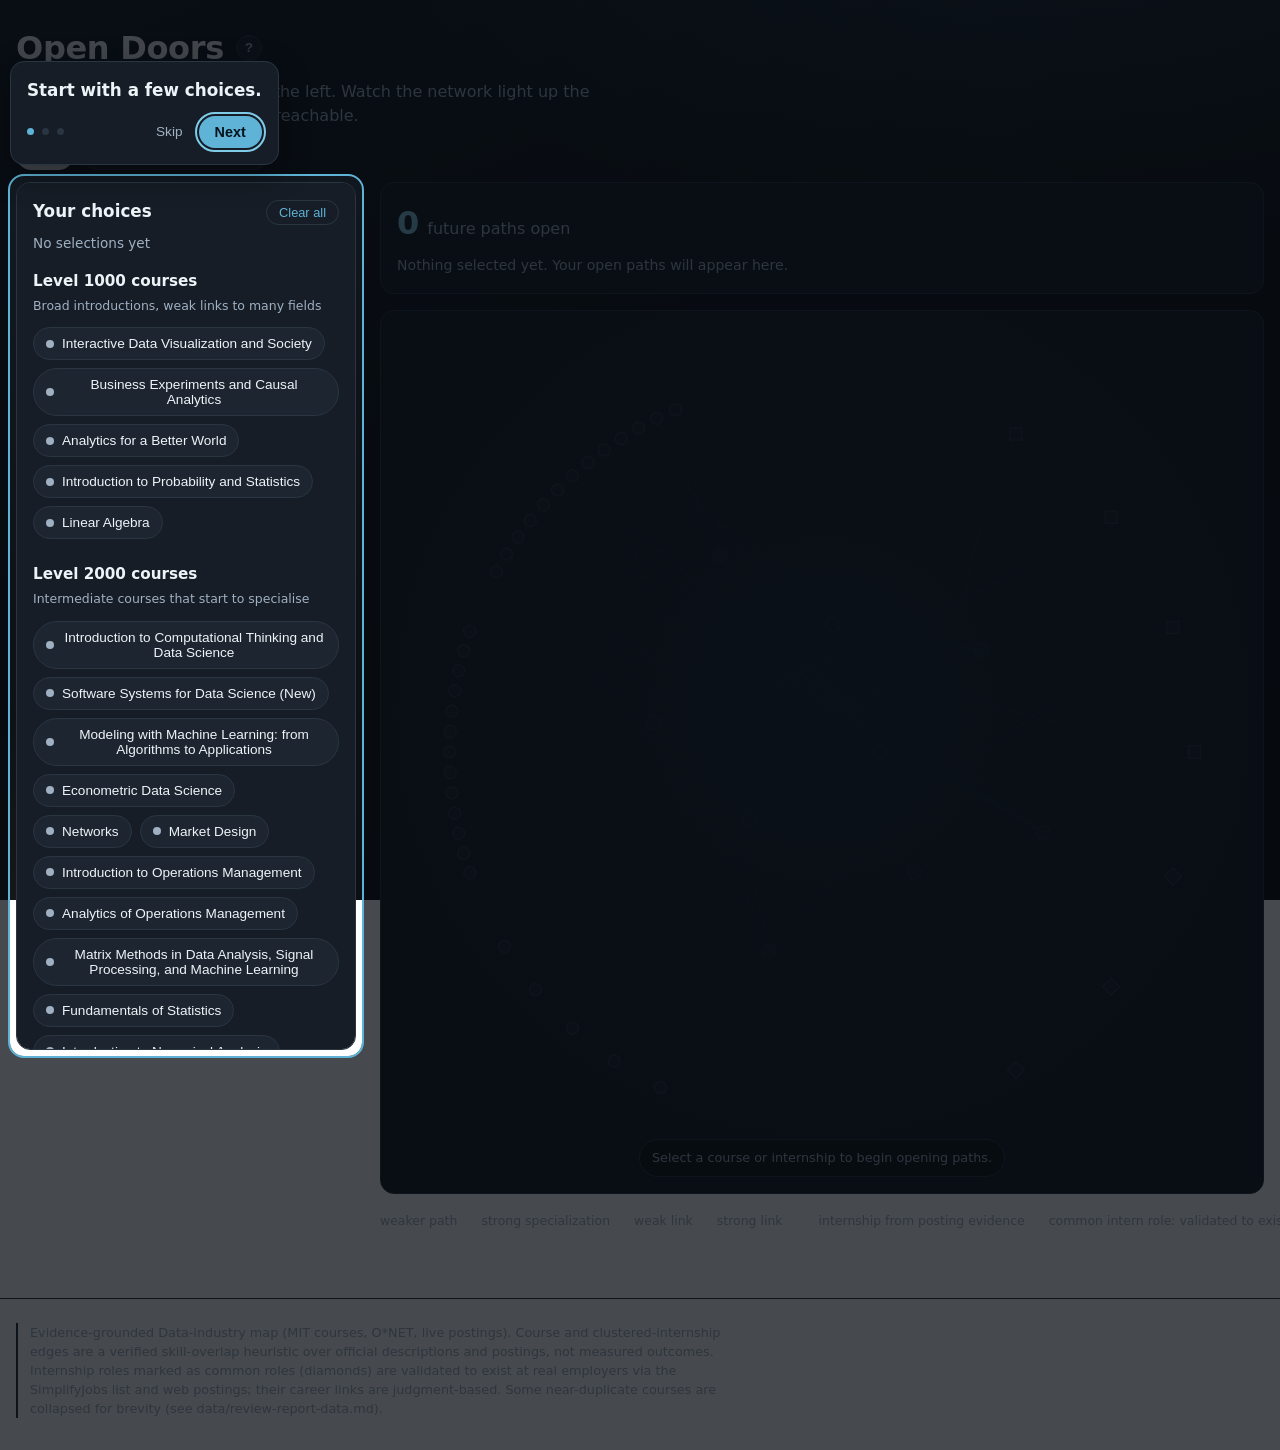
<file: index.html>
<!DOCTYPE html>
<html lang="en">
<head>
  <meta charset="UTF-8">
  <meta name="viewport" content="width=device-width, initial-scale=1">
  <title>Open Doors - Map the Paths Your Choices Open</title>
  <link rel="stylesheet" href="styles.css">
</head>
<body>
  <header class="site-header">
    <div class="site-header__inner">
      <div class="site-header__title-row">
        <h1 class="site-title">Open Doors</h1>
        <button id="intro-btn" class="intro-btn" type="button" aria-label="Show the walkthrough">
          <span aria-hidden="true">?</span>
        </button>
      </div>
      <p class="site-intro">
        Pick courses and internships on the left. Watch the network light up the
        career paths each choice keeps reachable.
      </p>
      <!-- Dataset tabs: populated from data/catalogs/index.js when more than
           one catalog is registered; stays hidden with a single catalog. -->
      <nav id="catalog-tabs" class="catalog-tabs" role="tablist" aria-label="Datasets" hidden></nav>
    </div>
  </header>

  <div class="layout">
    <!-- Mobile-only control to reveal the filter sheet. Hidden on wide screens. -->
    <button id="filter-toggle" class="filter-toggle" type="button" aria-expanded="false" aria-controls="sidebar">
      Choose courses and internships
    </button>

    <aside id="sidebar" class="sidebar" aria-label="Course and internship filters">
      <div class="sidebar__head">
        <h2 class="sidebar__title">Your choices</h2>
        <button id="clear-btn" class="ghost-btn" type="button">Clear all</button>
      </div>
      <p id="selected-count" class="sidebar__count" aria-live="polite">No selections yet</p>
      <!-- Filter groups are built from the catalog by render.js. -->
      <div id="filter-list" class="filter-list"></div>
    </aside>

    <main class="map-area" aria-label="Career path network">
      <section id="summary" class="summary" aria-live="polite">
        <p class="summary__headline">
          <span id="open-count" class="summary__count">0</span>
          <span class="summary__label">future paths open</span>
        </p>
        <p id="summary-detail" class="summary__detail"></p>
      </section>

      <div id="map-wrap" class="map-wrap">
        <svg id="map" class="map" viewBox="0 0 1000 1000" role="group"
             aria-label="Network of courses, internships, and the career paths they open"
             preserveAspectRatio="xMidYMid meet">
          <g id="edges" class="edges"></g>
          <g id="nodes" class="nodes"></g>
        </svg>
        <p id="map-hint" class="map-hint">
          Select a course or internship to begin opening paths.
        </p>
      </div>

      <div class="legends">
        <div class="legend" aria-label="Path strength scale">
          <span class="legend__label">weaker path</span>
          <span class="legend__bar" aria-hidden="true"></span>
          <span class="legend__label">strong specialization</span>
        </div>
        <div class="legend" aria-label="Link strength scale">
          <span class="legend__label">weak link</span>
          <svg class="legend__lines" viewBox="0 0 120 24" width="120" height="24" aria-hidden="true" focusable="false">
            <path d="M2 7 H118" fill="none" stroke="var(--color-muted)" stroke-width="1" stroke-dasharray="1 6"></path>
            <path d="M2 13 H118" fill="none" stroke="var(--color-accent)" stroke-width="2.4" stroke-dasharray="4 4"></path>
            <path d="M2 20 H118" fill="none" stroke="var(--color-accent-strong)" stroke-width="3.4"></path>
          </svg>
          <span class="legend__label">strong link</span>
        </div>
        <!-- Internship marker key: posting-clustered roles are squares;
             validated-canonical roles are diamonds and their career links are
             judgment-based (rendered softer, labeled in the detail panel). -->
        <div id="legend-internships" class="legend" aria-label="Internship marker key" hidden>
          <svg class="legend__lines" viewBox="0 0 24 24" width="18" height="18" aria-hidden="true" focusable="false">
            <rect x="6" y="6" width="12" height="12" fill="none" stroke="var(--color-muted)" stroke-width="2"></rect>
          </svg>
          <span class="legend__label">internship from posting evidence</span>
          <svg class="legend__lines" viewBox="0 0 24 24" width="18" height="18" aria-hidden="true" focusable="false">
            <rect x="7" y="7" width="10" height="10" fill="none" stroke="var(--color-muted)" stroke-width="2" transform="rotate(45 12 12)"></rect>
          </svg>
          <span class="legend__label">common intern role: validated to exist, links judgment-based</span>
        </div>
      </div>
    </main>
  </div>

  <footer class="site-footer">
    <p id="disclaimer" class="disclaimer" role="note">
      Illustrative dataset, not validated curriculum or labor-market data.
    </p>
  </footer>

  <div id="panel-backdrop" class="panel-backdrop" hidden></div>

  <div id="detail-panel" class="detail-panel" role="dialog" aria-modal="true"
       aria-labelledby="panel-title" hidden>
    <div class="detail-panel__head">
      <h2 id="panel-title" class="detail-panel__title"></h2>
      <button id="panel-close" class="detail-panel__close" type="button" aria-label="Close detail panel">
        <svg viewBox="0 0 20 20" width="20" height="20" focusable="false" aria-hidden="true">
          <path d="M5 5 L15 15 M15 5 L5 15" fill="none" stroke="currentColor" stroke-width="2" stroke-linecap="round"></path>
        </svg>
      </button>
    </div>
    <p id="panel-status" class="detail-panel__status"></p>
    <div id="panel-body" class="detail-panel__body"></div>
  </div>

  <script type="module" src="main.js"></script>
</body>
</html>
</file>
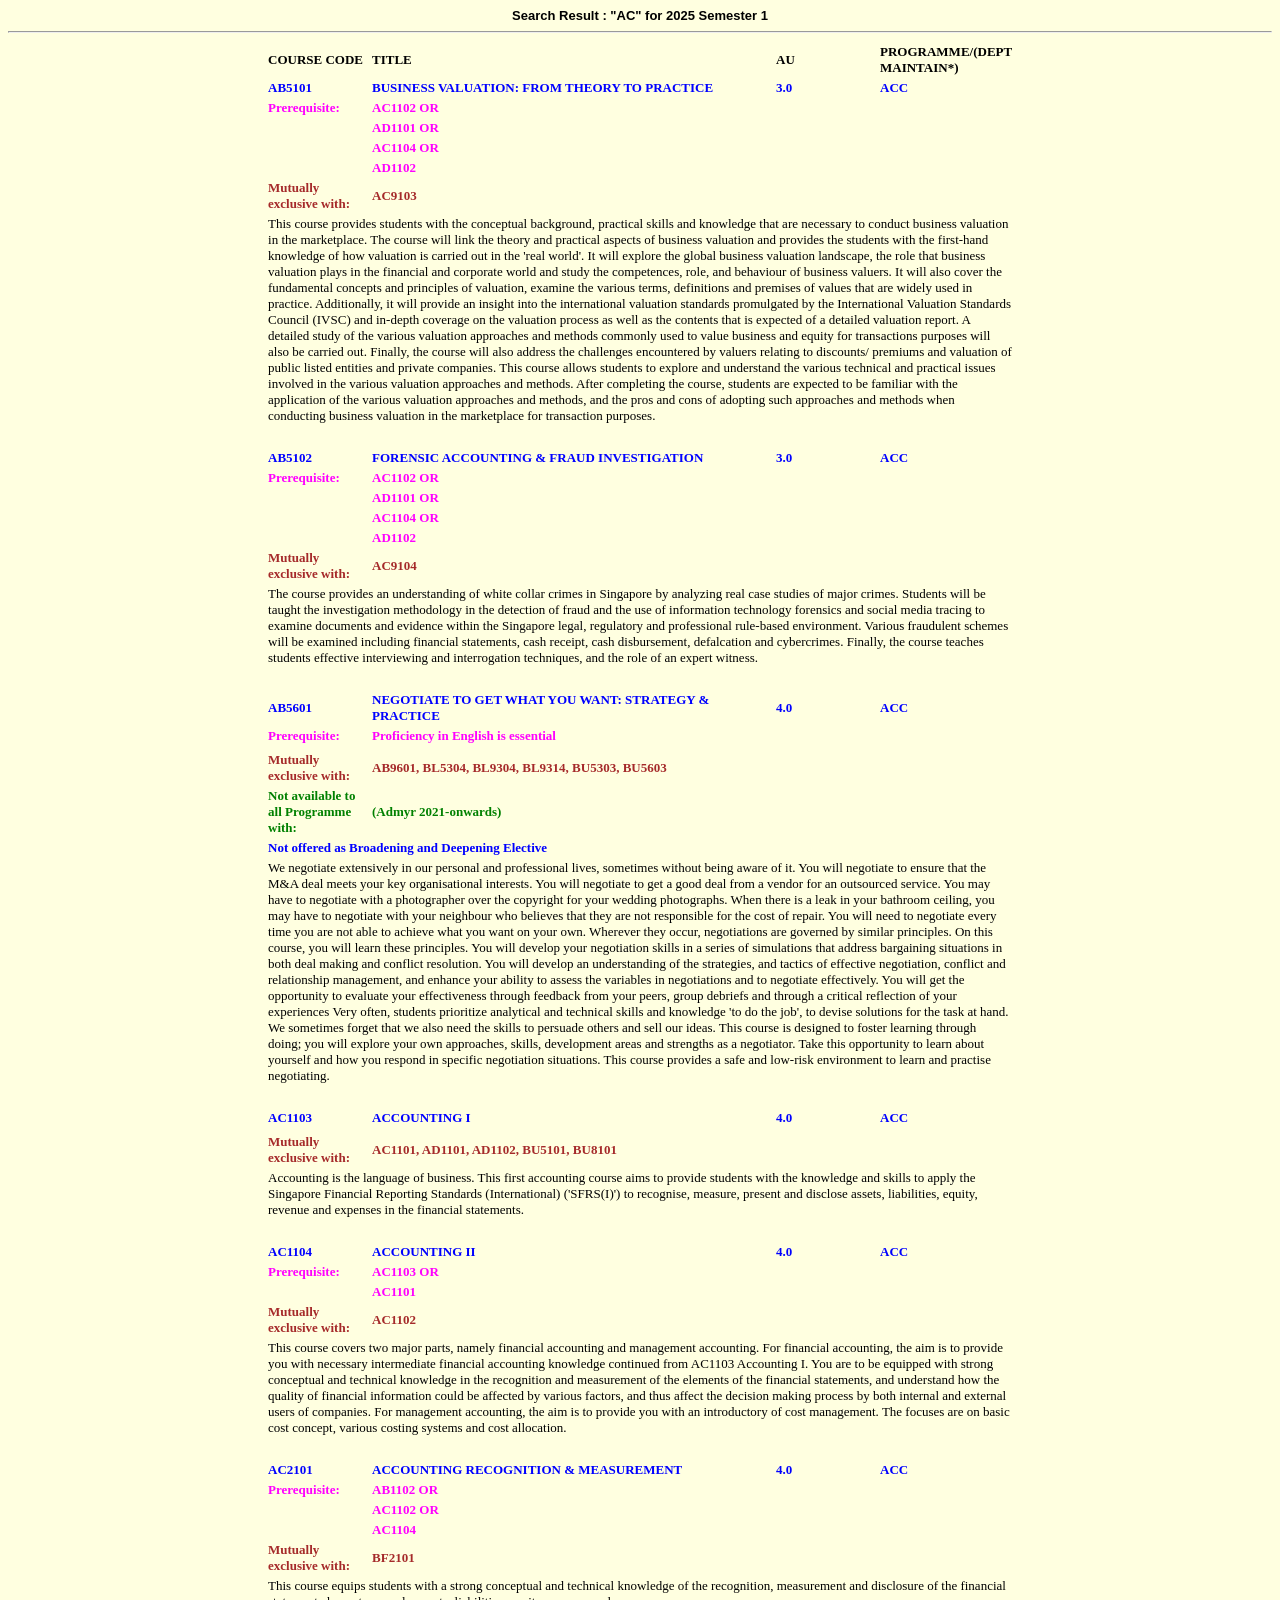
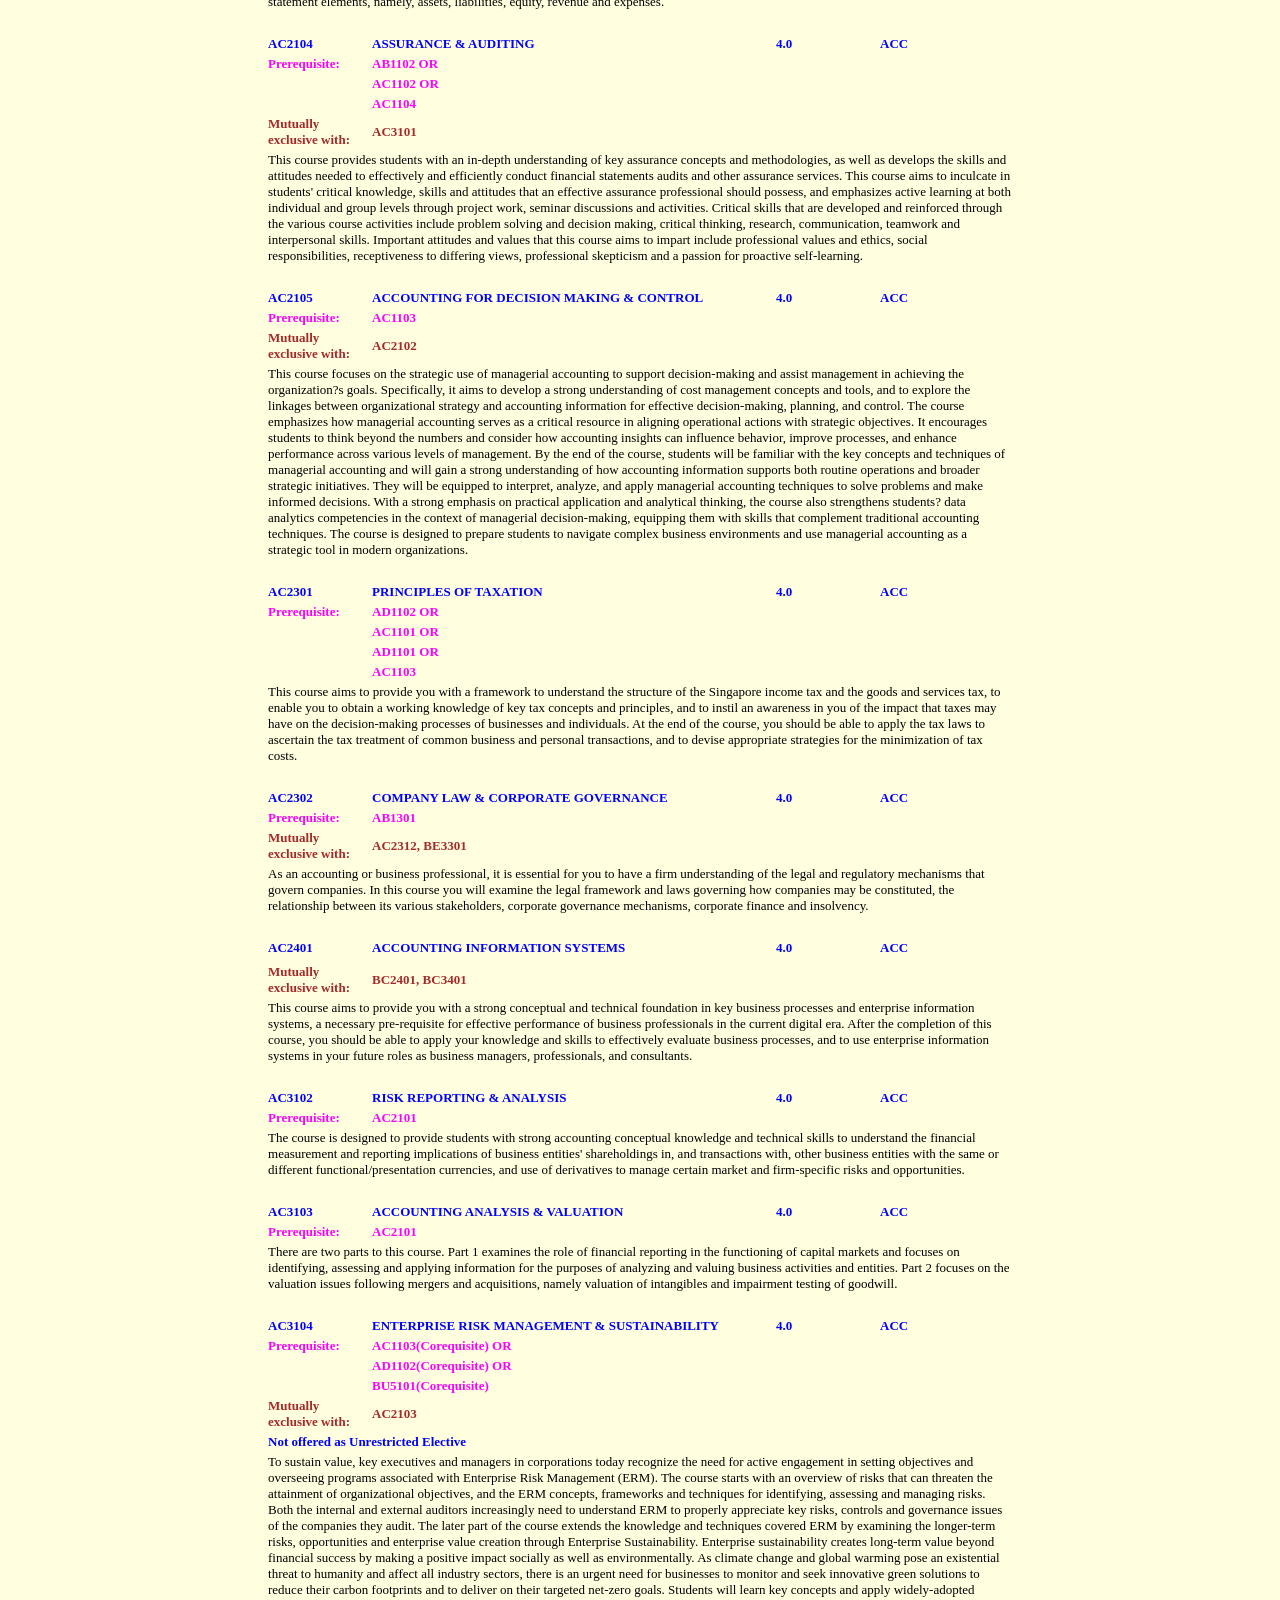
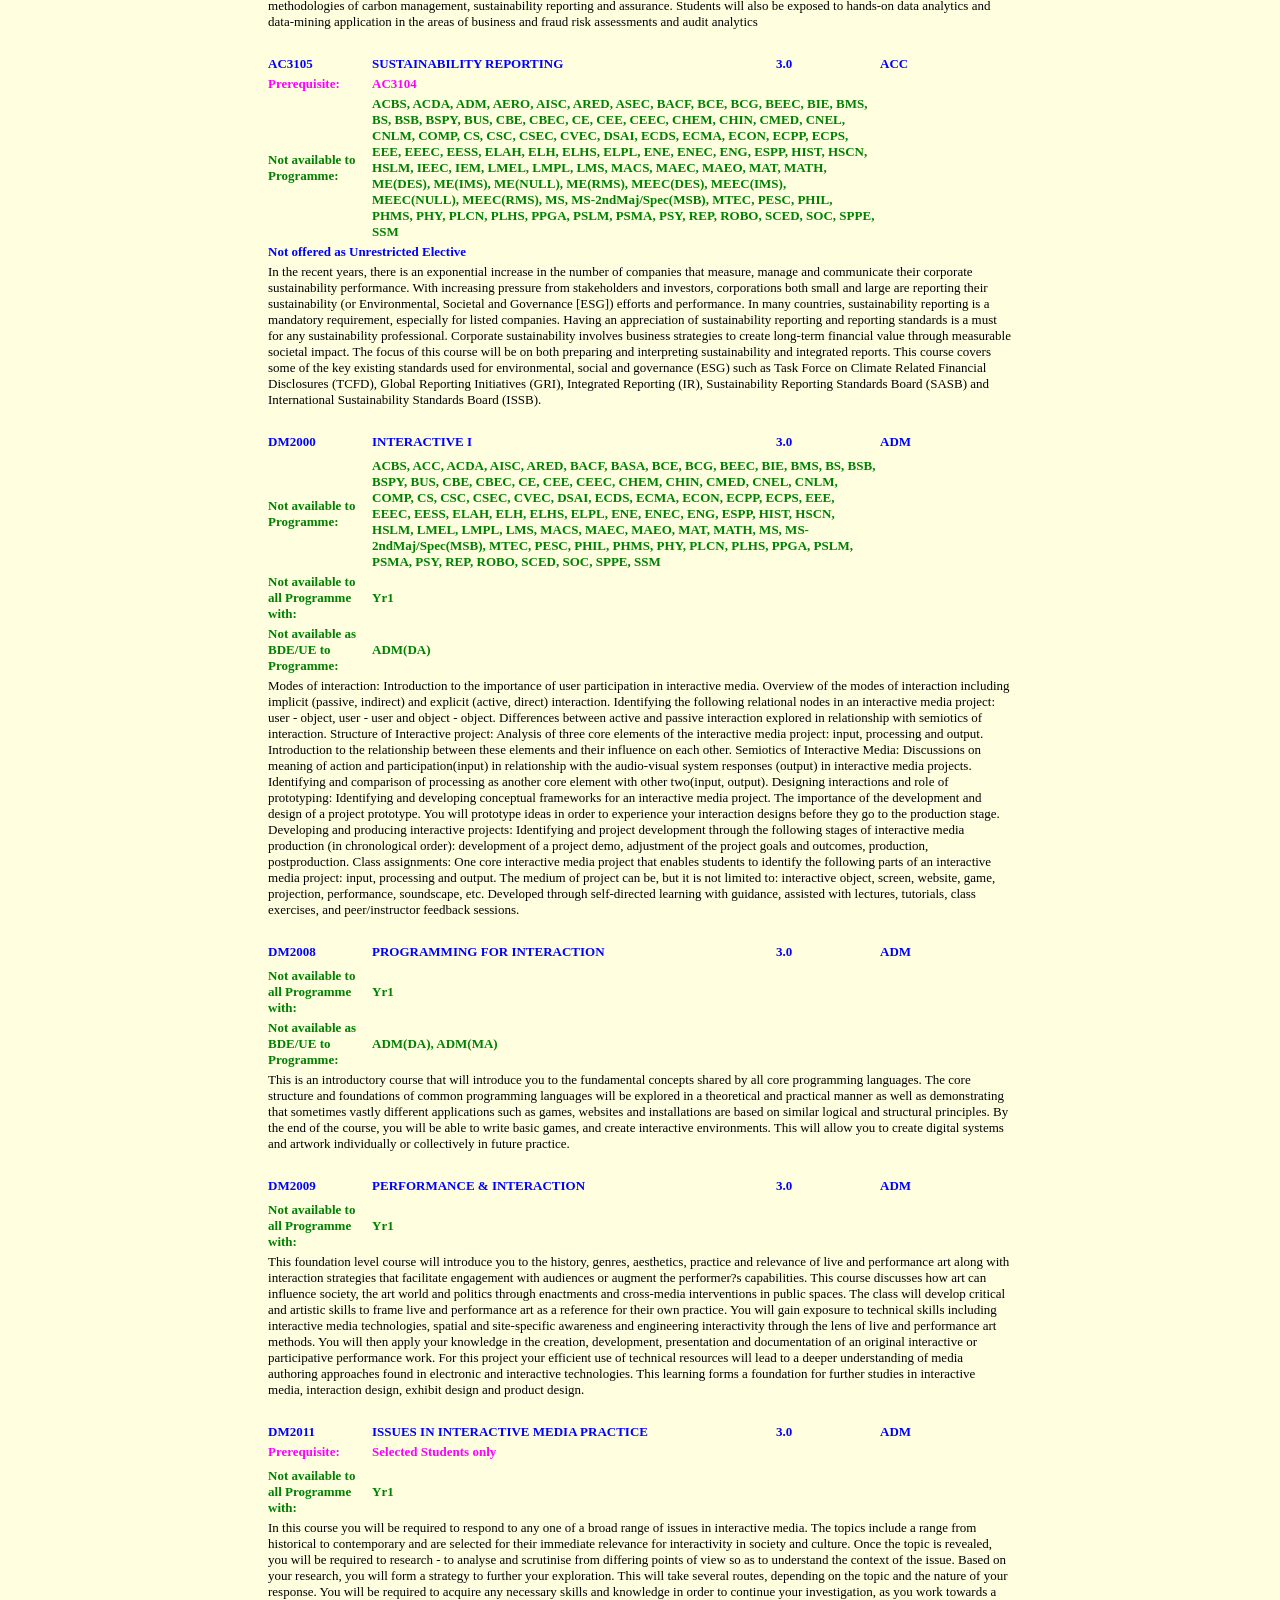
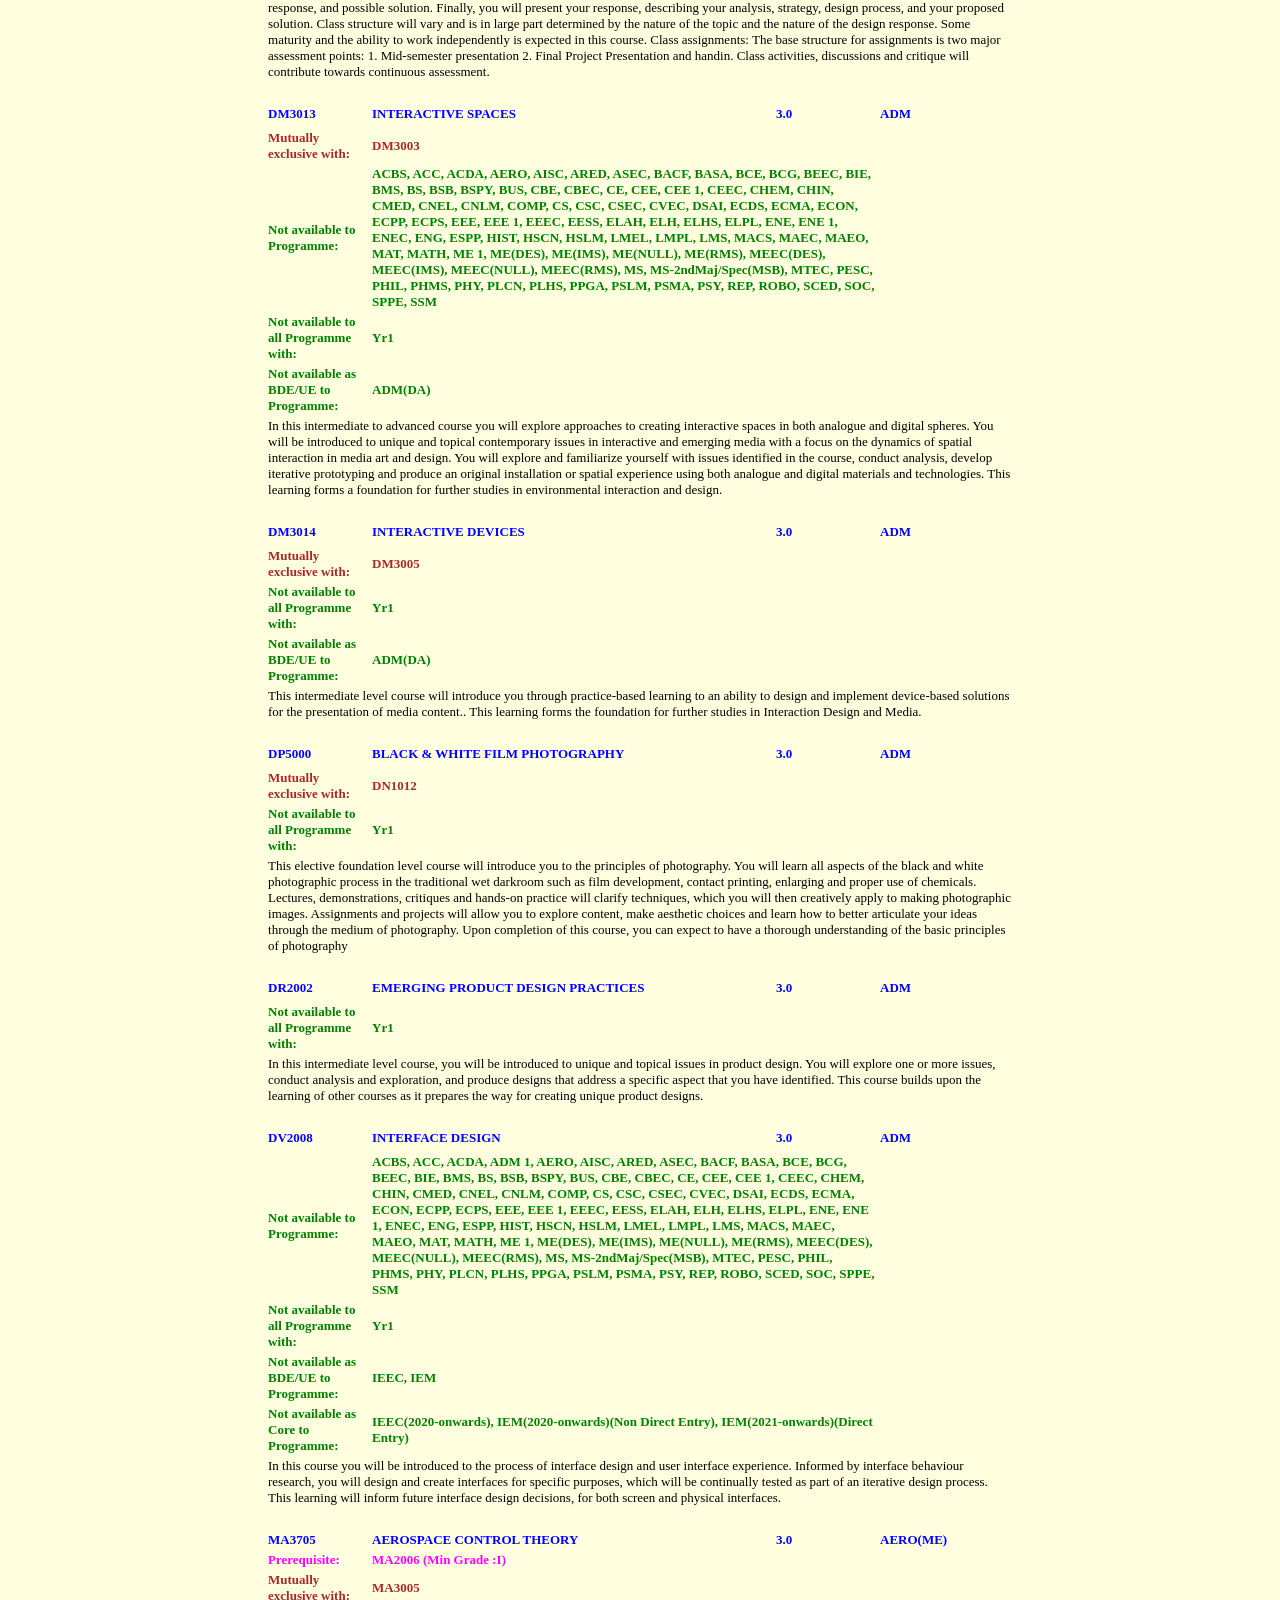
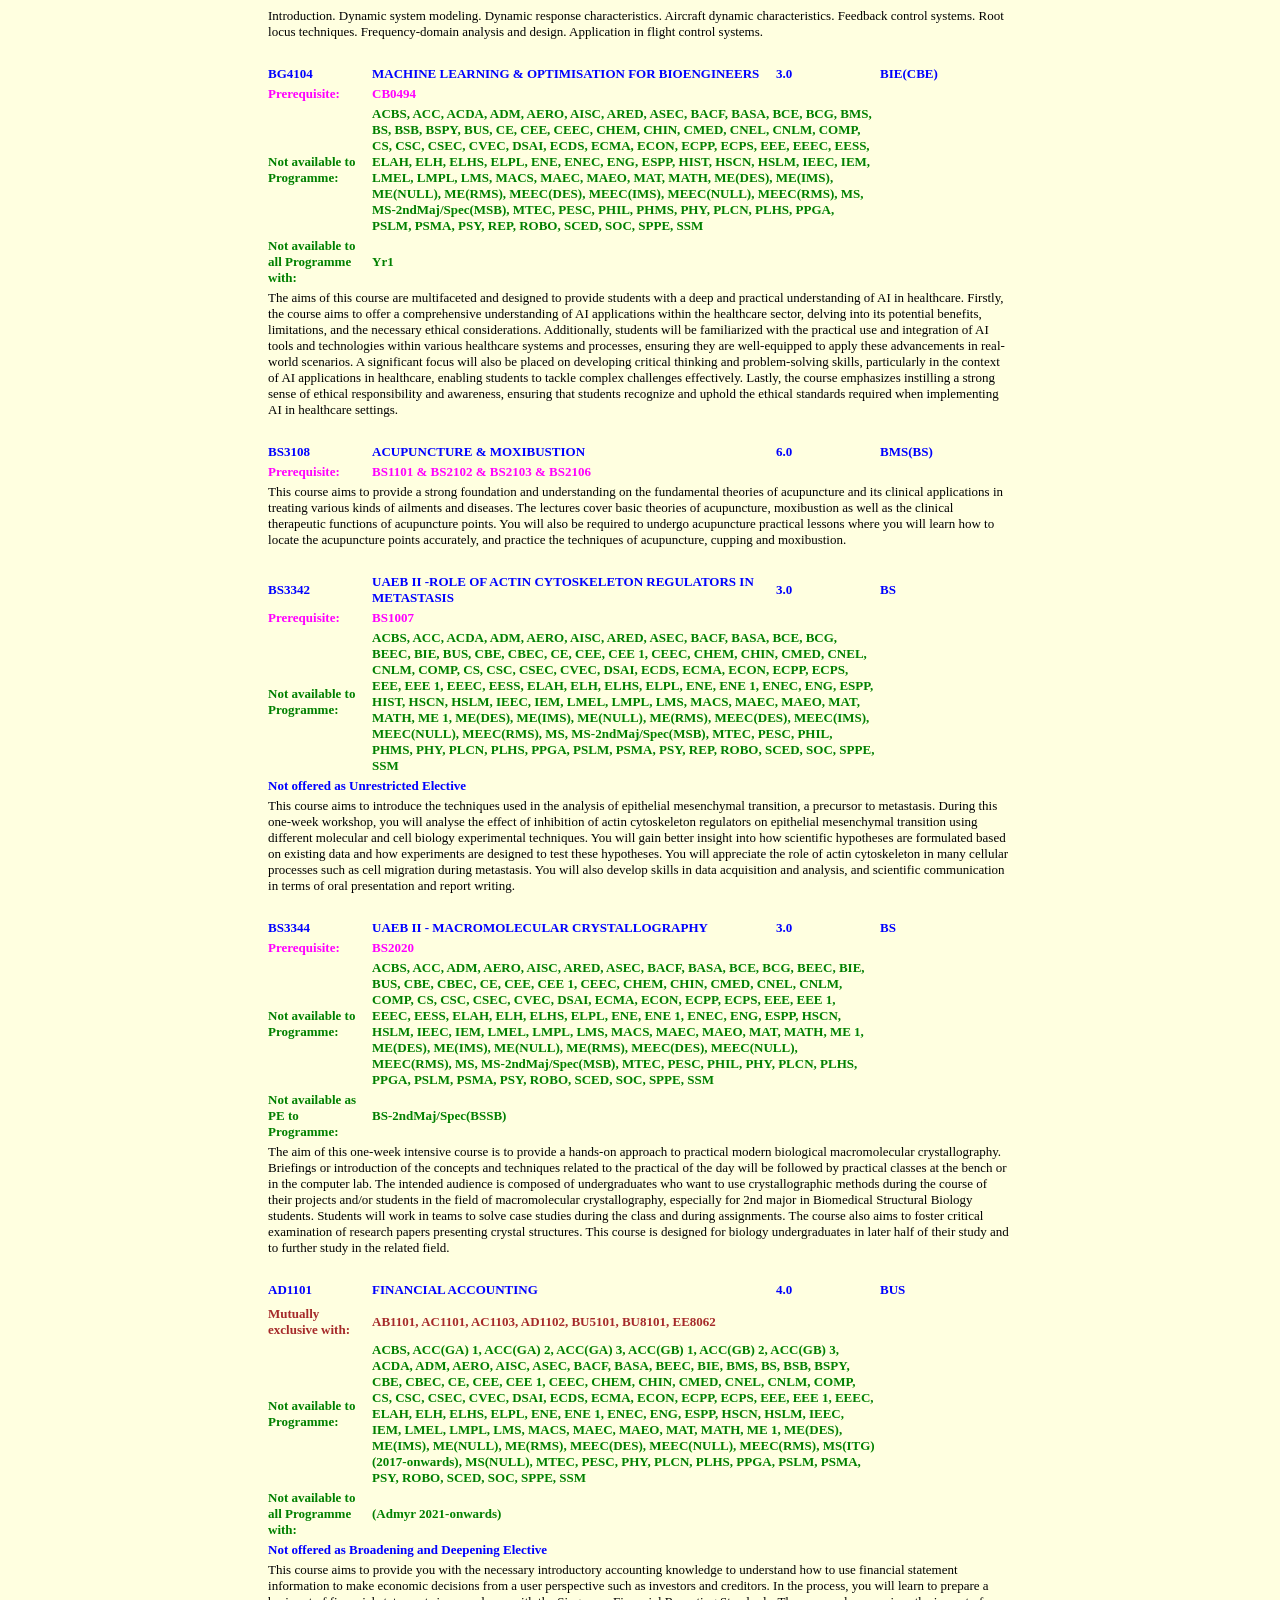
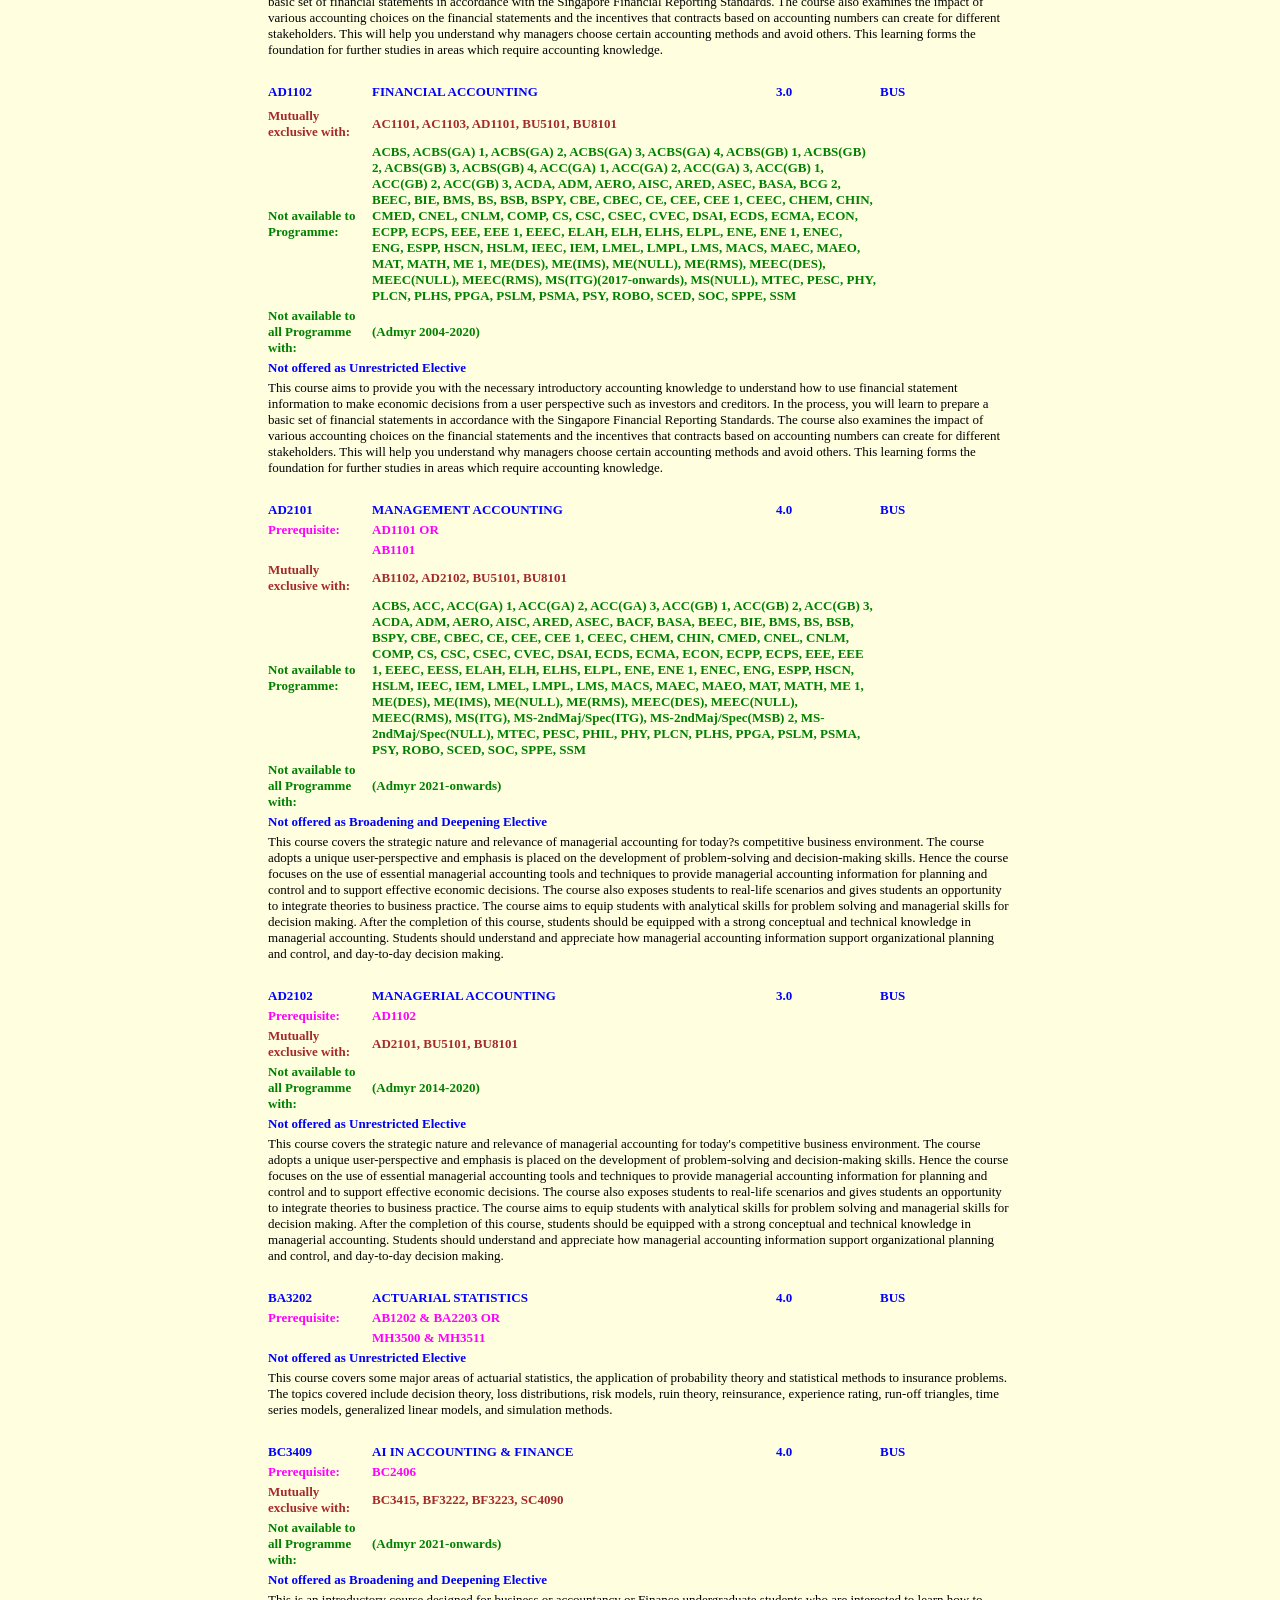
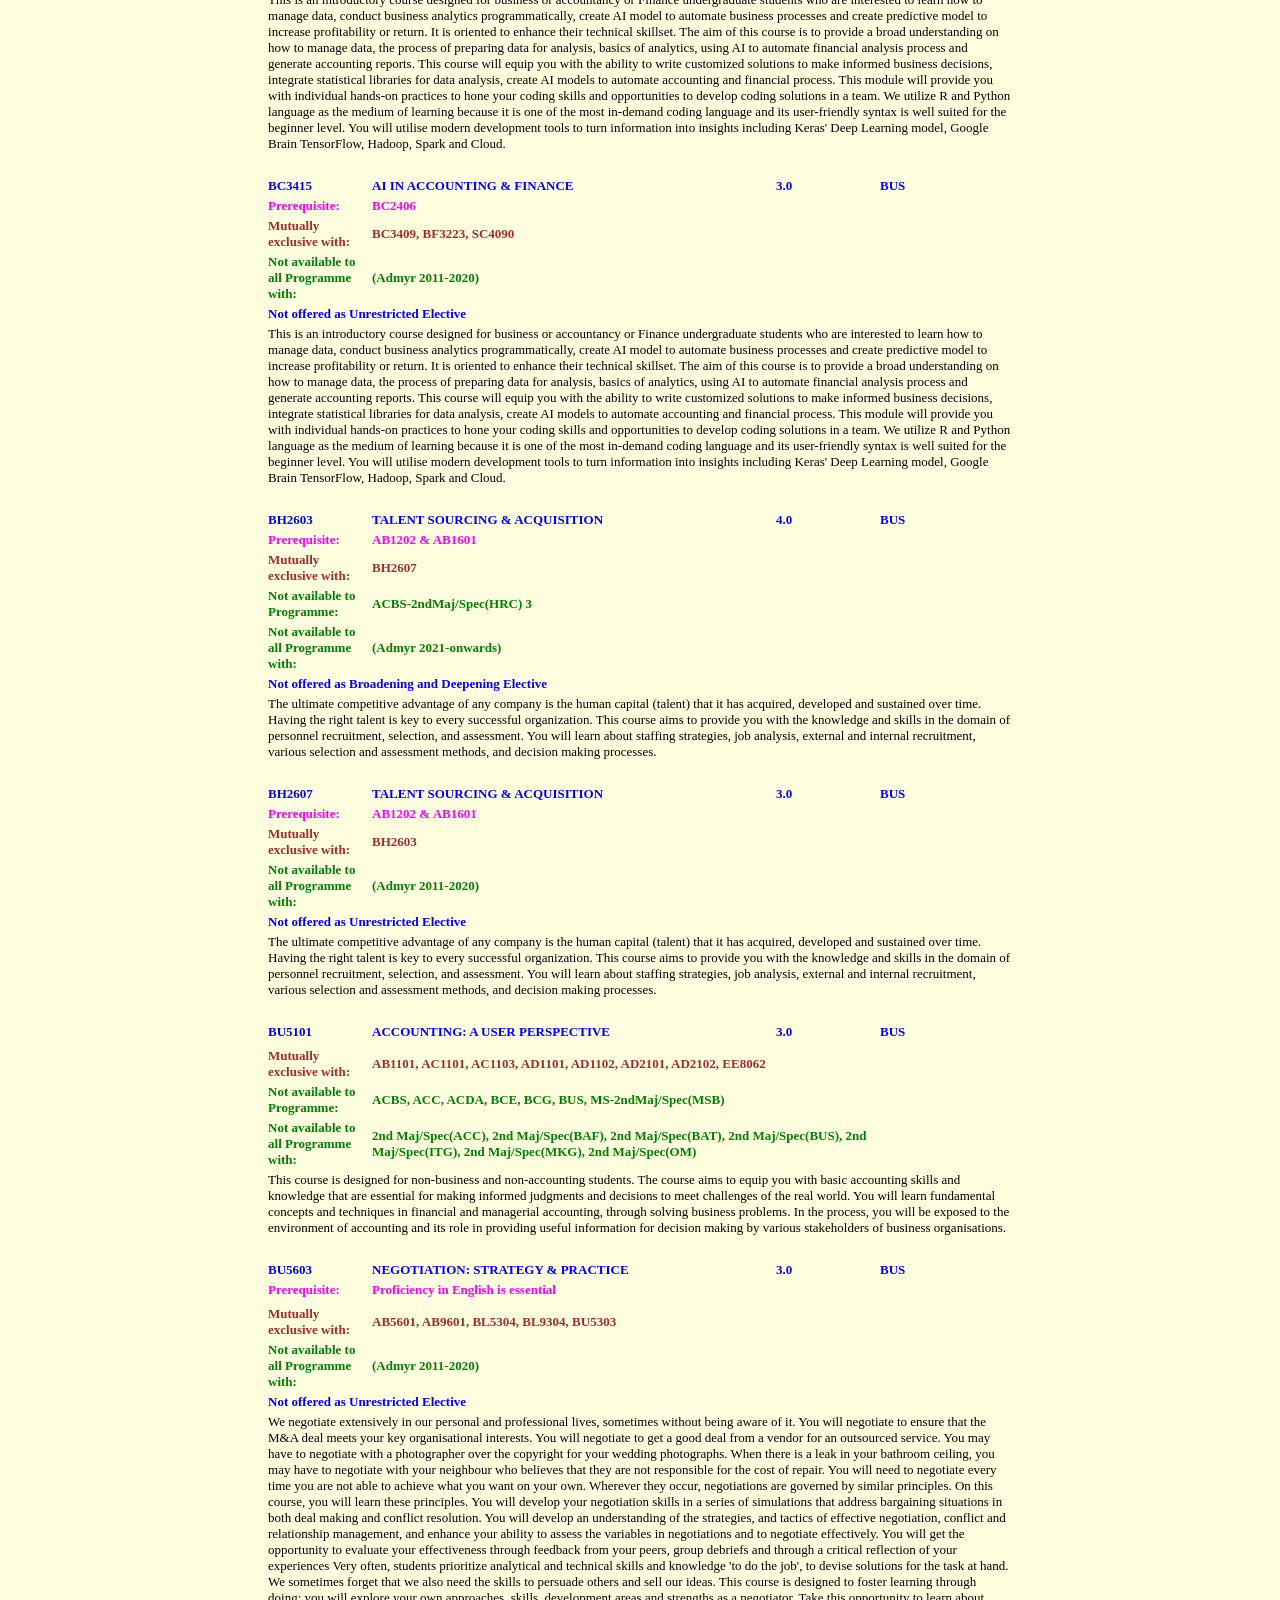
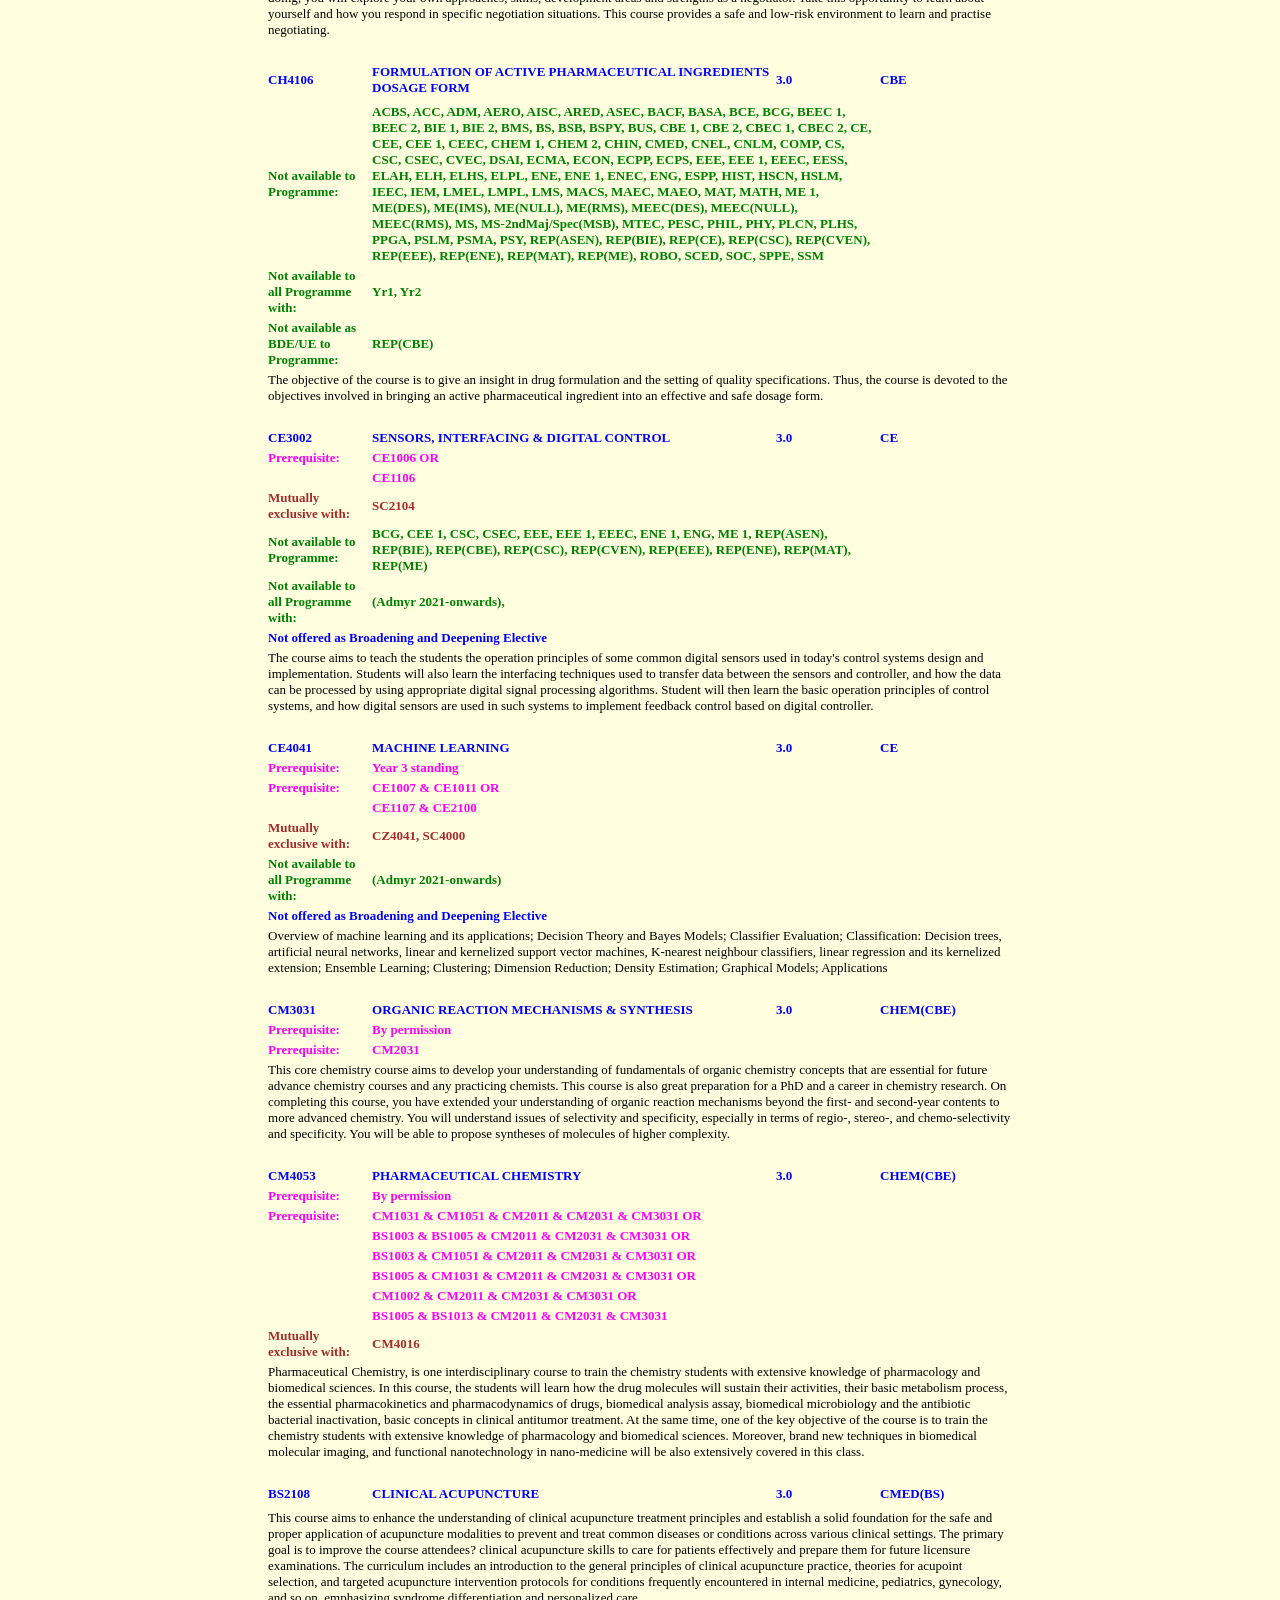
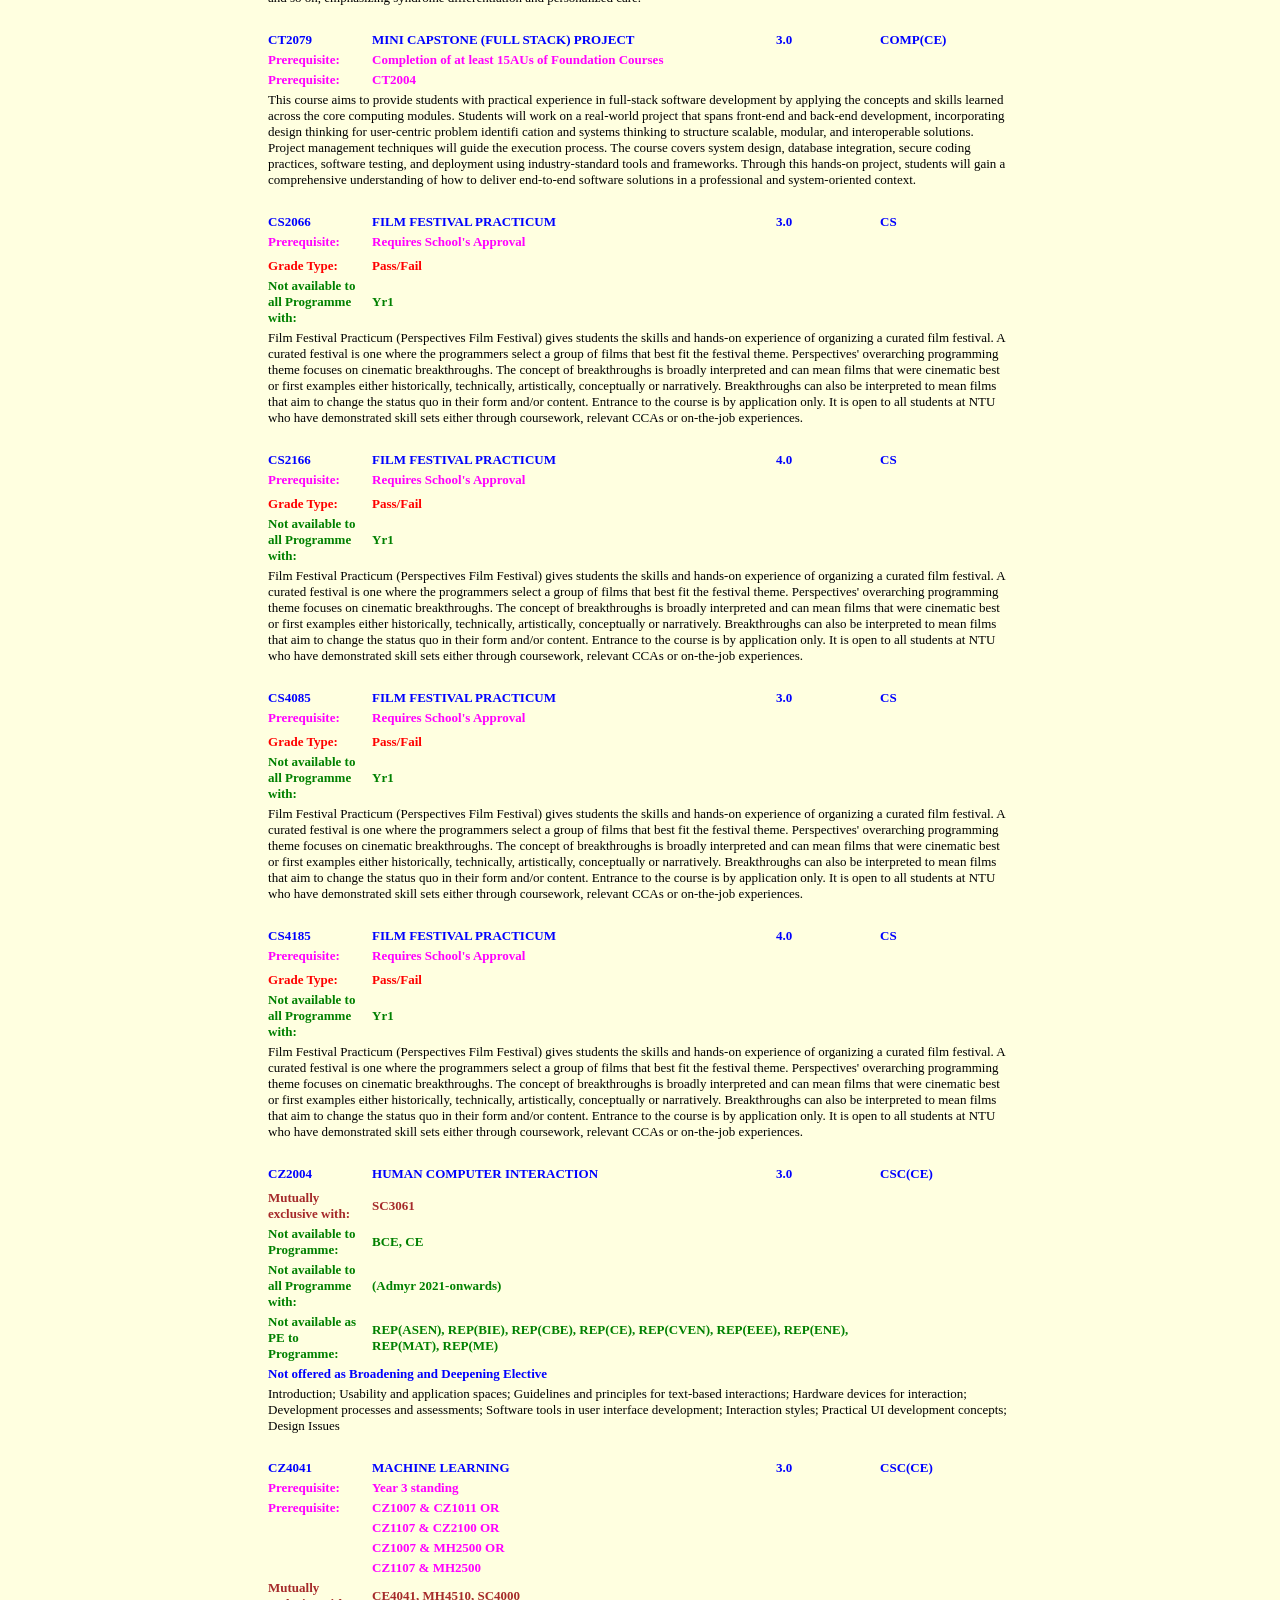
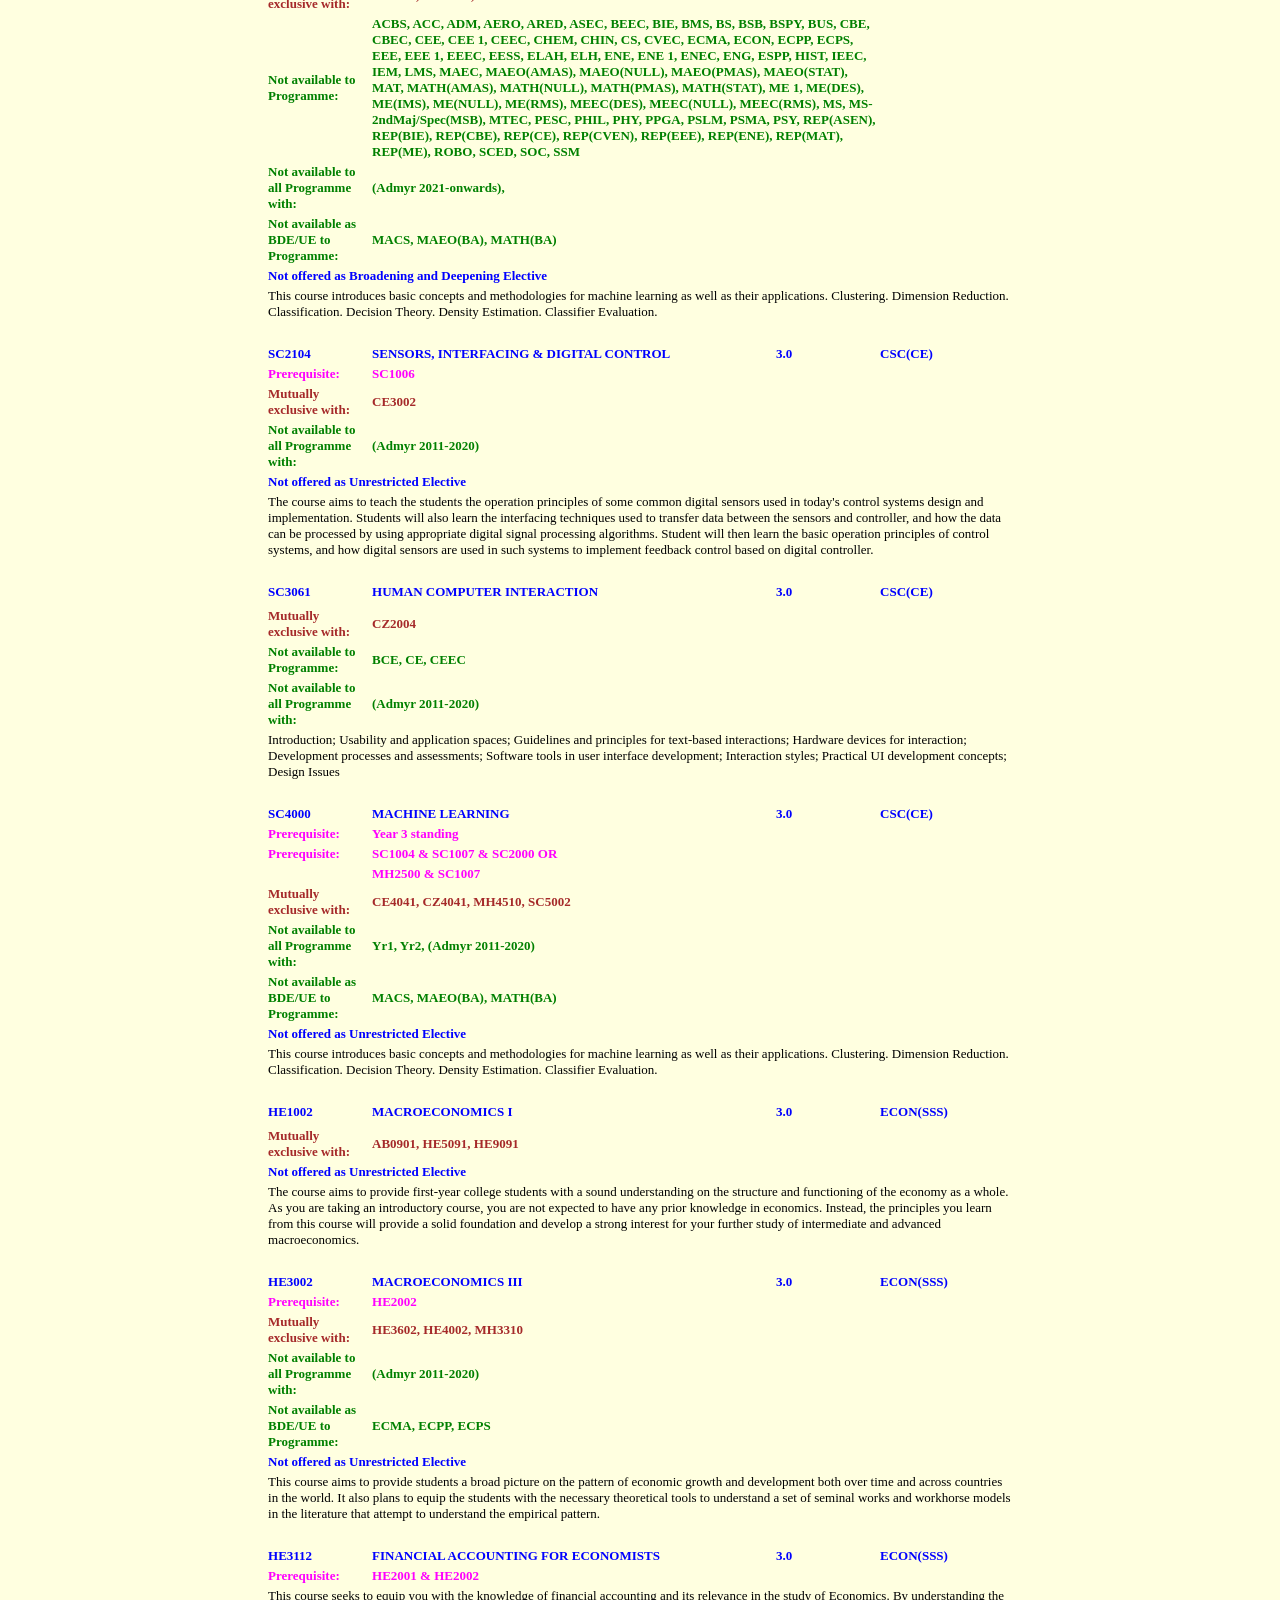
<file: data/sources/accounting-sg/catalog-html/Accountancy.html>
<BODY BGCOLOR="lightyellow">
<html>
<head>
<title>General Electives</title>
</head>
<body>
<CENTER><FONT SIZE=4 FACE="Arial">
<b><CENTER><B><FONT SIZE=2 COLOR=black>Search Result : "AC" for 2025 Semester 1</FONT></B></b>
</FONT>
<br />
<FONT SIZE=2 FACE="Arial">

</FONT></center>
<HR SIZE=2>
<table >
<tr>
<TD WIDTH="100"><FONT SIZE=2><B>COURSE CODE</B></TD>
<TD WIDTH="400"><FONT SIZE=2><B>TITLE</B></TD>
<TD WIDTH="100"><FONT SIZE=2><B>AU</B></TD>
<TD WIDTH="100"><FONT SIZE=2><B>PROGRAMME/(DEPT MAINTAIN*)</FONT></B></TD>
</tr>
<tr>
<TD WIDTH="100"><B><FONT SIZE=2 COLOR=#0000FF>AB5101</FONT></B></TD>
<TD WIDTH="400"><B><FONT SIZE=2 COLOR=#0000FF>BUSINESS VALUATION: FROM THEORY TO PRACTICE</FONT></B></TD>
<TD WIDTH="100"><B><FONT SIZE=2 COLOR=#0000FF>  3.0</FONT></B></TD>
<TD WIDTH="100"><B><FONT SIZE=2 COLOR=#0000FF>ACC</FONT></B></TD>
</tr>
<tr>
<TD><B><FONT SIZE=2 COLOR=#FF00FF>Prerequisite:</FONT></B></TD>
<TD COLSPAN="2"><B><FONT  SIZE=2 COLOR=#FF00FF>AC1102 OR</FONT></B></TD>
</tr>
<tr>
<TD><B><FONT SIZE=2 COLOR=#FF00FF></FONT></B></TD>
<TD COLSPAN="2"><B><FONT  SIZE=2 COLOR=#FF00FF>AD1101 OR</FONT></B></TD>
</tr>
<tr>
<TD><B><FONT SIZE=2 COLOR=#FF00FF></FONT></B></TD>
<TD COLSPAN="2"><B><FONT  SIZE=2 COLOR=#FF00FF>AC1104 OR</FONT></B></TD>
</tr>
<tr>
<TD><B><FONT SIZE=2 COLOR=#FF00FF></FONT></B></TD>
<TD COLSPAN="2"><B><FONT  SIZE=2 COLOR=#FF00FF>AD1102</FONT></B></TD>
</tr>
<tr>
<TD><B><FONT SIZE=2 COLOR=BROWN>Mutually exclusive with: </FONT></B></TD>
<TD COLSPAN="2"><B><FONT SIZE=2 COLOR=BROWN>AC9103</FONT></B></TD>
</tr>
<tr>
<TD WIDTH="650" colspan="4"><FONT SIZE=2>
This course provides students with the conceptual background, practical skills and knowledge that are necessary to conduct business valuation in the marketplace. The course will link the theory and practical aspects of business valuation and provides the students with the first-hand knowledge of how valuation is carried out in the 'real world'. It will explore the global business valuation landscape, the role that business valuation plays in the financial and corporate world and study the competences, role, and behaviour of business valuers. It will also cover the fundamental concepts and principles of valuation, examine the various terms, definitions and premises of values that are widely used in practice. Additionally, it will provide an insight into the international valuation standards promulgated by the International Valuation Standards Council (IVSC) and in-depth coverage on the valuation process as well as the contents that is expected of a detailed valuation report. A detailed study of the various valuation approaches and methods commonly used to value business and equity for transactions purposes will also be carried out.	Finally, the course will also address the challenges encountered by valuers relating to discounts/ premiums and valuation of public listed entities and private companies.
This course allows students to explore and understand the various technical and practical issues involved in the various valuation approaches and methods. After completing the course, students are expected to be familiar with the application of the various valuation approaches and methods, and the pros and cons of adopting such approaches and methods when conducting business valuation in the marketplace for transaction purposes.

</TD>
</tr>
<tr>
<td>&nbsp;</td>
</tr>
<tr>
<TD WIDTH="100"><B><FONT SIZE=2 COLOR=#0000FF>AB5102</FONT></B></TD>
<TD WIDTH="400"><B><FONT SIZE=2 COLOR=#0000FF>FORENSIC ACCOUNTING & FRAUD INVESTIGATION</FONT></B></TD>
<TD WIDTH="100"><B><FONT SIZE=2 COLOR=#0000FF>  3.0</FONT></B></TD>
<TD WIDTH="100"><B><FONT SIZE=2 COLOR=#0000FF>ACC</FONT></B></TD>
</tr>
<tr>
<TD><B><FONT SIZE=2 COLOR=#FF00FF>Prerequisite:</FONT></B></TD>
<TD COLSPAN="2"><B><FONT  SIZE=2 COLOR=#FF00FF>AC1102 OR</FONT></B></TD>
</tr>
<tr>
<TD><B><FONT SIZE=2 COLOR=#FF00FF></FONT></B></TD>
<TD COLSPAN="2"><B><FONT  SIZE=2 COLOR=#FF00FF>AD1101 OR</FONT></B></TD>
</tr>
<tr>
<TD><B><FONT SIZE=2 COLOR=#FF00FF></FONT></B></TD>
<TD COLSPAN="2"><B><FONT  SIZE=2 COLOR=#FF00FF>AC1104 OR</FONT></B></TD>
</tr>
<tr>
<TD><B><FONT SIZE=2 COLOR=#FF00FF></FONT></B></TD>
<TD COLSPAN="2"><B><FONT  SIZE=2 COLOR=#FF00FF>AD1102</FONT></B></TD>
</tr>
<tr>
<TD><B><FONT SIZE=2 COLOR=BROWN>Mutually exclusive with: </FONT></B></TD>
<TD COLSPAN="2"><B><FONT SIZE=2 COLOR=BROWN>AC9104</FONT></B></TD>
</tr>
<tr>
<TD WIDTH="650" colspan="4"><FONT SIZE=2>
The course provides an understanding of white collar crimes in Singapore by analyzing real case studies of major crimes. Students will be taught the investigation methodology in the detection of fraud and the use of information technology forensics and social media tracing to examine documents and evidence within the Singapore legal, regulatory and professional rule-based environment. Various fraudulent schemes will be examined including financial statements, cash receipt, cash disbursement, defalcation and cybercrimes. Finally, the course teaches students effective interviewing and interrogation techniques, and the role of an expert witness.

</TD>
</tr>
<tr>
<td>&nbsp;</td>
</tr>
<tr>
<TD WIDTH="100"><B><FONT SIZE=2 COLOR=#0000FF>AB5601</FONT></B></TD>
<TD WIDTH="400"><B><FONT SIZE=2 COLOR=#0000FF>NEGOTIATE TO GET WHAT YOU WANT: STRATEGY & PRACTICE</FONT></B></TD>
<TD WIDTH="100"><B><FONT SIZE=2 COLOR=#0000FF>  4.0</FONT></B></TD>
<TD WIDTH="100"><B><FONT SIZE=2 COLOR=#0000FF>ACC</FONT></B></TD>
</tr>
<tr>
<td><b><FONT SIZE=2 COLOR=#FF00FF>Prerequisite:</FONT></b></td>
<TD COLSPAN="2"><B><FONT SIZE=2 COLOR=#FF00FF>Proficiency in English is essential</FONT></B></TD>
</tr>
<tr>
<TD><B><FONT SIZE=2 COLOR=#FF00FF></FONT></B></TD>
<TD COLSPAN="2"><B><FONT  SIZE=2 COLOR=#FF00FF></FONT></B></TD>
</tr>
<tr>
<TD><B><FONT SIZE=2 COLOR=BROWN>Mutually exclusive with: </FONT></B></TD>
<TD COLSPAN="2"><B><FONT SIZE=2 COLOR=BROWN>AB9601, BL5304, BL9304, BL9314, BU5303, BU5603</FONT></B></TD>
</tr>
<tr>
<TD><B><FONT SIZE=2 COLOR=GREEN>Not available to all Programme with: </FONT></B></TD>
<TD COLSPAN="2"><B><FONT SIZE=2 COLOR=GREEN>(Admyr 2021-onwards)</FONT></B></TD>
</tr>
<tr>
<TD COLSPAN="3"><B><FONT SIZE=2 COLOR=BLUE>Not offered as Broadening and Deepening Elective </FONT></B></TD>
</tr>
<tr>
<TD WIDTH="650" colspan="4"><FONT SIZE=2>
We negotiate extensively in our personal and professional lives, sometimes without being aware of it. You will negotiate to ensure that the M&A deal meets your key organisational interests. You will negotiate to get a good deal from a vendor for an outsourced service.    You may have to negotiate with a photographer over the copyright for your wedding photographs.    When there is a leak in your bathroom ceiling, you may have to negotiate with your neighbour who believes that they are not responsible for the cost of repair.    You will need to negotiate every time you are not able to achieve what you want on your own.   

Wherever they occur, negotiations are governed by similar principles. On this course, you will learn these principles.   You will develop your negotiation skills in a series of simulations that address bargaining situations in both deal making and conflict resolution. You will develop an understanding of the strategies, and tactics of effective negotiation, conflict and relationship management, and enhance your ability to assess the variables in negotiations and to negotiate effectively.  You will get the opportunity to evaluate your effectiveness through feedback from your peers, group debriefs and through a critical reflection of your experiences

Very often, students prioritize analytical and technical skills and knowledge 'to do the job', to devise solutions for the task at hand.  We sometimes forget that we also need the skills to persuade others and sell our ideas.  This course is designed to foster learning through doing; you will explore your own approaches, skills, development areas and strengths as a negotiator. Take this opportunity to learn about yourself and how you respond in specific negotiation situations.  This course provides a safe and low-risk environment to learn and practise negotiating.  

</TD>
</tr>
<tr>
<td>&nbsp;</td>
</tr>
<tr>
<TD WIDTH="100"><B><FONT SIZE=2 COLOR=#0000FF>AC1103</FONT></B></TD>
<TD WIDTH="400"><B><FONT SIZE=2 COLOR=#0000FF>ACCOUNTING I</FONT></B></TD>
<TD WIDTH="100"><B><FONT SIZE=2 COLOR=#0000FF>  4.0</FONT></B></TD>
<TD WIDTH="100"><B><FONT SIZE=2 COLOR=#0000FF>ACC</FONT></B></TD>
</tr>
<tr>
<TD><B><FONT SIZE=2 COLOR=#FF00FF></FONT></B></TD>
<TD COLSPAN="2"><B><FONT  SIZE=2 COLOR=#FF00FF></FONT></B></TD>
</tr>
<tr>
<TD><B><FONT SIZE=2 COLOR=BROWN>Mutually exclusive with: </FONT></B></TD>
<TD COLSPAN="2"><B><FONT SIZE=2 COLOR=BROWN>AC1101, AD1101, AD1102, BU5101, BU8101</FONT></B></TD>
</tr>
<tr>
<TD WIDTH="650" colspan="4"><FONT SIZE=2>
Accounting is the language of business. This first accounting course aims to provide students with the knowledge and skills to apply the Singapore Financial Reporting Standards (International) ('SFRS(I)') to recognise, measure, present and disclose assets, liabilities, equity, revenue and expenses in the financial statements.
</TD>
</tr>
<tr>
<td>&nbsp;</td>
</tr>
<tr>
<TD WIDTH="100"><B><FONT SIZE=2 COLOR=#0000FF>AC1104</FONT></B></TD>
<TD WIDTH="400"><B><FONT SIZE=2 COLOR=#0000FF>ACCOUNTING II</FONT></B></TD>
<TD WIDTH="100"><B><FONT SIZE=2 COLOR=#0000FF>  4.0</FONT></B></TD>
<TD WIDTH="100"><B><FONT SIZE=2 COLOR=#0000FF>ACC</FONT></B></TD>
</tr>
<tr>
<TD><B><FONT SIZE=2 COLOR=#FF00FF>Prerequisite:</FONT></B></TD>
<TD COLSPAN="2"><B><FONT  SIZE=2 COLOR=#FF00FF>AC1103 OR</FONT></B></TD>
</tr>
<tr>
<TD><B><FONT SIZE=2 COLOR=#FF00FF></FONT></B></TD>
<TD COLSPAN="2"><B><FONT  SIZE=2 COLOR=#FF00FF>AC1101</FONT></B></TD>
</tr>
<tr>
<TD><B><FONT SIZE=2 COLOR=BROWN>Mutually exclusive with: </FONT></B></TD>
<TD COLSPAN="2"><B><FONT SIZE=2 COLOR=BROWN>AC1102</FONT></B></TD>
</tr>
<tr>
<TD WIDTH="650" colspan="4"><FONT SIZE=2>
This course covers two major parts, namely financial accounting and management accounting.  

For financial accounting, the aim is to provide you with necessary intermediate financial accounting knowledge continued from AC1103 Accounting I.  You are to be equipped with strong conceptual and technical knowledge in the recognition and measurement of the elements of the financial statements, and  understand how the quality of financial information could be affected by various factors, and thus affect the decision making process by both internal and external users of companies. 

For management accounting, the aim is to provide you with an introductory of cost management.  The focuses are on basic cost concept, various costing systems and cost allocation.  

</TD>
</tr>
<tr>
<td>&nbsp;</td>
</tr>
<tr>
<TD WIDTH="100"><B><FONT SIZE=2 COLOR=#0000FF>AC2101</FONT></B></TD>
<TD WIDTH="400"><B><FONT SIZE=2 COLOR=#0000FF>ACCOUNTING RECOGNITION & MEASUREMENT</FONT></B></TD>
<TD WIDTH="100"><B><FONT SIZE=2 COLOR=#0000FF>  4.0</FONT></B></TD>
<TD WIDTH="100"><B><FONT SIZE=2 COLOR=#0000FF>ACC</FONT></B></TD>
</tr>
<tr>
<TD><B><FONT SIZE=2 COLOR=#FF00FF>Prerequisite:</FONT></B></TD>
<TD COLSPAN="2"><B><FONT  SIZE=2 COLOR=#FF00FF>AB1102 OR</FONT></B></TD>
</tr>
<tr>
<TD><B><FONT SIZE=2 COLOR=#FF00FF></FONT></B></TD>
<TD COLSPAN="2"><B><FONT  SIZE=2 COLOR=#FF00FF>AC1102 OR</FONT></B></TD>
</tr>
<tr>
<TD><B><FONT SIZE=2 COLOR=#FF00FF></FONT></B></TD>
<TD COLSPAN="2"><B><FONT  SIZE=2 COLOR=#FF00FF>AC1104</FONT></B></TD>
</tr>
<tr>
<TD><B><FONT SIZE=2 COLOR=BROWN>Mutually exclusive with: </FONT></B></TD>
<TD COLSPAN="2"><B><FONT SIZE=2 COLOR=BROWN>BF2101</FONT></B></TD>
</tr>
<tr>
<TD WIDTH="650" colspan="4"><FONT SIZE=2>
This course equips students with a strong conceptual and technical knowledge of the recognition, measurement and disclosure of the financial statement elements, namely, assets, liabilities, equity, revenue and expenses.
</TD>
</tr>
<tr>
<td>&nbsp;</td>
</tr>
<tr>
<TD WIDTH="100"><B><FONT SIZE=2 COLOR=#0000FF>AC2104</FONT></B></TD>
<TD WIDTH="400"><B><FONT SIZE=2 COLOR=#0000FF>ASSURANCE & AUDITING</FONT></B></TD>
<TD WIDTH="100"><B><FONT SIZE=2 COLOR=#0000FF>  4.0</FONT></B></TD>
<TD WIDTH="100"><B><FONT SIZE=2 COLOR=#0000FF>ACC</FONT></B></TD>
</tr>
<tr>
<TD><B><FONT SIZE=2 COLOR=#FF00FF>Prerequisite:</FONT></B></TD>
<TD COLSPAN="2"><B><FONT  SIZE=2 COLOR=#FF00FF>AB1102 OR</FONT></B></TD>
</tr>
<tr>
<TD><B><FONT SIZE=2 COLOR=#FF00FF></FONT></B></TD>
<TD COLSPAN="2"><B><FONT  SIZE=2 COLOR=#FF00FF>AC1102 OR</FONT></B></TD>
</tr>
<tr>
<TD><B><FONT SIZE=2 COLOR=#FF00FF></FONT></B></TD>
<TD COLSPAN="2"><B><FONT  SIZE=2 COLOR=#FF00FF>AC1104</FONT></B></TD>
</tr>
<tr>
<TD><B><FONT SIZE=2 COLOR=BROWN>Mutually exclusive with: </FONT></B></TD>
<TD COLSPAN="2"><B><FONT SIZE=2 COLOR=BROWN>AC3101</FONT></B></TD>
</tr>
<tr>
<TD WIDTH="650" colspan="4"><FONT SIZE=2>
This course provides students with an in-depth understanding of key assurance concepts and methodologies, as well as develops the skills and attitudes needed to effectively and efficiently conduct financial statements audits and other assurance services. 

This course aims to inculcate in students' critical knowledge, skills and attitudes that an effective assurance professional should possess, and emphasizes active learning at both individual and group levels through project work, seminar discussions and activities. Critical skills that are developed and reinforced through the various course activities include problem solving and decision making, critical thinking, research, communication, teamwork and interpersonal skills. Important attitudes and values that this course aims to impart include professional values and ethics, social responsibilities, receptiveness to differing views, professional skepticism and a passion for proactive self-learning.
</TD>
</tr>
<tr>
<td>&nbsp;</td>
</tr>
<tr>
<TD WIDTH="100"><B><FONT SIZE=2 COLOR=#0000FF>AC2105</FONT></B></TD>
<TD WIDTH="400"><B><FONT SIZE=2 COLOR=#0000FF>ACCOUNTING FOR DECISION MAKING & CONTROL</FONT></B></TD>
<TD WIDTH="100"><B><FONT SIZE=2 COLOR=#0000FF>  4.0</FONT></B></TD>
<TD WIDTH="100"><B><FONT SIZE=2 COLOR=#0000FF>ACC</FONT></B></TD>
</tr>
<tr>
<TD><B><FONT SIZE=2 COLOR=#FF00FF>Prerequisite:</FONT></B></TD>
<TD COLSPAN="2"><B><FONT  SIZE=2 COLOR=#FF00FF>AC1103</FONT></B></TD>
</tr>
<tr>
<TD><B><FONT SIZE=2 COLOR=BROWN>Mutually exclusive with: </FONT></B></TD>
<TD COLSPAN="2"><B><FONT SIZE=2 COLOR=BROWN>AC2102</FONT></B></TD>
</tr>
<tr>
<TD WIDTH="650" colspan="4"><FONT SIZE=2>
This course focuses on the strategic use of managerial accounting to support decision-making and assist management in achieving the organization?s goals. Specifically, it aims to develop a strong understanding of cost management concepts and tools, and to explore the linkages between organizational strategy and accounting information for effective decision-making, planning, and control.
The course emphasizes how managerial accounting serves as a critical resource in aligning operational actions with strategic objectives. It encourages students to think beyond the numbers and consider how accounting insights can influence behavior, improve processes, and enhance performance across various levels of management.
By the end of the course, students will be familiar with the key concepts and techniques of managerial accounting and will gain a strong understanding of how accounting information supports both routine operations and broader strategic initiatives. They will be equipped to interpret, analyze, and apply managerial accounting techniques to solve problems and make informed decisions. With a strong emphasis on practical application and analytical thinking, the course also strengthens students? data analytics competencies in the context of managerial decision-making, equipping them with skills that complement traditional accounting techniques. The course is designed to prepare students to navigate complex business environments and use managerial accounting as a strategic tool in modern organizations.

</TD>
</tr>
<tr>
<td>&nbsp;</td>
</tr>
<tr>
<TD WIDTH="100"><B><FONT SIZE=2 COLOR=#0000FF>AC2301</FONT></B></TD>
<TD WIDTH="400"><B><FONT SIZE=2 COLOR=#0000FF>PRINCIPLES OF TAXATION</FONT></B></TD>
<TD WIDTH="100"><B><FONT SIZE=2 COLOR=#0000FF>  4.0</FONT></B></TD>
<TD WIDTH="100"><B><FONT SIZE=2 COLOR=#0000FF>ACC</FONT></B></TD>
</tr>
<tr>
<TD><B><FONT SIZE=2 COLOR=#FF00FF>Prerequisite:</FONT></B></TD>
<TD COLSPAN="2"><B><FONT  SIZE=2 COLOR=#FF00FF>AD1102 OR</FONT></B></TD>
</tr>
<tr>
<TD><B><FONT SIZE=2 COLOR=#FF00FF></FONT></B></TD>
<TD COLSPAN="2"><B><FONT  SIZE=2 COLOR=#FF00FF>AC1101 OR</FONT></B></TD>
</tr>
<tr>
<TD><B><FONT SIZE=2 COLOR=#FF00FF></FONT></B></TD>
<TD COLSPAN="2"><B><FONT  SIZE=2 COLOR=#FF00FF>AD1101 OR</FONT></B></TD>
</tr>
<tr>
<TD><B><FONT SIZE=2 COLOR=#FF00FF></FONT></B></TD>
<TD COLSPAN="2"><B><FONT  SIZE=2 COLOR=#FF00FF>AC1103</FONT></B></TD>
</tr>
<tr>
<TD WIDTH="650" colspan="4"><FONT SIZE=2>
This course aims to provide you with a framework to understand the structure of the Singapore income tax and the goods and services tax, to enable you to obtain a working knowledge of key tax concepts and principles, and to instil an awareness in you of the impact that taxes may have on the decision-making processes of businesses and individuals. At the end of the course, you should be able to apply the tax laws to ascertain the tax treatment of common business and personal transactions, and to devise appropriate strategies for the minimization of tax costs.
</TD>
</tr>
<tr>
<td>&nbsp;</td>
</tr>
<tr>
<TD WIDTH="100"><B><FONT SIZE=2 COLOR=#0000FF>AC2302</FONT></B></TD>
<TD WIDTH="400"><B><FONT SIZE=2 COLOR=#0000FF>COMPANY LAW & CORPORATE GOVERNANCE</FONT></B></TD>
<TD WIDTH="100"><B><FONT SIZE=2 COLOR=#0000FF>  4.0</FONT></B></TD>
<TD WIDTH="100"><B><FONT SIZE=2 COLOR=#0000FF>ACC</FONT></B></TD>
</tr>
<tr>
<TD><B><FONT SIZE=2 COLOR=#FF00FF>Prerequisite:</FONT></B></TD>
<TD COLSPAN="2"><B><FONT  SIZE=2 COLOR=#FF00FF>AB1301</FONT></B></TD>
</tr>
<tr>
<TD><B><FONT SIZE=2 COLOR=BROWN>Mutually exclusive with: </FONT></B></TD>
<TD COLSPAN="2"><B><FONT SIZE=2 COLOR=BROWN>AC2312, BE3301</FONT></B></TD>
</tr>
<tr>
<TD WIDTH="650" colspan="4"><FONT SIZE=2>
As an accounting or business professional, it is essential for you to have a firm understanding of the legal and regulatory mechanisms that govern companies. In this course you will examine the legal framework and laws governing how companies may be constituted, the relationship between its various stakeholders, corporate governance mechanisms, corporate finance and insolvency.
</TD>
</tr>
<tr>
<td>&nbsp;</td>
</tr>
<tr>
<TD WIDTH="100"><B><FONT SIZE=2 COLOR=#0000FF>AC2401</FONT></B></TD>
<TD WIDTH="400"><B><FONT SIZE=2 COLOR=#0000FF>ACCOUNTING INFORMATION SYSTEMS</FONT></B></TD>
<TD WIDTH="100"><B><FONT SIZE=2 COLOR=#0000FF>  4.0</FONT></B></TD>
<TD WIDTH="100"><B><FONT SIZE=2 COLOR=#0000FF>ACC</FONT></B></TD>
</tr>
<tr>
<TD><B><FONT SIZE=2 COLOR=#FF00FF></FONT></B></TD>
<TD COLSPAN="2"><B><FONT  SIZE=2 COLOR=#FF00FF></FONT></B></TD>
</tr>
<tr>
<TD><B><FONT SIZE=2 COLOR=BROWN>Mutually exclusive with: </FONT></B></TD>
<TD COLSPAN="2"><B><FONT SIZE=2 COLOR=BROWN>BC2401, BC3401</FONT></B></TD>
</tr>
<tr>
<TD WIDTH="650" colspan="4"><FONT SIZE=2>
This course aims to provide you with a strong conceptual and technical foundation in key business processes and enterprise information systems, a necessary pre-requisite for effective performance of business professionals in the current digital era.  

After the completion of this course, you should be able to apply your knowledge and skills to effectively evaluate business processes, and to use enterprise information systems in your future roles as business managers, professionals, and consultants.

</TD>
</tr>
<tr>
<td>&nbsp;</td>
</tr>
<tr>
<TD WIDTH="100"><B><FONT SIZE=2 COLOR=#0000FF>AC3102</FONT></B></TD>
<TD WIDTH="400"><B><FONT SIZE=2 COLOR=#0000FF>RISK REPORTING & ANALYSIS</FONT></B></TD>
<TD WIDTH="100"><B><FONT SIZE=2 COLOR=#0000FF>  4.0</FONT></B></TD>
<TD WIDTH="100"><B><FONT SIZE=2 COLOR=#0000FF>ACC</FONT></B></TD>
</tr>
<tr>
<TD><B><FONT SIZE=2 COLOR=#FF00FF>Prerequisite:</FONT></B></TD>
<TD COLSPAN="2"><B><FONT  SIZE=2 COLOR=#FF00FF>AC2101</FONT></B></TD>
</tr>
<tr>
<TD WIDTH="650" colspan="4"><FONT SIZE=2>
The course is designed to provide students with strong accounting conceptual knowledge and technical skills to understand the financial measurement and reporting implications of business entities' shareholdings in, and transactions with, other business entities with the same or different functional/presentation currencies, and use of derivatives to manage certain market and firm-specific risks and opportunities.
</TD>
</tr>
<tr>
<td>&nbsp;</td>
</tr>
<tr>
<TD WIDTH="100"><B><FONT SIZE=2 COLOR=#0000FF>AC3103</FONT></B></TD>
<TD WIDTH="400"><B><FONT SIZE=2 COLOR=#0000FF>ACCOUNTING ANALYSIS & VALUATION</FONT></B></TD>
<TD WIDTH="100"><B><FONT SIZE=2 COLOR=#0000FF>  4.0</FONT></B></TD>
<TD WIDTH="100"><B><FONT SIZE=2 COLOR=#0000FF>ACC</FONT></B></TD>
</tr>
<tr>
<TD><B><FONT SIZE=2 COLOR=#FF00FF>Prerequisite:</FONT></B></TD>
<TD COLSPAN="2"><B><FONT  SIZE=2 COLOR=#FF00FF>AC2101</FONT></B></TD>
</tr>
<tr>
<TD WIDTH="650" colspan="4"><FONT SIZE=2>
There are two parts to this course. Part 1 examines the role of financial reporting in the functioning
of capital markets and focuses on identifying, assessing and applying information for the purposes
of analyzing and valuing business activities and entities. Part 2 focuses on the valuation issues
following mergers and acquisitions, namely valuation of intangibles and impairment testing of
goodwill.
</TD>
</tr>
<tr>
<td>&nbsp;</td>
</tr>
<tr>
<TD WIDTH="100"><B><FONT SIZE=2 COLOR=#0000FF>AC3104</FONT></B></TD>
<TD WIDTH="400"><B><FONT SIZE=2 COLOR=#0000FF>ENTERPRISE RISK MANAGEMENT & SUSTAINABILITY</FONT></B></TD>
<TD WIDTH="100"><B><FONT SIZE=2 COLOR=#0000FF>  4.0</FONT></B></TD>
<TD WIDTH="100"><B><FONT SIZE=2 COLOR=#0000FF>ACC</FONT></B></TD>
</tr>
<tr>
<TD><B><FONT SIZE=2 COLOR=#FF00FF>Prerequisite:</FONT></B></TD>
<TD COLSPAN="2"><B><FONT  SIZE=2 COLOR=#FF00FF>AC1103(Corequisite) OR</FONT></B></TD>
</tr>
<tr>
<TD><B><FONT SIZE=2 COLOR=#FF00FF></FONT></B></TD>
<TD COLSPAN="2"><B><FONT  SIZE=2 COLOR=#FF00FF>AD1102(Corequisite) OR</FONT></B></TD>
</tr>
<tr>
<TD><B><FONT SIZE=2 COLOR=#FF00FF></FONT></B></TD>
<TD COLSPAN="2"><B><FONT  SIZE=2 COLOR=#FF00FF>BU5101(Corequisite)</FONT></B></TD>
</tr>
<tr>
<TD><B><FONT SIZE=2 COLOR=BROWN>Mutually exclusive with: </FONT></B></TD>
<TD COLSPAN="2"><B><FONT SIZE=2 COLOR=BROWN>AC2103</FONT></B></TD>
</tr>
<tr>
<TD COLSPAN="3"><B><FONT SIZE=2 COLOR=BLUE>Not offered as Unrestricted Elective </FONT></B></TD>
</tr>
<tr>
<TD WIDTH="650" colspan="4"><FONT SIZE=2>
To sustain value, key executives and managers in corporations today recognize the need for active engagement in setting objectives and overseeing programs associated with Enterprise Risk Management (ERM). The course starts with an overview of risks that can threaten the attainment of organizational objectives, and the ERM concepts, frameworks and techniques for identifying, assessing and managing risks. Both the internal and external auditors increasingly need to understand ERM to properly appreciate key risks, controls and governance issues of the companies they audit. 

The later part of the course extends the knowledge and techniques covered ERM by examining the longer-term risks, opportunities and enterprise value creation through Enterprise Sustainability. Enterprise sustainability creates long-term value beyond financial success by making a positive impact socially as well as environmentally. As climate change and global warming pose an existential threat to humanity and affect all industry sectors, there is an urgent need for businesses to monitor and seek innovative green solutions to reduce their carbon footprints and to deliver on their targeted net-zero goals. Students will learn key concepts and apply widely-adopted methodologies of carbon management, sustainability reporting and assurance.

Students will also be exposed to hands-on data analytics and data-mining application in the areas of business and fraud risk assessments and audit analytics

</TD>
</tr>
<tr>
<td>&nbsp;</td>
</tr>
<tr>
<TD WIDTH="100"><B><FONT SIZE=2 COLOR=#0000FF>AC3105</FONT></B></TD>
<TD WIDTH="400"><B><FONT SIZE=2 COLOR=#0000FF>SUSTAINABILITY REPORTING</FONT></B></TD>
<TD WIDTH="100"><B><FONT SIZE=2 COLOR=#0000FF>  3.0</FONT></B></TD>
<TD WIDTH="100"><B><FONT SIZE=2 COLOR=#0000FF>ACC</FONT></B></TD>
</tr>
<tr>
<TD><B><FONT SIZE=2 COLOR=#FF00FF>Prerequisite:</FONT></B></TD>
<TD COLSPAN="2"><B><FONT  SIZE=2 COLOR=#FF00FF>AC3104</FONT></B></TD>
</tr>
<tr>
<TD><B><FONT SIZE=2 COLOR=GREEN>Not available to Programme: </FONT></B></TD>
<TD COLSPAN="2"><B><FONT SIZE=2 COLOR=GREEN>ACBS, ACDA, ADM, AERO, AISC, ARED, ASEC, BACF, BCE, BCG, BEEC, BIE, BMS, BS, BSB, BSPY, BUS, CBE, CBEC, CE, CEE, CEEC, CHEM, CHIN, CMED, CNEL, CNLM, COMP, CS, CSC, CSEC, CVEC, DSAI, ECDS, ECMA, ECON, ECPP, ECPS, EEE, EEEC, EESS, ELAH, ELH, ELHS, ELPL, ENE, ENEC, ENG, ESPP, HIST, HSCN, HSLM, IEEC, IEM, LMEL, LMPL, LMS, MACS, MAEC, MAEO, MAT, MATH, ME(DES), ME(IMS), ME(NULL), ME(RMS), MEEC(DES), MEEC(IMS), MEEC(NULL), MEEC(RMS), MS, MS-2ndMaj/Spec(MSB), MTEC, PESC, PHIL, PHMS, PHY, PLCN, PLHS, PPGA, PSLM, PSMA, PSY, REP, ROBO, SCED, SOC, SPPE, SSM</FONT></B></TD>
</tr>
<tr>
<TD COLSPAN="3"><B><FONT SIZE=2 COLOR=BLUE>Not offered as Unrestricted Elective </FONT></B></TD>
</tr>
<tr>
<TD WIDTH="650" colspan="4"><FONT SIZE=2>
In the recent years, there is an exponential increase in the number of companies that measure, manage and communicate their corporate sustainability performance. With increasing pressure from stakeholders and investors, corporations both small and large are reporting their sustainability (or Environmental, Societal and Governance [ESG]) efforts and performance. In many countries, sustainability reporting is a mandatory requirement, especially for listed companies. Having an appreciation of sustainability reporting and reporting standards is a must for any sustainability professional. 

Corporate sustainability involves business strategies to create long-term financial value through measurable societal impact. The focus of this course will be on both preparing and interpreting sustainability and integrated reports. This course covers some of the key existing standards used for environmental, social and governance (ESG) such as Task Force on Climate Related Financial Disclosures (TCFD), Global Reporting Initiatives (GRI), Integrated Reporting (IR), Sustainability Reporting Standards Board (SASB) and International Sustainability Standards Board (ISSB).

</TD>
</tr>
<tr>
<td>&nbsp;</td>
</tr>
<tr>
<TD WIDTH="100"><B><FONT SIZE=2 COLOR=#0000FF>DM2000</FONT></B></TD>
<TD WIDTH="400"><B><FONT SIZE=2 COLOR=#0000FF>INTERACTIVE I</FONT></B></TD>
<TD WIDTH="100"><B><FONT SIZE=2 COLOR=#0000FF>  3.0</FONT></B></TD>
<TD WIDTH="100"><B><FONT SIZE=2 COLOR=#0000FF>ADM</FONT></B></TD>
</tr>
<tr>
<TD><B><FONT SIZE=2 COLOR=#FF00FF></FONT></B></TD>
<TD COLSPAN="2"><B><FONT  SIZE=2 COLOR=#FF00FF></FONT></B></TD>
</tr>
<tr>
<TD><B><FONT SIZE=2 COLOR=GREEN>Not available to Programme: </FONT></B></TD>
<TD COLSPAN="2"><B><FONT SIZE=2 COLOR=GREEN>ACBS, ACC, ACDA, AISC, ARED, BACF, BASA, BCE, BCG, BEEC, BIE, BMS, BS, BSB, BSPY, BUS, CBE, CBEC, CE, CEE, CEEC, CHEM, CHIN, CMED, CNEL, CNLM, COMP, CS, CSC, CSEC, CVEC, DSAI, ECDS, ECMA, ECON, ECPP, ECPS, EEE, EEEC, EESS, ELAH, ELH, ELHS, ELPL, ENE, ENEC, ENG, ESPP, HIST, HSCN, HSLM, LMEL, LMPL, LMS, MACS, MAEC, MAEO, MAT, MATH, MS, MS-2ndMaj/Spec(MSB), MTEC, PESC, PHIL, PHMS, PHY, PLCN, PLHS, PPGA, PSLM, PSMA, PSY, REP, ROBO, SCED, SOC, SPPE, SSM</FONT></B></TD>
</tr>
<tr>
<TD><B><FONT SIZE=2 COLOR=GREEN>Not available to all Programme with: </FONT></B></TD>
<TD COLSPAN="2"><B><FONT SIZE=2 COLOR=GREEN> Yr1</FONT></B></TD>
</tr>
<tr>
<TD><B><FONT SIZE=2 COLOR=GREEN>Not available as BDE/UE to Programme: </FONT></B></TD>
<TD COLSPAN="2"><B><FONT SIZE=2 COLOR=GREEN>ADM(DA)</FONT></B></TD>
</tr>
<tr>
<TD WIDTH="650" colspan="4"><FONT SIZE=2>
Modes of interaction:
Introduction to the importance of user participation in interactive media. Overview of the modes of interaction including implicit (passive, indirect) and explicit (active, direct) interaction. Identifying the following relational nodes in an interactive media project: user - object, user - user and object - object. Differences between active and passive interaction explored in relationship with semiotics of interaction.

Structure of Interactive project:
Analysis of three core elements of the interactive media project: input, processing and output. Introduction to the relationship between these elements and their influence on each other.

Semiotics of Interactive Media:
Discussions on meaning of action and participation(input) in relationship with the audio-visual system responses (output) in interactive media projects. Identifying and comparison of processing as another core element with other two(input, output).

Designing interactions and role of prototyping:
Identifying and developing conceptual frameworks for an interactive media project. The importance of the development and design of a project prototype. You will prototype ideas in order to experience your interaction designs before they go to the production stage.

Developing and producing interactive projects:
Identifying and project development through the following stages of interactive media production (in chronological order): development of a project demo, adjustment of the project goals and outcomes, production, postproduction. 

Class assignments:
One core interactive media project that enables students to identify the following parts of an interactive media project: input, processing and output. The medium of project can be, but it is not limited to: interactive object, screen, website, game, projection, performance, soundscape, etc. Developed through self-directed learning with guidance, assisted with lectures, tutorials, class exercises, and peer/instructor feedback sessions.



</TD>
</tr>
<tr>
<td>&nbsp;</td>
</tr>
<tr>
<TD WIDTH="100"><B><FONT SIZE=2 COLOR=#0000FF>DM2008</FONT></B></TD>
<TD WIDTH="400"><B><FONT SIZE=2 COLOR=#0000FF>PROGRAMMING FOR INTERACTION</FONT></B></TD>
<TD WIDTH="100"><B><FONT SIZE=2 COLOR=#0000FF>  3.0</FONT></B></TD>
<TD WIDTH="100"><B><FONT SIZE=2 COLOR=#0000FF>ADM</FONT></B></TD>
</tr>
<tr>
<TD><B><FONT SIZE=2 COLOR=#FF00FF></FONT></B></TD>
<TD COLSPAN="2"><B><FONT  SIZE=2 COLOR=#FF00FF></FONT></B></TD>
</tr>
<tr>
<TD><B><FONT SIZE=2 COLOR=GREEN>Not available to all Programme with: </FONT></B></TD>
<TD COLSPAN="2"><B><FONT SIZE=2 COLOR=GREEN> Yr1</FONT></B></TD>
</tr>
<tr>
<TD><B><FONT SIZE=2 COLOR=GREEN>Not available as BDE/UE to Programme: </FONT></B></TD>
<TD COLSPAN="2"><B><FONT SIZE=2 COLOR=GREEN>ADM(DA), ADM(MA)</FONT></B></TD>
</tr>
<tr>
<TD WIDTH="650" colspan="4"><FONT SIZE=2>
This is an introductory course that will introduce you to the fundamental concepts shared by all core programming languages. The core structure and foundations of common programming languages will be explored in a theoretical and practical manner as well as demonstrating that sometimes vastly different applications such as games, websites and installations are based on similar logical and structural principles. By the end of the course, you will be able to write basic games, and create interactive environments. This will allow you to create digital systems and artwork individually or collectively in future practice.
</TD>
</tr>
<tr>
<td>&nbsp;</td>
</tr>
<tr>
<TD WIDTH="100"><B><FONT SIZE=2 COLOR=#0000FF>DM2009</FONT></B></TD>
<TD WIDTH="400"><B><FONT SIZE=2 COLOR=#0000FF>PERFORMANCE & INTERACTION</FONT></B></TD>
<TD WIDTH="100"><B><FONT SIZE=2 COLOR=#0000FF>  3.0</FONT></B></TD>
<TD WIDTH="100"><B><FONT SIZE=2 COLOR=#0000FF>ADM</FONT></B></TD>
</tr>
<tr>
<TD><B><FONT SIZE=2 COLOR=#FF00FF></FONT></B></TD>
<TD COLSPAN="2"><B><FONT  SIZE=2 COLOR=#FF00FF></FONT></B></TD>
</tr>
<tr>
<TD><B><FONT SIZE=2 COLOR=GREEN>Not available to all Programme with: </FONT></B></TD>
<TD COLSPAN="2"><B><FONT SIZE=2 COLOR=GREEN> Yr1</FONT></B></TD>
</tr>
<tr>
<TD WIDTH="650" colspan="4"><FONT SIZE=2>
This foundation level course will introduce you to the history, genres, aesthetics, practice and relevance of live and performance art along with interaction strategies that facilitate engagement with audiences or augment the performer?s capabilities. 
This course discusses how art can influence society, the art world and politics through enactments and cross-media interventions in public spaces. The class will develop critical and artistic skills to frame live and performance art as a reference for their own practice. 
You will gain exposure to technical skills including interactive media technologies, spatial and site-specific awareness and engineering interactivity through the lens of live and performance art methods.
You will then apply your knowledge in the creation, development, presentation and documentation of an original interactive or participative performance work. For this project your efficient use of technical resources will lead to a deeper understanding of media authoring approaches found in electronic and interactive technologies.
This learning forms a foundation for further studies in interactive media, interaction design, exhibit design and product design.


</TD>
</tr>
<tr>
<td>&nbsp;</td>
</tr>
<tr>
<TD WIDTH="100"><B><FONT SIZE=2 COLOR=#0000FF>DM2011</FONT></B></TD>
<TD WIDTH="400"><B><FONT SIZE=2 COLOR=#0000FF>ISSUES IN INTERACTIVE MEDIA PRACTICE</FONT></B></TD>
<TD WIDTH="100"><B><FONT SIZE=2 COLOR=#0000FF>  3.0</FONT></B></TD>
<TD WIDTH="100"><B><FONT SIZE=2 COLOR=#0000FF>ADM</FONT></B></TD>
</tr>
<tr>
<td><b><FONT SIZE=2 COLOR=#FF00FF>Prerequisite:</FONT></b></td>
<TD COLSPAN="2"><B><FONT SIZE=2 COLOR=#FF00FF>Selected Students only</FONT></B></TD>
</tr>
<tr>
<TD><B><FONT SIZE=2 COLOR=#FF00FF></FONT></B></TD>
<TD COLSPAN="2"><B><FONT  SIZE=2 COLOR=#FF00FF></FONT></B></TD>
</tr>
<tr>
<TD><B><FONT SIZE=2 COLOR=GREEN>Not available to all Programme with: </FONT></B></TD>
<TD COLSPAN="2"><B><FONT SIZE=2 COLOR=GREEN> Yr1</FONT></B></TD>
</tr>
<tr>
<TD WIDTH="650" colspan="4"><FONT SIZE=2>

In this course you will be required to respond to any one of a broad range of issues in interactive media. The topics include a range from historical to contemporary and are selected for their immediate relevance for interactivity in society and culture.

Once the topic is revealed, you will be required to research - to analyse and scrutinise from differing points of view so as to understand the context of the issue. Based on your research, you will form a strategy to further your exploration. This will take several routes, depending on the topic and the nature of your response. You will be required to acquire any necessary skills and knowledge in order to continue your investigation, as you work towards a response, and possible solution.

Finally, you will present your response, describing your analysis, strategy, design process, and your proposed solution.

Class structure will vary and is in large part determined by the nature of the topic and the nature of the design response. Some maturity and the ability to work independently is expected in this course.

Class assignments:
The base structure for assignments is two major assessment points: 
1.	Mid-semester presentation
2.	Final Project Presentation and handin.

Class activities, discussions and critique will contribute towards continuous assessment.


</TD>
</tr>
<tr>
<td>&nbsp;</td>
</tr>
<tr>
<TD WIDTH="100"><B><FONT SIZE=2 COLOR=#0000FF>DM3013</FONT></B></TD>
<TD WIDTH="400"><B><FONT SIZE=2 COLOR=#0000FF>INTERACTIVE SPACES</FONT></B></TD>
<TD WIDTH="100"><B><FONT SIZE=2 COLOR=#0000FF>  3.0</FONT></B></TD>
<TD WIDTH="100"><B><FONT SIZE=2 COLOR=#0000FF>ADM</FONT></B></TD>
</tr>
<tr>
<TD><B><FONT SIZE=2 COLOR=#FF00FF></FONT></B></TD>
<TD COLSPAN="2"><B><FONT  SIZE=2 COLOR=#FF00FF></FONT></B></TD>
</tr>
<tr>
<TD><B><FONT SIZE=2 COLOR=BROWN>Mutually exclusive with: </FONT></B></TD>
<TD COLSPAN="2"><B><FONT SIZE=2 COLOR=BROWN>DM3003</FONT></B></TD>
</tr>
<tr>
<TD><B><FONT SIZE=2 COLOR=GREEN>Not available to Programme: </FONT></B></TD>
<TD COLSPAN="2"><B><FONT SIZE=2 COLOR=GREEN>ACBS, ACC, ACDA, AERO, AISC, ARED, ASEC, BACF, BASA, BCE, BCG, BEEC, BIE, BMS, BS, BSB, BSPY, BUS, CBE, CBEC, CE, CEE, CEE 1, CEEC, CHEM, CHIN, CMED, CNEL, CNLM, COMP, CS, CSC, CSEC, CVEC, DSAI, ECDS, ECMA, ECON, ECPP, ECPS, EEE, EEE 1, EEEC, EESS, ELAH, ELH, ELHS, ELPL, ENE, ENE 1, ENEC, ENG, ESPP, HIST, HSCN, HSLM, LMEL, LMPL, LMS, MACS, MAEC, MAEO, MAT, MATH, ME 1, ME(DES), ME(IMS), ME(NULL), ME(RMS), MEEC(DES), MEEC(IMS), MEEC(NULL), MEEC(RMS), MS, MS-2ndMaj/Spec(MSB), MTEC, PESC, PHIL, PHMS, PHY, PLCN, PLHS, PPGA, PSLM, PSMA, PSY, REP, ROBO, SCED, SOC, SPPE, SSM</FONT></B></TD>
</tr>
<tr>
<TD><B><FONT SIZE=2 COLOR=GREEN>Not available to all Programme with: </FONT></B></TD>
<TD COLSPAN="2"><B><FONT SIZE=2 COLOR=GREEN> Yr1</FONT></B></TD>
</tr>
<tr>
<TD><B><FONT SIZE=2 COLOR=GREEN>Not available as BDE/UE to Programme: </FONT></B></TD>
<TD COLSPAN="2"><B><FONT SIZE=2 COLOR=GREEN>ADM(DA)</FONT></B></TD>
</tr>
<tr>
<TD WIDTH="650" colspan="4"><FONT SIZE=2>
In this intermediate to advanced course you will explore approaches to creating interactive spaces in both analogue and digital spheres. You will be introduced to unique and topical contemporary issues in interactive and emerging media with a focus on the dynamics of spatial interaction in media art and design. You will explore and familiarize yourself with issues identified in the course, conduct analysis, develop iterative prototyping and produce an original installation or spatial experience using both analogue and digital materials and technologies. This learning forms a foundation for further studies in environmental interaction and design.
</TD>
</tr>
<tr>
<td>&nbsp;</td>
</tr>
<tr>
<TD WIDTH="100"><B><FONT SIZE=2 COLOR=#0000FF>DM3014</FONT></B></TD>
<TD WIDTH="400"><B><FONT SIZE=2 COLOR=#0000FF>INTERACTIVE DEVICES</FONT></B></TD>
<TD WIDTH="100"><B><FONT SIZE=2 COLOR=#0000FF>  3.0</FONT></B></TD>
<TD WIDTH="100"><B><FONT SIZE=2 COLOR=#0000FF>ADM</FONT></B></TD>
</tr>
<tr>
<TD><B><FONT SIZE=2 COLOR=#FF00FF></FONT></B></TD>
<TD COLSPAN="2"><B><FONT  SIZE=2 COLOR=#FF00FF></FONT></B></TD>
</tr>
<tr>
<TD><B><FONT SIZE=2 COLOR=BROWN>Mutually exclusive with: </FONT></B></TD>
<TD COLSPAN="2"><B><FONT SIZE=2 COLOR=BROWN>DM3005</FONT></B></TD>
</tr>
<tr>
<TD><B><FONT SIZE=2 COLOR=GREEN>Not available to all Programme with: </FONT></B></TD>
<TD COLSPAN="2"><B><FONT SIZE=2 COLOR=GREEN> Yr1</FONT></B></TD>
</tr>
<tr>
<TD><B><FONT SIZE=2 COLOR=GREEN>Not available as BDE/UE to Programme: </FONT></B></TD>
<TD COLSPAN="2"><B><FONT SIZE=2 COLOR=GREEN>ADM(DA)</FONT></B></TD>
</tr>
<tr>
<TD WIDTH="650" colspan="4"><FONT SIZE=2>
This intermediate level course will introduce you through practice-based learning to an ability to design and implement device-based solutions for the presentation of media content.. This learning forms the foundation for further studies in Interaction Design and Media.
</TD>
</tr>
<tr>
<td>&nbsp;</td>
</tr>
<tr>
<TD WIDTH="100"><B><FONT SIZE=2 COLOR=#0000FF>DP5000</FONT></B></TD>
<TD WIDTH="400"><B><FONT SIZE=2 COLOR=#0000FF>BLACK & WHITE FILM PHOTOGRAPHY</FONT></B></TD>
<TD WIDTH="100"><B><FONT SIZE=2 COLOR=#0000FF>  3.0</FONT></B></TD>
<TD WIDTH="100"><B><FONT SIZE=2 COLOR=#0000FF>ADM</FONT></B></TD>
</tr>
<tr>
<TD><B><FONT SIZE=2 COLOR=#FF00FF></FONT></B></TD>
<TD COLSPAN="2"><B><FONT  SIZE=2 COLOR=#FF00FF></FONT></B></TD>
</tr>
<tr>
<TD><B><FONT SIZE=2 COLOR=BROWN>Mutually exclusive with: </FONT></B></TD>
<TD COLSPAN="2"><B><FONT SIZE=2 COLOR=BROWN>DN1012</FONT></B></TD>
</tr>
<tr>
<TD><B><FONT SIZE=2 COLOR=GREEN>Not available to all Programme with: </FONT></B></TD>
<TD COLSPAN="2"><B><FONT SIZE=2 COLOR=GREEN> Yr1</FONT></B></TD>
</tr>
<tr>
<TD WIDTH="650" colspan="4"><FONT SIZE=2>
This elective foundation level course will introduce you to the principles of photography. 
You will learn all aspects of the black and white photographic process in the traditional wet darkroom such as film development, contact printing, enlarging and proper use of chemicals. Lectures, demonstrations, critiques and hands-on practice will clarify techniques, which you will then creatively apply to making photographic images. 
Assignments and projects will allow you to explore content, make aesthetic choices and learn how to better articulate your ideas through the medium of photography. Upon completion of this course, you can expect to have a thorough understanding of the basic principles of photography

</TD>
</tr>
<tr>
<td>&nbsp;</td>
</tr>
<tr>
<TD WIDTH="100"><B><FONT SIZE=2 COLOR=#0000FF>DR2002</FONT></B></TD>
<TD WIDTH="400"><B><FONT SIZE=2 COLOR=#0000FF>EMERGING PRODUCT DESIGN PRACTICES</FONT></B></TD>
<TD WIDTH="100"><B><FONT SIZE=2 COLOR=#0000FF>  3.0</FONT></B></TD>
<TD WIDTH="100"><B><FONT SIZE=2 COLOR=#0000FF>ADM</FONT></B></TD>
</tr>
<tr>
<TD><B><FONT SIZE=2 COLOR=#FF00FF></FONT></B></TD>
<TD COLSPAN="2"><B><FONT  SIZE=2 COLOR=#FF00FF></FONT></B></TD>
</tr>
<tr>
<TD><B><FONT SIZE=2 COLOR=GREEN>Not available to all Programme with: </FONT></B></TD>
<TD COLSPAN="2"><B><FONT SIZE=2 COLOR=GREEN> Yr1</FONT></B></TD>
</tr>
<tr>
<TD WIDTH="650" colspan="4"><FONT SIZE=2>
In this intermediate level course, you will be introduced to unique and topical issues in product design. You will explore one or more issues, conduct analysis and exploration, and produce designs that address a specific aspect that you have identified. This course builds upon the learning of other courses as it prepares the way for creating unique product designs.
</TD>
</tr>
<tr>
<td>&nbsp;</td>
</tr>
<tr>
<TD WIDTH="100"><B><FONT SIZE=2 COLOR=#0000FF>DV2008</FONT></B></TD>
<TD WIDTH="400"><B><FONT SIZE=2 COLOR=#0000FF>INTERFACE DESIGN</FONT></B></TD>
<TD WIDTH="100"><B><FONT SIZE=2 COLOR=#0000FF>  3.0</FONT></B></TD>
<TD WIDTH="100"><B><FONT SIZE=2 COLOR=#0000FF>ADM</FONT></B></TD>
</tr>
<tr>
<TD><B><FONT SIZE=2 COLOR=#FF00FF></FONT></B></TD>
<TD COLSPAN="2"><B><FONT  SIZE=2 COLOR=#FF00FF></FONT></B></TD>
</tr>
<tr>
<TD><B><FONT SIZE=2 COLOR=GREEN>Not available to Programme: </FONT></B></TD>
<TD COLSPAN="2"><B><FONT SIZE=2 COLOR=GREEN>ACBS, ACC, ACDA, ADM 1, AERO, AISC, ARED, ASEC, BACF, BASA, BCE, BCG, BEEC, BIE, BMS, BS, BSB, BSPY, BUS, CBE, CBEC, CE, CEE, CEE 1, CEEC, CHEM, CHIN, CMED, CNEL, CNLM, COMP, CS, CSC, CSEC, CVEC, DSAI, ECDS, ECMA, ECON, ECPP, ECPS, EEE, EEE 1, EEEC, EESS, ELAH, ELH, ELHS, ELPL, ENE, ENE 1, ENEC, ENG, ESPP, HIST, HSCN, HSLM, LMEL, LMPL, LMS, MACS, MAEC, MAEO, MAT, MATH, ME 1, ME(DES), ME(IMS), ME(NULL), ME(RMS), MEEC(DES), MEEC(NULL), MEEC(RMS), MS, MS-2ndMaj/Spec(MSB), MTEC, PESC, PHIL, PHMS, PHY, PLCN, PLHS, PPGA, PSLM, PSMA, PSY, REP, ROBO, SCED, SOC, SPPE, SSM</FONT></B></TD>
</tr>
<tr>
<TD><B><FONT SIZE=2 COLOR=GREEN>Not available to all Programme with: </FONT></B></TD>
<TD COLSPAN="2"><B><FONT SIZE=2 COLOR=GREEN> Yr1</FONT></B></TD>
</tr>
<tr>
<TD><B><FONT SIZE=2 COLOR=GREEN>Not available as BDE/UE to Programme: </FONT></B></TD>
<TD COLSPAN="2"><B><FONT SIZE=2 COLOR=GREEN>IEEC, IEM</FONT></B></TD>
</tr>
<tr>
<TD><B><FONT SIZE=2 COLOR=GREEN>Not available as Core to Programme: </FONT></B></TD>
<TD COLSPAN="2"><B><FONT SIZE=2 COLOR=GREEN>IEEC(2020-onwards), IEM(2020-onwards)(Non Direct Entry), IEM(2021-onwards)(Direct Entry)</FONT></B></TD>
</tr>
<tr>
<TD WIDTH="650" colspan="4"><FONT SIZE=2>
In this course you will be introduced to the process of interface design and user interface experience. Informed by interface behaviour research, you will design and create interfaces for specific purposes, which will be continually tested as part of an iterative design process. This learning will inform future interface design decisions, for both screen and physical interfaces.
</TD>
</tr>
<tr>
<td>&nbsp;</td>
</tr>
<tr>
<TD WIDTH="100"><B><FONT SIZE=2 COLOR=#0000FF>MA3705</FONT></B></TD>
<TD WIDTH="400"><B><FONT SIZE=2 COLOR=#0000FF>AEROSPACE CONTROL THEORY</FONT></B></TD>
<TD WIDTH="100"><B><FONT SIZE=2 COLOR=#0000FF>  3.0</FONT></B></TD>
<TD WIDTH="100"><B><FONT SIZE=2 COLOR=#0000FF>AERO(ME)</FONT></B></TD>
</tr>
<tr>
<TD><B><FONT SIZE=2 COLOR=#FF00FF>Prerequisite:</FONT></B></TD>
<TD COLSPAN="2"><B><FONT  SIZE=2 COLOR=#FF00FF>MA2006 (Min Grade :I) </FONT></B></TD>
</tr>
<tr>
<TD><B><FONT SIZE=2 COLOR=BROWN>Mutually exclusive with: </FONT></B></TD>
<TD COLSPAN="2"><B><FONT SIZE=2 COLOR=BROWN>MA3005</FONT></B></TD>
</tr>
<tr>
<TD WIDTH="650" colspan="4"><FONT SIZE=2>
Introduction. Dynamic system modeling. Dynamic response characteristics. Aircraft dynamic characteristics. Feedback control systems. Root locus techniques. Frequency-domain analysis and design. Application in flight control systems.
</TD>
</tr>
<tr>
<td>&nbsp;</td>
</tr>
<tr>
<TD WIDTH="100"><B><FONT SIZE=2 COLOR=#0000FF>BG4104</FONT></B></TD>
<TD WIDTH="400"><B><FONT SIZE=2 COLOR=#0000FF>MACHINE LEARNING & OPTIMISATION FOR BIOENGINEERS</FONT></B></TD>
<TD WIDTH="100"><B><FONT SIZE=2 COLOR=#0000FF>  3.0</FONT></B></TD>
<TD WIDTH="100"><B><FONT SIZE=2 COLOR=#0000FF>BIE(CBE)</FONT></B></TD>
</tr>
<tr>
<TD><B><FONT SIZE=2 COLOR=#FF00FF>Prerequisite:</FONT></B></TD>
<TD COLSPAN="2"><B><FONT  SIZE=2 COLOR=#FF00FF>CB0494</FONT></B></TD>
</tr>
<tr>
<TD><B><FONT SIZE=2 COLOR=GREEN>Not available to Programme: </FONT></B></TD>
<TD COLSPAN="2"><B><FONT SIZE=2 COLOR=GREEN>ACBS, ACC, ACDA, ADM, AERO, AISC, ARED, ASEC, BACF, BASA, BCE, BCG, BMS, BS, BSB, BSPY, BUS, CE, CEE, CEEC, CHEM, CHIN, CMED, CNEL, CNLM, COMP, CS, CSC, CSEC, CVEC, DSAI, ECDS, ECMA, ECON, ECPP, ECPS, EEE, EEEC, EESS, ELAH, ELH, ELHS, ELPL, ENE, ENEC, ENG, ESPP, HIST, HSCN, HSLM, IEEC, IEM, LMEL, LMPL, LMS, MACS, MAEC, MAEO, MAT, MATH, ME(DES), ME(IMS), ME(NULL), ME(RMS), MEEC(DES), MEEC(IMS), MEEC(NULL), MEEC(RMS), MS, MS-2ndMaj/Spec(MSB), MTEC, PESC, PHIL, PHMS, PHY, PLCN, PLHS, PPGA, PSLM, PSMA, PSY, REP, ROBO, SCED, SOC, SPPE, SSM</FONT></B></TD>
</tr>
<tr>
<TD><B><FONT SIZE=2 COLOR=GREEN>Not available to all Programme with: </FONT></B></TD>
<TD COLSPAN="2"><B><FONT SIZE=2 COLOR=GREEN> Yr1</FONT></B></TD>
</tr>
<tr>
<TD WIDTH="650" colspan="4"><FONT SIZE=2>
The aims of this course are multifaceted and designed to provide students with a deep and practical understanding of AI in healthcare. Firstly, the course aims to offer a comprehensive understanding of AI applications within the healthcare sector, delving into its potential benefits, limitations, and the necessary ethical considerations. Additionally, students will be familiarized with the practical use and integration of AI tools and technologies within various healthcare systems and processes, ensuring they are well-equipped to apply these advancements in real-world scenarios. A significant focus will also be placed on developing critical thinking and problem-solving skills, particularly in the context of AI applications in healthcare, enabling students to tackle complex challenges effectively. Lastly, the course emphasizes instilling a strong sense of ethical responsibility and awareness, ensuring that students recognize and uphold the ethical standards required when implementing AI in healthcare settings.
</TD>
</tr>
<tr>
<td>&nbsp;</td>
</tr>
<tr>
<TD WIDTH="100"><B><FONT SIZE=2 COLOR=#0000FF>BS3108</FONT></B></TD>
<TD WIDTH="400"><B><FONT SIZE=2 COLOR=#0000FF>ACUPUNCTURE & MOXIBUSTION</FONT></B></TD>
<TD WIDTH="100"><B><FONT SIZE=2 COLOR=#0000FF>  6.0</FONT></B></TD>
<TD WIDTH="100"><B><FONT SIZE=2 COLOR=#0000FF>BMS(BS)</FONT></B></TD>
</tr>
<tr>
<TD><B><FONT SIZE=2 COLOR=#FF00FF>Prerequisite:</FONT></B></TD>
<TD COLSPAN="2"><B><FONT  SIZE=2 COLOR=#FF00FF>BS1101 & BS2102 & BS2103 & BS2106</FONT></B></TD>
</tr>
<tr>
<TD WIDTH="650" colspan="4"><FONT SIZE=2>
This course aims to provide a strong foundation and understanding on the fundamental theories of acupuncture and its clinical applications in treating various kinds of ailments and diseases. The lectures cover basic theories of acupuncture, moxibustion as well as the clinical therapeutic functions of acupuncture points. You will also be required to undergo acupuncture practical lessons where you will learn how to locate the acupuncture points accurately, and practice the techniques of acupuncture, cupping and moxibustion.
</TD>
</tr>
<tr>
<td>&nbsp;</td>
</tr>
<tr>
<TD WIDTH="100"><B><FONT SIZE=2 COLOR=#0000FF>BS3342</FONT></B></TD>
<TD WIDTH="400"><B><FONT SIZE=2 COLOR=#0000FF>UAEB II -ROLE OF ACTIN CYTOSKELETON REGULATORS IN METASTASIS</FONT></B></TD>
<TD WIDTH="100"><B><FONT SIZE=2 COLOR=#0000FF>  3.0</FONT></B></TD>
<TD WIDTH="100"><B><FONT SIZE=2 COLOR=#0000FF>BS</FONT></B></TD>
</tr>
<tr>
<TD><B><FONT SIZE=2 COLOR=#FF00FF>Prerequisite:</FONT></B></TD>
<TD COLSPAN="2"><B><FONT  SIZE=2 COLOR=#FF00FF>BS1007</FONT></B></TD>
</tr>
<tr>
<TD><B><FONT SIZE=2 COLOR=GREEN>Not available to Programme: </FONT></B></TD>
<TD COLSPAN="2"><B><FONT SIZE=2 COLOR=GREEN>ACBS, ACC, ACDA, ADM, AERO, AISC, ARED, ASEC, BACF, BASA, BCE, BCG, BEEC, BIE, BUS, CBE, CBEC, CE, CEE, CEE 1, CEEC, CHEM, CHIN, CMED, CNEL, CNLM, COMP, CS, CSC, CSEC, CVEC, DSAI, ECDS, ECMA, ECON, ECPP, ECPS, EEE, EEE 1, EEEC, EESS, ELAH, ELH, ELHS, ELPL, ENE, ENE 1, ENEC, ENG, ESPP, HIST, HSCN, HSLM, IEEC, IEM, LMEL, LMPL, LMS, MACS, MAEC, MAEO, MAT, MATH, ME 1, ME(DES), ME(IMS), ME(NULL), ME(RMS), MEEC(DES), MEEC(IMS), MEEC(NULL), MEEC(RMS), MS, MS-2ndMaj/Spec(MSB), MTEC, PESC, PHIL, PHMS, PHY, PLCN, PLHS, PPGA, PSLM, PSMA, PSY, REP, ROBO, SCED, SOC, SPPE, SSM</FONT></B></TD>
</tr>
<tr>
<TD COLSPAN="3"><B><FONT SIZE=2 COLOR=BLUE>Not offered as Unrestricted Elective </FONT></B></TD>
</tr>
<tr>
<TD WIDTH="650" colspan="4"><FONT SIZE=2>
This course aims to introduce the techniques used in the analysis of epithelial mesenchymal transition, a precursor to metastasis. During this one-week workshop, you will analyse the effect of inhibition of actin cytoskeleton regulators on epithelial mesenchymal transition using different molecular and cell biology experimental techniques. You will gain better insight into how scientific hypotheses are formulated based on existing data and how experiments are designed to test these hypotheses. You will appreciate the role of actin cytoskeleton in many cellular processes such as cell migration during metastasis. You will also develop skills in data acquisition and analysis, and scientific communication in terms of oral presentation and report writing.
</TD>
</tr>
<tr>
<td>&nbsp;</td>
</tr>
<tr>
<TD WIDTH="100"><B><FONT SIZE=2 COLOR=#0000FF>BS3344</FONT></B></TD>
<TD WIDTH="400"><B><FONT SIZE=2 COLOR=#0000FF>UAEB II - MACROMOLECULAR CRYSTALLOGRAPHY</FONT></B></TD>
<TD WIDTH="100"><B><FONT SIZE=2 COLOR=#0000FF>  3.0</FONT></B></TD>
<TD WIDTH="100"><B><FONT SIZE=2 COLOR=#0000FF>BS</FONT></B></TD>
</tr>
<tr>
<TD><B><FONT SIZE=2 COLOR=#FF00FF>Prerequisite:</FONT></B></TD>
<TD COLSPAN="2"><B><FONT  SIZE=2 COLOR=#FF00FF>BS2020</FONT></B></TD>
</tr>
<tr>
<TD><B><FONT SIZE=2 COLOR=GREEN>Not available to Programme: </FONT></B></TD>
<TD COLSPAN="2"><B><FONT SIZE=2 COLOR=GREEN>ACBS, ACC, ADM, AERO, AISC, ARED, ASEC, BACF, BASA, BCE, BCG, BEEC, BIE, BUS, CBE, CBEC, CE, CEE, CEE 1, CEEC, CHEM, CHIN, CMED, CNEL, CNLM, COMP, CS, CSC, CSEC, CVEC, DSAI, ECMA, ECON, ECPP, ECPS, EEE, EEE 1, EEEC, EESS, ELAH, ELH, ELHS, ELPL, ENE, ENE 1, ENEC, ENG, ESPP, HSCN, HSLM, IEEC, IEM, LMEL, LMPL, LMS, MACS, MAEC, MAEO, MAT, MATH, ME 1, ME(DES), ME(IMS), ME(NULL), ME(RMS), MEEC(DES), MEEC(NULL), MEEC(RMS), MS, MS-2ndMaj/Spec(MSB), MTEC, PESC, PHIL, PHY, PLCN, PLHS, PPGA, PSLM, PSMA, PSY, ROBO, SCED, SOC, SPPE, SSM</FONT></B></TD>
</tr>
<tr>
<TD><B><FONT SIZE=2 COLOR=GREEN>Not available as PE to Programme: </FONT></B></TD>
<TD COLSPAN="2"><B><FONT SIZE=2 COLOR=GREEN>BS-2ndMaj/Spec(BSSB)</FONT></B></TD>
</tr>
<tr>
<TD WIDTH="650" colspan="4"><FONT SIZE=2>
The aim of this one-week intensive course is to provide a hands-on approach to practical modern biological macromolecular crystallography. Briefings or introduction of the concepts and techniques related to the practical of the day will be followed by practical classes at the bench or in the computer lab. 
The intended audience is composed of undergraduates who want to use crystallographic methods during the course of their projects and/or students in the field of macromolecular crystallography, especially for 2nd major in Biomedical Structural Biology students.
Students will work in teams to solve case studies during the class and during assignments. The course also aims to foster critical examination of research papers presenting crystal structures. This course is designed for biology undergraduates in later half of their study and to further study in the related field. 


</TD>
</tr>
<tr>
<td>&nbsp;</td>
</tr>
<tr>
<TD WIDTH="100"><B><FONT SIZE=2 COLOR=#0000FF>AD1101</FONT></B></TD>
<TD WIDTH="400"><B><FONT SIZE=2 COLOR=#0000FF>FINANCIAL ACCOUNTING</FONT></B></TD>
<TD WIDTH="100"><B><FONT SIZE=2 COLOR=#0000FF>  4.0</FONT></B></TD>
<TD WIDTH="100"><B><FONT SIZE=2 COLOR=#0000FF>BUS</FONT></B></TD>
</tr>
<tr>
<TD><B><FONT SIZE=2 COLOR=#FF00FF></FONT></B></TD>
<TD COLSPAN="2"><B><FONT  SIZE=2 COLOR=#FF00FF></FONT></B></TD>
</tr>
<tr>
<TD><B><FONT SIZE=2 COLOR=BROWN>Mutually exclusive with: </FONT></B></TD>
<TD COLSPAN="2"><B><FONT SIZE=2 COLOR=BROWN>AB1101, AC1101, AC1103, AD1102, BU5101, BU8101, EE8062</FONT></B></TD>
</tr>
<tr>
<TD><B><FONT SIZE=2 COLOR=GREEN>Not available to Programme: </FONT></B></TD>
<TD COLSPAN="2"><B><FONT SIZE=2 COLOR=GREEN>ACBS, ACC(GA) 1, ACC(GA) 2, ACC(GA) 3, ACC(GB) 1, ACC(GB) 2, ACC(GB) 3, ACDA, ADM, AERO, AISC, ASEC, BACF, BASA, BEEC, BIE, BMS, BS, BSB, BSPY, CBE, CBEC, CE, CEE, CEE 1, CEEC, CHEM, CHIN, CMED, CNEL, CNLM, COMP, CS, CSC, CSEC, CVEC, DSAI, ECDS, ECMA, ECON, ECPP, ECPS, EEE, EEE 1, EEEC, ELAH, ELH, ELHS, ELPL, ENE, ENE 1, ENEC, ENG, ESPP, HSCN, HSLM, IEEC, IEM, LMEL, LMPL, LMS, MACS, MAEC, MAEO, MAT, MATH, ME 1, ME(DES), ME(IMS), ME(NULL), ME(RMS), MEEC(DES), MEEC(NULL), MEEC(RMS), MS(ITG)(2017-onwards), MS(NULL), MTEC, PESC, PHY, PLCN, PLHS, PPGA, PSLM, PSMA, PSY, ROBO, SCED, SOC, SPPE, SSM</FONT></B></TD>
</tr>
<tr>
<TD><B><FONT SIZE=2 COLOR=GREEN>Not available to all Programme with: </FONT></B></TD>
<TD COLSPAN="2"><B><FONT SIZE=2 COLOR=GREEN>(Admyr 2021-onwards)</FONT></B></TD>
</tr>
<tr>
<TD COLSPAN="3"><B><FONT SIZE=2 COLOR=BLUE>Not offered as Broadening and Deepening Elective </FONT></B></TD>
</tr>
<tr>
<TD WIDTH="650" colspan="4"><FONT SIZE=2>
This course aims to provide you with the necessary introductory accounting knowledge to understand how to use financial statement information to make economic decisions from a user perspective such as investors and creditors. In the process, you will learn to prepare a basic set of financial statements in accordance with the Singapore Financial Reporting Standards.
The course also examines the impact of various accounting choices on the financial statements and the incentives that contracts based on accounting numbers can create for different stakeholders. This will help you understand why managers choose certain accounting methods and avoid others. This learning forms the foundation for further studies in areas which require accounting knowledge.
</TD>
</tr>
<tr>
<td>&nbsp;</td>
</tr>
<tr>
<TD WIDTH="100"><B><FONT SIZE=2 COLOR=#0000FF>AD1102</FONT></B></TD>
<TD WIDTH="400"><B><FONT SIZE=2 COLOR=#0000FF>FINANCIAL ACCOUNTING</FONT></B></TD>
<TD WIDTH="100"><B><FONT SIZE=2 COLOR=#0000FF>  3.0</FONT></B></TD>
<TD WIDTH="100"><B><FONT SIZE=2 COLOR=#0000FF>BUS</FONT></B></TD>
</tr>
<tr>
<TD><B><FONT SIZE=2 COLOR=#FF00FF></FONT></B></TD>
<TD COLSPAN="2"><B><FONT  SIZE=2 COLOR=#FF00FF></FONT></B></TD>
</tr>
<tr>
<TD><B><FONT SIZE=2 COLOR=BROWN>Mutually exclusive with: </FONT></B></TD>
<TD COLSPAN="2"><B><FONT SIZE=2 COLOR=BROWN>AC1101, AC1103, AD1101, BU5101, BU8101</FONT></B></TD>
</tr>
<tr>
<TD><B><FONT SIZE=2 COLOR=GREEN>Not available to Programme: </FONT></B></TD>
<TD COLSPAN="2"><B><FONT SIZE=2 COLOR=GREEN>ACBS, ACBS(GA) 1, ACBS(GA) 2, ACBS(GA) 3, ACBS(GA) 4, ACBS(GB) 1, ACBS(GB) 2, ACBS(GB) 3, ACBS(GB) 4, ACC(GA) 1, ACC(GA) 2, ACC(GA) 3, ACC(GB) 1, ACC(GB) 2, ACC(GB) 3, ACDA, ADM, AERO, AISC, ARED, ASEC, BASA, BCG 2, BEEC, BIE, BMS, BS, BSB, BSPY, CBE, CBEC, CE, CEE, CEE 1, CEEC, CHEM, CHIN, CMED, CNEL, CNLM, COMP, CS, CSC, CSEC, CVEC, DSAI, ECDS, ECMA, ECON, ECPP, ECPS, EEE, EEE 1, EEEC, ELAH, ELH, ELHS, ELPL, ENE, ENE 1, ENEC, ENG, ESPP, HSCN, HSLM, IEEC, IEM, LMEL, LMPL, LMS, MACS, MAEC, MAEO, MAT, MATH, ME 1, ME(DES), ME(IMS), ME(NULL), ME(RMS), MEEC(DES), MEEC(NULL), MEEC(RMS), MS(ITG)(2017-onwards), MS(NULL), MTEC, PESC, PHY, PLCN, PLHS, PPGA, PSLM, PSMA, PSY, ROBO, SCED, SOC, SPPE, SSM</FONT></B></TD>
</tr>
<tr>
<TD><B><FONT SIZE=2 COLOR=GREEN>Not available to all Programme with: </FONT></B></TD>
<TD COLSPAN="2"><B><FONT SIZE=2 COLOR=GREEN>(Admyr 2004-2020)</FONT></B></TD>
</tr>
<tr>
<TD COLSPAN="3"><B><FONT SIZE=2 COLOR=BLUE>Not offered as Unrestricted Elective </FONT></B></TD>
</tr>
<tr>
<TD WIDTH="650" colspan="4"><FONT SIZE=2>
This course aims to provide you with the necessary introductory accounting knowledge to understand how to use financial statement information to make economic decisions from a user perspective such as investors and creditors. In the process, you will learn to prepare a basic set of financial statements in accordance with the Singapore Financial Reporting Standards.
The course also examines the impact of various accounting choices on the financial statements and the incentives that contracts based on accounting numbers can create for different stakeholders. This will help you understand why managers choose certain accounting methods and avoid others. This learning forms the foundation for further studies in areas which require accounting knowledge.
</TD>
</tr>
<tr>
<td>&nbsp;</td>
</tr>
<tr>
<TD WIDTH="100"><B><FONT SIZE=2 COLOR=#0000FF>AD2101</FONT></B></TD>
<TD WIDTH="400"><B><FONT SIZE=2 COLOR=#0000FF>MANAGEMENT ACCOUNTING</FONT></B></TD>
<TD WIDTH="100"><B><FONT SIZE=2 COLOR=#0000FF>  4.0</FONT></B></TD>
<TD WIDTH="100"><B><FONT SIZE=2 COLOR=#0000FF>BUS</FONT></B></TD>
</tr>
<tr>
<TD><B><FONT SIZE=2 COLOR=#FF00FF>Prerequisite:</FONT></B></TD>
<TD COLSPAN="2"><B><FONT  SIZE=2 COLOR=#FF00FF>AD1101 OR</FONT></B></TD>
</tr>
<tr>
<TD><B><FONT SIZE=2 COLOR=#FF00FF></FONT></B></TD>
<TD COLSPAN="2"><B><FONT  SIZE=2 COLOR=#FF00FF>AB1101</FONT></B></TD>
</tr>
<tr>
<TD><B><FONT SIZE=2 COLOR=BROWN>Mutually exclusive with: </FONT></B></TD>
<TD COLSPAN="2"><B><FONT SIZE=2 COLOR=BROWN>AB1102, AD2102, BU5101, BU8101</FONT></B></TD>
</tr>
<tr>
<TD><B><FONT SIZE=2 COLOR=GREEN>Not available to Programme: </FONT></B></TD>
<TD COLSPAN="2"><B><FONT SIZE=2 COLOR=GREEN>ACBS, ACC, ACC(GA) 1, ACC(GA) 2, ACC(GA) 3, ACC(GB) 1, ACC(GB) 2, ACC(GB) 3, ACDA, ADM, AERO, AISC, ARED, ASEC, BACF, BASA, BEEC, BIE, BMS, BS, BSB, BSPY, CBE, CBEC, CE, CEE, CEE 1, CEEC, CHEM, CHIN, CMED, CNEL, CNLM, COMP, CS, CSC, CSEC, CVEC, DSAI, ECDS, ECMA, ECON, ECPP, ECPS, EEE, EEE 1, EEEC, EESS, ELAH, ELH, ELHS, ELPL, ENE, ENE 1, ENEC, ENG, ESPP, HSCN, HSLM, IEEC, IEM, LMEL, LMPL, LMS, MACS, MAEC, MAEO, MAT, MATH, ME 1, ME(DES), ME(IMS), ME(NULL), ME(RMS), MEEC(DES), MEEC(NULL), MEEC(RMS), MS(ITG), MS-2ndMaj/Spec(ITG), MS-2ndMaj/Spec(MSB) 2, MS-2ndMaj/Spec(NULL), MTEC, PESC, PHIL, PHY, PLCN, PLHS, PPGA, PSLM, PSMA, PSY, ROBO, SCED, SOC, SPPE, SSM</FONT></B></TD>
</tr>
<tr>
<TD><B><FONT SIZE=2 COLOR=GREEN>Not available to all Programme with: </FONT></B></TD>
<TD COLSPAN="2"><B><FONT SIZE=2 COLOR=GREEN>(Admyr 2021-onwards)</FONT></B></TD>
</tr>
<tr>
<TD COLSPAN="3"><B><FONT SIZE=2 COLOR=BLUE>Not offered as Broadening and Deepening Elective </FONT></B></TD>
</tr>
<tr>
<TD WIDTH="650" colspan="4"><FONT SIZE=2>
This course covers the strategic nature and relevance of managerial accounting for today?s competitive business environment. The course adopts a unique user-perspective and emphasis is placed on the development of problem-solving and decision-making skills. Hence the course focuses on the use of essential managerial accounting tools and techniques to provide managerial accounting information for planning and control and to support effective economic decisions. The course also exposes students to real-life scenarios and gives students an opportunity to integrate theories to business practice.
The course aims to equip students with analytical skills for problem solving and managerial skills for decision making. After the completion of this course, students should be equipped with a strong conceptual and technical knowledge in managerial accounting. Students should understand and appreciate how managerial accounting information support organizational planning and control, and day-to-day decision making.
</TD>
</tr>
<tr>
<td>&nbsp;</td>
</tr>
<tr>
<TD WIDTH="100"><B><FONT SIZE=2 COLOR=#0000FF>AD2102</FONT></B></TD>
<TD WIDTH="400"><B><FONT SIZE=2 COLOR=#0000FF>MANAGERIAL ACCOUNTING</FONT></B></TD>
<TD WIDTH="100"><B><FONT SIZE=2 COLOR=#0000FF>  3.0</FONT></B></TD>
<TD WIDTH="100"><B><FONT SIZE=2 COLOR=#0000FF>BUS</FONT></B></TD>
</tr>
<tr>
<TD><B><FONT SIZE=2 COLOR=#FF00FF>Prerequisite:</FONT></B></TD>
<TD COLSPAN="2"><B><FONT  SIZE=2 COLOR=#FF00FF>AD1102</FONT></B></TD>
</tr>
<tr>
<TD><B><FONT SIZE=2 COLOR=BROWN>Mutually exclusive with: </FONT></B></TD>
<TD COLSPAN="2"><B><FONT SIZE=2 COLOR=BROWN>AD2101, BU5101, BU8101</FONT></B></TD>
</tr>
<tr>
<TD><B><FONT SIZE=2 COLOR=GREEN>Not available to all Programme with: </FONT></B></TD>
<TD COLSPAN="2"><B><FONT SIZE=2 COLOR=GREEN>(Admyr 2014-2020)</FONT></B></TD>
</tr>
<tr>
<TD COLSPAN="3"><B><FONT SIZE=2 COLOR=BLUE>Not offered as Unrestricted Elective </FONT></B></TD>
</tr>
<tr>
<TD WIDTH="650" colspan="4"><FONT SIZE=2>
This course covers the strategic nature and relevance of managerial accounting for today's competitive business environment. The course adopts a unique user-perspective and emphasis is placed on the development of problem-solving and decision-making skills. Hence the course focuses on the use of essential managerial accounting tools and techniques to provide managerial accounting information for planning and control and to support effective economic decisions. The course also exposes students to real-life scenarios and gives students an opportunity to integrate theories to business practice.

The course aims to equip students with analytical skills for problem solving and managerial skills for decision making. After the completion of this course, students should be equipped with a strong conceptual and technical knowledge in managerial accounting. Students should understand and appreciate how managerial accounting information support organizational planning and control, and day-to-day decision making.

</TD>
</tr>
<tr>
<td>&nbsp;</td>
</tr>
<tr>
<TD WIDTH="100"><B><FONT SIZE=2 COLOR=#0000FF>BA3202</FONT></B></TD>
<TD WIDTH="400"><B><FONT SIZE=2 COLOR=#0000FF>ACTUARIAL STATISTICS</FONT></B></TD>
<TD WIDTH="100"><B><FONT SIZE=2 COLOR=#0000FF>  4.0</FONT></B></TD>
<TD WIDTH="100"><B><FONT SIZE=2 COLOR=#0000FF>BUS</FONT></B></TD>
</tr>
<tr>
<TD><B><FONT SIZE=2 COLOR=#FF00FF>Prerequisite:</FONT></B></TD>
<TD COLSPAN="2"><B><FONT  SIZE=2 COLOR=#FF00FF>AB1202 & BA2203 OR</FONT></B></TD>
</tr>
<tr>
<TD><B><FONT SIZE=2 COLOR=#FF00FF></FONT></B></TD>
<TD COLSPAN="2"><B><FONT  SIZE=2 COLOR=#FF00FF>MH3500 & MH3511</FONT></B></TD>
</tr>
<tr>
<TD COLSPAN="3"><B><FONT SIZE=2 COLOR=BLUE>Not offered as Unrestricted Elective </FONT></B></TD>
</tr>
<tr>
<TD WIDTH="650" colspan="4"><FONT SIZE=2>
This course covers some major areas of actuarial statistics, the application of probability theory and statistical methods to insurance problems. The topics covered include decision theory, loss distributions, risk models, ruin theory, reinsurance, experience rating, run-off triangles, time series models, generalized linear models, and simulation methods.
</TD>
</tr>
<tr>
<td>&nbsp;</td>
</tr>
<tr>
<TD WIDTH="100"><B><FONT SIZE=2 COLOR=#0000FF>BC3409</FONT></B></TD>
<TD WIDTH="400"><B><FONT SIZE=2 COLOR=#0000FF>AI IN ACCOUNTING & FINANCE</FONT></B></TD>
<TD WIDTH="100"><B><FONT SIZE=2 COLOR=#0000FF>  4.0</FONT></B></TD>
<TD WIDTH="100"><B><FONT SIZE=2 COLOR=#0000FF>BUS</FONT></B></TD>
</tr>
<tr>
<TD><B><FONT SIZE=2 COLOR=#FF00FF>Prerequisite:</FONT></B></TD>
<TD COLSPAN="2"><B><FONT  SIZE=2 COLOR=#FF00FF>BC2406</FONT></B></TD>
</tr>
<tr>
<TD><B><FONT SIZE=2 COLOR=BROWN>Mutually exclusive with: </FONT></B></TD>
<TD COLSPAN="2"><B><FONT SIZE=2 COLOR=BROWN>BC3415, BF3222, BF3223, SC4090</FONT></B></TD>
</tr>
<tr>
<TD><B><FONT SIZE=2 COLOR=GREEN>Not available to all Programme with: </FONT></B></TD>
<TD COLSPAN="2"><B><FONT SIZE=2 COLOR=GREEN>(Admyr 2021-onwards)</FONT></B></TD>
</tr>
<tr>
<TD COLSPAN="3"><B><FONT SIZE=2 COLOR=BLUE>Not offered as Broadening and Deepening Elective </FONT></B></TD>
</tr>
<tr>
<TD WIDTH="650" colspan="4"><FONT SIZE=2>
This is an introductory course designed for business or accountancy or Finance undergraduate students who are interested to learn how to manage data, conduct business analytics programmatically, create AI model to automate business processes and create predictive model to increase profitability or return. It is oriented to enhance their technical skillset. 

The aim of this course is to provide a broad understanding on how to manage data, the process of preparing data for analysis, basics of analytics, using AI to automate financial analysis process and generate accounting reports. This course will equip you with the ability to write customized solutions to make informed business decisions, integrate statistical libraries for data analysis, create AI models to automate accounting and financial process. This module will provide you with individual hands-on practices to hone your coding skills and opportunities to develop coding solutions in a team. We utilize R and Python language as the medium of learning because it is one of the most in-demand coding language and its user-friendly syntax is well suited for the beginner level. You will utilise modern development tools to turn information into insights including Keras' Deep Learning model, Google Brain TensorFlow, Hadoop, Spark and Cloud.
</TD>
</tr>
<tr>
<td>&nbsp;</td>
</tr>
<tr>
<TD WIDTH="100"><B><FONT SIZE=2 COLOR=#0000FF>BC3415</FONT></B></TD>
<TD WIDTH="400"><B><FONT SIZE=2 COLOR=#0000FF>AI IN ACCOUNTING & FINANCE</FONT></B></TD>
<TD WIDTH="100"><B><FONT SIZE=2 COLOR=#0000FF>  3.0</FONT></B></TD>
<TD WIDTH="100"><B><FONT SIZE=2 COLOR=#0000FF>BUS</FONT></B></TD>
</tr>
<tr>
<TD><B><FONT SIZE=2 COLOR=#FF00FF>Prerequisite:</FONT></B></TD>
<TD COLSPAN="2"><B><FONT  SIZE=2 COLOR=#FF00FF>BC2406</FONT></B></TD>
</tr>
<tr>
<TD><B><FONT SIZE=2 COLOR=BROWN>Mutually exclusive with: </FONT></B></TD>
<TD COLSPAN="2"><B><FONT SIZE=2 COLOR=BROWN>BC3409, BF3223, SC4090</FONT></B></TD>
</tr>
<tr>
<TD><B><FONT SIZE=2 COLOR=GREEN>Not available to all Programme with: </FONT></B></TD>
<TD COLSPAN="2"><B><FONT SIZE=2 COLOR=GREEN>(Admyr 2011-2020)</FONT></B></TD>
</tr>
<tr>
<TD COLSPAN="3"><B><FONT SIZE=2 COLOR=BLUE>Not offered as Unrestricted Elective </FONT></B></TD>
</tr>
<tr>
<TD WIDTH="650" colspan="4"><FONT SIZE=2>
This is an introductory course designed for business or accountancy or Finance undergraduate students who are interested to learn how to manage data, conduct business analytics programmatically, create AI model to automate business processes and create predictive model to increase profitability or return. It is oriented to enhance their technical skillset. 

The aim of this course is to provide a broad understanding on how to manage data, the process of preparing data for analysis, basics of analytics, using AI to automate financial analysis process and generate accounting reports. This course will equip you with the ability to write customized solutions to make informed business decisions, integrate statistical libraries for data analysis, create AI models to automate accounting and financial process. This module will provide you with individual hands-on practices to hone your coding skills and opportunities to develop coding solutions in a team. We utilize R and Python language as the medium of learning because it is one of the most in-demand coding language and its user-friendly syntax is well suited for the beginner level. You will utilise modern development tools to turn information into insights including Keras' Deep Learning model, Google Brain TensorFlow, Hadoop, Spark and Cloud.
</TD>
</tr>
<tr>
<td>&nbsp;</td>
</tr>
<tr>
<TD WIDTH="100"><B><FONT SIZE=2 COLOR=#0000FF>BH2603</FONT></B></TD>
<TD WIDTH="400"><B><FONT SIZE=2 COLOR=#0000FF>TALENT SOURCING & ACQUISITION</FONT></B></TD>
<TD WIDTH="100"><B><FONT SIZE=2 COLOR=#0000FF>  4.0</FONT></B></TD>
<TD WIDTH="100"><B><FONT SIZE=2 COLOR=#0000FF>BUS</FONT></B></TD>
</tr>
<tr>
<TD><B><FONT SIZE=2 COLOR=#FF00FF>Prerequisite:</FONT></B></TD>
<TD COLSPAN="2"><B><FONT  SIZE=2 COLOR=#FF00FF>AB1202 & AB1601</FONT></B></TD>
</tr>
<tr>
<TD><B><FONT SIZE=2 COLOR=BROWN>Mutually exclusive with: </FONT></B></TD>
<TD COLSPAN="2"><B><FONT SIZE=2 COLOR=BROWN>BH2607</FONT></B></TD>
</tr>
<tr>
<TD><B><FONT SIZE=2 COLOR=GREEN>Not available to Programme: </FONT></B></TD>
<TD COLSPAN="2"><B><FONT SIZE=2 COLOR=GREEN>ACBS-2ndMaj/Spec(HRC) 3</FONT></B></TD>
</tr>
<tr>
<TD><B><FONT SIZE=2 COLOR=GREEN>Not available to all Programme with: </FONT></B></TD>
<TD COLSPAN="2"><B><FONT SIZE=2 COLOR=GREEN>(Admyr 2021-onwards)</FONT></B></TD>
</tr>
<tr>
<TD COLSPAN="3"><B><FONT SIZE=2 COLOR=BLUE>Not offered as Broadening and Deepening Elective </FONT></B></TD>
</tr>
<tr>
<TD WIDTH="650" colspan="4"><FONT SIZE=2>
The ultimate competitive advantage of any company is the human capital (talent) that it has
acquired, developed and sustained over time. Having the right talent is key to every successful
organization.
This course aims to provide you with the knowledge and skills in the domain of personnel
recruitment, selection, and assessment. You will learn about staffing strategies, job analysis,
external and internal recruitment, various selection and assessment methods, and decision
making processes.
</TD>
</tr>
<tr>
<td>&nbsp;</td>
</tr>
<tr>
<TD WIDTH="100"><B><FONT SIZE=2 COLOR=#0000FF>BH2607</FONT></B></TD>
<TD WIDTH="400"><B><FONT SIZE=2 COLOR=#0000FF>TALENT SOURCING & ACQUISITION</FONT></B></TD>
<TD WIDTH="100"><B><FONT SIZE=2 COLOR=#0000FF>  3.0</FONT></B></TD>
<TD WIDTH="100"><B><FONT SIZE=2 COLOR=#0000FF>BUS</FONT></B></TD>
</tr>
<tr>
<TD><B><FONT SIZE=2 COLOR=#FF00FF>Prerequisite:</FONT></B></TD>
<TD COLSPAN="2"><B><FONT  SIZE=2 COLOR=#FF00FF>AB1202 & AB1601</FONT></B></TD>
</tr>
<tr>
<TD><B><FONT SIZE=2 COLOR=BROWN>Mutually exclusive with: </FONT></B></TD>
<TD COLSPAN="2"><B><FONT SIZE=2 COLOR=BROWN>BH2603</FONT></B></TD>
</tr>
<tr>
<TD><B><FONT SIZE=2 COLOR=GREEN>Not available to all Programme with: </FONT></B></TD>
<TD COLSPAN="2"><B><FONT SIZE=2 COLOR=GREEN>(Admyr 2011-2020)</FONT></B></TD>
</tr>
<tr>
<TD COLSPAN="3"><B><FONT SIZE=2 COLOR=BLUE>Not offered as Unrestricted Elective </FONT></B></TD>
</tr>
<tr>
<TD WIDTH="650" colspan="4"><FONT SIZE=2>
The ultimate competitive advantage of any company is the human capital (talent) that it has
acquired, developed and sustained over time. Having the right talent is key to every successful
organization.
This course aims to provide you with the knowledge and skills in the domain of personnel
recruitment, selection, and assessment. You will learn about staffing strategies, job analysis,
external and internal recruitment, various selection and assessment methods, and decision
making processes.
</TD>
</tr>
<tr>
<td>&nbsp;</td>
</tr>
<tr>
<TD WIDTH="100"><B><FONT SIZE=2 COLOR=#0000FF>BU5101</FONT></B></TD>
<TD WIDTH="400"><B><FONT SIZE=2 COLOR=#0000FF>ACCOUNTING: A USER PERSPECTIVE</FONT></B></TD>
<TD WIDTH="100"><B><FONT SIZE=2 COLOR=#0000FF>  3.0</FONT></B></TD>
<TD WIDTH="100"><B><FONT SIZE=2 COLOR=#0000FF>BUS</FONT></B></TD>
</tr>
<tr>
<TD><B><FONT SIZE=2 COLOR=#FF00FF></FONT></B></TD>
<TD COLSPAN="2"><B><FONT  SIZE=2 COLOR=#FF00FF></FONT></B></TD>
</tr>
<tr>
<TD><B><FONT SIZE=2 COLOR=BROWN>Mutually exclusive with: </FONT></B></TD>
<TD COLSPAN="2"><B><FONT SIZE=2 COLOR=BROWN>AB1101, AC1101, AC1103, AD1101, AD1102, AD2101, AD2102, EE8062</FONT></B></TD>
</tr>
<tr>
<TD><B><FONT SIZE=2 COLOR=GREEN>Not available to Programme: </FONT></B></TD>
<TD COLSPAN="2"><B><FONT SIZE=2 COLOR=GREEN>ACBS, ACC, ACDA, BCE, BCG, BUS, MS-2ndMaj/Spec(MSB)</FONT></B></TD>
</tr>
<tr>
<TD><B><FONT SIZE=2 COLOR=GREEN>Not available to all Programme with: </FONT></B></TD>
<TD COLSPAN="2"><B><FONT SIZE=2 COLOR=GREEN>2nd Maj/Spec(ACC), 2nd Maj/Spec(BAF), 2nd Maj/Spec(BAT), 2nd Maj/Spec(BUS), 2nd Maj/Spec(ITG), 2nd Maj/Spec(MKG), 2nd Maj/Spec(OM)</FONT></B></TD>
</tr>
<tr>
<TD WIDTH="650" colspan="4"><FONT SIZE=2>
This course is designed for non-business and non-accounting students. The course aims to equip you with basic accounting skills and knowledge that are essential for making informed judgments and decisions to meet challenges of the real world. You will learn fundamental concepts and techniques in financial and managerial accounting, through solving business problems. In the process, you will be exposed to the environment of accounting and its role in providing useful information for decision making by various stakeholders of business organisations.
</TD>
</tr>
<tr>
<td>&nbsp;</td>
</tr>
<tr>
<TD WIDTH="100"><B><FONT SIZE=2 COLOR=#0000FF>BU5603</FONT></B></TD>
<TD WIDTH="400"><B><FONT SIZE=2 COLOR=#0000FF>NEGOTIATION: STRATEGY & PRACTICE</FONT></B></TD>
<TD WIDTH="100"><B><FONT SIZE=2 COLOR=#0000FF>  3.0</FONT></B></TD>
<TD WIDTH="100"><B><FONT SIZE=2 COLOR=#0000FF>BUS</FONT></B></TD>
</tr>
<tr>
<td><b><FONT SIZE=2 COLOR=#FF00FF>Prerequisite:</FONT></b></td>
<TD COLSPAN="2"><B><FONT SIZE=2 COLOR=#FF00FF>Proficiency in English is essential</FONT></B></TD>
</tr>
<tr>
<TD><B><FONT SIZE=2 COLOR=#FF00FF></FONT></B></TD>
<TD COLSPAN="2"><B><FONT  SIZE=2 COLOR=#FF00FF></FONT></B></TD>
</tr>
<tr>
<TD><B><FONT SIZE=2 COLOR=BROWN>Mutually exclusive with: </FONT></B></TD>
<TD COLSPAN="2"><B><FONT SIZE=2 COLOR=BROWN>AB5601, AB9601, BL5304, BL9304, BU5303</FONT></B></TD>
</tr>
<tr>
<TD><B><FONT SIZE=2 COLOR=GREEN>Not available to all Programme with: </FONT></B></TD>
<TD COLSPAN="2"><B><FONT SIZE=2 COLOR=GREEN>(Admyr 2011-2020)</FONT></B></TD>
</tr>
<tr>
<TD COLSPAN="3"><B><FONT SIZE=2 COLOR=BLUE>Not offered as Unrestricted Elective </FONT></B></TD>
</tr>
<tr>
<TD WIDTH="650" colspan="4"><FONT SIZE=2>
We negotiate extensively in our personal and professional lives, sometimes without being aware of it. You will negotiate to ensure that the M&A deal meets your key organisational interests. You will negotiate to get a good deal from a vendor for an outsourced service. You may have to negotiate with a photographer over the copyright for your wedding photographs. When there is a leak in your bathroom ceiling, you may have to negotiate with your neighbour who believes that they are not responsible for the cost of repair. You will need to negotiate every time you are not able to achieve what you want on your own.   

Wherever they occur, negotiations are governed by similar principles. On this course, you will learn these principles.   You will develop your negotiation skills in a series of simulations that address bargaining situations in both deal making and conflict resolution. You will develop an understanding of the strategies, and tactics of effective negotiation, conflict and relationship management, and enhance your ability to assess the variables in negotiations and to negotiate effectively.  You will get the opportunity to evaluate your effectiveness through feedback from your peers, group debriefs and through a critical reflection of your experiences

Very often, students prioritize analytical and technical skills and knowledge 'to do the job', to devise solutions for the task at hand.  We sometimes forget that we also need the skills to persuade others and sell our ideas.  This course is designed to foster learning through doing; you will explore your own approaches, skills, development areas and strengths as a negotiator. Take this opportunity to learn about yourself and how you respond in specific negotiation situations.  This course provides a safe and low-risk environment to learn and practise negotiating.  

</TD>
</tr>
<tr>
<td>&nbsp;</td>
</tr>
<tr>
<TD WIDTH="100"><B><FONT SIZE=2 COLOR=#0000FF>CH4106</FONT></B></TD>
<TD WIDTH="400"><B><FONT SIZE=2 COLOR=#0000FF>FORMULATION OF ACTIVE PHARMACEUTICAL INGREDIENTS DOSAGE FORM</FONT></B></TD>
<TD WIDTH="100"><B><FONT SIZE=2 COLOR=#0000FF>  3.0</FONT></B></TD>
<TD WIDTH="100"><B><FONT SIZE=2 COLOR=#0000FF>CBE</FONT></B></TD>
</tr>
<tr>
<TD><B><FONT SIZE=2 COLOR=#FF00FF></FONT></B></TD>
<TD COLSPAN="2"><B><FONT  SIZE=2 COLOR=#FF00FF></FONT></B></TD>
</tr>
<tr>
<TD><B><FONT SIZE=2 COLOR=GREEN>Not available to Programme: </FONT></B></TD>
<TD COLSPAN="2"><B><FONT SIZE=2 COLOR=GREEN>ACBS, ACC, ADM, AERO, AISC, ARED, ASEC, BACF, BASA, BCE, BCG, BEEC 1, BEEC 2, BIE 1, BIE 2, BMS, BS, BSB, BSPY, BUS, CBE 1, CBE 2, CBEC 1, CBEC 2, CE, CEE, CEE 1, CEEC, CHEM 1, CHEM 2, CHIN, CMED, CNEL, CNLM, COMP, CS, CSC, CSEC, CVEC, DSAI, ECMA, ECON, ECPP, ECPS, EEE, EEE 1, EEEC, EESS, ELAH, ELH, ELHS, ELPL, ENE, ENE 1, ENEC, ENG, ESPP, HIST, HSCN, HSLM, IEEC, IEM, LMEL, LMPL, LMS, MACS, MAEC, MAEO, MAT, MATH, ME 1, ME(DES), ME(IMS), ME(NULL), ME(RMS), MEEC(DES), MEEC(NULL), MEEC(RMS), MS, MS-2ndMaj/Spec(MSB), MTEC, PESC, PHIL, PHY, PLCN, PLHS, PPGA, PSLM, PSMA, PSY, REP(ASEN), REP(BIE), REP(CE), REP(CSC), REP(CVEN), REP(EEE), REP(ENE), REP(MAT), REP(ME), ROBO, SCED, SOC, SPPE, SSM</FONT></B></TD>
</tr>
<tr>
<TD><B><FONT SIZE=2 COLOR=GREEN>Not available to all Programme with: </FONT></B></TD>
<TD COLSPAN="2"><B><FONT SIZE=2 COLOR=GREEN> Yr1,  Yr2</FONT></B></TD>
</tr>
<tr>
<TD><B><FONT SIZE=2 COLOR=GREEN>Not available as BDE/UE to Programme: </FONT></B></TD>
<TD COLSPAN="2"><B><FONT SIZE=2 COLOR=GREEN>REP(CBE)</FONT></B></TD>
</tr>
<tr>
<TD WIDTH="650" colspan="4"><FONT SIZE=2>
The objective of the course is to give an insight in drug formulation and the setting of quality specifications. Thus, the course is devoted to the objectives involved in bringing an active pharmaceutical ingredient into an effective and safe dosage form.
</TD>
</tr>
<tr>
<td>&nbsp;</td>
</tr>
<tr>
<TD WIDTH="100"><B><FONT SIZE=2 COLOR=#0000FF>CE3002</FONT></B></TD>
<TD WIDTH="400"><B><FONT SIZE=2 COLOR=#0000FF>SENSORS, INTERFACING & DIGITAL CONTROL</FONT></B></TD>
<TD WIDTH="100"><B><FONT SIZE=2 COLOR=#0000FF>  3.0</FONT></B></TD>
<TD WIDTH="100"><B><FONT SIZE=2 COLOR=#0000FF>CE</FONT></B></TD>
</tr>
<tr>
<TD><B><FONT SIZE=2 COLOR=#FF00FF>Prerequisite:</FONT></B></TD>
<TD COLSPAN="2"><B><FONT  SIZE=2 COLOR=#FF00FF>CE1006 OR</FONT></B></TD>
</tr>
<tr>
<TD><B><FONT SIZE=2 COLOR=#FF00FF></FONT></B></TD>
<TD COLSPAN="2"><B><FONT  SIZE=2 COLOR=#FF00FF>CE1106</FONT></B></TD>
</tr>
<tr>
<TD><B><FONT SIZE=2 COLOR=BROWN>Mutually exclusive with: </FONT></B></TD>
<TD COLSPAN="2"><B><FONT SIZE=2 COLOR=BROWN>SC2104</FONT></B></TD>
</tr>
<tr>
<TD><B><FONT SIZE=2 COLOR=GREEN>Not available to Programme: </FONT></B></TD>
<TD COLSPAN="2"><B><FONT SIZE=2 COLOR=GREEN>BCG, CEE 1, CSC, CSEC, EEE, EEE 1, EEEC, ENE 1, ENG, ME 1, REP(ASEN), REP(BIE), REP(CBE), REP(CSC), REP(CVEN), REP(EEE), REP(ENE), REP(MAT), REP(ME)</FONT></B></TD>
</tr>
<tr>
<TD><B><FONT SIZE=2 COLOR=GREEN>Not available to all Programme with: </FONT></B></TD>
<TD COLSPAN="2"><B><FONT SIZE=2 COLOR=GREEN>(Admyr 2021-onwards), </FONT></B></TD>
</tr>
<tr>
<TD COLSPAN="3"><B><FONT SIZE=2 COLOR=BLUE>Not offered as Broadening and Deepening Elective </FONT></B></TD>
</tr>
<tr>
<TD WIDTH="650" colspan="4"><FONT SIZE=2>
The course aims to teach the students the operation principles of some common digital sensors used in today's control systems design and implementation.  Students will also learn the interfacing techniques used to transfer data  between the sensors and controller, and how the data can be processed by using appropriate digital signal processing algorithms. Student will then learn the basic operation principles of control systems, and how digital sensors are used in such systems to implement feedback control based on digital controller.
</TD>
</tr>
<tr>
<td>&nbsp;</td>
</tr>
<tr>
<TD WIDTH="100"><B><FONT SIZE=2 COLOR=#0000FF>CE4041</FONT></B></TD>
<TD WIDTH="400"><B><FONT SIZE=2 COLOR=#0000FF>MACHINE LEARNING</FONT></B></TD>
<TD WIDTH="100"><B><FONT SIZE=2 COLOR=#0000FF>  3.0</FONT></B></TD>
<TD WIDTH="100"><B><FONT SIZE=2 COLOR=#0000FF>CE</FONT></B></TD>
</tr>
<tr>
<td><b><FONT SIZE=2 COLOR=#FF00FF>Prerequisite:</FONT></b></td>
<TD COLSPAN="2"><B><FONT SIZE=2 COLOR=#FF00FF>Year 3 standing</FONT></B></TD>
</tr>
<tr>
<TD><B><FONT SIZE=2 COLOR=#FF00FF>Prerequisite:</FONT></B></TD>
<TD COLSPAN="2"><B><FONT  SIZE=2 COLOR=#FF00FF>CE1007 & CE1011 OR</FONT></B></TD>
</tr>
<tr>
<TD><B><FONT SIZE=2 COLOR=#FF00FF></FONT></B></TD>
<TD COLSPAN="2"><B><FONT  SIZE=2 COLOR=#FF00FF>CE1107 & CE2100</FONT></B></TD>
</tr>
<tr>
<TD><B><FONT SIZE=2 COLOR=BROWN>Mutually exclusive with: </FONT></B></TD>
<TD COLSPAN="2"><B><FONT SIZE=2 COLOR=BROWN>CZ4041, SC4000</FONT></B></TD>
</tr>
<tr>
<TD><B><FONT SIZE=2 COLOR=GREEN>Not available to all Programme with: </FONT></B></TD>
<TD COLSPAN="2"><B><FONT SIZE=2 COLOR=GREEN>(Admyr 2021-onwards)</FONT></B></TD>
</tr>
<tr>
<TD COLSPAN="3"><B><FONT SIZE=2 COLOR=BLUE>Not offered as Broadening and Deepening Elective </FONT></B></TD>
</tr>
<tr>
<TD WIDTH="650" colspan="4"><FONT SIZE=2>
Overview of machine learning and its applications; Decision Theory and Bayes Models; Classifier Evaluation; Classification: Decision trees, artificial neural networks, linear and kernelized support vector machines, K-nearest neighbour classifiers, linear regression and its kernelized extension; Ensemble Learning; Clustering; Dimension Reduction; Density Estimation; Graphical Models; Applications

</TD>
</tr>
<tr>
<td>&nbsp;</td>
</tr>
<tr>
<TD WIDTH="100"><B><FONT SIZE=2 COLOR=#0000FF>CM3031</FONT></B></TD>
<TD WIDTH="400"><B><FONT SIZE=2 COLOR=#0000FF>ORGANIC REACTION MECHANISMS & SYNTHESIS</FONT></B></TD>
<TD WIDTH="100"><B><FONT SIZE=2 COLOR=#0000FF>  3.0</FONT></B></TD>
<TD WIDTH="100"><B><FONT SIZE=2 COLOR=#0000FF>CHEM(CBE)</FONT></B></TD>
</tr>
<tr>
<td><b><FONT SIZE=2 COLOR=#FF00FF>Prerequisite:</FONT></b></td>
<TD COLSPAN="2"><B><FONT SIZE=2 COLOR=#FF00FF>By permission</FONT></B></TD>
</tr>
<tr>
<TD><B><FONT SIZE=2 COLOR=#FF00FF>Prerequisite:</FONT></B></TD>
<TD COLSPAN="2"><B><FONT  SIZE=2 COLOR=#FF00FF>CM2031</FONT></B></TD>
</tr>
<tr>
<TD WIDTH="650" colspan="4"><FONT SIZE=2>
This core chemistry course aims to develop your understanding of fundamentals of organic chemistry concepts that are essential for future advance chemistry courses and any practicing chemists. This course is also great preparation for a PhD and a career in chemistry research.

On completing this course, you have extended your understanding of organic reaction mechanisms beyond the first- and second-year contents to more advanced chemistry. You will understand issues of selectivity and specificity, especially in terms of regio-, stereo-, and chemo-selectivity and specificity. You will be able to propose syntheses of molecules of higher complexity.

</TD>
</tr>
<tr>
<td>&nbsp;</td>
</tr>
<tr>
<TD WIDTH="100"><B><FONT SIZE=2 COLOR=#0000FF>CM4053</FONT></B></TD>
<TD WIDTH="400"><B><FONT SIZE=2 COLOR=#0000FF>PHARMACEUTICAL CHEMISTRY</FONT></B></TD>
<TD WIDTH="100"><B><FONT SIZE=2 COLOR=#0000FF>  3.0</FONT></B></TD>
<TD WIDTH="100"><B><FONT SIZE=2 COLOR=#0000FF>CHEM(CBE)</FONT></B></TD>
</tr>
<tr>
<td><b><FONT SIZE=2 COLOR=#FF00FF>Prerequisite:</FONT></b></td>
<TD COLSPAN="2"><B><FONT SIZE=2 COLOR=#FF00FF>By permission</FONT></B></TD>
</tr>
<tr>
<TD><B><FONT SIZE=2 COLOR=#FF00FF>Prerequisite:</FONT></B></TD>
<TD COLSPAN="2"><B><FONT  SIZE=2 COLOR=#FF00FF>CM1031 & CM1051 & CM2011 & CM2031 & CM3031 OR</FONT></B></TD>
</tr>
<tr>
<TD><B><FONT SIZE=2 COLOR=#FF00FF></FONT></B></TD>
<TD COLSPAN="2"><B><FONT  SIZE=2 COLOR=#FF00FF>BS1003 & BS1005 & CM2011 & CM2031 & CM3031 OR</FONT></B></TD>
</tr>
<tr>
<TD><B><FONT SIZE=2 COLOR=#FF00FF></FONT></B></TD>
<TD COLSPAN="2"><B><FONT  SIZE=2 COLOR=#FF00FF>BS1003 & CM1051 & CM2011 & CM2031 & CM3031 OR</FONT></B></TD>
</tr>
<tr>
<TD><B><FONT SIZE=2 COLOR=#FF00FF></FONT></B></TD>
<TD COLSPAN="2"><B><FONT  SIZE=2 COLOR=#FF00FF>BS1005 & CM1031 & CM2011 & CM2031 & CM3031 OR</FONT></B></TD>
</tr>
<tr>
<TD><B><FONT SIZE=2 COLOR=#FF00FF></FONT></B></TD>
<TD COLSPAN="2"><B><FONT  SIZE=2 COLOR=#FF00FF>CM1002 & CM2011 & CM2031 & CM3031 OR</FONT></B></TD>
</tr>
<tr>
<TD><B><FONT SIZE=2 COLOR=#FF00FF></FONT></B></TD>
<TD COLSPAN="2"><B><FONT  SIZE=2 COLOR=#FF00FF>BS1005 & BS1013 & CM2011 & CM2031 & CM3031</FONT></B></TD>
</tr>
<tr>
<TD><B><FONT SIZE=2 COLOR=BROWN>Mutually exclusive with: </FONT></B></TD>
<TD COLSPAN="2"><B><FONT SIZE=2 COLOR=BROWN>CM4016</FONT></B></TD>
</tr>
<tr>
<TD WIDTH="650" colspan="4"><FONT SIZE=2>
Pharmaceutical Chemistry, is one interdisciplinary course to train the chemistry students with extensive knowledge of pharmacology and biomedical sciences. In this course, the students will learn how the drug molecules will sustain their activities, their basic metabolism process, the essential pharmacokinetics and pharmacodynamics of drugs, biomedical analysis assay, biomedical microbiology and the antibiotic bacterial inactivation, basic concepts in clinical antitumor treatment. At the same time, one of the key objective of the course is to train the chemistry students with extensive knowledge of pharmacology and biomedical sciences. Moreover, brand new techniques in biomedical molecular imaging, and functional nanotechnology in nano-medicine will be also extensively covered in this class.
</TD>
</tr>
<tr>
<td>&nbsp;</td>
</tr>
<tr>
<TD WIDTH="100"><B><FONT SIZE=2 COLOR=#0000FF>BS2108</FONT></B></TD>
<TD WIDTH="400"><B><FONT SIZE=2 COLOR=#0000FF>CLINICAL ACUPUNCTURE</FONT></B></TD>
<TD WIDTH="100"><B><FONT SIZE=2 COLOR=#0000FF>  3.0</FONT></B></TD>
<TD WIDTH="100"><B><FONT SIZE=2 COLOR=#0000FF>CMED(BS)</FONT></B></TD>
</tr>
<tr>
<TD><B><FONT SIZE=2 COLOR=#FF00FF></FONT></B></TD>
<TD COLSPAN="2"><B><FONT  SIZE=2 COLOR=#FF00FF></FONT></B></TD>
</tr>
<tr>
<TD WIDTH="650" colspan="4"><FONT SIZE=2>
This course aims to enhance the understanding of clinical acupuncture treatment principles and establish a solid foundation for the safe and proper application of acupuncture modalities to prevent and treat common diseases or conditions across various clinical settings. The primary goal is to improve the course attendees? clinical acupuncture skills to care for patients effectively and prepare them for future licensure examinations. The curriculum includes an introduction to the general principles of clinical acupuncture practice, theories for acupoint selection, and targeted acupuncture intervention protocols for conditions frequently encountered in internal medicine, pediatrics, gynecology, and so on, emphasizing syndrome differentiation and personalized care.
</TD>
</tr>
<tr>
<td>&nbsp;</td>
</tr>
<tr>
<TD WIDTH="100"><B><FONT SIZE=2 COLOR=#0000FF>CT2079</FONT></B></TD>
<TD WIDTH="400"><B><FONT SIZE=2 COLOR=#0000FF>MINI CAPSTONE (FULL STACK) PROJECT</FONT></B></TD>
<TD WIDTH="100"><B><FONT SIZE=2 COLOR=#0000FF>  3.0</FONT></B></TD>
<TD WIDTH="100"><B><FONT SIZE=2 COLOR=#0000FF>COMP(CE)</FONT></B></TD>
</tr>
<tr>
<td><b><FONT SIZE=2 COLOR=#FF00FF>Prerequisite:</FONT></b></td>
<TD COLSPAN="2"><B><FONT SIZE=2 COLOR=#FF00FF>Completion of at least 15AUs of Foundation Courses</FONT></B></TD>
</tr>
<tr>
<TD><B><FONT SIZE=2 COLOR=#FF00FF>Prerequisite:</FONT></B></TD>
<TD COLSPAN="2"><B><FONT  SIZE=2 COLOR=#FF00FF>CT2004</FONT></B></TD>
</tr>
<tr>
<TD WIDTH="650" colspan="4"><FONT SIZE=2>
This course aims to provide students with practical experience in full-stack software development by applying the concepts and skills learned across the core computing modules. Students will work on a real-world project that spans front-end and back-end development, incorporating design thinking for user-centric problem identifi cation and systems thinking to structure scalable, modular, and interoperable solutions. Project management techniques will guide the execution process. The course covers system design, database integration, secure coding practices, software testing, and deployment using industry-standard tools and frameworks. Through this hands-on project, students will gain a comprehensive understanding of how to deliver end-to-end software solutions in a professional and system-oriented context.
</TD>
</tr>
<tr>
<td>&nbsp;</td>
</tr>
<tr>
<TD WIDTH="100"><B><FONT SIZE=2 COLOR=#0000FF>CS2066</FONT></B></TD>
<TD WIDTH="400"><B><FONT SIZE=2 COLOR=#0000FF>FILM FESTIVAL PRACTICUM</FONT></B></TD>
<TD WIDTH="100"><B><FONT SIZE=2 COLOR=#0000FF>  3.0</FONT></B></TD>
<TD WIDTH="100"><B><FONT SIZE=2 COLOR=#0000FF>CS</FONT></B></TD>
</tr>
<tr>
<td><b><FONT SIZE=2 COLOR=#FF00FF>Prerequisite:</FONT></b></td>
<TD COLSPAN="2"><B><FONT SIZE=2 COLOR=#FF00FF>Requires School's Approval</FONT></B></TD>
</tr>
<tr>
<TD><B><FONT SIZE=2 COLOR=#FF00FF></FONT></B></TD>
<TD COLSPAN="2"><B><FONT  SIZE=2 COLOR=#FF00FF></FONT></B></TD>
</tr>
<tr>
<TD><B><FONT SIZE=2 COLOR=RED>Grade Type: </FONT></B></TD>
<TD COLSPAN="2"><B><FONT SIZE=2 COLOR=RED>Pass/Fail</FONT></B></TD>
</tr>
<tr>
<TD><B><FONT SIZE=2 COLOR=GREEN>Not available to all Programme with: </FONT></B></TD>
<TD COLSPAN="2"><B><FONT SIZE=2 COLOR=GREEN> Yr1</FONT></B></TD>
</tr>
<tr>
<TD WIDTH="650" colspan="4"><FONT SIZE=2>
Film Festival Practicum (Perspectives Film Festival) gives students the skills and hands-on experience of organizing a curated film festival.  A curated festival is one where the programmers select a group of films that best fit the festival theme. Perspectives' overarching programming theme focuses on cinematic breakthroughs.  The concept of breakthroughs is broadly interpreted and can mean films that were cinematic best or first examples either historically, technically, artistically, conceptually or narratively.  Breakthroughs can also be interpreted to mean films that aim to change the status quo in their form and/or content.

Entrance to the course is by application only. It is open to all students at NTU who have demonstrated skill sets either through coursework, relevant CCAs or on-the-job experiences.

</TD>
</tr>
<tr>
<td>&nbsp;</td>
</tr>
<tr>
<TD WIDTH="100"><B><FONT SIZE=2 COLOR=#0000FF>CS2166</FONT></B></TD>
<TD WIDTH="400"><B><FONT SIZE=2 COLOR=#0000FF>FILM FESTIVAL PRACTICUM</FONT></B></TD>
<TD WIDTH="100"><B><FONT SIZE=2 COLOR=#0000FF>  4.0</FONT></B></TD>
<TD WIDTH="100"><B><FONT SIZE=2 COLOR=#0000FF>CS</FONT></B></TD>
</tr>
<tr>
<td><b><FONT SIZE=2 COLOR=#FF00FF>Prerequisite:</FONT></b></td>
<TD COLSPAN="2"><B><FONT SIZE=2 COLOR=#FF00FF>Requires School's Approval</FONT></B></TD>
</tr>
<tr>
<TD><B><FONT SIZE=2 COLOR=#FF00FF></FONT></B></TD>
<TD COLSPAN="2"><B><FONT  SIZE=2 COLOR=#FF00FF></FONT></B></TD>
</tr>
<tr>
<TD><B><FONT SIZE=2 COLOR=RED>Grade Type: </FONT></B></TD>
<TD COLSPAN="2"><B><FONT SIZE=2 COLOR=RED>Pass/Fail</FONT></B></TD>
</tr>
<tr>
<TD><B><FONT SIZE=2 COLOR=GREEN>Not available to all Programme with: </FONT></B></TD>
<TD COLSPAN="2"><B><FONT SIZE=2 COLOR=GREEN> Yr1</FONT></B></TD>
</tr>
<tr>
<TD WIDTH="650" colspan="4"><FONT SIZE=2>
Film Festival Practicum (Perspectives Film Festival) gives students the skills and hands-on experience of organizing a curated film festival.  A curated festival is one where the programmers select a group of films that best fit the festival theme. Perspectives' overarching programming theme focuses on cinematic breakthroughs.  The concept of breakthroughs is broadly interpreted and can mean films that were cinematic best or first examples either historically, technically, artistically, conceptually or narratively.  Breakthroughs can also be interpreted to mean films that aim to change the status quo in their form and/or content.

Entrance to the course is by application only. It is open to all students at NTU who have demonstrated skill sets either through coursework, relevant CCAs or on-the-job experiences.

</TD>
</tr>
<tr>
<td>&nbsp;</td>
</tr>
<tr>
<TD WIDTH="100"><B><FONT SIZE=2 COLOR=#0000FF>CS4085</FONT></B></TD>
<TD WIDTH="400"><B><FONT SIZE=2 COLOR=#0000FF>FILM FESTIVAL PRACTICUM</FONT></B></TD>
<TD WIDTH="100"><B><FONT SIZE=2 COLOR=#0000FF>  3.0</FONT></B></TD>
<TD WIDTH="100"><B><FONT SIZE=2 COLOR=#0000FF>CS</FONT></B></TD>
</tr>
<tr>
<td><b><FONT SIZE=2 COLOR=#FF00FF>Prerequisite:</FONT></b></td>
<TD COLSPAN="2"><B><FONT SIZE=2 COLOR=#FF00FF>Requires School's Approval</FONT></B></TD>
</tr>
<tr>
<TD><B><FONT SIZE=2 COLOR=#FF00FF></FONT></B></TD>
<TD COLSPAN="2"><B><FONT  SIZE=2 COLOR=#FF00FF></FONT></B></TD>
</tr>
<tr>
<TD><B><FONT SIZE=2 COLOR=RED>Grade Type: </FONT></B></TD>
<TD COLSPAN="2"><B><FONT SIZE=2 COLOR=RED>Pass/Fail</FONT></B></TD>
</tr>
<tr>
<TD><B><FONT SIZE=2 COLOR=GREEN>Not available to all Programme with: </FONT></B></TD>
<TD COLSPAN="2"><B><FONT SIZE=2 COLOR=GREEN> Yr1</FONT></B></TD>
</tr>
<tr>
<TD WIDTH="650" colspan="4"><FONT SIZE=2>
Film Festival Practicum (Perspectives Film Festival) gives students the skills and hands-on experience of organizing a curated film festival.  A curated festival is one where the programmers select a group of films that best fit the festival theme. Perspectives' overarching programming theme focuses on cinematic breakthroughs.  The concept of breakthroughs is broadly interpreted and can mean films that were cinematic best or first examples either historically, technically, artistically, conceptually or narratively.  Breakthroughs can also be interpreted to mean films that aim to change the status quo in their form and/or content.

Entrance to the course is by application only. It is open to all students at NTU who have demonstrated skill sets either through coursework, relevant CCAs or on-the-job experiences.

</TD>
</tr>
<tr>
<td>&nbsp;</td>
</tr>
<tr>
<TD WIDTH="100"><B><FONT SIZE=2 COLOR=#0000FF>CS4185</FONT></B></TD>
<TD WIDTH="400"><B><FONT SIZE=2 COLOR=#0000FF>FILM FESTIVAL PRACTICUM</FONT></B></TD>
<TD WIDTH="100"><B><FONT SIZE=2 COLOR=#0000FF>  4.0</FONT></B></TD>
<TD WIDTH="100"><B><FONT SIZE=2 COLOR=#0000FF>CS</FONT></B></TD>
</tr>
<tr>
<td><b><FONT SIZE=2 COLOR=#FF00FF>Prerequisite:</FONT></b></td>
<TD COLSPAN="2"><B><FONT SIZE=2 COLOR=#FF00FF>Requires School's Approval</FONT></B></TD>
</tr>
<tr>
<TD><B><FONT SIZE=2 COLOR=#FF00FF></FONT></B></TD>
<TD COLSPAN="2"><B><FONT  SIZE=2 COLOR=#FF00FF></FONT></B></TD>
</tr>
<tr>
<TD><B><FONT SIZE=2 COLOR=RED>Grade Type: </FONT></B></TD>
<TD COLSPAN="2"><B><FONT SIZE=2 COLOR=RED>Pass/Fail</FONT></B></TD>
</tr>
<tr>
<TD><B><FONT SIZE=2 COLOR=GREEN>Not available to all Programme with: </FONT></B></TD>
<TD COLSPAN="2"><B><FONT SIZE=2 COLOR=GREEN> Yr1</FONT></B></TD>
</tr>
<tr>
<TD WIDTH="650" colspan="4"><FONT SIZE=2>
Film Festival Practicum (Perspectives Film Festival) gives students the skills and hands-on experience of organizing a curated film festival.  A curated festival is one where the programmers select a group of films that best fit the festival theme. Perspectives' overarching programming theme focuses on cinematic breakthroughs.  The concept of breakthroughs is broadly interpreted and can mean films that were cinematic best or first examples either historically, technically, artistically, conceptually or narratively.  Breakthroughs can also be interpreted to mean films that aim to change the status quo in their form and/or content.

Entrance to the course is by application only. It is open to all students at NTU who have demonstrated skill sets either through coursework, relevant CCAs or on-the-job experiences.

</TD>
</tr>
<tr>
<td>&nbsp;</td>
</tr>
<tr>
<TD WIDTH="100"><B><FONT SIZE=2 COLOR=#0000FF>CZ2004</FONT></B></TD>
<TD WIDTH="400"><B><FONT SIZE=2 COLOR=#0000FF>HUMAN COMPUTER INTERACTION</FONT></B></TD>
<TD WIDTH="100"><B><FONT SIZE=2 COLOR=#0000FF>  3.0</FONT></B></TD>
<TD WIDTH="100"><B><FONT SIZE=2 COLOR=#0000FF>CSC(CE)</FONT></B></TD>
</tr>
<tr>
<TD><B><FONT SIZE=2 COLOR=#FF00FF></FONT></B></TD>
<TD COLSPAN="2"><B><FONT  SIZE=2 COLOR=#FF00FF></FONT></B></TD>
</tr>
<tr>
<TD><B><FONT SIZE=2 COLOR=BROWN>Mutually exclusive with: </FONT></B></TD>
<TD COLSPAN="2"><B><FONT SIZE=2 COLOR=BROWN>SC3061</FONT></B></TD>
</tr>
<tr>
<TD><B><FONT SIZE=2 COLOR=GREEN>Not available to Programme: </FONT></B></TD>
<TD COLSPAN="2"><B><FONT SIZE=2 COLOR=GREEN>BCE, CE</FONT></B></TD>
</tr>
<tr>
<TD><B><FONT SIZE=2 COLOR=GREEN>Not available to all Programme with: </FONT></B></TD>
<TD COLSPAN="2"><B><FONT SIZE=2 COLOR=GREEN>(Admyr 2021-onwards)</FONT></B></TD>
</tr>
<tr>
<TD><B><FONT SIZE=2 COLOR=GREEN>Not available as PE to Programme: </FONT></B></TD>
<TD COLSPAN="2"><B><FONT SIZE=2 COLOR=GREEN>REP(ASEN), REP(BIE), REP(CBE), REP(CE), REP(CVEN), REP(EEE), REP(ENE), REP(MAT), REP(ME)</FONT></B></TD>
</tr>
<tr>
<TD COLSPAN="3"><B><FONT SIZE=2 COLOR=BLUE>Not offered as Broadening and Deepening Elective </FONT></B></TD>
</tr>
<tr>
<TD WIDTH="650" colspan="4"><FONT SIZE=2>
Introduction; Usability and application spaces; Guidelines and principles for text-based interactions; Hardware devices for interaction; Development processes and assessments; Software tools in user interface development; Interaction styles;  Practical UI development concepts; Design Issues
</TD>
</tr>
<tr>
<td>&nbsp;</td>
</tr>
<tr>
<TD WIDTH="100"><B><FONT SIZE=2 COLOR=#0000FF>CZ4041</FONT></B></TD>
<TD WIDTH="400"><B><FONT SIZE=2 COLOR=#0000FF>MACHINE LEARNING</FONT></B></TD>
<TD WIDTH="100"><B><FONT SIZE=2 COLOR=#0000FF>  3.0</FONT></B></TD>
<TD WIDTH="100"><B><FONT SIZE=2 COLOR=#0000FF>CSC(CE)</FONT></B></TD>
</tr>
<tr>
<td><b><FONT SIZE=2 COLOR=#FF00FF>Prerequisite:</FONT></b></td>
<TD COLSPAN="2"><B><FONT SIZE=2 COLOR=#FF00FF>Year 3 standing</FONT></B></TD>
</tr>
<tr>
<TD><B><FONT SIZE=2 COLOR=#FF00FF>Prerequisite:</FONT></B></TD>
<TD COLSPAN="2"><B><FONT  SIZE=2 COLOR=#FF00FF>CZ1007 & CZ1011 OR</FONT></B></TD>
</tr>
<tr>
<TD><B><FONT SIZE=2 COLOR=#FF00FF></FONT></B></TD>
<TD COLSPAN="2"><B><FONT  SIZE=2 COLOR=#FF00FF>CZ1107 & CZ2100 OR</FONT></B></TD>
</tr>
<tr>
<TD><B><FONT SIZE=2 COLOR=#FF00FF></FONT></B></TD>
<TD COLSPAN="2"><B><FONT  SIZE=2 COLOR=#FF00FF>CZ1007 & MH2500 OR</FONT></B></TD>
</tr>
<tr>
<TD><B><FONT SIZE=2 COLOR=#FF00FF></FONT></B></TD>
<TD COLSPAN="2"><B><FONT  SIZE=2 COLOR=#FF00FF>CZ1107 & MH2500</FONT></B></TD>
</tr>
<tr>
<TD><B><FONT SIZE=2 COLOR=BROWN>Mutually exclusive with: </FONT></B></TD>
<TD COLSPAN="2"><B><FONT SIZE=2 COLOR=BROWN>CE4041, MH4510, SC4000</FONT></B></TD>
</tr>
<tr>
<TD><B><FONT SIZE=2 COLOR=GREEN>Not available to Programme: </FONT></B></TD>
<TD COLSPAN="2"><B><FONT SIZE=2 COLOR=GREEN>ACBS, ACC, ADM, AERO, ARED, ASEC, BEEC, BIE, BMS, BS, BSB, BSPY, BUS, CBE, CBEC, CEE, CEE 1, CEEC, CHEM, CHIN, CS, CVEC, ECMA, ECON, ECPP, ECPS, EEE, EEE 1, EEEC, EESS, ELAH, ELH, ENE, ENE 1, ENEC, ENG, ESPP, HIST, IEEC, IEM, LMS, MAEC, MAEO(AMAS), MAEO(NULL), MAEO(PMAS), MAEO(STAT), MAT, MATH(AMAS), MATH(NULL), MATH(PMAS), MATH(STAT), ME 1, ME(DES), ME(IMS), ME(NULL), ME(RMS), MEEC(DES), MEEC(NULL), MEEC(RMS), MS, MS-2ndMaj/Spec(MSB), MTEC, PESC, PHIL, PHY, PPGA, PSLM, PSMA, PSY, REP(ASEN), REP(BIE), REP(CBE), REP(CE), REP(CVEN), REP(EEE), REP(ENE), REP(MAT), REP(ME), ROBO, SCED, SOC, SSM</FONT></B></TD>
</tr>
<tr>
<TD><B><FONT SIZE=2 COLOR=GREEN>Not available to all Programme with: </FONT></B></TD>
<TD COLSPAN="2"><B><FONT SIZE=2 COLOR=GREEN>(Admyr 2021-onwards), </FONT></B></TD>
</tr>
<tr>
<TD><B><FONT SIZE=2 COLOR=GREEN>Not available as BDE/UE to Programme: </FONT></B></TD>
<TD COLSPAN="2"><B><FONT SIZE=2 COLOR=GREEN>MACS, MAEO(BA), MATH(BA)</FONT></B></TD>
</tr>
<tr>
<TD COLSPAN="3"><B><FONT SIZE=2 COLOR=BLUE>Not offered as Broadening and Deepening Elective </FONT></B></TD>
</tr>
<tr>
<TD WIDTH="650" colspan="4"><FONT SIZE=2>
This course introduces basic concepts and methodologies for machine learning as well as their applications. 
Clustering.
Dimension Reduction.
Classification.
Decision Theory. 
Density Estimation.
Classifier Evaluation.


</TD>
</tr>
<tr>
<td>&nbsp;</td>
</tr>
<tr>
<TD WIDTH="100"><B><FONT SIZE=2 COLOR=#0000FF>SC2104</FONT></B></TD>
<TD WIDTH="400"><B><FONT SIZE=2 COLOR=#0000FF>SENSORS, INTERFACING & DIGITAL CONTROL</FONT></B></TD>
<TD WIDTH="100"><B><FONT SIZE=2 COLOR=#0000FF>  3.0</FONT></B></TD>
<TD WIDTH="100"><B><FONT SIZE=2 COLOR=#0000FF>CSC(CE)</FONT></B></TD>
</tr>
<tr>
<TD><B><FONT SIZE=2 COLOR=#FF00FF>Prerequisite:</FONT></B></TD>
<TD COLSPAN="2"><B><FONT  SIZE=2 COLOR=#FF00FF>SC1006</FONT></B></TD>
</tr>
<tr>
<TD><B><FONT SIZE=2 COLOR=BROWN>Mutually exclusive with: </FONT></B></TD>
<TD COLSPAN="2"><B><FONT SIZE=2 COLOR=BROWN>CE3002</FONT></B></TD>
</tr>
<tr>
<TD><B><FONT SIZE=2 COLOR=GREEN>Not available to all Programme with: </FONT></B></TD>
<TD COLSPAN="2"><B><FONT SIZE=2 COLOR=GREEN>(Admyr 2011-2020)</FONT></B></TD>
</tr>
<tr>
<TD COLSPAN="3"><B><FONT SIZE=2 COLOR=BLUE>Not offered as Unrestricted Elective </FONT></B></TD>
</tr>
<tr>
<TD WIDTH="650" colspan="4"><FONT SIZE=2>
The course aims to teach the students the operation principles of some common digital sensors used in today's control systems design and implementation.  Students will also learn the interfacing techniques used to transfer data  between the sensors and controller, and how the data can be processed by using appropriate digital signal processing algorithms. Student will then learn the basic operation principles of control systems, and how digital sensors are used in such systems to implement feedback control based on digital controller.
</TD>
</tr>
<tr>
<td>&nbsp;</td>
</tr>
<tr>
<TD WIDTH="100"><B><FONT SIZE=2 COLOR=#0000FF>SC3061</FONT></B></TD>
<TD WIDTH="400"><B><FONT SIZE=2 COLOR=#0000FF>HUMAN COMPUTER INTERACTION</FONT></B></TD>
<TD WIDTH="100"><B><FONT SIZE=2 COLOR=#0000FF>  3.0</FONT></B></TD>
<TD WIDTH="100"><B><FONT SIZE=2 COLOR=#0000FF>CSC(CE)</FONT></B></TD>
</tr>
<tr>
<TD><B><FONT SIZE=2 COLOR=#FF00FF></FONT></B></TD>
<TD COLSPAN="2"><B><FONT  SIZE=2 COLOR=#FF00FF></FONT></B></TD>
</tr>
<tr>
<TD><B><FONT SIZE=2 COLOR=BROWN>Mutually exclusive with: </FONT></B></TD>
<TD COLSPAN="2"><B><FONT SIZE=2 COLOR=BROWN>CZ2004</FONT></B></TD>
</tr>
<tr>
<TD><B><FONT SIZE=2 COLOR=GREEN>Not available to Programme: </FONT></B></TD>
<TD COLSPAN="2"><B><FONT SIZE=2 COLOR=GREEN>BCE, CE, CEEC</FONT></B></TD>
</tr>
<tr>
<TD><B><FONT SIZE=2 COLOR=GREEN>Not available to all Programme with: </FONT></B></TD>
<TD COLSPAN="2"><B><FONT SIZE=2 COLOR=GREEN>(Admyr 2011-2020)</FONT></B></TD>
</tr>
<tr>
<TD WIDTH="650" colspan="4"><FONT SIZE=2>
Introduction; Usability and application spaces; Guidelines and principles for text-based interactions; Hardware devices for interaction; Development processes and assessments; Software tools in user interface development; Interaction styles;  Practical UI development concepts; Design Issues
</TD>
</tr>
<tr>
<td>&nbsp;</td>
</tr>
<tr>
<TD WIDTH="100"><B><FONT SIZE=2 COLOR=#0000FF>SC4000</FONT></B></TD>
<TD WIDTH="400"><B><FONT SIZE=2 COLOR=#0000FF>MACHINE LEARNING</FONT></B></TD>
<TD WIDTH="100"><B><FONT SIZE=2 COLOR=#0000FF>  3.0</FONT></B></TD>
<TD WIDTH="100"><B><FONT SIZE=2 COLOR=#0000FF>CSC(CE)</FONT></B></TD>
</tr>
<tr>
<td><b><FONT SIZE=2 COLOR=#FF00FF>Prerequisite:</FONT></b></td>
<TD COLSPAN="2"><B><FONT SIZE=2 COLOR=#FF00FF>Year 3 standing</FONT></B></TD>
</tr>
<tr>
<TD><B><FONT SIZE=2 COLOR=#FF00FF>Prerequisite:</FONT></B></TD>
<TD COLSPAN="2"><B><FONT  SIZE=2 COLOR=#FF00FF>SC1004 & SC1007 & SC2000 OR</FONT></B></TD>
</tr>
<tr>
<TD><B><FONT SIZE=2 COLOR=#FF00FF></FONT></B></TD>
<TD COLSPAN="2"><B><FONT  SIZE=2 COLOR=#FF00FF>MH2500 & SC1007</FONT></B></TD>
</tr>
<tr>
<TD><B><FONT SIZE=2 COLOR=BROWN>Mutually exclusive with: </FONT></B></TD>
<TD COLSPAN="2"><B><FONT SIZE=2 COLOR=BROWN>CE4041, CZ4041, MH4510, SC5002</FONT></B></TD>
</tr>
<tr>
<TD><B><FONT SIZE=2 COLOR=GREEN>Not available to all Programme with: </FONT></B></TD>
<TD COLSPAN="2"><B><FONT SIZE=2 COLOR=GREEN> Yr1,  Yr2, (Admyr 2011-2020)</FONT></B></TD>
</tr>
<tr>
<TD><B><FONT SIZE=2 COLOR=GREEN>Not available as BDE/UE to Programme: </FONT></B></TD>
<TD COLSPAN="2"><B><FONT SIZE=2 COLOR=GREEN>MACS, MAEO(BA), MATH(BA)</FONT></B></TD>
</tr>
<tr>
<TD COLSPAN="3"><B><FONT SIZE=2 COLOR=BLUE>Not offered as Unrestricted Elective </FONT></B></TD>
</tr>
<tr>
<TD WIDTH="650" colspan="4"><FONT SIZE=2>
This course introduces basic concepts and methodologies for machine learning as well as their applications. 
Clustering.
Dimension Reduction.
Classification.
Decision Theory. 
Density Estimation.
Classifier Evaluation.


</TD>
</tr>
<tr>
<td>&nbsp;</td>
</tr>
<tr>
<TD WIDTH="100"><B><FONT SIZE=2 COLOR=#0000FF>HE1002</FONT></B></TD>
<TD WIDTH="400"><B><FONT SIZE=2 COLOR=#0000FF>MACROECONOMICS I</FONT></B></TD>
<TD WIDTH="100"><B><FONT SIZE=2 COLOR=#0000FF>  3.0</FONT></B></TD>
<TD WIDTH="100"><B><FONT SIZE=2 COLOR=#0000FF>ECON(SSS)</FONT></B></TD>
</tr>
<tr>
<TD><B><FONT SIZE=2 COLOR=#FF00FF></FONT></B></TD>
<TD COLSPAN="2"><B><FONT  SIZE=2 COLOR=#FF00FF></FONT></B></TD>
</tr>
<tr>
<TD><B><FONT SIZE=2 COLOR=BROWN>Mutually exclusive with: </FONT></B></TD>
<TD COLSPAN="2"><B><FONT SIZE=2 COLOR=BROWN>AB0901, HE5091, HE9091</FONT></B></TD>
</tr>
<tr>
<TD COLSPAN="3"><B><FONT SIZE=2 COLOR=BLUE>Not offered as Unrestricted Elective </FONT></B></TD>
</tr>
<tr>
<TD WIDTH="650" colspan="4"><FONT SIZE=2>
The course aims to provide first-year college students with a sound understanding on the structure and functioning of the economy as a whole. As you are taking an introductory course, you are not expected to have any prior knowledge in economics. Instead, the principles you learn from this course will provide a solid foundation and develop a strong interest for your further study of intermediate and advanced macroeconomics.
</TD>
</tr>
<tr>
<td>&nbsp;</td>
</tr>
<tr>
<TD WIDTH="100"><B><FONT SIZE=2 COLOR=#0000FF>HE3002</FONT></B></TD>
<TD WIDTH="400"><B><FONT SIZE=2 COLOR=#0000FF>MACROECONOMICS III</FONT></B></TD>
<TD WIDTH="100"><B><FONT SIZE=2 COLOR=#0000FF>  3.0</FONT></B></TD>
<TD WIDTH="100"><B><FONT SIZE=2 COLOR=#0000FF>ECON(SSS)</FONT></B></TD>
</tr>
<tr>
<TD><B><FONT SIZE=2 COLOR=#FF00FF>Prerequisite:</FONT></B></TD>
<TD COLSPAN="2"><B><FONT  SIZE=2 COLOR=#FF00FF>HE2002</FONT></B></TD>
</tr>
<tr>
<TD><B><FONT SIZE=2 COLOR=BROWN>Mutually exclusive with: </FONT></B></TD>
<TD COLSPAN="2"><B><FONT SIZE=2 COLOR=BROWN>HE3602, HE4002, MH3310</FONT></B></TD>
</tr>
<tr>
<TD><B><FONT SIZE=2 COLOR=GREEN>Not available to all Programme with: </FONT></B></TD>
<TD COLSPAN="2"><B><FONT SIZE=2 COLOR=GREEN>(Admyr 2011-2020)</FONT></B></TD>
</tr>
<tr>
<TD><B><FONT SIZE=2 COLOR=GREEN>Not available as BDE/UE to Programme: </FONT></B></TD>
<TD COLSPAN="2"><B><FONT SIZE=2 COLOR=GREEN>ECMA, ECPP, ECPS</FONT></B></TD>
</tr>
<tr>
<TD COLSPAN="3"><B><FONT SIZE=2 COLOR=BLUE>Not offered as Unrestricted Elective </FONT></B></TD>
</tr>
<tr>
<TD WIDTH="650" colspan="4"><FONT SIZE=2>
This course aims to provide students a broad picture on the pattern of economic growth and development both over time and across countries in the world. It also plans to equip the students with the necessary theoretical tools to understand a set of seminal works and workhorse models in the literature that  attempt to understand the empirical pattern.
</TD>
</tr>
<tr>
<td>&nbsp;</td>
</tr>
<tr>
<TD WIDTH="100"><B><FONT SIZE=2 COLOR=#0000FF>HE3112</FONT></B></TD>
<TD WIDTH="400"><B><FONT SIZE=2 COLOR=#0000FF>FINANCIAL ACCOUNTING FOR ECONOMISTS</FONT></B></TD>
<TD WIDTH="100"><B><FONT SIZE=2 COLOR=#0000FF>  3.0</FONT></B></TD>
<TD WIDTH="100"><B><FONT SIZE=2 COLOR=#0000FF>ECON(SSS)</FONT></B></TD>
</tr>
<tr>
<TD><B><FONT SIZE=2 COLOR=#FF00FF>Prerequisite:</FONT></B></TD>
<TD COLSPAN="2"><B><FONT  SIZE=2 COLOR=#FF00FF>HE2001 & HE2002</FONT></B></TD>
</tr>
<tr>
<TD WIDTH="650" colspan="4"><FONT SIZE=2>
This course seeks to equip you with the knowledge of financial accounting and its relevance in the study of Economics. By understanding the underlying principles in the preparation of financial statements, you will be able to critically evaluate the use of financial data in the economy. This will allow you to measure the performance of firms and macroeconomic outlook more precisely.
</TD>
</tr>
<tr>
<td>&nbsp;</td>
</tr>
<tr>
<TD WIDTH="100"><B><FONT SIZE=2 COLOR=#0000FF>EE2005</FONT></B></TD>
<TD WIDTH="400"><B><FONT SIZE=2 COLOR=#0000FF>ELECTRICAL DEVICES & MACHINES</FONT></B></TD>
<TD WIDTH="100"><B><FONT SIZE=2 COLOR=#0000FF>  3.0</FONT></B></TD>
<TD WIDTH="100"><B><FONT SIZE=2 COLOR=#0000FF>EEE</FONT></B></TD>
</tr>
<tr>
<TD><B><FONT SIZE=2 COLOR=#FF00FF>Prerequisite:</FONT></B></TD>
<TD COLSPAN="2"><B><FONT  SIZE=2 COLOR=#FF00FF>EE2001 OR</FONT></B></TD>
</tr>
<tr>
<TD><B><FONT SIZE=2 COLOR=#FF00FF></FONT></B></TD>
<TD COLSPAN="2"><B><FONT  SIZE=2 COLOR=#FF00FF>EE2101</FONT></B></TD>
</tr>
<tr>
<TD><B><FONT SIZE=2 COLOR=BROWN>Mutually exclusive with: </FONT></B></TD>
<TD COLSPAN="2"><B><FONT SIZE=2 COLOR=BROWN>E3010L, EE3010</FONT></B></TD>
</tr>
<tr>
<TD><B><FONT SIZE=2 COLOR=GREEN>Not available as Core to Programme: </FONT></B></TD>
<TD COLSPAN="2"><B><FONT SIZE=2 COLOR=GREEN>EEE(2011-2019)(Non Direct Entry), EEE(2011-2020), EEE(2011-2020)(Direct Entry), EEEC(2011-2019)</FONT></B></TD>
</tr>
<tr>
<TD WIDTH="650" colspan="4"><FONT SIZE=2>
The objective of the first module is to introduce students to electromagnetic principles and actuators including magnetic circuits and energy conversion devices. The second module focuses on the operating principles of single-phase and three-phase transformers and their applications in power supply systems. The third module furthers the students' knowledge on AC electrical machinery such as induction motors, which are widely used in industry. The final module enables students to understand the basic concepts of DC machines with particular focus on their fundamentals and operating characteristics. Applications of these concepts in solving engineering problems will also be covered. 
Contents: Electromagnetic Principles and Actuators. Transformers. AC Machines. DC Machines.
</TD>
</tr>
<tr>
<td>&nbsp;</td>
</tr>
<tr>
<TD WIDTH="100"><B><FONT SIZE=2 COLOR=#0000FF>EE5083</FONT></B></TD>
<TD WIDTH="400"><B><FONT SIZE=2 COLOR=#0000FF>FROM PASSION TO ACTION: SIX KEY STEPS TO A START-UP!</FONT></B></TD>
<TD WIDTH="100"><B><FONT SIZE=2 COLOR=#0000FF>  3.0</FONT></B></TD>
<TD WIDTH="100"><B><FONT SIZE=2 COLOR=#0000FF>EEE</FONT></B></TD>
</tr>
<tr>
<TD><B><FONT SIZE=2 COLOR=#FF00FF></FONT></B></TD>
<TD COLSPAN="2"><B><FONT  SIZE=2 COLOR=#FF00FF></FONT></B></TD>
</tr>
<tr>
<TD><B><FONT SIZE=2 COLOR=RED>Grade Type: </FONT></B></TD>
<TD COLSPAN="2"><B><FONT SIZE=2 COLOR=RED>Pass/Fail</FONT></B></TD>
</tr>
<tr>
<TD WIDTH="650" colspan="4"><FONT SIZE=2>
This course aims to guide aspiring student entrepreneurs through their ideation, planning and validation phases.  Students will have the opportunity to develop a start-up idea from scratch using a simple but structured framework. Close guidance from faculty and industry mentors will be provided to help students iterate, refine and present their business ideas. In certain weeks, awareness sessions will be conducted to introduce students to useful tools and platforms for their prototypes. At the end of the course, student groups will pitch their start-up ideas and demonstrate their prototypes to a panel of judges. Students should leave the course with a better understanding of the entrepreneurial mindset, and align their thinking with the principles for success in a future venture.
</TD>
</tr>
<tr>
<td>&nbsp;</td>
</tr>
<tr>
<TD WIDTH="100"><B><FONT SIZE=2 COLOR=#0000FF>EE5094</FONT></B></TD>
<TD WIDTH="400"><B><FONT SIZE=2 COLOR=#0000FF>IMPACT OF ELECTROMAGNETIC RADIATION ON HUMANS</FONT></B></TD>
<TD WIDTH="100"><B><FONT SIZE=2 COLOR=#0000FF>  3.0</FONT></B></TD>
<TD WIDTH="100"><B><FONT SIZE=2 COLOR=#0000FF>EEE</FONT></B></TD>
</tr>
<tr>
<TD><B><FONT SIZE=2 COLOR=#FF00FF></FONT></B></TD>
<TD COLSPAN="2"><B><FONT  SIZE=2 COLOR=#FF00FF></FONT></B></TD>
</tr>
<tr>
<TD><B><FONT SIZE=2 COLOR=BROWN>Mutually exclusive with: </FONT></B></TD>
<TD COLSPAN="2"><B><FONT SIZE=2 COLOR=BROWN>EE0001</FONT></B></TD>
</tr>
<tr>
<TD WIDTH="650" colspan="4"><FONT SIZE=2>
The main objective is to provide students with the basic knowledge to understand the effects of increasing use of electricity, cellular phones, security check, and medical applications of electromagnetic radiation.

Fundamental of Electromagnetic Radiation. Impacts of Radio Transmission. Impacts of Wireless Technologies. Impacts of Lasers and Light Sources. Impacts of X-Ray and Tera-Hertz Technologies. Impacts of UV and Gamma Rays.
</TD>
</tr>
<tr>
<td>&nbsp;</td>
</tr>
<tr>
<TD WIDTH="100"><B><FONT SIZE=2 COLOR=#0000FF>EE6610</FONT></B></TD>
<TD WIDTH="400"><B><FONT SIZE=2 COLOR=#0000FF>INTEGRATED CIRCUIT (IC) PACKAGING</FONT></B></TD>
<TD WIDTH="100"><B><FONT SIZE=2 COLOR=#0000FF>  3.0</FONT></B></TD>
<TD WIDTH="100"><B><FONT SIZE=2 COLOR=#0000FF>EEE</FONT></B></TD>
</tr>
<tr>
<td><b><FONT SIZE=2 COLOR=#FF00FF>Prerequisite:</FONT></b></td>
<TD COLSPAN="2"><B><FONT SIZE=2 COLOR=#FF00FF>Year 4 standing</FONT></B></TD>
</tr>
<tr>
<TD><B><FONT SIZE=2 COLOR=#FF00FF></FONT></B></TD>
<TD COLSPAN="2"><B><FONT  SIZE=2 COLOR=#FF00FF></FONT></B></TD>
</tr>
<tr>
<TD WIDTH="650" colspan="4"><FONT SIZE=2>
The course aims to provide undergraduate students a deep training and understanding of  fundamentals underlying integrated circuit (IC) packaging, and build-up their capability in IC packaging design, simulation, fabrication and characterization. The course is not only to provide essential fundamental training of IC packaging, but also expose then to challenges and technology trend of IC packaging industry. 

IC packaging knowledge and training is important for undergraduate students in the electronic and microelectronic engineering. It is a fundamental course to all undergraduate students who study semiconductor fabrication, IC design,  product quality control etc. which is also important  for their future career development. 

</TD>
</tr>
<tr>
<td>&nbsp;</td>
</tr>
<tr>
<TD WIDTH="100"><B><FONT SIZE=2 COLOR=#0000FF>EE7913</FONT></B></TD>
<TD WIDTH="400"><B><FONT SIZE=2 COLOR=#0000FF>SATELLITE TECHNOLOGY & SPACE MISSION DESIGN</FONT></B></TD>
<TD WIDTH="100"><B><FONT SIZE=2 COLOR=#0000FF>  3.0</FONT></B></TD>
<TD WIDTH="100"><B><FONT SIZE=2 COLOR=#0000FF>EEE</FONT></B></TD>
</tr>
<tr>
<td><b><FONT SIZE=2 COLOR=#FF00FF>Prerequisite:</FONT></b></td>
<TD COLSPAN="2"><B><FONT SIZE=2 COLOR=#FF00FF>Year 3 standing for EEE & MAE UG students</FONT></B></TD>
</tr>
<tr>
<TD><B><FONT SIZE=2 COLOR=#FF00FF></FONT></B></TD>
<TD COLSPAN="2"><B><FONT  SIZE=2 COLOR=#FF00FF></FONT></B></TD>
</tr>
<tr>
<TD><B><FONT SIZE=2 COLOR=RED>Grade Type: </FONT></B></TD>
<TD COLSPAN="2"><B><FONT SIZE=2 COLOR=RED>Pass/Fail</FONT></B></TD>
</tr>
<tr>
<TD><B><FONT SIZE=2 COLOR=GREEN>Not available to Programme: </FONT></B></TD>
<TD COLSPAN="2"><B><FONT SIZE=2 COLOR=GREEN>ACBS, ACC, ACDA, ADM, AISC, ARED, BACF, BASA, BCE, BCG, BEEC, BIE, BMS, BS, BSB, BSPY, BUS, CBE, CBEC, CE, CEE, CEEC, CHEM, CHIN, CMED, CNEL, CNLM, COMP, CS, CSC, CSEC, CVEC, DSAI, ECDS, ECMA, ECON, ECPP, ECPS, EESS, ELAH, ELH, ELHS, ELPL, ENE, ENEC, ENG, ESPP, HIST, HSCN, HSLM, IEEC, IEM, LMEL, LMPL, LMS, MACS, MAEC, MAEO, MAT, MATH, MS, MS-2ndMaj/Spec(MSB), MTEC, PESC, PHIL, PHMS, PHY, PLCN, PLHS, PPGA, PSLM, PSMA, PSY, REP, ROBO, SCED, SOC, SPPE, SSM</FONT></B></TD>
</tr>
<tr>
<TD><B><FONT SIZE=2 COLOR=GREEN>Not available to all Programme with: </FONT></B></TD>
<TD COLSPAN="2"><B><FONT SIZE=2 COLOR=GREEN> Yr1,  Yr2</FONT></B></TD>
</tr>
<tr>
<TD WIDTH="650" colspan="4"><FONT SIZE=2>
1.	This course introduces satellite technologies and space mission design at a fundamental level. This course will introduce the topic of spacecraft mission design and the principles governing the design process to achieve mission success to engineering students.
2.	Students who are interested in space system, not only the flight segments, but also space application such as communication, imaging, navigation, information, etc., should take the course.
3.	The Satellite Research Centre is starting a student CubeSat project in 2023/2024 with expected launch by end of 2025. Selected students from the course may have an opportunity to work on a real space mission. The students who want to work in the space sector will gain the comprehensive knowledge on the satellite technology.

</TD>
</tr>
<tr>
<td>&nbsp;</td>
</tr>
<tr>
<TD WIDTH="100"><B><FONT SIZE=2 COLOR=#0000FF>ES3006</FONT></B></TD>
<TD WIDTH="400"><B><FONT SIZE=2 COLOR=#0000FF>SPACE GEODESY</FONT></B></TD>
<TD WIDTH="100"><B><FONT SIZE=2 COLOR=#0000FF>  3.0</FONT></B></TD>
<TD WIDTH="100"><B><FONT SIZE=2 COLOR=#0000FF>EESS(ASE)</FONT></B></TD>
</tr>
<tr>
<TD><B><FONT SIZE=2 COLOR=#FF00FF>Prerequisite:</FONT></B></TD>
<TD COLSPAN="2"><B><FONT  SIZE=2 COLOR=#FF00FF>ES1003 & ES2001</FONT></B></TD>
</tr>
<tr>
<TD COLSPAN="3"><B><FONT SIZE=2 COLOR=BLUE>Not offered as Unrestricted Elective </FONT></B></TD>
</tr>
<tr>
<TD WIDTH="650" colspan="4"><FONT SIZE=2>
This course is designed to introduce you to the field of geodesy, with a particular emphasis on the Global Navigation Satellite System (GNSS), one of the most important geodetic methods. The course begins with an introduction to the fundamental concepts and principles of geodesy, followed by a broad overview of various geodetic methods and data. You will learn how these methods are used to study geohazards and climate change, along with their strengths and limitations. The course then delves into the diverse applications of GNSS in Earth and environmental sciences, including GNSS deformation for tectonics and volcanology, GNSS meteorology for weather and climate studies, GNSS ionospheric seismology for earthquake and tsunami early warnings, GNSS interferometric reflectometry (GNSS-IR) for measuring sea-level rise and soil moisture, and GNSS Transmissometry (GNSS-T) for studying ecosystems.
</TD>
</tr>
<tr>
<td>&nbsp;</td>
</tr>
<tr>
<TD WIDTH="100"><B><FONT SIZE=2 COLOR=#0000FF>HL2024</FONT></B></TD>
<TD WIDTH="400"><B><FONT SIZE=2 COLOR=#0000FF>APPROACHES TO LITERATURE</FONT></B></TD>
<TD WIDTH="100"><B><FONT SIZE=2 COLOR=#0000FF>  3.0</FONT></B></TD>
<TD WIDTH="100"><B><FONT SIZE=2 COLOR=#0000FF>ELH(SOH)</FONT></B></TD>
</tr>
<tr>
<TD><B><FONT SIZE=2 COLOR=#FF00FF>Prerequisite:</FONT></B></TD>
<TD COLSPAN="2"><B><FONT  SIZE=2 COLOR=#FF00FF>HL1001</FONT></B></TD>
</tr>
<tr>
<TD WIDTH="650" colspan="4"><FONT SIZE=2>
This core literary theory module aims to help you develop a greater self-awareness in the understanding of the reading process and of critical practice.  The course introduces fundamental theoretical and critical concepts central to the study of English Literature.  By focusing on a specific theoretical context each week, you will develop fluency and confidence towards being critical readers of literature, as well as to develop an awareness of the environments in which literary texts are produced.
</TD>
</tr>
<tr>
<td>&nbsp;</td>
</tr>
<tr>
<TD WIDTH="100"><B><FONT SIZE=2 COLOR=#0000FF>EN4001</FONT></B></TD>
<TD WIDTH="400"><B><FONT SIZE=2 COLOR=#0000FF>ENVIRONMENTAL IMPACT ASSESSMENT & MONITORING</FONT></B></TD>
<TD WIDTH="100"><B><FONT SIZE=2 COLOR=#0000FF>  3.0</FONT></B></TD>
<TD WIDTH="100"><B><FONT SIZE=2 COLOR=#0000FF>ENE(CEE)</FONT></B></TD>
</tr>
<tr>
<td><b><FONT SIZE=2 COLOR=#FF00FF>Prerequisite:</FONT></b></td>
<TD COLSPAN="2"><B><FONT SIZE=2 COLOR=#FF00FF>Year 4 standing</FONT></B></TD>
</tr>
<tr>
<TD><B><FONT SIZE=2 COLOR=#FF00FF></FONT></B></TD>
<TD COLSPAN="2"><B><FONT  SIZE=2 COLOR=#FF00FF></FONT></B></TD>
</tr>
<tr>
<TD WIDTH="650" colspan="4"><FONT SIZE=2>
This course aims to provide you with an understanding of the basic principles of an environmental impact assessment (EIA), the causes of impacts and the use of a formal EIA. You will be exposed to EIA concepts and methodologies relating to social, engineering, and economic issues. You will also learn to understand the purpose of monitoring and developing follow-up procedures as well as options for designing these procedures. After successfully attending the course, you should be able to prepare a simplified version of an Environmental Impact Statement or EIS.
</TD>
</tr>
<tr>
<td>&nbsp;</td>
</tr>
<tr>
<TD WIDTH="100"><B><FONT SIZE=2 COLOR=#0000FF>HH1002</FONT></B></TD>
<TD WIDTH="400"><B><FONT SIZE=2 COLOR=#0000FF>ASIA-PACIFIC IN GLOBAL HISTORY: PRE-1800</FONT></B></TD>
<TD WIDTH="100"><B><FONT SIZE=2 COLOR=#0000FF>  3.0</FONT></B></TD>
<TD WIDTH="100"><B><FONT SIZE=2 COLOR=#0000FF>HIST(SOH)</FONT></B></TD>
</tr>
<tr>
<TD><B><FONT SIZE=2 COLOR=#FF00FF></FONT></B></TD>
<TD COLSPAN="2"><B><FONT  SIZE=2 COLOR=#FF00FF></FONT></B></TD>
</tr>
<tr>
<TD WIDTH="650" colspan="4"><FONT SIZE=2>
This course will introduce you to the history of cultures of the Asia-Pacific regions covering the period from the rise of the state until 1800 with a focus on everyday life for the ruling classes and their subject populations. In addition to scholarly accounts of family life, state-formation, sexuality, economics, and religion, you will read literature from a variety of contexts in order to develop an intimate relationship with the individuals and groups in each culture. This literature will include ancient Indian epic, Confucian texts on the state and family, the Komasatra, and stories from the Tang and Song dynasties. In this course, you will also consider modern anthropological parallels in order to bring to life the familial, cultural, social, and political worlds of pre-colonial India, China, and Southeast Asia.
</TD>
</tr>
<tr>
<td>&nbsp;</td>
</tr>
<tr>
<TD WIDTH="100"><B><FONT SIZE=2 COLOR=#0000FF>HH3007</FONT></B></TD>
<TD WIDTH="400"><B><FONT SIZE=2 COLOR=#0000FF>SOUTHEAST ASIAN-CHINA INTERACTIONS</FONT></B></TD>
<TD WIDTH="100"><B><FONT SIZE=2 COLOR=#0000FF>  3.0</FONT></B></TD>
<TD WIDTH="100"><B><FONT SIZE=2 COLOR=#0000FF>HIST(SOH)</FONT></B></TD>
</tr>
<tr>
<TD><B><FONT SIZE=2 COLOR=#FF00FF>Prerequisite:</FONT></B></TD>
<TD COLSPAN="2"><B><FONT  SIZE=2 COLOR=#FF00FF>HH1001</FONT></B></TD>
</tr>
<tr>
<TD WIDTH="650" colspan="4"><FONT SIZE=2>
In the course Southeast Asian-China Interaction, you will examine Chinese texts, indigenous writings that include non-contemporary works which discuss the early historical connections of the Southeast Asian kingdoms with China and archaeological data in the form of Chinese artifacts found on both land sites and shipwrecks. This course will provide an understanding on long period of interactions between Southeast Asia and China. For instance, historical documents such as historical annals were examined as archaeological evidences in early Chinese dynasties from the Han to early Song dynasty period, the various connections between the different Chinese dynasties and the Southeast Asian kingdoms will portray the vibrancy of the trade relations then. You will also be provided with archaeological evidences from sites that facilitates them to understand the importance of archaeological sites as a primary source of data gathering. You will also learn the trade relations between Southeast Asia and China through artefacts such as Chinese ceramics and coins. By examining and analyzing the data from the artefacts, you are able to have a better understanding on the cultural and social aspects in early China and Southeast Asia societies.
</TD>
</tr>
<tr>
<td>&nbsp;</td>
</tr>
<tr>
<TD WIDTH="100"><B><FONT SIZE=2 COLOR=#0000FF>ML0004</FONT></B></TD>
<TD WIDTH="400"><B><FONT SIZE=2 COLOR=#0000FF>CAREER DESIGN & WORKPLACE READINESS IN THE V.U.C.A WORLD</FONT></B></TD>
<TD WIDTH="100"><B><FONT SIZE=2 COLOR=#0000FF>  2.0</FONT></B></TD>
<TD WIDTH="100"><B><FONT SIZE=2 COLOR=#0000FF>ICC</FONT></B></TD>
</tr>
<tr>
<TD><B><FONT SIZE=2 COLOR=#FF00FF></FONT></B></TD>
<TD COLSPAN="2"><B><FONT  SIZE=2 COLOR=#FF00FF></FONT></B></TD>
</tr>
<tr>
<TD><B><FONT SIZE=2 COLOR=GREEN>Not available to Programme: </FONT></B></TD>
<TD COLSPAN="2"><B><FONT SIZE=2 COLOR=GREEN>ARED, SCED</FONT></B></TD>
</tr>
<tr>
<TD><B><FONT SIZE=2 COLOR=GREEN>Not available to all Programme with: </FONT></B></TD>
<TD COLSPAN="2"><B><FONT SIZE=2 COLOR=GREEN>(Admyr 2011-2020)-Non Direct Entry, (Admyr 2011-2021)-Direct Entry</FONT></B></TD>
</tr>
<tr>
<TD WIDTH="650" colspan="4"><FONT SIZE=2>
This course empowers students to build successful careers through a combination of self-discovery and the development and application of essential workplace skills. Students will enhance their self-awareness through comprehensive self-assessment, mastering techniques for effective resume and cover letter writing, networking, and interviewing. They will then apply these skills through practical exercises, including mock interviews and resume critiques, receiving valuable feedback to refine their approach. The culmination of this process is the creation of a well-defined and actionable career plan, setting them on a path toward achieving their professional goals.
</TD>
</tr>
<tr>
<td>&nbsp;</td>
</tr>
<tr>
<TD WIDTH="100"><B><FONT SIZE=2 COLOR=#0000FF>HG2014</FONT></B></TD>
<TD WIDTH="400"><B><FONT SIZE=2 COLOR=#0000FF>SECOND LANGUAGE ACQUISITION</FONT></B></TD>
<TD WIDTH="100"><B><FONT SIZE=2 COLOR=#0000FF>  3.0</FONT></B></TD>
<TD WIDTH="100"><B><FONT SIZE=2 COLOR=#0000FF>LMS(SOH)</FONT></B></TD>
</tr>
<tr>
<TD><B><FONT SIZE=2 COLOR=#FF00FF>Prerequisite:</FONT></B></TD>
<TD COLSPAN="2"><B><FONT  SIZE=2 COLOR=#FF00FF>HG1001</FONT></B></TD>
</tr>
<tr>
<TD><B><FONT SIZE=2 COLOR=BROWN>Mutually exclusive with: </FONT></B></TD>
<TD COLSPAN="2"><B><FONT SIZE=2 COLOR=BROWN>AAE23E</FONT></B></TD>
</tr>
<tr>
<TD WIDTH="650" colspan="4"><FONT SIZE=2>
This course will examine a range of theoretical models of second language acquisition and evaluate their validity in explaining patterns of second language acquisition. Students will also explore influences on the process of second language acquisition such as the effects of the first language, the age of acquisition, motivation, aptitude, input factors and individual earner strategies. Similarities and differences between first and second language acquisition will also be discussed.
</TD>
</tr>
<tr>
<td>&nbsp;</td>
</tr>
<tr>
<TD WIDTH="100"><B><FONT SIZE=2 COLOR=#0000FF>MS2012</FONT></B></TD>
<TD WIDTH="400"><B><FONT SIZE=2 COLOR=#0000FF>INTRODUCTION TO MANUFACTURING PROCESSES</FONT></B></TD>
<TD WIDTH="100"><B><FONT SIZE=2 COLOR=#0000FF>  3.0</FONT></B></TD>
<TD WIDTH="100"><B><FONT SIZE=2 COLOR=#0000FF>MAT</FONT></B></TD>
</tr>
<tr>
<TD><B><FONT SIZE=2 COLOR=#FF00FF></FONT></B></TD>
<TD COLSPAN="2"><B><FONT  SIZE=2 COLOR=#FF00FF></FONT></B></TD>
</tr>
<tr>
<TD><B><FONT SIZE=2 COLOR=BROWN>Mutually exclusive with: </FONT></B></TD>
<TD COLSPAN="2"><B><FONT SIZE=2 COLOR=BROWN>MS2002</FONT></B></TD>
</tr>
<tr>
<TD WIDTH="650" colspan="4"><FONT SIZE=2>
This course aims to introduce you to various processes for the making and shaping bulk materials, polymer materials, and semiconductor materials processing.
The objective of this course is to familiarize with the conventional manufacturing processes such as metal working, joining & cutting, casting, etc and also the common processing steps in the polymer and microelectronics industry.
</TD>
</tr>
<tr>
<td>&nbsp;</td>
</tr>
<tr>
<TD WIDTH="100"><B><FONT SIZE=2 COLOR=#0000FF>MS4642</FONT></B></TD>
<TD WIDTH="400"><B><FONT SIZE=2 COLOR=#0000FF>ADDITIVE MANUFACTURING OF MATERIALS</FONT></B></TD>
<TD WIDTH="100"><B><FONT SIZE=2 COLOR=#0000FF>  1.0</FONT></B></TD>
<TD WIDTH="100"><B><FONT SIZE=2 COLOR=#0000FF>MAT</FONT></B></TD>
</tr>
<tr>
<TD><B><FONT SIZE=2 COLOR=#FF00FF></FONT></B></TD>
<TD COLSPAN="2"><B><FONT  SIZE=2 COLOR=#FF00FF></FONT></B></TD>
</tr>
<tr>
<TD><B><FONT SIZE=2 COLOR=GREEN>Not available to all Programme with: </FONT></B></TD>
<TD COLSPAN="2"><B><FONT SIZE=2 COLOR=GREEN> Yr1</FONT></B></TD>
</tr>
<tr>
<TD WIDTH="650" colspan="4"><FONT SIZE=2>
The aim of this course is to provide a practical overview of Additive Manufacturing (AM) techniques and the impact of their process flows on the properties of the materials produced. Students will be taught how to critically evaluate the advantages, limitations and material compatibility of each AM technique. The coursework will provide students with the means to select the most appropriate AM technique and optimize the processing parameters for their needs. It will also include recent advances in AM to ensure students stay abreast with the most cutting-edge developments, allowing their knowledge to be relevant and industry-ready upon graduation.

This course is most suitable for material scientists and engineers who would like to understand more about the possibilities of material processing through AM and for process engineers and scientists to understand more about the effect of AM processes on the material properties.

</TD>
</tr>
<tr>
<td>&nbsp;</td>
</tr>
<tr>
<TD WIDTH="100"><B><FONT SIZE=2 COLOR=#0000FF>MS4672</FONT></B></TD>
<TD WIDTH="400"><B><FONT SIZE=2 COLOR=#0000FF>MACHINE LEARNING FOR MATERIALS DESIGN</FONT></B></TD>
<TD WIDTH="100"><B><FONT SIZE=2 COLOR=#0000FF>  2.0</FONT></B></TD>
<TD WIDTH="100"><B><FONT SIZE=2 COLOR=#0000FF>MAT</FONT></B></TD>
</tr>
<tr>
<TD><B><FONT SIZE=2 COLOR=#FF00FF>Prerequisite:</FONT></B></TD>
<TD COLSPAN="2"><B><FONT  SIZE=2 COLOR=#FF00FF>MS0003 & MS1008 OR</FONT></B></TD>
</tr>
<tr>
<TD><B><FONT SIZE=2 COLOR=#FF00FF></FONT></B></TD>
<TD COLSPAN="2"><B><FONT  SIZE=2 COLOR=#FF00FF>BG2211 & CB0494 OR</FONT></B></TD>
</tr>
<tr>
<TD><B><FONT SIZE=2 COLOR=#FF00FF></FONT></B></TD>
<TD COLSPAN="2"><B><FONT  SIZE=2 COLOR=#FF00FF>CB0494 & CH2107 OR</FONT></B></TD>
</tr>
<tr>
<TD><B><FONT SIZE=2 COLOR=#FF00FF></FONT></B></TD>
<TD COLSPAN="2"><B><FONT  SIZE=2 COLOR=#FF00FF>CV0003 & CV1014 OR</FONT></B></TD>
</tr>
<tr>
<TD><B><FONT SIZE=2 COLOR=#FF00FF></FONT></B></TD>
<TD COLSPAN="2"><B><FONT  SIZE=2 COLOR=#FF00FF>SC1003 & SC1015 OR</FONT></B></TD>
</tr>
<tr>
<TD><B><FONT SIZE=2 COLOR=#FF00FF></FONT></B></TD>
<TD COLSPAN="2"><B><FONT  SIZE=2 COLOR=#FF00FF>EE0005 & EE1005 OR</FONT></B></TD>
</tr>
<tr>
<TD><B><FONT SIZE=2 COLOR=#FF00FF></FONT></B></TD>
<TD COLSPAN="2"><B><FONT  SIZE=2 COLOR=#FF00FF>MA0218 & MA1008 OR</FONT></B></TD>
</tr>
<tr>
<TD><B><FONT SIZE=2 COLOR=#FF00FF></FONT></B></TD>
<TD COLSPAN="2"><B><FONT  SIZE=2 COLOR=#FF00FF>IE0005 & IE1005</FONT></B></TD>
</tr>
<tr>
<TD COLSPAN="3"><B><FONT SIZE=2 COLOR=BLUE>Not offered as Unrestricted Elective </FONT></B></TD>
</tr>
<tr>
<TD WIDTH="650" colspan="4"><FONT SIZE=2>
This course is designed to equip you with the essential skills and practical knowledge to harness machine learning techniques for accelerating materials discovery and design. Specifically tailored for students interested in materials science, chemistry, physics, and engineering, it provides hands-on experience with core and advanced machine learning methods-including neural networks, optimization strategies, and generative modeling-to tackle real-world materials science problems. By mastering these data-driven approaches, you'll enhance your research capabilities, prepare for cutting-edge industry roles, and lay a strong foundation for future coursework or careers at the intersection of artificial intelligence and materials innovation.
</TD>
</tr>
<tr>
<td>&nbsp;</td>
</tr>
<tr>
<TD WIDTH="100"><B><FONT SIZE=2 COLOR=#0000FF>MH5301</FONT></B></TD>
<TD WIDTH="400"><B><FONT SIZE=2 COLOR=#0000FF>MODERN CRYPTOGRAPHY: REAL-WORLD APPLICATIONS & IMPACT</FONT></B></TD>
<TD WIDTH="100"><B><FONT SIZE=2 COLOR=#0000FF>  3.0</FONT></B></TD>
<TD WIDTH="100"><B><FONT SIZE=2 COLOR=#0000FF>MATH(SPS)</FONT></B></TD>
</tr>
<tr>
<td><b><FONT SIZE=2 COLOR=#FF00FF>Prerequisite:</FONT></b></td>
<TD COLSPAN="2"><B><FONT SIZE=2 COLOR=#FF00FF>AO or H1 Level Mathematics or equivalent</FONT></B></TD>
</tr>
<tr>
<TD><B><FONT SIZE=2 COLOR=#FF00FF></FONT></B></TD>
<TD COLSPAN="2"><B><FONT  SIZE=2 COLOR=#FF00FF></FONT></B></TD>
</tr>
<tr>
<TD><B><FONT SIZE=2 COLOR=BROWN>Mutually exclusive with: </FONT></B></TD>
<TD COLSPAN="2"><B><FONT SIZE=2 COLOR=BROWN>HG5012, HG8012</FONT></B></TD>
</tr>
<tr>
<TD WIDTH="650" colspan="4"><FONT SIZE=2>
This course aims to introduce students to the world of modern cryptography. To let you better understand and appreciate how modern cryptography is used in daily life to safeguard our digital information, we look at how modern cryptography is used in real-world applications and case studies of flawed cryptosystem. This course is suitable for students of various disciplines, including but not limited to mathematics, computer science and engineer, electronic engineering.
</TD>
</tr>
<tr>
<td>&nbsp;</td>
</tr>
<tr>
<TD WIDTH="100"><B><FONT SIZE=2 COLOR=#0000FF>FE1073</FONT></B></TD>
<TD WIDTH="400"><B><FONT SIZE=2 COLOR=#0000FF>AN INTRODUCTION TO ENGINEERING & PRACTICES</FONT></B></TD>
<TD WIDTH="100"><B><FONT SIZE=2 COLOR=#0000FF>  1.0</FONT></B></TD>
<TD WIDTH="100"><B><FONT SIZE=2 COLOR=#0000FF>ME</FONT></B></TD>
</tr>
<tr>
<TD><B><FONT SIZE=2 COLOR=#FF00FF></FONT></B></TD>
<TD COLSPAN="2"><B><FONT  SIZE=2 COLOR=#FF00FF></FONT></B></TD>
</tr>
<tr>
<TD WIDTH="650" colspan="4"><FONT SIZE=2>
Lab C1: Resultants and equilibrium of forces
Lab C2: Deformation of elastic body
Lab M1: Work and energy
Lab M2: Conservation of momentum
Lab E1: Electric field
Lab E2: Magnetic field
Seminar C1: Introduction to Civil and Environmental Engineering 
Seminar M1: Introduction to Mechanical and Aerospace Engineering 
Seminar E1: Introduction to Electrical and Electronic Engineering

</TD>
</tr>
<tr>
<td>&nbsp;</td>
</tr>
<tr>
<TD WIDTH="100"><B><FONT SIZE=2 COLOR=#0000FF>MA2011</FONT></B></TD>
<TD WIDTH="400"><B><FONT SIZE=2 COLOR=#0000FF>MECHATRONICS SYSTEM INTERFACING</FONT></B></TD>
<TD WIDTH="100"><B><FONT SIZE=2 COLOR=#0000FF>  3.0</FONT></B></TD>
<TD WIDTH="100"><B><FONT SIZE=2 COLOR=#0000FF>ME</FONT></B></TD>
</tr>
<tr>
<TD><B><FONT SIZE=2 COLOR=#FF00FF></FONT></B></TD>
<TD COLSPAN="2"><B><FONT  SIZE=2 COLOR=#FF00FF></FONT></B></TD>
</tr>
<tr>
<TD><B><FONT SIZE=2 COLOR=BROWN>Mutually exclusive with: </FONT></B></TD>
<TD COLSPAN="2"><B><FONT SIZE=2 COLOR=BROWN>MA8001</FONT></B></TD>
</tr>
<tr>
<TD><B><FONT SIZE=2 COLOR=GREEN>Not available to Programme: </FONT></B></TD>
<TD COLSPAN="2"><B><FONT SIZE=2 COLOR=GREEN>ME(DES), ME(NULL)</FONT></B></TD>
</tr>
<tr>
<TD WIDTH="650" colspan="4"><FONT SIZE=2>
Measurement system behaviour. Analog devices and measurement. Digital devices and measurement. Sensors. Actuators. Drives for motion control.
</TD>
</tr>
<tr>
<td>&nbsp;</td>
</tr>
<tr>
<TD WIDTH="100"><B><FONT SIZE=2 COLOR=#0000FF>MA2024</FONT></B></TD>
<TD WIDTH="400"><B><FONT SIZE=2 COLOR=#0000FF>ENGINEERING MATERIALS & MANUFACTURING PROCESSES</FONT></B></TD>
<TD WIDTH="100"><B><FONT SIZE=2 COLOR=#0000FF>  3.0</FONT></B></TD>
<TD WIDTH="100"><B><FONT SIZE=2 COLOR=#0000FF>ME</FONT></B></TD>
</tr>
<tr>
<TD><B><FONT SIZE=2 COLOR=#FF00FF></FONT></B></TD>
<TD COLSPAN="2"><B><FONT  SIZE=2 COLOR=#FF00FF></FONT></B></TD>
</tr>
<tr>
<TD><B><FONT SIZE=2 COLOR=BROWN>Mutually exclusive with: </FONT></B></TD>
<TD COLSPAN="2"><B><FONT SIZE=2 COLOR=BROWN>MA2004</FONT></B></TD>
</tr>
<tr>
<TD><B><FONT SIZE=2 COLOR=GREEN>Not available to Programme: </FONT></B></TD>
<TD COLSPAN="2"><B><FONT SIZE=2 COLOR=GREEN>ENE(Direct Entry)</FONT></B></TD>
</tr>
<tr>
<TD><B><FONT SIZE=2 COLOR=GREEN>Not available to all Programme with: </FONT></B></TD>
<TD COLSPAN="2"><B><FONT SIZE=2 COLOR=GREEN>(Admyr 2011-2019)-Non Direct Entry, (Admyr 2011-2021), (Admyr 2011-2021)-Direct Entry</FONT></B></TD>
</tr>
<tr>
<TD WIDTH="650" colspan="4"><FONT SIZE=2>
This core Engineering course will introduce the fundamental knowledges of engineering materials - with emphasis on metals and alloys - and their manufacturing processes. The first half of the course will lay the foundations for the understanding of the relationships between structure at the atomic level to the properties of materials, the role of defects in determining properties, and the basics as to how alloys are designed. The second part of the course provides the student with a basic understanding of the manufacturing processes used in industry. These include their fundamental principles, theory, quality issues and applications. This course provides mechanical engineering students the foundations for designing and selecting materials for virtually any engineering application, as well as understanding the common manufacturing processes used in industry.
</TD>
</tr>
<tr>
<td>&nbsp;</td>
</tr>
<tr>
<TD WIDTH="100"><B><FONT SIZE=2 COLOR=#0000FF>MA3001</FONT></B></TD>
<TD WIDTH="400"><B><FONT SIZE=2 COLOR=#0000FF>MACHINE ELEMENT DESIGN</FONT></B></TD>
<TD WIDTH="100"><B><FONT SIZE=2 COLOR=#0000FF>  3.0</FONT></B></TD>
<TD WIDTH="100"><B><FONT SIZE=2 COLOR=#0000FF>ME</FONT></B></TD>
</tr>
<tr>
<TD><B><FONT SIZE=2 COLOR=#FF00FF>Prerequisite:</FONT></B></TD>
<TD COLSPAN="2"><B><FONT  SIZE=2 COLOR=#FF00FF>MA2001 (Min Grade :I)  & MA2002 (Min Grade :I)  & MA2005 (Min Grade :I) </FONT></B></TD>
</tr>
<tr>
<TD><B><FONT SIZE=2 COLOR=GREEN>Not available to Programme: </FONT></B></TD>
<TD COLSPAN="2"><B><FONT SIZE=2 COLOR=GREEN>ACBS, ACC, ACDA, ADM, AISC, ARED, BACF, BASA, BCE, BCG, BEEC, BIE, BMS, BS, BSB, BSPY, BUS, CBE, CBEC, CE, CEE, CEE 1, CEEC, CHEM, CHIN, CMED, CNEL, CNLM, COMP, CS, CSC, CSEC, CVEC, DSAI, ECDS, ECMA, ECON, ECPP, ECPS, EEE, EEE 1, EEEC, EESS, ELAH, ELH, ELHS, ELPL, ENE, ENE 1, ENEC, ENG(CEE), ENG(EEE), ENG(ENE), ENG(NULL), ESPP, HIST, HSCN, HSLM, IEEC, IEM, LMEL, LMPL, LMS, MACS, MAEC, MAEO, MAT, MATH, ME 1, MS, MS-2ndMaj/Spec(MSB), MTEC, PESC, PHIL, PHMS, PHY, PLCN, PLHS, PPGA, PSLM, PSMA, PSY, REP(BIE), REP(CBE), REP(CE), REP(CSC), REP(CVEN), REP(EEE), REP(ENE), REP(MAT), SCED, SOC, SPPE, SSM</FONT></B></TD>
</tr>
<tr>
<TD><B><FONT SIZE=2 COLOR=GREEN>Not available to all Programme with: </FONT></B></TD>
<TD COLSPAN="2"><B><FONT SIZE=2 COLOR=GREEN>(Admyr 2011-2018)-Non Direct Entry, (Admyr 2011-2019)-Direct Entry</FONT></B></TD>
</tr>
<tr>
<TD COLSPAN="3"><B><FONT SIZE=2 COLOR=BLUE>Not offered as Unrestricted Elective </FONT></B></TD>
</tr>
<tr>
<TD WIDTH="650" colspan="4"><FONT SIZE=2>
This course aims to introduce how many of the most common machine elements such as belts, chains, gears and bearings operate; and how the information learned in previous mechanics of materials and theory of mechanism courses can be applied to solve the design problems encountered when using these elements. 

You will learn the important features of these elements and the methods of analysing and designing them. You will also learn how machine elements are selected and integrated into common and commercially available mechanical devices and systems, so that these devices and system can satisfy their function and desired application. The use of industrial manuals will be part of the learning experience of this course.
</TD>
</tr>
<tr>
<td>&nbsp;</td>
</tr>
<tr>
<TD WIDTH="100"><B><FONT SIZE=2 COLOR=#0000FF>MA4013</FONT></B></TD>
<TD WIDTH="400"><B><FONT SIZE=2 COLOR=#0000FF>MANUFACTURING ENGINEERING DESIGN</FONT></B></TD>
<TD WIDTH="100"><B><FONT SIZE=2 COLOR=#0000FF>  4.0</FONT></B></TD>
<TD WIDTH="100"><B><FONT SIZE=2 COLOR=#0000FF>ME</FONT></B></TD>
</tr>
<tr>
<TD><B><FONT SIZE=2 COLOR=#FF00FF>Prerequisite:</FONT></B></TD>
<TD COLSPAN="2"><B><FONT  SIZE=2 COLOR=#FF00FF>MA3001</FONT></B></TD>
</tr>
<tr>
<TD><B><FONT SIZE=2 COLOR=BROWN>Mutually exclusive with: </FONT></B></TD>
<TD COLSPAN="2"><B><FONT SIZE=2 COLOR=BROWN>MA4001, MA4011, MA4012</FONT></B></TD>
</tr>
<tr>
<TD WIDTH="650" colspan="4"><FONT SIZE=2>
The course aims to introduce to you the engineering design process, the role of designers and the systematic engineering design process (including needs finding, product planning and definition, conceptual, embodiment and detailed design) through a design project relevant to manufacturing engineering.
You will learn to creatively sketch out engineering/product ideas and produce engineering drawings to the relevant standards and communicate effectively design ideas and solutions. You will also practice basic theories and design calculations of machine elements and learn to apply the following:

a.	Machine elements and components appropriately in a design project.
b.	PLC technology in the control of the mechanical system in the design of the product or manufacturing system.
c.	Systematic procedures in the selection of materials in designing a product or system.
d.	Tools for the product cost estimation in designing a product or system.

</TD>
</tr>
<tr>
<td>&nbsp;</td>
</tr>
<tr>
<TD WIDTH="100"><B><FONT SIZE=2 COLOR=#0000FF>MA4842</FONT></B></TD>
<TD WIDTH="400"><B><FONT SIZE=2 COLOR=#0000FF>ENGINEERING METROLOGY &  MATERIALS CHARACTERIZATION</FONT></B></TD>
<TD WIDTH="100"><B><FONT SIZE=2 COLOR=#0000FF>  3.0</FONT></B></TD>
<TD WIDTH="100"><B><FONT SIZE=2 COLOR=#0000FF>ME</FONT></B></TD>
</tr>
<tr>
<TD><B><FONT SIZE=2 COLOR=#FF00FF>Prerequisite:</FONT></B></TD>
<TD COLSPAN="2"><B><FONT  SIZE=2 COLOR=#FF00FF>MA2079</FONT></B></TD>
</tr>
<tr>
<TD><B><FONT SIZE=2 COLOR=GREEN>Not available to Programme: </FONT></B></TD>
<TD COLSPAN="2"><B><FONT SIZE=2 COLOR=GREEN>ACBS, ACC, ADM, AISC, ARED, BACF, BASA, BCE, BCG, BEEC, BIE, BMS, BS, BSB, BSPY, BUS, CBE, CBEC, CE, CEE, CEEC, CHEM, CHIN, CMED, CNEL, CNLM, COMP, CS, CSC, CSEC, CVEC, DSAI, ECMA, ECON, ECPP, ECPS, EEE, EEEC, EESS, ELAH, ELH, ELHS, ELPL, ENE, ENEC, ENG, ESPP, HIST, HSCN, HSLM, IEEC, IEM, LMEL, LMPL, LMS, MACS, MAEC, MAEO, MAT, MATH, ME(IMS), ME(RMS), MEEC(IMS), MEEC(RMS), MS(ITG), MS(NULL), MS-2ndMaj/Spec(MSB), MTEC, PESC, PHIL, PHY, PLCN, PLHS, PPGA, PSLM, PSMA, PSY, REP(ASEN), REP(BIE), REP(CBE), REP(CE), REP(CSC), REP(CVEN), REP(EEE), REP(ENE), REP(MAT), ROBO, SCED, SOC, SPPE, SSM</FONT></B></TD>
</tr>
<tr>
<TD><B><FONT SIZE=2 COLOR=GREEN>Not available as BDE/UE to Programme: </FONT></B></TD>
<TD COLSPAN="2"><B><FONT SIZE=2 COLOR=GREEN>ME(2011-2020)(Non Direct Entry), ME(2011-2021)(Direct Entry), MEEC(2011-2020)</FONT></B></TD>
</tr>
<tr>
<TD COLSPAN="3"><B><FONT SIZE=2 COLOR=BLUE>Not offered as Unrestricted Elective </FONT></B></TD>
</tr>
<tr>
<TD WIDTH="650" colspan="4"><FONT SIZE=2>
The course aims to introduce you the importance of measurement and its relevance to industry. The detailed topics include the definition and importance of SI base units, mechanical metrology, surface metrology, coordinate metrology, laser and optical metrology. The course also enables with much needed material characterization principles and techniques needed for the industry.

This course will train you the fundamental measurement principles as well as the instrumentation for the measurement. You will also experience the real industrial measurement applications through the case studies.

</TD>
</tr>
<tr>
<td>&nbsp;</td>
</tr>
<tr>
<TD WIDTH="100"><B><FONT SIZE=2 COLOR=#0000FF>MA4882</FONT></B></TD>
<TD WIDTH="400"><B><FONT SIZE=2 COLOR=#0000FF>ADVANCED MANUFACTURING & MATERIALS PROCESSING</FONT></B></TD>
<TD WIDTH="100"><B><FONT SIZE=2 COLOR=#0000FF>  3.0</FONT></B></TD>
<TD WIDTH="100"><B><FONT SIZE=2 COLOR=#0000FF>ME</FONT></B></TD>
</tr>
<tr>
<TD><B><FONT SIZE=2 COLOR=#FF00FF>Prerequisite:</FONT></B></TD>
<TD COLSPAN="2"><B><FONT  SIZE=2 COLOR=#FF00FF>MA2024 & MA2079 OR</FONT></B></TD>
</tr>
<tr>
<TD><B><FONT SIZE=2 COLOR=#FF00FF></FONT></B></TD>
<TD COLSPAN="2"><B><FONT  SIZE=2 COLOR=#FF00FF>MA2004 & MA2079</FONT></B></TD>
</tr>
<tr>
<TD><B><FONT SIZE=2 COLOR=GREEN>Not available to Programme: </FONT></B></TD>
<TD COLSPAN="2"><B><FONT SIZE=2 COLOR=GREEN>ACBS, ACC, ADM, AISC, ARED, BACF, BASA, BCE, BCG, BEEC, BIE, BMS, BS, BSB, BSPY, BUS, CBE, CBEC, CE, CEE, CEEC, CHEM, CHIN, CMED, CNEL, CNLM, COMP, CS, CSC, CSEC, CVEC, DSAI, ECMA, ECON, ECPP, ECPS, EEE, EEEC, EESS, ELAH, ELH, ELHS, ELPL, ENE, ENEC, ENG, ESPP, HIST, HSCN, HSLM, IEEC, IEM, LMEL, LMPL, LMS, MACS, MAEC, MAEO, MAT, MATH, ME(IMS), ME(RMS), MEEC(IMS), MEEC(RMS), MS(ITG), MS(NULL), MS-2ndMaj/Spec(MSB), MTEC, PESC, PHIL, PHY, PLCN, PLHS, PPGA, PSLM, PSMA, PSY, REP(ASEN), REP(BIE), REP(CBE), REP(CE), REP(CSC), REP(CVEN), REP(EEE), REP(ENE), REP(MAT), ROBO, SCED, SOC, SPPE, SSM</FONT></B></TD>
</tr>
<tr>
<TD><B><FONT SIZE=2 COLOR=GREEN>Not available as BDE/UE to Programme: </FONT></B></TD>
<TD COLSPAN="2"><B><FONT SIZE=2 COLOR=GREEN>ME(2011-2020)(Non Direct Entry), ME(2011-2021)(Direct Entry), MEEC(2011-2020)</FONT></B></TD>
</tr>
<tr>
<TD COLSPAN="3"><B><FONT SIZE=2 COLOR=BLUE>Not offered as Unrestricted Elective </FONT></B></TD>
</tr>
<tr>
<TD WIDTH="650" colspan="4"><FONT SIZE=2>
The course aims are that you will learn about the importance of advanced manufacturing and materials processes geared towards industries with high-valued applications. In a nutshell, this course provides the essential knowledge that entails transformation of raw materials into usable forms. You should be able to understand the limitations of advanced manufacturing processes- all embracing a broad spectrum of products categories as metals and alloys, semiconductor materials, and polymers and composites. You will also need to understand the principles associated with the processes for a variety of industry use in component manufacturing and semi-conductor industries. Students will then be able to choose a suitable manufacturing process to suit a certain application.
</TD>
</tr>
<tr>
<td>&nbsp;</td>
</tr>
<tr>
<TD WIDTH="100"><B><FONT SIZE=2 COLOR=#0000FF>MT1003</FONT></B></TD>
<TD WIDTH="400"><B><FONT SIZE=2 COLOR=#0000FF>TRADE PRACTICE & INCOTERMS</FONT></B></TD>
<TD WIDTH="100"><B><FONT SIZE=2 COLOR=#0000FF>  3.0</FONT></B></TD>
<TD WIDTH="100"><B><FONT SIZE=2 COLOR=#0000FF>MS(CEE)</FONT></B></TD>
</tr>
<tr>
<TD><B><FONT SIZE=2 COLOR=#FF00FF></FONT></B></TD>
<TD COLSPAN="2"><B><FONT  SIZE=2 COLOR=#FF00FF></FONT></B></TD>
</tr>
<tr>
<TD><B><FONT SIZE=2 COLOR=BROWN>Mutually exclusive with: </FONT></B></TD>
<TD COLSPAN="2"><B><FONT SIZE=2 COLOR=BROWN>MT1201</FONT></B></TD>
</tr>
<tr>
<TD WIDTH="650" colspan="4"><FONT SIZE=2>
Importance of sale contract and the contract with the carrier, Inter-modal and multi-modal transports, Agreements of sale and purchase, Incoterms 2000 or latest version, Methods of Payment of freight, Characteristics and bills of lading - liability and limitations, Risk and insurance of vessels and cargo, Basic Chartering and Ship Broking Terms, Legal aspects and some commercial aspects of chartering contracts, Carriage of Goods by Sea e.g. Hague Rules, Hague/Visby Rules, Carrier's Liabilities and Limitations, Exceptions, Defences available, Burden of Proof.
</TD>
</tr>
<tr>
<td>&nbsp;</td>
</tr>
<tr>
<TD WIDTH="100"><B><FONT SIZE=2 COLOR=#0000FF>AAA08C</FONT></B></TD>
<TD WIDTH="400"><B><FONT SIZE=2 COLOR=#0000FF>EXPRESSIVE DRAWING: DEVELOPING PERSONAL APPROACH & STYLE</FONT></B></TD>
<TD WIDTH="100"><B><FONT SIZE=2 COLOR=#0000FF>  3.0</FONT></B></TD>
<TD WIDTH="100"><B><FONT SIZE=2 COLOR=#0000FF>NIE</FONT></B></TD>
</tr>
<tr>
<td><b><FONT SIZE=2 COLOR=#FF00FF>Prerequisite:</FONT></b></td>
<TD COLSPAN="2"><B><FONT SIZE=2 COLOR=#FF00FF>Details - refer to https://www.ntu.edu.sg/nie/vpa-electives</FONT></B></TD>
</tr>
<tr>
<TD><B><FONT SIZE=2 COLOR=#FF00FF></FONT></B></TD>
<TD COLSPAN="2"><B><FONT  SIZE=2 COLOR=#FF00FF></FONT></B></TD>
</tr>
<tr>
<TD><B><FONT SIZE=2 COLOR=GREEN>Not available to Programme: </FONT></B></TD>
<TD COLSPAN="2"><B><FONT SIZE=2 COLOR=GREEN>ARED, SCED</FONT></B></TD>
</tr>
<tr>
<TD WIDTH="650" colspan="4"><FONT SIZE=2>
Students will learn a brief history of expressive style in drawing and will learn about current drawing practices in contemporary art. Through a self-guided library search they will find and explore and investigate the work of artists who use expressive drawing. This investigation will help students to develop and enhance their studio art-making experience and deepen their understanding of the role of drawing in human development and in art. Students will learn a variety of traditional and frequently used drawing techniques and materials used in past and current artworks. They will also decide upon and experiment with the use of alternative drawing materials. In consultation with the lecturer, students will decide to create either six small finished drawings or two larger finished drawings with accompanying preparation drawings, technique/material experiments and other evidence of their working process. The final artworks must utilize materials introduced at the beginning of the course and may incorporate alternative materials. Through the development and making process students will acquire working methods, research skills and technical knowledge necessary to successfully realize their own uniquely expressive drawings. They will also develop an understanding of the importance of drawing in history and an awareness of its relevance in contemporary art issues.

Attendance is a requirement as there are continual and formative assessments.

</TD>
</tr>
<tr>
<td>&nbsp;</td>
</tr>
<tr>
<TD WIDTH="100"><B><FONT SIZE=2 COLOR=#0000FF>AAA08D</FONT></B></TD>
<TD WIDTH="400"><B><FONT SIZE=2 COLOR=#0000FF>ABSTRACT PAINTING: WHY IT'S HERE & HOW IT'S MADE</FONT></B></TD>
<TD WIDTH="100"><B><FONT SIZE=2 COLOR=#0000FF>  3.0</FONT></B></TD>
<TD WIDTH="100"><B><FONT SIZE=2 COLOR=#0000FF>NIE</FONT></B></TD>
</tr>
<tr>
<td><b><FONT SIZE=2 COLOR=#FF00FF>Prerequisite:</FONT></b></td>
<TD COLSPAN="2"><B><FONT SIZE=2 COLOR=#FF00FF>Details - refer to https://www.ntu.edu.sg/nie/vpa-electives</FONT></B></TD>
</tr>
<tr>
<TD><B><FONT SIZE=2 COLOR=#FF00FF></FONT></B></TD>
<TD COLSPAN="2"><B><FONT  SIZE=2 COLOR=#FF00FF></FONT></B></TD>
</tr>
<tr>
<TD><B><FONT SIZE=2 COLOR=GREEN>Not available to Programme: </FONT></B></TD>
<TD COLSPAN="2"><B><FONT SIZE=2 COLOR=GREEN>ARED, SCED</FONT></B></TD>
</tr>
<tr>
<TD WIDTH="650" colspan="4"><FONT SIZE=2>
Students will learn a brief history of abstraction in art and will learn about why abstraction continues as a form in contemporary art. Through a self-guided library search they will explore their own ideas and preferences as a means of developing and enhancing their studio art-making experience. Students will also learn basic painting techniques used in many abstract artworks and will learn about the use of alternative materials. In consultation with the lecturer, students will produce two major artworks with accompanying preparation drawings, paint technique experiments and other evidence of their working process. The final artworks must utilize paint, however, alternative materials will be allowed in conjunction with traditional painting techniques. Through the development and making process students will acquire working methods, research skills and technical knowledge necessary to successfully realize their own artworks. They will also develop an understanding of abstraction in art and an awareness of its relevance in contemporary and historical art issues.

Attendance is a requirement as there are continual and formative assessments.

</TD>
</tr>
<tr>
<td>&nbsp;</td>
</tr>
<tr>
<TD WIDTH="100"><B><FONT SIZE=2 COLOR=#0000FF>AAA18H</FONT></B></TD>
<TD WIDTH="400"><B><FONT SIZE=2 COLOR=#0000FF>PAINTING WITH OIL & ACRYLIC</FONT></B></TD>
<TD WIDTH="100"><B><FONT SIZE=2 COLOR=#0000FF>  3.0</FONT></B></TD>
<TD WIDTH="100"><B><FONT SIZE=2 COLOR=#0000FF>NIE</FONT></B></TD>
</tr>
<tr>
<td><b><FONT SIZE=2 COLOR=#FF00FF>Prerequisite:</FONT></b></td>
<TD COLSPAN="2"><B><FONT SIZE=2 COLOR=#FF00FF>Details - refer to https://www.ntu.edu.sg/nie/vpa-electives</FONT></B></TD>
</tr>
<tr>
<TD><B><FONT SIZE=2 COLOR=#FF00FF></FONT></B></TD>
<TD COLSPAN="2"><B><FONT  SIZE=2 COLOR=#FF00FF></FONT></B></TD>
</tr>
<tr>
<TD><B><FONT SIZE=2 COLOR=BROWN>Mutually exclusive with: </FONT></B></TD>
<TD COLSPAN="2"><B><FONT SIZE=2 COLOR=BROWN>AAA185</FONT></B></TD>
</tr>
<tr>
<TD><B><FONT SIZE=2 COLOR=GREEN>Not available to Programme: </FONT></B></TD>
<TD COLSPAN="2"><B><FONT SIZE=2 COLOR=GREEN>ARED, SCED</FONT></B></TD>
</tr>
<tr>
<TD WIDTH="650" colspan="4"><FONT SIZE=2>
This course introduces painting at a basic level.
1.	Technical skills related to the pre-production, production and post-production of painting.
2.	Understanding of the elements of art and principles of design
3.	Some historical references to Fine Art Painting practice will be made.

Attendance is a requirement as there are continual and formative assessments.

</TD>
</tr>
<tr>
<td>&nbsp;</td>
</tr>
<tr>
<TD WIDTH="100"><B><FONT SIZE=2 COLOR=#0000FF>AAC18A</FONT></B></TD>
<TD WIDTH="400"><B><FONT SIZE=2 COLOR=#0000FF>CHINESE CALLIGRAPHY</FONT></B></TD>
<TD WIDTH="100"><B><FONT SIZE=2 COLOR=#0000FF>  3.0</FONT></B></TD>
<TD WIDTH="100"><B><FONT SIZE=2 COLOR=#0000FF>NIE</FONT></B></TD>
</tr>
<tr>
<TD><B><FONT SIZE=2 COLOR=#FF00FF></FONT></B></TD>
<TD COLSPAN="2"><B><FONT  SIZE=2 COLOR=#FF00FF></FONT></B></TD>
</tr>
<tr>
<TD><B><FONT SIZE=2 COLOR=GREEN>Not available to Programme: </FONT></B></TD>
<TD COLSPAN="2"><B><FONT SIZE=2 COLOR=GREEN>ARED, SCED</FONT></B></TD>
</tr>
<tr>
<TD WIDTH="650" colspan="4"><FONT SIZE=2>
Origin and development of Chinese calligraphy; various styles; lives and styles of prominent calligraphers; the use of the Chinese brush; techniques in writing the basic strokes; demonstrations and practices.
</TD>
</tr>
<tr>
<td>&nbsp;</td>
</tr>
<tr>
<TD WIDTH="100"><B><FONT SIZE=2 COLOR=#0000FF>AAI16B</FONT></B></TD>
<TD WIDTH="400"><B><FONT SIZE=2 COLOR=#0000FF>BAROQUE & CLASSICAL MUSICAL PRACTICES</FONT></B></TD>
<TD WIDTH="100"><B><FONT SIZE=2 COLOR=#0000FF>  3.0</FONT></B></TD>
<TD WIDTH="100"><B><FONT SIZE=2 COLOR=#0000FF>NIE</FONT></B></TD>
</tr>
<tr>
<td><b><FONT SIZE=2 COLOR=#FF00FF>Prerequisite:</FONT></b></td>
<TD COLSPAN="2"><B><FONT SIZE=2 COLOR=#FF00FF>Require Audition; https://www.ntu.edu.sg/nie/vpa-electives</FONT></B></TD>
</tr>
<tr>
<TD><B><FONT SIZE=2 COLOR=#FF00FF></FONT></B></TD>
<TD COLSPAN="2"><B><FONT  SIZE=2 COLOR=#FF00FF></FONT></B></TD>
</tr>
<tr>
<TD><B><FONT SIZE=2 COLOR=BROWN>Mutually exclusive with: </FONT></B></TD>
<TD COLSPAN="2"><B><FONT SIZE=2 COLOR=BROWN>AAI180</FONT></B></TD>
</tr>
<tr>
<TD><B><FONT SIZE=2 COLOR=GREEN>Not available to Programme: </FONT></B></TD>
<TD COLSPAN="2"><B><FONT SIZE=2 COLOR=GREEN>ARED, SCED</FONT></B></TD>
</tr>
<tr>
<TD WIDTH="650" colspan="4"><FONT SIZE=2>
This course seeks to introduce to student teachers Western musical practices by situating them in a social and historical context. Musical practices, via creating performing and responding, form the basis of learning about any specific musical practice and the activity of experiencing and reflecting on the musical practice. Each musical practice would have to be viewed from its own culturally situated and practice specific context. This course acknowledges a constructivist paradigm in the teaching and learning of and about music asserting knowledge as being uniquely constructed by individuals. Learning is facilitated in an environment, which is created and/or constructed by both student teachers and facilitators as stakeholders.
</TD>
</tr>
<tr>
<td>&nbsp;</td>
</tr>
<tr>
<TD WIDTH="100"><B><FONT SIZE=2 COLOR=#0000FF>AAI16C</FONT></B></TD>
<TD WIDTH="400"><B><FONT SIZE=2 COLOR=#0000FF>ROMANTIC & 20TH CENTURY MUSICAL PRACTICES</FONT></B></TD>
<TD WIDTH="100"><B><FONT SIZE=2 COLOR=#0000FF>  3.0</FONT></B></TD>
<TD WIDTH="100"><B><FONT SIZE=2 COLOR=#0000FF>NIE</FONT></B></TD>
</tr>
<tr>
<td><b><FONT SIZE=2 COLOR=#FF00FF>Prerequisite:</FONT></b></td>
<TD COLSPAN="2"><B><FONT SIZE=2 COLOR=#FF00FF>Require Audition; https://www.ntu.edu.sg/nie/vpa-electives</FONT></B></TD>
</tr>
<tr>
<TD><B><FONT SIZE=2 COLOR=#FF00FF></FONT></B></TD>
<TD COLSPAN="2"><B><FONT  SIZE=2 COLOR=#FF00FF></FONT></B></TD>
</tr>
<tr>
<TD><B><FONT SIZE=2 COLOR=BROWN>Mutually exclusive with: </FONT></B></TD>
<TD COLSPAN="2"><B><FONT SIZE=2 COLOR=BROWN>AAI181</FONT></B></TD>
</tr>
<tr>
<TD><B><FONT SIZE=2 COLOR=GREEN>Not available to Programme: </FONT></B></TD>
<TD COLSPAN="2"><B><FONT SIZE=2 COLOR=GREEN>ARED, SCED</FONT></B></TD>
</tr>
<tr>
<TD WIDTH="650" colspan="4"><FONT SIZE=2>
This course, the subsequent in the series, represents a further development in learning Western musical practices, via creating performing and responding, from a culturally situated and practice specific context. Through this course, student teachers will acquire concepts about construction of greater/lesser in musical traditions and ramifications of such a construction. Learning is facilitated in an environment which is created and/or constructed by both student teachers and facilitators as stakeholders.
</TD>
</tr>
<tr>
<td>&nbsp;</td>
</tr>
<tr>
<TD WIDTH="100"><B><FONT SIZE=2 COLOR=#0000FF>ADP26C</FONT></B></TD>
<TD WIDTH="400"><B><FONT SIZE=2 COLOR=#0000FF>ACTING: THE ACTOR'S VOICE &  BODY</FONT></B></TD>
<TD WIDTH="100"><B><FONT SIZE=2 COLOR=#0000FF>  3.0</FONT></B></TD>
<TD WIDTH="100"><B><FONT SIZE=2 COLOR=#0000FF>NIE</FONT></B></TD>
</tr>
<tr>
<td><b><FONT SIZE=2 COLOR=#FF00FF>Prerequisite:</FONT></b></td>
<TD COLSPAN="2"><B><FONT SIZE=2 COLOR=#FF00FF>Details - refer to https://www.ntu.edu.sg/nie/vpa-electives</FONT></B></TD>
</tr>
<tr>
<TD><B><FONT SIZE=2 COLOR=#FF00FF>Prerequisite:</FONT></B></TD>
<TD COLSPAN="2"><B><FONT  SIZE=2 COLOR=#FF00FF>CDP101 OR</FONT></B></TD>
</tr>
<tr>
<TD><B><FONT SIZE=2 COLOR=#FF00FF></FONT></B></TD>
<TD COLSPAN="2"><B><FONT  SIZE=2 COLOR=#FF00FF>ADP16A</FONT></B></TD>
</tr>
<tr>
<TD><B><FONT SIZE=2 COLOR=BROWN>Mutually exclusive with: </FONT></B></TD>
<TD COLSPAN="2"><B><FONT SIZE=2 COLOR=BROWN>CDP332</FONT></B></TD>
</tr>
<tr>
<TD><B><FONT SIZE=2 COLOR=GREEN>Not available to Programme: </FONT></B></TD>
<TD COLSPAN="2"><B><FONT SIZE=2 COLOR=GREEN>ARED, SCED</FONT></B></TD>
</tr>
<tr>
<TD WIDTH="650" colspan="4"><FONT SIZE=2>
This course examines basic acting principles and practices such as focus, energy, tension, commitment, and presence in relation to the actor's voice and body. It explores theories and processes of individual and collaborative preparation for acting on stage, engaging in presentational and representational modes of performance. You will learn key aspects of acting such as gesture, action and objective, rhythm, emotion and motivation to develop an awareness of acting vocabularies that inform choices and capacities for being an actor. The course emphasises individual and shared ownership of the process, drawing from contextually grounded approaches to actor training that involve physical and vocal improvisation, critical discussion, reflective observation, rehearsals and performance.
</TD>
</tr>
<tr>
<td>&nbsp;</td>
</tr>
<tr>
<TD WIDTH="100"><B><FONT SIZE=2 COLOR=#0000FF>AED06C</FONT></B></TD>
<TD WIDTH="400"><B><FONT SIZE=2 COLOR=#0000FF>TEACHING STRATEGIES FOR INCLUSIVE EDUCATION</FONT></B></TD>
<TD WIDTH="100"><B><FONT SIZE=2 COLOR=#0000FF>  3.0</FONT></B></TD>
<TD WIDTH="100"><B><FONT SIZE=2 COLOR=#0000FF>NIE</FONT></B></TD>
</tr>
<tr>
<td><b><FONT SIZE=2 COLOR=#FF00FF>Prerequisite:</FONT></b></td>
<TD COLSPAN="2"><B><FONT SIZE=2 COLOR=#FF00FF>For details, refer to www.ntu.edu.sg/nie/pchd-electives</FONT></B></TD>
</tr>
<tr>
<TD><B><FONT SIZE=2 COLOR=#FF00FF></FONT></B></TD>
<TD COLSPAN="2"><B><FONT  SIZE=2 COLOR=#FF00FF></FONT></B></TD>
</tr>
<tr>
<TD><B><FONT SIZE=2 COLOR=GREEN>Not available to Programme: </FONT></B></TD>
<TD COLSPAN="2"><B><FONT SIZE=2 COLOR=GREEN>ARED, SCED</FONT></B></TD>
</tr>
<tr>
<TD WIDTH="650" colspan="4"><FONT SIZE=2>
This course examines issues related to the organization and practice of inclusive education for students with SEN/ disabilities. In this respect, it prepares student teachers to work with students with special educational needs (SEN) whom they will have to support in their classrooms. In this course, the student teachers will have the opportunity to explore the different models of inclusive education and the factors associated with its implementation. In particular, student teachers will learn to plan and implement appropriate organizational and teaching approaches to enhance the educational and social inclusion of all students in their classrooms.
</TD>
</tr>
<tr>
<td>&nbsp;</td>
</tr>
<tr>
<TD WIDTH="100"><B><FONT SIZE=2 COLOR=#0000FF>AED08D</FONT></B></TD>
<TD WIDTH="400"><B><FONT SIZE=2 COLOR=#0000FF>DIGITAL LITERACY FOR THE NET GENERATION</FONT></B></TD>
<TD WIDTH="100"><B><FONT SIZE=2 COLOR=#0000FF>  3.0</FONT></B></TD>
<TD WIDTH="100"><B><FONT SIZE=2 COLOR=#0000FF>NIE</FONT></B></TD>
</tr>
<tr>
<TD><B><FONT SIZE=2 COLOR=#FF00FF></FONT></B></TD>
<TD COLSPAN="2"><B><FONT  SIZE=2 COLOR=#FF00FF></FONT></B></TD>
</tr>
<tr>
<TD><B><FONT SIZE=2 COLOR=GREEN>Not available to Programme: </FONT></B></TD>
<TD COLSPAN="2"><B><FONT SIZE=2 COLOR=GREEN>ARED, SCED</FONT></B></TD>
</tr>
<tr>
<TD WIDTH="650" colspan="4"><FONT SIZE=2>
This course will equip the learners with a broad set of skills and competencies in using digital tools and devices so that they can thrive in a knowledge-based and technology-driven world. This hands-on course will introduce some basic and practical digital skills to search and evaluate online information; collaborate and solve real-life problems; co-create and share knowledge in a safe and responsible manner. It will enable them to harness the power of digital technology to achieve their educational, personal and professional pursuits. 

Learners enrolled in this course will be introduced to a wide range of multimedia, productivity, communication, and research tools. They will also explore various digital technologies to develop knowledge and skills for study, work and everyday life.

</TD>
</tr>
<tr>
<td>&nbsp;</td>
</tr>
<tr>
<TD WIDTH="100"><B><FONT SIZE=2 COLOR=#0000FF>AED16A</FONT></B></TD>
<TD WIDTH="400"><B><FONT SIZE=2 COLOR=#0000FF>PRACTICES & ISSUES IN EARLY CHILDHOOD EDUCATION</FONT></B></TD>
<TD WIDTH="100"><B><FONT SIZE=2 COLOR=#0000FF>  3.0</FONT></B></TD>
<TD WIDTH="100"><B><FONT SIZE=2 COLOR=#0000FF>NIE</FONT></B></TD>
</tr>
<tr>
<td><b><FONT SIZE=2 COLOR=#FF00FF>Prerequisite:</FONT></b></td>
<TD COLSPAN="2"><B><FONT SIZE=2 COLOR=#FF00FF>For details, refer to www.ntu.edu.sg/nie/pchd-electives</FONT></B></TD>
</tr>
<tr>
<TD><B><FONT SIZE=2 COLOR=#FF00FF></FONT></B></TD>
<TD COLSPAN="2"><B><FONT  SIZE=2 COLOR=#FF00FF></FONT></B></TD>
</tr>
<tr>
<TD><B><FONT SIZE=2 COLOR=GREEN>Not available to Programme: </FONT></B></TD>
<TD COLSPAN="2"><B><FONT SIZE=2 COLOR=GREEN>ARED, SCED</FONT></B></TD>
</tr>
<tr>
<TD WIDTH="650" colspan="4"><FONT SIZE=2>
This course is intended to provide students/student-teachers with opportunities to develop knowledge, skills and dispositions/attributes to be an advocate for young children and for early childhood education (ECE).  Students/student-teachers will have opportunities to explore, understand and critically reflect on the sociocultural contexts of ECE and some of the important issues and practices that influence the lives of young children from 0-8.  There is an emphasis on supporting students' skills and disposition for reflection, collaboration and advocacy.

We recommend that students who wish to pursue an EC minor complete AED16A and AED16D first because these two courses can greatly support you with AED16B, AED16C and AED16E.
</TD>
</tr>
<tr>
<td>&nbsp;</td>
</tr>
<tr>
<TD WIDTH="100"><B><FONT SIZE=2 COLOR=#0000FF>AED23C</FONT></B></TD>
<TD WIDTH="400"><B><FONT SIZE=2 COLOR=#0000FF>CRITICAL REASONING SKILLS FOR EFFECTIVE TEACHING</FONT></B></TD>
<TD WIDTH="100"><B><FONT SIZE=2 COLOR=#0000FF>  2.0</FONT></B></TD>
<TD WIDTH="100"><B><FONT SIZE=2 COLOR=#0000FF>NIE</FONT></B></TD>
</tr>
<tr>
<TD><B><FONT SIZE=2 COLOR=#FF00FF></FONT></B></TD>
<TD COLSPAN="2"><B><FONT  SIZE=2 COLOR=#FF00FF></FONT></B></TD>
</tr>
<tr>
<TD><B><FONT SIZE=2 COLOR=BROWN>Mutually exclusive with: </FONT></B></TD>
<TD COLSPAN="2"><B><FONT SIZE=2 COLOR=BROWN>AED233</FONT></B></TD>
</tr>
<tr>
<TD><B><FONT SIZE=2 COLOR=GREEN>Not available to Programme: </FONT></B></TD>
<TD COLSPAN="2"><B><FONT SIZE=2 COLOR=GREEN>ARED, SCED</FONT></B></TD>
</tr>
<tr>
<TD WIDTH="650" colspan="4"><FONT SIZE=2>
The course will equip student teachers with a broad range of critical reasoning skills to develop the thinking and analytical abilities of their pupils in schools. Critical reasoning is based in part on mastery of basic rules of elementary logic, as well as practical reasoning skills. These skills are used for the analysis and evaluation of situations and arguments, as well as the formulation and articulation of good arguments and judgments. By learning how to formulate and articulate good arguments, student teachers will acquire an appreciation of how these critical thinking skills can be used to facilitate multi and inter-disciplinary learning in their teaching. Working in groups, they will design innovative lesson plans that would help to stimulate interest in critical thinking and problem solving among their pupils.
</TD>
</tr>
<tr>
<td>&nbsp;</td>
</tr>
<tr>
<TD WIDTH="100"><B><FONT SIZE=2 COLOR=#0000FF>AED28D</FONT></B></TD>
<TD WIDTH="400"><B><FONT SIZE=2 COLOR=#0000FF>BASIC COUNSELLING SKILLS FOR TEACHERS IN INITIAL TRG PROGRAM</FONT></B></TD>
<TD WIDTH="100"><B><FONT SIZE=2 COLOR=#0000FF>  3.0</FONT></B></TD>
<TD WIDTH="100"><B><FONT SIZE=2 COLOR=#0000FF>NIE</FONT></B></TD>
</tr>
<tr>
<td><b><FONT SIZE=2 COLOR=#FF00FF>Prerequisite:</FONT></b></td>
<TD COLSPAN="2"><B><FONT SIZE=2 COLOR=#FF00FF>For details, refer to www.ntu.edu.sg/nie/pchd-electives</FONT></B></TD>
</tr>
<tr>
<TD><B><FONT SIZE=2 COLOR=#FF00FF></FONT></B></TD>
<TD COLSPAN="2"><B><FONT  SIZE=2 COLOR=#FF00FF></FONT></B></TD>
</tr>
<tr>
<TD><B><FONT SIZE=2 COLOR=BROWN>Mutually exclusive with: </FONT></B></TD>
<TD COLSPAN="2"><B><FONT SIZE=2 COLOR=BROWN>AED281</FONT></B></TD>
</tr>
<tr>
<TD><B><FONT SIZE=2 COLOR=GREEN>Not available to Programme: </FONT></B></TD>
<TD COLSPAN="2"><B><FONT SIZE=2 COLOR=GREEN>ARED, SCED</FONT></B></TD>
</tr>
<tr>
<TD WIDTH="650" colspan="4"><FONT SIZE=2>
Mental health and maladjustment.Identifying pupils with behavioral and emotional problems.
The counselling relationship and role of teacher as a counsellor.
Different approaches to counselling. Communication skills in counselling.
Techniques in counselling. Qualities of the effective counsellor. 

Students are not allowed to skip class for career talks or interviews or to engage part-time work.

Students will have to attend Personal Development Sessions with counsellors in the NIE Wellness Centre, as part of Course Requirements.

Compulsory attendance for all sessions.


</TD>
</tr>
<tr>
<td>&nbsp;</td>
</tr>
<tr>
<TD WIDTH="100"><B><FONT SIZE=2 COLOR=#0000FF>AED38C</FONT></B></TD>
<TD WIDTH="400"><B><FONT SIZE=2 COLOR=#0000FF>DESIGNING ICT-BASED CONSTRUCTIVIST ACTIVITIES</FONT></B></TD>
<TD WIDTH="100"><B><FONT SIZE=2 COLOR=#0000FF>  2.0</FONT></B></TD>
<TD WIDTH="100"><B><FONT SIZE=2 COLOR=#0000FF>NIE</FONT></B></TD>
</tr>
<tr>
<td><b><FONT SIZE=2 COLOR=#FF00FF>Prerequisite:</FONT></b></td>
<TD COLSPAN="2"><B><FONT SIZE=2 COLOR=#FF00FF>Classes start in Week 2</FONT></B></TD>
</tr>
<tr>
<TD><B><FONT SIZE=2 COLOR=#FF00FF></FONT></B></TD>
<TD COLSPAN="2"><B><FONT  SIZE=2 COLOR=#FF00FF></FONT></B></TD>
</tr>
<tr>
<TD><B><FONT SIZE=2 COLOR=BROWN>Mutually exclusive with: </FONT></B></TD>
<TD COLSPAN="2"><B><FONT SIZE=2 COLOR=BROWN>AED382</FONT></B></TD>
</tr>
<tr>
<TD><B><FONT SIZE=2 COLOR=GREEN>Not available to Programme: </FONT></B></TD>
<TD COLSPAN="2"><B><FONT SIZE=2 COLOR=GREEN>ARED, SCED</FONT></B></TD>
</tr>
<tr>
<TD WIDTH="650" colspan="4"><FONT SIZE=2>
This course provides an opportunity for participants to learn constructivist learning theory and examples of how ICT tools may be used to support constructivist learning. We will also discuss how to assess constructivist learning. Opportunities will be provided for participants to design ICT enhanced learning activities using constructivist approach.
</TD>
</tr>
<tr>
<td>&nbsp;</td>
</tr>
<tr>
<TD WIDTH="100"><B><FONT SIZE=2 COLOR=#0000FF>ET5091</FONT></B></TD>
<TD WIDTH="400"><B><FONT SIZE=2 COLOR=#0000FF>STARTUP SPRINT: ENTREPRENEURSHIP IN ACTION</FONT></B></TD>
<TD WIDTH="100"><B><FONT SIZE=2 COLOR=#0000FF>  3.0</FONT></B></TD>
<TD WIDTH="100"><B><FONT SIZE=2 COLOR=#0000FF>NTC</FONT></B></TD>
</tr>
<tr>
<td><b><FONT SIZE=2 COLOR=#FF00FF>Prerequisite:</FONT></b></td>
<TD COLSPAN="2"><B><FONT SIZE=2 COLOR=#FF00FF>For Honours College only</FONT></B></TD>
</tr>
<tr>
<TD><B><FONT SIZE=2 COLOR=#FF00FF></FONT></B></TD>
<TD COLSPAN="2"><B><FONT  SIZE=2 COLOR=#FF00FF></FONT></B></TD>
</tr>
<tr>
<TD><B><FONT SIZE=2 COLOR=BROWN>Mutually exclusive with: </FONT></B></TD>
<TD COLSPAN="2"><B><FONT SIZE=2 COLOR=BROWN>ET5101, ET5135</FONT></B></TD>
</tr>
<tr>
<TD COLSPAN="3"><B><FONT SIZE=2 COLOR=BLUE>Not offered as Unrestricted Elective </FONT></B></TD>
</tr>
<tr>
<TD WIDTH="650" colspan="4"><FONT SIZE=2>
This course offers an immersive, hands-on experience in entrepreneurship through impact-oriented and problemdriven projects that highlight the practical relevance of innovation and venture creation beyond the classroom.
Guided by faculty in entrepreneurship and mentored by experienced start-up founders, business owners or industry professionals, students will explore the fundamentals of entrepreneurship, innovation, and the new venture creation process. Throughout the course, students will engage with NTU's innovation and entrepreneurial ecosystem and broader support from local and international networks, gaining insights into realworld startup environments. Students will learn how to generate ideas, identify market opportunities, understand customer needs, design products or services, and develop prototypes and sustainable business models. This
experiential learning journey will foster both the entrepreneurial mindset and practical skills essential for future entrepreneurial endeavours. Project work may be conducted in a variety of innovation spaces. Students will also be introduced to experimental and iterative approaches to entrepreneurship, while developing critical competencies in time and resource management. Emphasis will be placed on applying your knowledge and skills to create value not just for business, but for society at large.
</TD>
</tr>
<tr>
<td>&nbsp;</td>
</tr>
<tr>
<TD WIDTH="100"><B><FONT SIZE=2 COLOR=#0000FF>ET5216</FONT></B></TD>
<TD WIDTH="400"><B><FONT SIZE=2 COLOR=#0000FF>VENTURE CAPITAL INVESTMENT & PRACTICES</FONT></B></TD>
<TD WIDTH="100"><B><FONT SIZE=2 COLOR=#0000FF>  4.0</FONT></B></TD>
<TD WIDTH="100"><B><FONT SIZE=2 COLOR=#0000FF>NTC</FONT></B></TD>
</tr>
<tr>
<TD><B><FONT SIZE=2 COLOR=#FF00FF></FONT></B></TD>
<TD COLSPAN="2"><B><FONT  SIZE=2 COLOR=#FF00FF></FONT></B></TD>
</tr>
<tr>
<TD WIDTH="650" colspan="4"><FONT SIZE=2>
This course helps you understand how to value startups, corporate ventures, and commercial projects by exploring different valuation models to secure Venture Capitalists (VC) funding. It is also intended to help you to begin with the end in mind. As you develop your startup for investment potential from the early stage, you are now more likely to have a desired outcome at the end.  

Besides gaining a theoretical understanding of venture capital investment, you will gain first-hand perspective and guidance from practitioners. You will put on two different hats to understand venture capital investment from the perspectives of both the founder and the investor.  In addition, you will learn how VC firms take an active role in the startups' performance; guidance, expertise, and industry connections can be just as valuable as financial capital. 

This course enhances your understanding of venture capital investment term sheets and investment agreements, which covers important facets of the VC financing process : economic issues such as the valuation given to the company (the higher the valuation, the less dilution to the entrepreneur); control issues such as the Board of Directors composition and reserved matters, approval or 'veto' rights the key investors will enjoy; and post-closing rights of the investors, such as the right to participate in future financings, senior management appointment, information rights, etc.  VC's post investment roles, commitments, and contributions to the investee's growth and its exit strategy.  

The course also examines a few real-life venture capital investment deals. You will identify best practices and draw lessons from actual cases to deepen your knowledge and skills in VC investment.

</TD>
</tr>
<tr>
<td>&nbsp;</td>
</tr>
<tr>
<TD WIDTH="100"><B><FONT SIZE=2 COLOR=#0000FF>HA4022</FONT></B></TD>
<TD WIDTH="400"><B><FONT SIZE=2 COLOR=#0000FF>INTERNATIONAL POLITICS OF THE ASIA-PACIFIC</FONT></B></TD>
<TD WIDTH="100"><B><FONT SIZE=2 COLOR=#0000FF>  4.0</FONT></B></TD>
<TD WIDTH="100"><B><FONT SIZE=2 COLOR=#0000FF>PPGA(SSS)</FONT></B></TD>
</tr>
<tr>
<TD><B><FONT SIZE=2 COLOR=#FF00FF>Prerequisite:</FONT></B></TD>
<TD COLSPAN="2"><B><FONT  SIZE=2 COLOR=#FF00FF>HA1003</FONT></B></TD>
</tr>
<tr>
<TD WIDTH="650" colspan="4"><FONT SIZE=2>
The aims of the module are to develop knowledge and understanding of the nature of international politics in the Asia-Pacific, and the conceptual and theoretical issues relating to those politics, and to equip students with basic skills to analyze foreign policy of major powers and explain the role of regional institutions.
</TD>
</tr>
<tr>
<td>&nbsp;</td>
</tr>
<tr>
<TD WIDTH="100"><B><FONT SIZE=2 COLOR=#0000FF>HP4104</FONT></B></TD>
<TD WIDTH="400"><B><FONT SIZE=2 COLOR=#0000FF>EVIDENCE-BASED PRACTICE IN CLINICAL PSYCHOLOGY</FONT></B></TD>
<TD WIDTH="100"><B><FONT SIZE=2 COLOR=#0000FF>  4.0</FONT></B></TD>
<TD WIDTH="100"><B><FONT SIZE=2 COLOR=#0000FF>PSY(SSS)</FONT></B></TD>
</tr>
<tr>
<TD><B><FONT SIZE=2 COLOR=#FF00FF>Prerequisite:</FONT></B></TD>
<TD COLSPAN="2"><B><FONT  SIZE=2 COLOR=#FF00FF>HP1000 & HP1100 & HP2700 OR</FONT></B></TD>
</tr>
<tr>
<TD><B><FONT SIZE=2 COLOR=#FF00FF></FONT></B></TD>
<TD COLSPAN="2"><B><FONT  SIZE=2 COLOR=#FF00FF>CS2008 (Applicable to PSMA) & HP1000 (Applicable to PSMA) & HP2700 (Applicable to PSMA)</FONT></B></TD>
</tr>
<tr>
<TD><B><FONT SIZE=2 COLOR=GREEN>Not available to Programme: </FONT></B></TD>
<TD COLSPAN="2"><B><FONT SIZE=2 COLOR=GREEN>ACBS, ACC, ADM, AERO, AISC, ARED, ASEC, BACF, BASA, BCE, BCG, BEEC, BIE, BMS, BS, BS-2ndMaj/Spec(BSMT), BS-2ndMaj/Spec(BSSB), BS-2ndMaj/Spec(MCP), BS-2ndMaj/Spec(NULL), BSB, BUS, CBEC, CE, CEE, CEE 1, CEEC, CHEM, CHIN, CMED, CNEL, CNLM, COMP, CS, CSC, CSEC, CVEC, DSAI, ECMA, ECON, ECPP, EEE, EEE 1, EEEC, EESS, ELAH, ELH, ELHS, ELPL, ENE, ENE 1, ENEC, ENG, ESPP, HIST, HSCN, HSLM, IEEC, IEM, LMEL, LMPL, LMS, MACS, MAEC, MAEO, MAT, MATH, ME 1, ME(DES), ME(IMS), ME(NULL), ME(RMS), MEEC(DES), MEEC(IMS), MEEC(NULL), MEEC(RMS), MS, MS-2ndMaj/Spec(MSB), MTEC, PESC, PHIL, PHY, PLCN, PLHS, PPGA, REP, ROBO, SCED, SOC, SPPE, SSM</FONT></B></TD>
</tr>
<tr>
<TD><B><FONT SIZE=2 COLOR=GREEN>Not available as BDE/UE to Programme: </FONT></B></TD>
<TD COLSPAN="2"><B><FONT SIZE=2 COLOR=GREEN>BSPY, ECPS, PSLM, PSMA, PSY</FONT></B></TD>
</tr>
<tr>
<TD WIDTH="650" colspan="4"><FONT SIZE=2>
The aim of this course is to outline how best available research is integrated with clinical expertise in the context of patient characteristics, culture and preference to achieve evidence-based practice in clinical psychology. The course covers empirically supported treatments (cognitive-behavioural, psychodynamic) for major problem areas (depression, personality disorders, neuropsychological impairment) and examines elements of effective therapy relationships (empathy, working alliance, collecting patient feedback) as well as effective methods of adapting treatment to the individual patient (reactance/resistance level, preferences, culture, religion and spirituality). This course aims to encourage a critical stance when considering the empirical status of treatment models and their clinical applications and provides hands-on experience in adopting elements of a therapeutic relationship.
</TD>
</tr>
<tr>
<td>&nbsp;</td>
</tr>
<tr>
<TD WIDTH="100"><B><FONT SIZE=2 COLOR=#0000FF>HP4107</FONT></B></TD>
<TD WIDTH="400"><B><FONT SIZE=2 COLOR=#0000FF>INDUSTRIAL-ORGANISATIONAL PSYCHOLOGY IN PRACTICE</FONT></B></TD>
<TD WIDTH="100"><B><FONT SIZE=2 COLOR=#0000FF>  4.0</FONT></B></TD>
<TD WIDTH="100"><B><FONT SIZE=2 COLOR=#0000FF>PSY(SSS)</FONT></B></TD>
</tr>
<tr>
<TD><B><FONT SIZE=2 COLOR=#FF00FF>Prerequisite:</FONT></B></TD>
<TD COLSPAN="2"><B><FONT  SIZE=2 COLOR=#FF00FF>HP1000 & HP1100 OR</FONT></B></TD>
</tr>
<tr>
<TD><B><FONT SIZE=2 COLOR=#FF00FF></FONT></B></TD>
<TD COLSPAN="2"><B><FONT  SIZE=2 COLOR=#FF00FF>CS2008 & HP1000</FONT></B></TD>
</tr>
<tr>
<TD><B><FONT SIZE=2 COLOR=GREEN>Not available to Programme: </FONT></B></TD>
<TD COLSPAN="2"><B><FONT SIZE=2 COLOR=GREEN>ACBS, ACC, ADM, AERO, AISC, ARED, ASEC, BACF, BASA, BCE, BCG, BEEC, BIE, BMS, BS, BS-2ndMaj/Spec(BSMT), BS-2ndMaj/Spec(BSSB), BS-2ndMaj/Spec(MCP), BS-2ndMaj/Spec(NULL), BSB, BUS, CBEC, CE, CEE, CEE 1, CEEC, CHEM, CHIN, CMED, CNEL, CNLM, COMP, CS, CSC, CSEC, CVEC, DSAI, ECMA, ECON, ECPP, EEE, EEE 1, EEEC, EESS, ELAH, ELH, ELHS, ELPL, ENE, ENE 1, ENEC, ENG, ESPP, HIST, HSCN, HSLM, IEEC, IEM, LMEL, LMPL, LMS, MACS, MAEC, MAEO, MAT, MATH, ME 1, ME(DES), ME(IMS), ME(NULL), ME(RMS), MEEC(DES), MEEC(IMS), MEEC(NULL), MEEC(RMS), MS, MS-2ndMaj/Spec(MSB), MTEC, PESC, PHIL, PHY, PLCN, PLHS, PPGA, REP, ROBO, SCED, SOC, SPPE, SSM</FONT></B></TD>
</tr>
<tr>
<TD><B><FONT SIZE=2 COLOR=GREEN>Not available as BDE/UE to Programme: </FONT></B></TD>
<TD COLSPAN="2"><B><FONT SIZE=2 COLOR=GREEN>BSPY, ECPS, PSLM, PSMA, PSY</FONT></B></TD>
</tr>
<tr>
<TD WIDTH="650" colspan="4"><FONT SIZE=2>
This applied module aims to introduce you to the theories and practices of Industrial and Organisational Psychology (Occupational Psychology) as applied to individuals at work and to organisations. Students who have an interest in applying psychology to work settings will be exposed to a scope of topics that are relevant to the practice in both private and public sectors. 
 
The course aims to develop students? theoretical understanding as well as knowledge of the practical tools and solutions that are applied in the IO practice. The contextual learning is to help students understand the consulting cycle and stakeholder engagements unique to the IO practice. The intention is to provide the students a fairly comprehensive primer to what they may expect in further education and a career in the IO specialisation. 
 
The course will have a strong emphasis on applied skills. Each seminar will be structured such that students are exposed less to the theories of I/O Psychology and more to how they are practiced within organisations. This will include exposure to best guidelines as set by standard-setting bodies, commercial products and solutions commonly used in industry, and case studies to discuss the ethics of psychological societies of different nations.

</TD>
</tr>
<tr>
<td>&nbsp;</td>
</tr>
<tr>
<TD WIDTH="100"><B><FONT SIZE=2 COLOR=#0000FF>RE0011</FONT></B></TD>
<TD WIDTH="400"><B><FONT SIZE=2 COLOR=#0000FF>WRITING ACROSS THE DISCIPLINES</FONT></B></TD>
<TD WIDTH="100"><B><FONT SIZE=2 COLOR=#0000FF>  3.0</FONT></B></TD>
<TD WIDTH="100"><B><FONT SIZE=2 COLOR=#0000FF>REP</FONT></B></TD>
</tr>
<tr>
<TD><B><FONT SIZE=2 COLOR=#FF00FF></FONT></B></TD>
<TD COLSPAN="2"><B><FONT  SIZE=2 COLOR=#FF00FF></FONT></B></TD>
</tr>
<tr>
<TD><B><FONT SIZE=2 COLOR=BROWN>Mutually exclusive with: </FONT></B></TD>
<TD COLSPAN="2"><B><FONT SIZE=2 COLOR=BROWN>CY0001, SC1301, SP0001</FONT></B></TD>
</tr>
<tr>
<TD WIDTH="650" colspan="4"><FONT SIZE=2>
This course has two aims.

The first supports you in thinking, reading and writing critically about concepts found in the various disciplines of the humanities. Writings in the humanities contain abstract concepts that often turn into scientific and technological reality. It is important for you as a scholar to learn how concepts in STEM disciplines have roots that go back to the humanities. It is also relevant for you to understand how scientific and engineering innovations have objectives that promote the quality of life for all members of our human race. You will learn to identify different methodologies and approaches to texts and discuss the rhetoric and reasoning employed in these texts. You will then apply these approaches to the real world of scientific and engineering technologies and events. 

The second aim is to support your communication and presentation of scientific and technical concepts to the lay public. You will learn to explain technical terms in STEM fields in language that the non-scientific public can understand. You will learn to write and present persuasively, so that the lay public will be convinced of the scientific findings and results. This is important for you as a STEM scholar, as you will be facing policy makers and politicians in your career, and you should acquire the skills and techniques of persuasion and rhetoric. 

</TD>
</tr>
<tr>
<td>&nbsp;</td>
</tr>
<tr>
<TD WIDTH="100"><B><FONT SIZE=2 COLOR=#0000FF>RE1013</FONT></B></TD>
<TD WIDTH="400"><B><FONT SIZE=2 COLOR=#0000FF>MATERIALS & MANUFACTURING</FONT></B></TD>
<TD WIDTH="100"><B><FONT SIZE=2 COLOR=#0000FF>  3.0</FONT></B></TD>
<TD WIDTH="100"><B><FONT SIZE=2 COLOR=#0000FF>REP</FONT></B></TD>
</tr>
<tr>
<TD><B><FONT SIZE=2 COLOR=#FF00FF></FONT></B></TD>
<TD COLSPAN="2"><B><FONT  SIZE=2 COLOR=#FF00FF></FONT></B></TD>
</tr>
<tr>
<TD><B><FONT SIZE=2 COLOR=BROWN>Mutually exclusive with: </FONT></B></TD>
<TD COLSPAN="2"><B><FONT SIZE=2 COLOR=BROWN>RE1006</FONT></B></TD>
</tr>
<tr>
<TD WIDTH="650" colspan="4"><FONT SIZE=2>
This is an introductory course on materials and manufacturing processes, with a focus on nanoscale materials as well as novel and sustainable materials. The aims of the course are to support students in:
1.	Relating molecular structure of materials to its properties, functions and applications.
2.	Understanding the evolution and rationale behind processing methods to produce novel and sustainable materials.

</TD>
</tr>
<tr>
<td>&nbsp;</td>
</tr>
<tr>
<TD WIDTH="100"><B><FONT SIZE=2 COLOR=#0000FF>HS4001</FONT></B></TD>
<TD WIDTH="400"><B><FONT SIZE=2 COLOR=#0000FF>RESEARCH PRACTICUM I: QUALITATIVE SOCIAL RESEARCH</FONT></B></TD>
<TD WIDTH="100"><B><FONT SIZE=2 COLOR=#0000FF>  4.0</FONT></B></TD>
<TD WIDTH="100"><B><FONT SIZE=2 COLOR=#0000FF>SOC(SSS)</FONT></B></TD>
</tr>
<tr>
<TD><B><FONT SIZE=2 COLOR=#FF00FF>Prerequisite:</FONT></B></TD>
<TD COLSPAN="2"><B><FONT  SIZE=2 COLOR=#FF00FF>HS1001 & HS2002 OR</FONT></B></TD>
</tr>
<tr>
<TD><B><FONT SIZE=2 COLOR=#FF00FF></FONT></B></TD>
<TD COLSPAN="2"><B><FONT  SIZE=2 COLOR=#FF00FF>HS1001 & HS1004</FONT></B></TD>
</tr>
<tr>
<TD><B><FONT SIZE=2 COLOR=BROWN>Mutually exclusive with: </FONT></B></TD>
<TD COLSPAN="2"><B><FONT SIZE=2 COLOR=BROWN>HS4002, HS4901</FONT></B></TD>
</tr>
<tr>
<TD WIDTH="650" colspan="4"><FONT SIZE=2>
This course offers theoretical and practical training in qualitative social research. It covers issues of methodology and methods in sociological investigations of the world. Students will hone their skills for critiquing research and learn the basics of designing, conducting and reporting on their own sociological investigations. The course will prepare students for the Graduation Project.

The course is divided into four sections. In the first, we address certain basic questions in sociological research: how do we think about the connections between theory and empirical data? What do sociologists study and how? What are the differences between qualitative and quantitative research? We will also tackle the many ethical and practical issues that come about in sociologists? generation and use of qualitative data.

In the second section of the semester, students learn more about two of the most important approaches in qualitative sociological research: participant observation (also known as ethnography) and in-depth interviews. You will read examples of these methods as well as learn the techniques for conducting such research.

Third, we will discuss how to organize and interpret data, and how to effectively use data in theory-building and in our writings. We will examine once again the connections between theory and evidence, and thereby further discuss what makes for good sociological questions and how to design good research to address issues that sociologists and the general public care about.

Finally, we will briefly discuss textual and content analyses. We will also learn how to craft effective research proposals

</TD>
</tr>
<tr>
<td>&nbsp;</td>
</tr>
<tr>
<TD WIDTH="100"><B><FONT SIZE=2 COLOR=#0000FF>HS4002</FONT></B></TD>
<TD WIDTH="400"><B><FONT SIZE=2 COLOR=#0000FF>RESEARCH PRACTICUM II: QUANTITATIVE SOCIAL RESEARCH</FONT></B></TD>
<TD WIDTH="100"><B><FONT SIZE=2 COLOR=#0000FF>  4.0</FONT></B></TD>
<TD WIDTH="100"><B><FONT SIZE=2 COLOR=#0000FF>SOC(SSS)</FONT></B></TD>
</tr>
<tr>
<TD><B><FONT SIZE=2 COLOR=#FF00FF>Prerequisite:</FONT></B></TD>
<TD COLSPAN="2"><B><FONT  SIZE=2 COLOR=#FF00FF>HS1001 & HS3002</FONT></B></TD>
</tr>
<tr>
<TD><B><FONT SIZE=2 COLOR=BROWN>Mutually exclusive with: </FONT></B></TD>
<TD COLSPAN="2"><B><FONT SIZE=2 COLOR=BROWN>HS4001, HS4902</FONT></B></TD>
</tr>
<tr>
<TD WIDTH="650" colspan="4"><FONT SIZE=2>
This course offers practical training in the methodology and methods of quantitative social research.  The training primarily covers survey research methodology, involving questionnaire design, probability and non-probability sampling, and the construction of scales and indices.
</TD>
</tr>
<tr>
<td>&nbsp;</td>
</tr>
<tr>
<TD WIDTH="100"><B><FONT SIZE=2 COLOR=#0000FF>HS4901</FONT></B></TD>
<TD WIDTH="400"><B><FONT SIZE=2 COLOR=#0000FF>RESEARCH PRACTICUM I: QUALITATIVE SOCIAL RESEARCH</FONT></B></TD>
<TD WIDTH="100"><B><FONT SIZE=2 COLOR=#0000FF>  4.0</FONT></B></TD>
<TD WIDTH="100"><B><FONT SIZE=2 COLOR=#0000FF>SOC(SSS)</FONT></B></TD>
</tr>
<tr>
<TD><B><FONT SIZE=2 COLOR=#FF00FF>Prerequisite:</FONT></B></TD>
<TD COLSPAN="2"><B><FONT  SIZE=2 COLOR=#FF00FF>HS1001 & HS2002 OR</FONT></B></TD>
</tr>
<tr>
<TD><B><FONT SIZE=2 COLOR=#FF00FF></FONT></B></TD>
<TD COLSPAN="2"><B><FONT  SIZE=2 COLOR=#FF00FF>HS1001 & HS1004</FONT></B></TD>
</tr>
<tr>
<TD><B><FONT SIZE=2 COLOR=BROWN>Mutually exclusive with: </FONT></B></TD>
<TD COLSPAN="2"><B><FONT SIZE=2 COLOR=BROWN>HS4001</FONT></B></TD>
</tr>
<tr>
<TD WIDTH="650" colspan="4"><FONT SIZE=2>
This course offers theoretical and practical training in qualitative social research. It covers issues of methodology and methods in sociological investigations of the world. Students will hone their skills for critiquing research and learn the basics of designing, conducting and reporting on their own sociological investigations. The course will prepare students for the Graduation Project.

The course is divided into four sections. In the first, we address certain basic questions in sociological research: how do we think about the connections between theory and empirical data? What do sociologists study and how? What are the differences between qualitative and quantitative research? We will also tackle the many ethical and practical issues that come about in sociologists? generation and use of qualitative data.

In the second section of the semester, students learn more about two of the most important approaches in qualitative sociological research: participant observation (also known as ethnography) and in-depth interviews. You will read examples of these methods as well as learn the techniques for conducting such research.

Third, we will discuss how to organize and interpret data, and how to effectively use data in theory-building and in our writings. We will examine once again the connections between theory and evidence, and thereby further discuss what makes for good sociological questions and how to design good research to address issues that sociologists and the general public care about.

Finally, we will briefly discuss textual and content analyses. We will also learn how to craft effective research proposals.

</TD>
</tr>
<tr>
<td>&nbsp;</td>
</tr>
<tr>
<TD WIDTH="100"><B><FONT SIZE=2 COLOR=#0000FF>HS4902</FONT></B></TD>
<TD WIDTH="400"><B><FONT SIZE=2 COLOR=#0000FF>RESEARCH PRACTICUM II: QUANTITATIVE SOCIAL RESEARCH</FONT></B></TD>
<TD WIDTH="100"><B><FONT SIZE=2 COLOR=#0000FF>  4.0</FONT></B></TD>
<TD WIDTH="100"><B><FONT SIZE=2 COLOR=#0000FF>SOC(SSS)</FONT></B></TD>
</tr>
<tr>
<TD><B><FONT SIZE=2 COLOR=#FF00FF>Prerequisite:</FONT></B></TD>
<TD COLSPAN="2"><B><FONT  SIZE=2 COLOR=#FF00FF>HS1001 & HS3002</FONT></B></TD>
</tr>
<tr>
<TD><B><FONT SIZE=2 COLOR=BROWN>Mutually exclusive with: </FONT></B></TD>
<TD COLSPAN="2"><B><FONT SIZE=2 COLOR=BROWN>HS4002</FONT></B></TD>
</tr>
<tr>
<TD WIDTH="650" colspan="4"><FONT SIZE=2>
This course offers practical training in the methodology and methods of quantitative social research.  The training primarily covers survey research methodology, involving questionnaire design, probability and non-probability sampling, and the construction of scales and indices.
</TD>
</tr>
<tr>
<td>&nbsp;</td>
</tr>
<tr>
<TD WIDTH="100"><B><FONT SIZE=2 COLOR=#0000FF>CY0001</FONT></B></TD>
<TD WIDTH="400"><B><FONT SIZE=2 COLOR=#0000FF>WRITING ACROSS THE DISCIPLINES</FONT></B></TD>
<TD WIDTH="100"><B><FONT SIZE=2 COLOR=#0000FF>  3.0</FONT></B></TD>
<TD WIDTH="100"><B><FONT SIZE=2 COLOR=#0000FF>SOH</FONT></B></TD>
</tr>
<tr>
<td><b><FONT SIZE=2 COLOR=#FF00FF>Prerequisite:</FONT></b></td>
<TD COLSPAN="2"><B><FONT SIZE=2 COLOR=#FF00FF>By Permission/Interview only</FONT></B></TD>
</tr>
<tr>
<TD><B><FONT SIZE=2 COLOR=#FF00FF></FONT></B></TD>
<TD COLSPAN="2"><B><FONT  SIZE=2 COLOR=#FF00FF></FONT></B></TD>
</tr>
<tr>
<TD><B><FONT SIZE=2 COLOR=BROWN>Mutually exclusive with: </FONT></B></TD>
<TD COLSPAN="2"><B><FONT SIZE=2 COLOR=BROWN>RE0011, SC1301, SP0001</FONT></B></TD>
</tr>
<tr>
<TD WIDTH="650" colspan="4"><FONT SIZE=2>
This course has two aims. 

The first supports you in thinking, reading and writing critically about concepts found in the various disciplines of the humanities. Writings in the humanities contain abstract concepts that often turn into scientific and technological reality. It is important for you as a scholar to learn how concepts in STEM disciplines have roots that go back to the humanities. It is also relevant for you to understand how scientific and engineering innovations have objectives that promote the quality of life for all members of our human race. You will learn to identify different methodologies and approaches to texts and discuss the rhetoric and reasoning employed in these texts. You will then apply these approaches to the real world of scientific and engineering technologies and events. 

The second aim is to support your communication and presentation of scientific and technical concepts to the lay public. You will learn to explain technical terms in STEM fields in language that the non-scientific public can understand. You will learn to write and present persuasively, so that the lay public will be convinced of the scientific findings and results. This is important for you as a STEM scholar, as you will be facing policy makers and politicians in your career, and you should acquire the skills and techniques of persuasion and rhetoric. 



</TD>
</tr>
<tr>
<td>&nbsp;</td>
</tr>
<tr>
<TD WIDTH="100"><B><FONT SIZE=2 COLOR=#0000FF>HW0001</FONT></B></TD>
<TD WIDTH="400"><B><FONT SIZE=2 COLOR=#0000FF>INTRODUCTION TO ACADEMIC COMMUNICATION</FONT></B></TD>
<TD WIDTH="100"><B><FONT SIZE=2 COLOR=#0000FF>  0.0</FONT></B></TD>
<TD WIDTH="100"><B><FONT SIZE=2 COLOR=#0000FF>SOH</FONT></B></TD>
</tr>
<tr>
<td><b><FONT SIZE=2 COLOR=#FF00FF>Prerequisite:</FONT></b></td>
<TD COLSPAN="2"><B><FONT SIZE=2 COLOR=#FF00FF>for students who fail QET</FONT></B></TD>
</tr>
<tr>
<TD><B><FONT SIZE=2 COLOR=#FF00FF></FONT></B></TD>
<TD COLSPAN="2"><B><FONT  SIZE=2 COLOR=#FF00FF></FONT></B></TD>
</tr>
<tr>
<TD><B><FONT SIZE=2 COLOR=RED>Grade Type: </FONT></B></TD>
<TD COLSPAN="2"><B><FONT SIZE=2 COLOR=RED>Pass/Fail</FONT></B></TD>
</tr>
<tr>
<TD WIDTH="650" colspan="4"><FONT SIZE=2>
The course aims to support you in your academic writing and reading skills across a wide range of disciplines.  This course will provide opportunities for you to read current event articles widely and critically. As a result, you will learn to evaluate opinions and formulate well-substantiated arguments.
</TD>
</tr>
<tr>
<td>&nbsp;</td>
</tr>
<tr>
<TD WIDTH="100"><B><FONT SIZE=2 COLOR=#0000FF>HW0205</FONT></B></TD>
<TD WIDTH="400"><B><FONT SIZE=2 COLOR=#0000FF>ACADEMIC COMMUNICATION IN THE HUMANITIES</FONT></B></TD>
<TD WIDTH="100"><B><FONT SIZE=2 COLOR=#0000FF>  2.0</FONT></B></TD>
<TD WIDTH="100"><B><FONT SIZE=2 COLOR=#0000FF>SOH</FONT></B></TD>
</tr>
<tr>
<TD><B><FONT SIZE=2 COLOR=#FF00FF>Prerequisite:</FONT></B></TD>
<TD COLSPAN="2"><B><FONT  SIZE=2 COLOR=#FF00FF>HW0105 OR</FONT></B></TD>
</tr>
<tr>
<TD><B><FONT SIZE=2 COLOR=#FF00FF></FONT></B></TD>
<TD COLSPAN="2"><B><FONT  SIZE=2 COLOR=#FF00FF>HW0111 OR</FONT></B></TD>
</tr>
<tr>
<TD><B><FONT SIZE=2 COLOR=#FF00FF></FONT></B></TD>
<TD COLSPAN="2"><B><FONT  SIZE=2 COLOR=#FF00FF>CC0001</FONT></B></TD>
</tr>
<tr>
<TD><B><FONT SIZE=2 COLOR=BROWN>Mutually exclusive with: </FONT></B></TD>
<TD COLSPAN="2"><B><FONT SIZE=2 COLOR=BROWN>HW0223, HW0224</FONT></B></TD>
</tr>
<tr>
<TD><B><FONT SIZE=2 COLOR=GREEN>Not available to Programme: </FONT></B></TD>
<TD COLSPAN="2"><B><FONT SIZE=2 COLOR=GREEN>CNLM(2021-onwards), ECMA(2021-onwards), ECPP(2021-onwards), ECPS(2021-onwards), HSLM(2021-onwards), LMEL(2021-onwards), LMPL(2021-onwards), PSLM(2021-onwards), PSMA(2021-onwards)</FONT></B></TD>
</tr>
<tr>
<TD WIDTH="650" colspan="4"><FONT SIZE=2>
This course is a one-semester, 2-credit, course for humanities students at Nanyang Technological University (NTU). This course aims to enable humanities students to carefully analyse texts and develop a compelling thesis, particularly through lens analysis: how to use a theoretical text?concepts from a variety of disciplines?as a lens to analyse and probe a primary text. It also aims to teach students how to write successful humanities essays, by becoming adept in argumentation, using evidence, clear structure, and style.
</TD>
</tr>
<tr>
<td>&nbsp;</td>
</tr>
<tr>
<TD WIDTH="100"><B><FONT SIZE=2 COLOR=#0000FF>HW0206</FONT></B></TD>
<TD WIDTH="400"><B><FONT SIZE=2 COLOR=#0000FF>ACADEMIC COMMUNICATION IN CHINESE STUDIES</FONT></B></TD>
<TD WIDTH="100"><B><FONT SIZE=2 COLOR=#0000FF>  2.0</FONT></B></TD>
<TD WIDTH="100"><B><FONT SIZE=2 COLOR=#0000FF>SOH</FONT></B></TD>
</tr>
<tr>
<TD><B><FONT SIZE=2 COLOR=#FF00FF>Prerequisite:</FONT></B></TD>
<TD COLSPAN="2"><B><FONT  SIZE=2 COLOR=#FF00FF>HW0106 OR</FONT></B></TD>
</tr>
<tr>
<TD><B><FONT SIZE=2 COLOR=#FF00FF></FONT></B></TD>
<TD COLSPAN="2"><B><FONT  SIZE=2 COLOR=#FF00FF>HW0111 OR</FONT></B></TD>
</tr>
<tr>
<TD><B><FONT SIZE=2 COLOR=#FF00FF></FONT></B></TD>
<TD COLSPAN="2"><B><FONT  SIZE=2 COLOR=#FF00FF>CC0001</FONT></B></TD>
</tr>
<tr>
<TD><B><FONT SIZE=2 COLOR=RED>Grade Type: </FONT></B></TD>
<TD COLSPAN="2"><B><FONT SIZE=2 COLOR=RED>Pass/Fail</FONT></B></TD>
</tr>
<tr>
<TD><B><FONT SIZE=2 COLOR=BROWN>Mutually exclusive with: </FONT></B></TD>
<TD COLSPAN="2"><B><FONT SIZE=2 COLOR=BROWN>HW0300, HW0304</FONT></B></TD>
</tr>
<tr>
<TD WIDTH="650" colspan="4"><FONT SIZE=2>
This course aims to equip you with skills necessary to respond to and critically evaluate academic-related texts in English in the field of Chinese Studies, as well as to utilise relevant evidence in the texts to develop your arguments. In this course, you will also learn to organise and present your ideas orally.  This course is designed specifically for the needs of NTU Chinese Studies Year 2 students to equip you with academic English communicative competence in both written and spoken channels. You will be more prepared for your future courses or job
situations that involve academic or professional English competence.
</TD>
</tr>
<tr>
<td>&nbsp;</td>
</tr>
<tr>
<TD WIDTH="100"><B><FONT SIZE=2 COLOR=#0000FF>HW0207</FONT></B></TD>
<TD WIDTH="400"><B><FONT SIZE=2 COLOR=#0000FF>ACADEMIC COMMUNICATION IN LINGUISTICS</FONT></B></TD>
<TD WIDTH="100"><B><FONT SIZE=2 COLOR=#0000FF>  2.0</FONT></B></TD>
<TD WIDTH="100"><B><FONT SIZE=2 COLOR=#0000FF>SOH</FONT></B></TD>
</tr>
<tr>
<TD><B><FONT SIZE=2 COLOR=#FF00FF>Prerequisite:</FONT></B></TD>
<TD COLSPAN="2"><B><FONT  SIZE=2 COLOR=#FF00FF>HW0105 OR</FONT></B></TD>
</tr>
<tr>
<TD><B><FONT SIZE=2 COLOR=#FF00FF></FONT></B></TD>
<TD COLSPAN="2"><B><FONT  SIZE=2 COLOR=#FF00FF>HW0111 OR</FONT></B></TD>
</tr>
<tr>
<TD><B><FONT SIZE=2 COLOR=#FF00FF></FONT></B></TD>
<TD COLSPAN="2"><B><FONT  SIZE=2 COLOR=#FF00FF>CC0001</FONT></B></TD>
</tr>
<tr>
<TD><B><FONT SIZE=2 COLOR=BROWN>Mutually exclusive with: </FONT></B></TD>
<TD COLSPAN="2"><B><FONT SIZE=2 COLOR=BROWN>HW0204</FONT></B></TD>
</tr>
<tr>
<TD WIDTH="650" colspan="4"><FONT SIZE=2>
The aim of this course is to teach relevant academic communication skills specifically related to
the field of Linguistics. In this course, you will learn how to read and write about linguistics research, and will have the opportunity to write up a short research report and to present research relevant to your discipline. The course materials have been designed in order to match I the particular needs of Linguistics students at NTU.

</TD>
</tr>
<tr>
<td>&nbsp;</td>
</tr>
<tr>
<TD WIDTH="100"><B><FONT SIZE=2 COLOR=#0000FF>HW0208</FONT></B></TD>
<TD WIDTH="400"><B><FONT SIZE=2 COLOR=#0000FF>ACADEMIC COMMUNICATION IN THE SOCIAL SCIENCES</FONT></B></TD>
<TD WIDTH="100"><B><FONT SIZE=2 COLOR=#0000FF>  2.0</FONT></B></TD>
<TD WIDTH="100"><B><FONT SIZE=2 COLOR=#0000FF>SOH</FONT></B></TD>
</tr>
<tr>
<TD><B><FONT SIZE=2 COLOR=#FF00FF>Prerequisite:</FONT></B></TD>
<TD COLSPAN="2"><B><FONT  SIZE=2 COLOR=#FF00FF>HW0105 OR</FONT></B></TD>
</tr>
<tr>
<TD><B><FONT SIZE=2 COLOR=#FF00FF></FONT></B></TD>
<TD COLSPAN="2"><B><FONT  SIZE=2 COLOR=#FF00FF>HW0111 OR</FONT></B></TD>
</tr>
<tr>
<TD><B><FONT SIZE=2 COLOR=#FF00FF></FONT></B></TD>
<TD COLSPAN="2"><B><FONT  SIZE=2 COLOR=#FF00FF>CC0001</FONT></B></TD>
</tr>
<tr>
<TD><B><FONT SIZE=2 COLOR=BROWN>Mutually exclusive with: </FONT></B></TD>
<TD COLSPAN="2"><B><FONT SIZE=2 COLOR=BROWN>HW0204</FONT></B></TD>
</tr>
<tr>
<TD><B><FONT SIZE=2 COLOR=GREEN>Not available to Programme: </FONT></B></TD>
<TD COLSPAN="2"><B><FONT SIZE=2 COLOR=GREEN>CNEL(2021-onwards), CNLM(2021-onwards), ELAH(2021-onwards), ELHS(2021-onwards), ELPL(2021-onwards), HSCN(2021-onwards), HSLM(2021-onwards), LMEL(2021-onwards), LMPL(2021-onwards), MS(2011-2018), PLCN(2021-onwards), PLHS(2021-onwards)</FONT></B></TD>
</tr>
<tr>
<TD WIDTH="650" colspan="4"><FONT SIZE=2>
The  aim of this course is to teach relevant academic communication skills specificall related to
the field of Social Sciences. In this course you will learn how to read and write about Social
Sciences research, and you will have the opportunity to write up a short research report and to
present research relevant to their academ ic discipline. The course materials have been designed in order to match the particular needs of Social Sciences students at NTU.

</TD>
</tr>
<tr>
<td>&nbsp;</td>
</tr>
<tr>
<TD WIDTH="100"><B><FONT SIZE=2 COLOR=#0000FF>HW0218</FONT></B></TD>
<TD WIDTH="400"><B><FONT SIZE=2 COLOR=#0000FF>COMMUNICATION ACROSS THE SCIENCES</FONT></B></TD>
<TD WIDTH="100"><B><FONT SIZE=2 COLOR=#0000FF>  2.0</FONT></B></TD>
<TD WIDTH="100"><B><FONT SIZE=2 COLOR=#0000FF>SOH</FONT></B></TD>
</tr>
<tr>
<TD><B><FONT SIZE=2 COLOR=#FF00FF>Prerequisite:</FONT></B></TD>
<TD COLSPAN="2"><B><FONT  SIZE=2 COLOR=#FF00FF>CC0001 OR</FONT></B></TD>
</tr>
<tr>
<TD><B><FONT SIZE=2 COLOR=#FF00FF></FONT></B></TD>
<TD COLSPAN="2"><B><FONT  SIZE=2 COLOR=#FF00FF>HW0128 OR</FONT></B></TD>
</tr>
<tr>
<TD><B><FONT SIZE=2 COLOR=#FF00FF></FONT></B></TD>
<TD COLSPAN="2"><B><FONT  SIZE=2 COLOR=#FF00FF>HW0111</FONT></B></TD>
</tr>
<tr>
<TD WIDTH="650" colspan="4"><FONT SIZE=2>
The aim of the course is to enhance the abilities of science students to recognize and employ effective skills and strategies for written and oral communication in both academic and public settings. On the one hand, the emphasis of this course is on basic micro skills in scientific communication such as searching academic databases, critically reading scientific texts, citing from sources, composing scientific arguments, and making effective presentations. On the other hand, it introduces you to the conventions of scientific texts such as annotated bibliographies and proposals that require a combination of informative, evaluative, and persuasive writing skills. In addition, you will have an opportunity to share your ideas with your peers through group discussions, in-class presentations on current scientific topics and poster presentations of your proposals. Using a pre-determined set of evaluation criteria, you will give feedback to your peers on the course assignments, under the supervision of your tutors. The course will culminate with a poster presentation session where you will present your proposals to the wider scientific community in your schools for an authentic communication experience. Through this course, it is hoped that you will become better communicators when conveying your scientific ideas in writing and speech to your peers and an educated audience.
</TD>
</tr>
<tr>
<td>&nbsp;</td>
</tr>
<tr>
<TD WIDTH="100"><B><FONT SIZE=2 COLOR=#0000FF>SC1301</FONT></B></TD>
<TD WIDTH="400"><B><FONT SIZE=2 COLOR=#0000FF>WRITING ACROSS THE DISCIPLINES</FONT></B></TD>
<TD WIDTH="100"><B><FONT SIZE=2 COLOR=#0000FF>  3.0</FONT></B></TD>
<TD WIDTH="100"><B><FONT SIZE=2 COLOR=#0000FF>SOH</FONT></B></TD>
</tr>
<tr>
<td><b><FONT SIZE=2 COLOR=#FF00FF>Prerequisite:</FONT></b></td>
<TD COLSPAN="2"><B><FONT SIZE=2 COLOR=#FF00FF>Must be a Turing AI Scholar</FONT></B></TD>
</tr>
<tr>
<TD><B><FONT SIZE=2 COLOR=#FF00FF></FONT></B></TD>
<TD COLSPAN="2"><B><FONT  SIZE=2 COLOR=#FF00FF></FONT></B></TD>
</tr>
<tr>
<TD><B><FONT SIZE=2 COLOR=BROWN>Mutually exclusive with: </FONT></B></TD>
<TD COLSPAN="2"><B><FONT SIZE=2 COLOR=BROWN>CY0001, RE0011, SP0001</FONT></B></TD>
</tr>
<tr>
<TD WIDTH="650" colspan="4"><FONT SIZE=2>
This course has two aims.
The first supports you in thinking, reading and writing critically about concepts found in the various disciplines of the humanities. Writings in the humanities contain abstract concepts that often turn into scientifi c and technological reality. It is important for you as a scholar to learn how concepts in STEM disciplines have roots that go back to the humanities. It is also relevant for you to understand how scientifi c and engineering innovations have objectives that promote the quality of life for all members of our human race. You will learn to identify different methodologies and approaches to texts and discuss the rhetoric and reasoning employed in these texts. You will then apply these approaches to the real world of scientific and engineering technologies and events.
The second aim is to support your communication and presentation of scientific and technical concepts to the lay public. You will learn to explain technical terms in STEM fields in language that the non-scientific public can understand. You will learn to write and present persuasively, so that the lay public will be convinced of the scientific findings and results. This is important for you as a STEM scholar, as you will be facing policy makers and politicians in your career, and you should acquire the skills and techniques of persuasion and rhetoric.
</TD>
</tr>
<tr>
<td>&nbsp;</td>
</tr>
<tr>
<TD WIDTH="100"><B><FONT SIZE=2 COLOR=#0000FF>SS5611</FONT></B></TD>
<TD WIDTH="400"><B><FONT SIZE=2 COLOR=#0000FF>PHYSICAL ACTIVITY IN LIFE COURSE WELLNESS</FONT></B></TD>
<TD WIDTH="100"><B><FONT SIZE=2 COLOR=#0000FF>  3.0</FONT></B></TD>
<TD WIDTH="100"><B><FONT SIZE=2 COLOR=#0000FF>SSM(NIE)</FONT></B></TD>
</tr>
<tr>
<TD><B><FONT SIZE=2 COLOR=#FF00FF></FONT></B></TD>
<TD COLSPAN="2"><B><FONT  SIZE=2 COLOR=#FF00FF></FONT></B></TD>
</tr>
<tr>
<TD><B><FONT SIZE=2 COLOR=BROWN>Mutually exclusive with: </FONT></B></TD>
<TD COLSPAN="2"><B><FONT SIZE=2 COLOR=BROWN>SS5603</FONT></B></TD>
</tr>
<tr>
<TD WIDTH="650" colspan="4"><FONT SIZE=2>
This course aims to provide you with knowledge and understanding of the primary importance of daily physical activity, limited and high-quality sedentary time and their collective impact on life course wellness. The impact of adequate amounts and regularity of physical activity and its role in preventing non-communicable diseases will be foregrounded. The course provides a strong foundation for using physical activity to promote healthy lifestyle choices in the community.
</TD>
</tr>
<tr>
<td>&nbsp;</td>
</tr>
<tr>
<TD WIDTH="100"><B><FONT SIZE=2 COLOR=#0000FF>HS0101</FONT></B></TD>
<TD WIDTH="400"><B><FONT SIZE=2 COLOR=#0000FF>DIGITAL LITERACY, CULTURE & SOCIETY</FONT></B></TD>
<TD WIDTH="100"><B><FONT SIZE=2 COLOR=#0000FF>  3.0</FONT></B></TD>
<TD WIDTH="100"><B><FONT SIZE=2 COLOR=#0000FF>SSS</FONT></B></TD>
</tr>
<tr>
<TD><B><FONT SIZE=2 COLOR=#FF00FF></FONT></B></TD>
<TD COLSPAN="2"><B><FONT  SIZE=2 COLOR=#FF00FF></FONT></B></TD>
</tr>
<tr>
<TD WIDTH="650" colspan="4"><FONT SIZE=2>
This course will explore the interrelationships among digital media, culture, and society. It takes both an analytical and an issue-based approach to basic questions about what digital media and technologies are, how and why they work as they do, and their significance within contemporary culture and society. In the first half of the course, you will learn about digital media and technologies as part of contemporary society and culture, including social-science theories and concepts to help frame your learning. Here, the course covers a range of digital media and technologies in relation to social institutions, users, culture and meaning. In the second half of the course, you will apply what you have learned through engagement with a series of contemporary digital-media issues. Here, topical issues include big data and AI, fake news, memes, social-media influence, and playbour. Through engagement with these various topics, you will develop critical and creative media literacy skills that are highly relevant to subsequent studies in the arts, humanities and social sciences, as well as future work and leisure practices in knowledge-based digital economies.
</TD>
</tr>
<tr>
<td>&nbsp;</td>
</tr>
</table>
</CENTER>
</form>
</body>
</html>
</file>
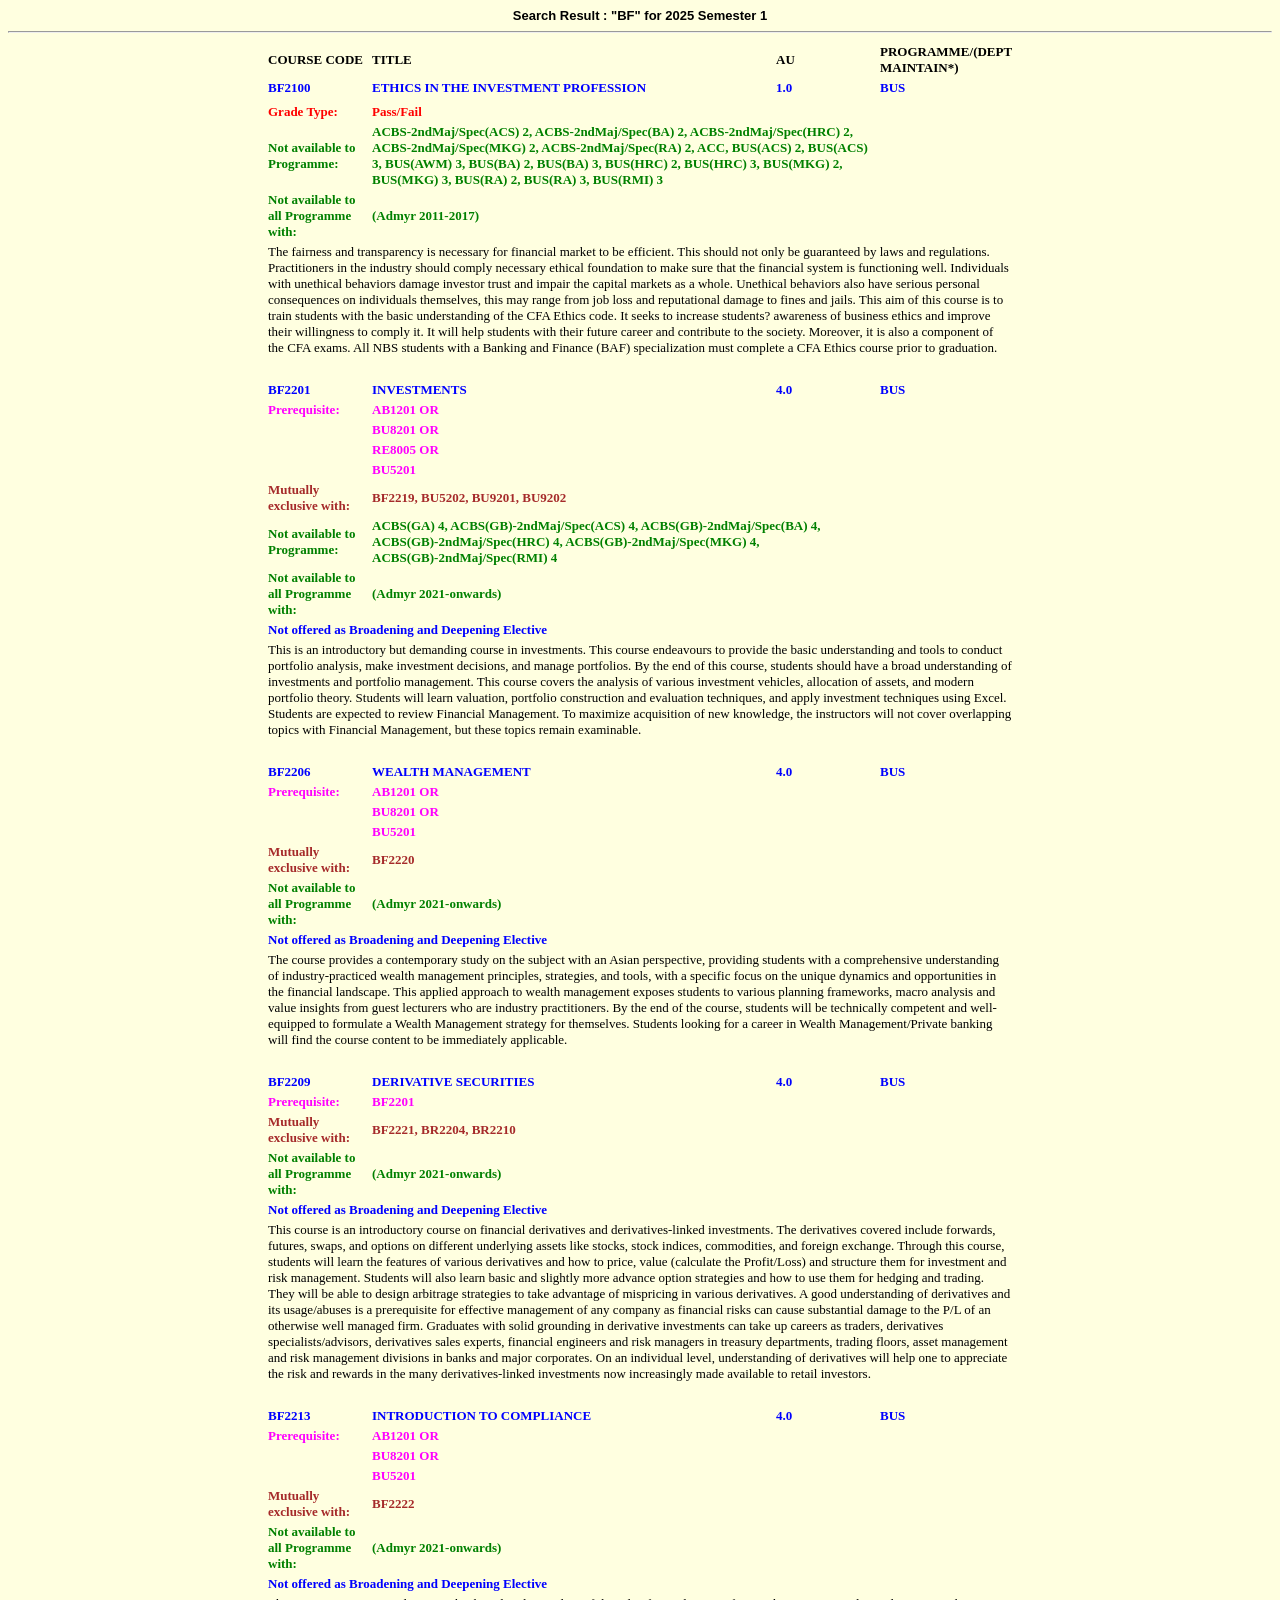
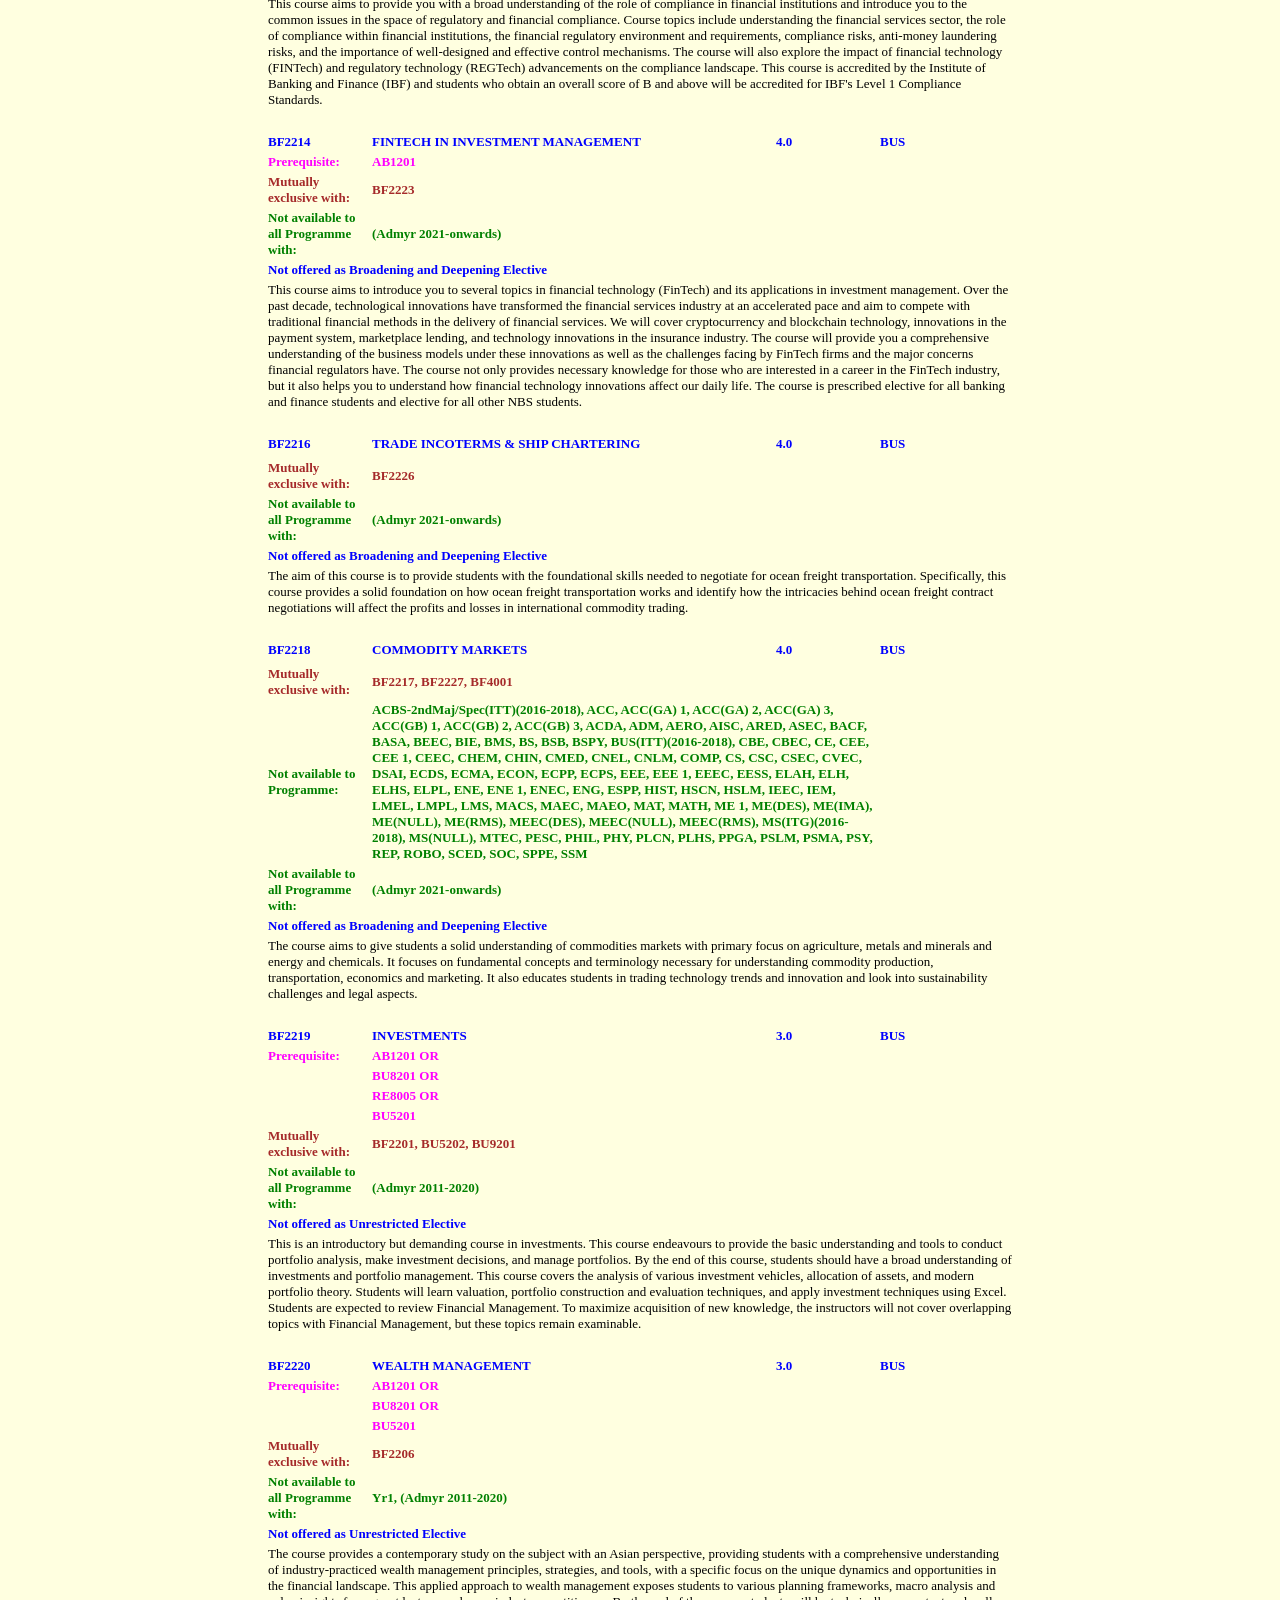
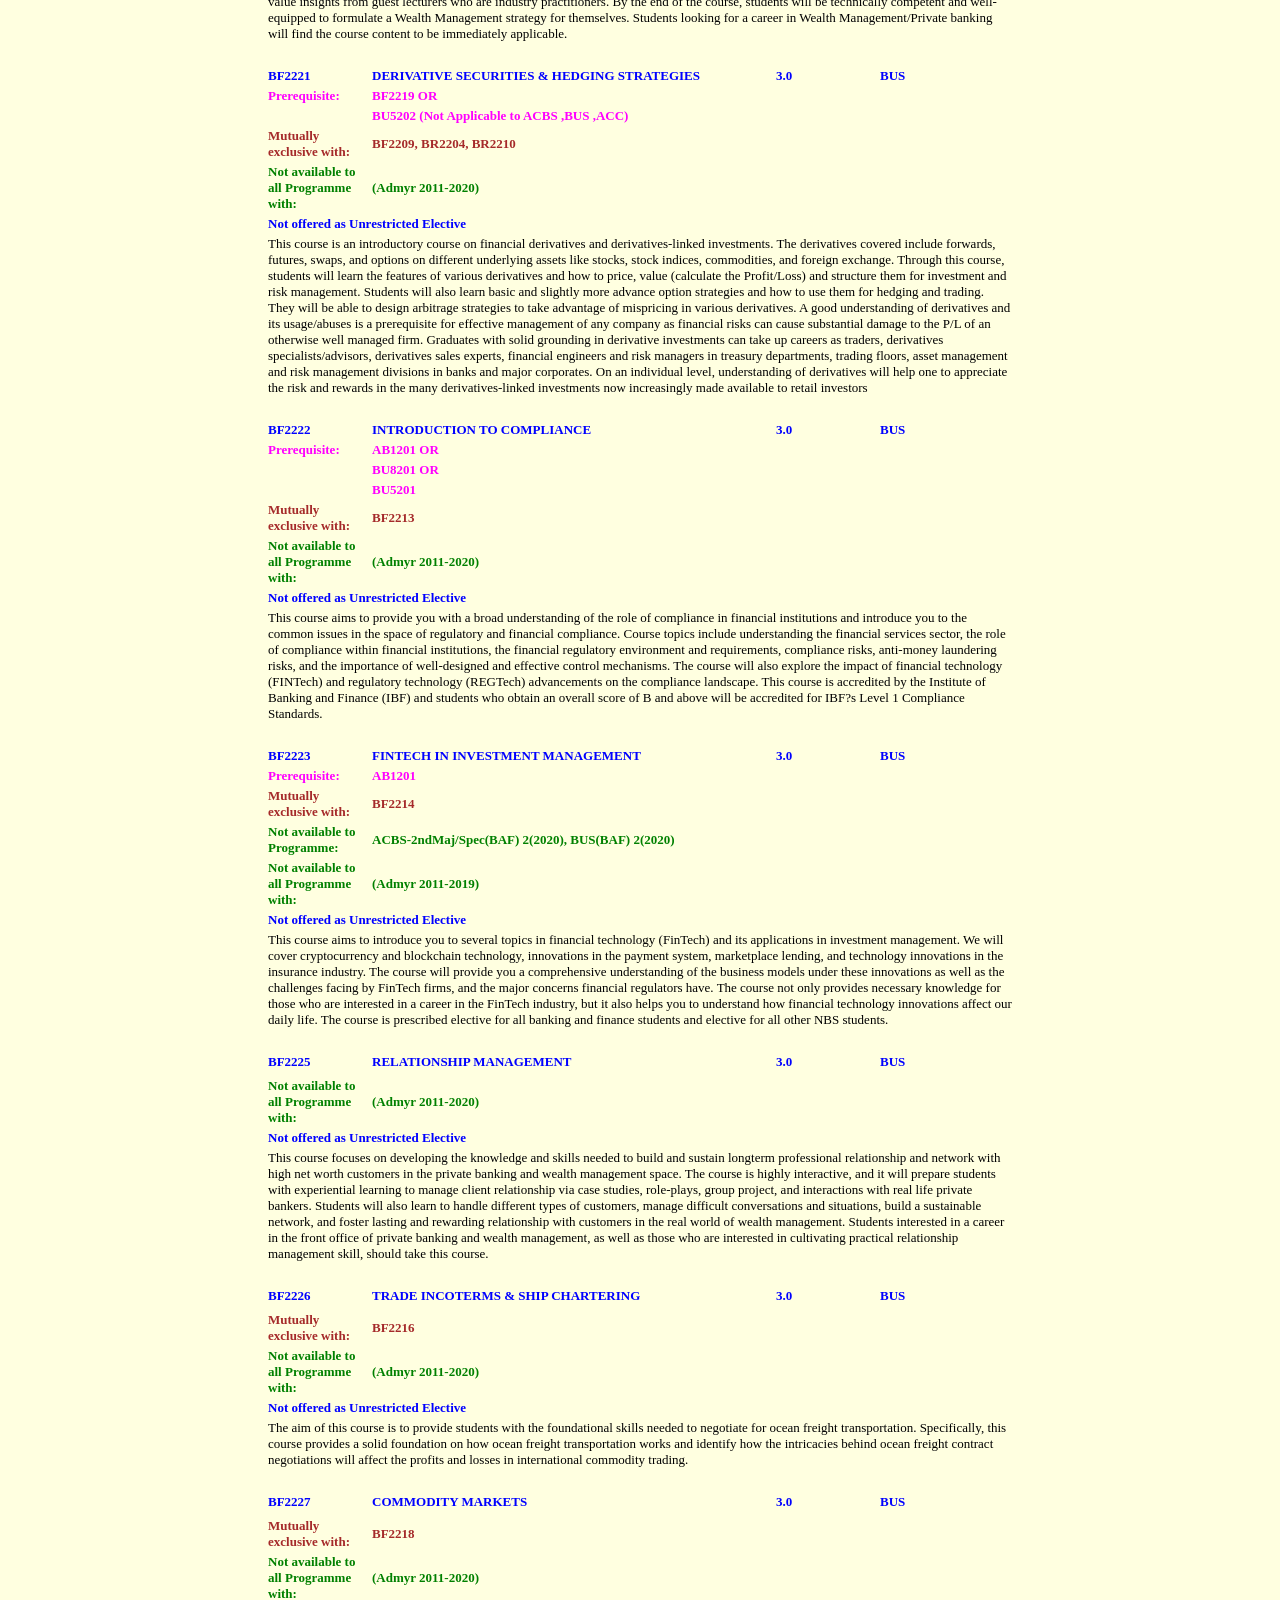
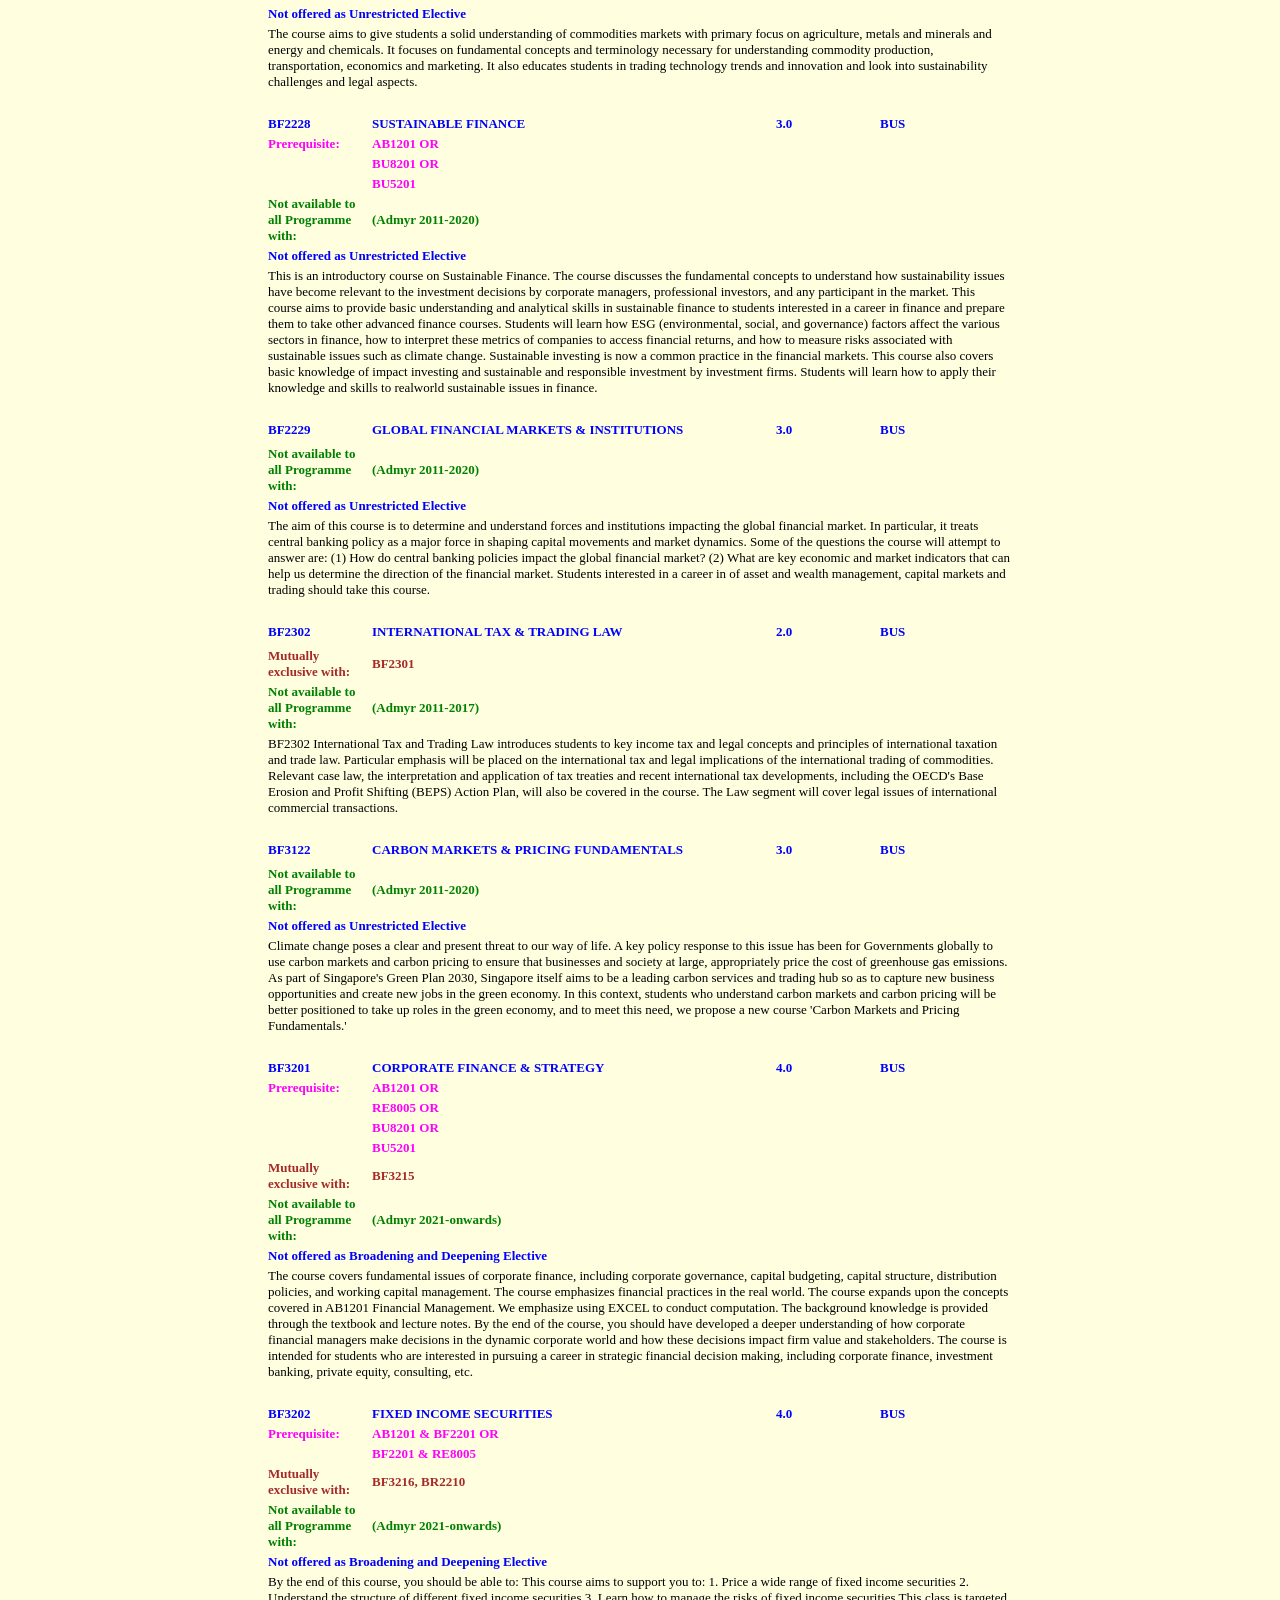
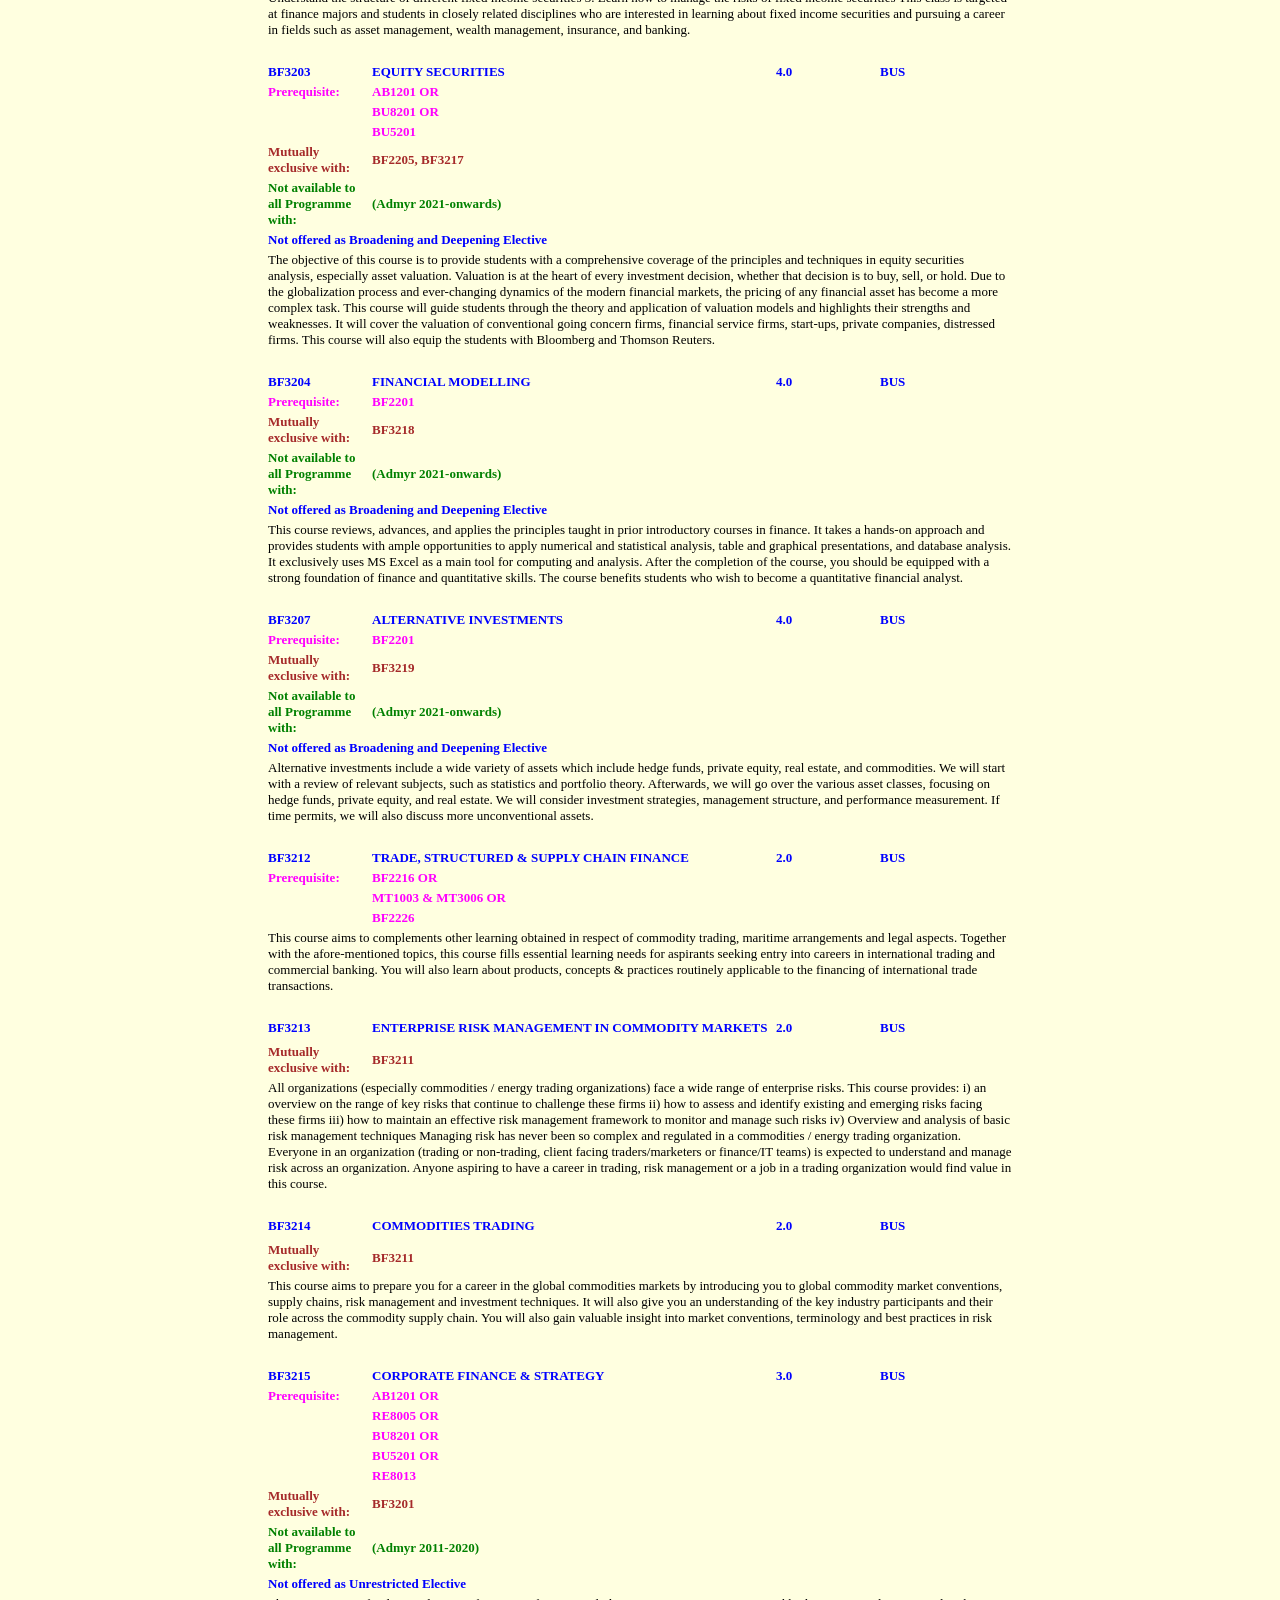
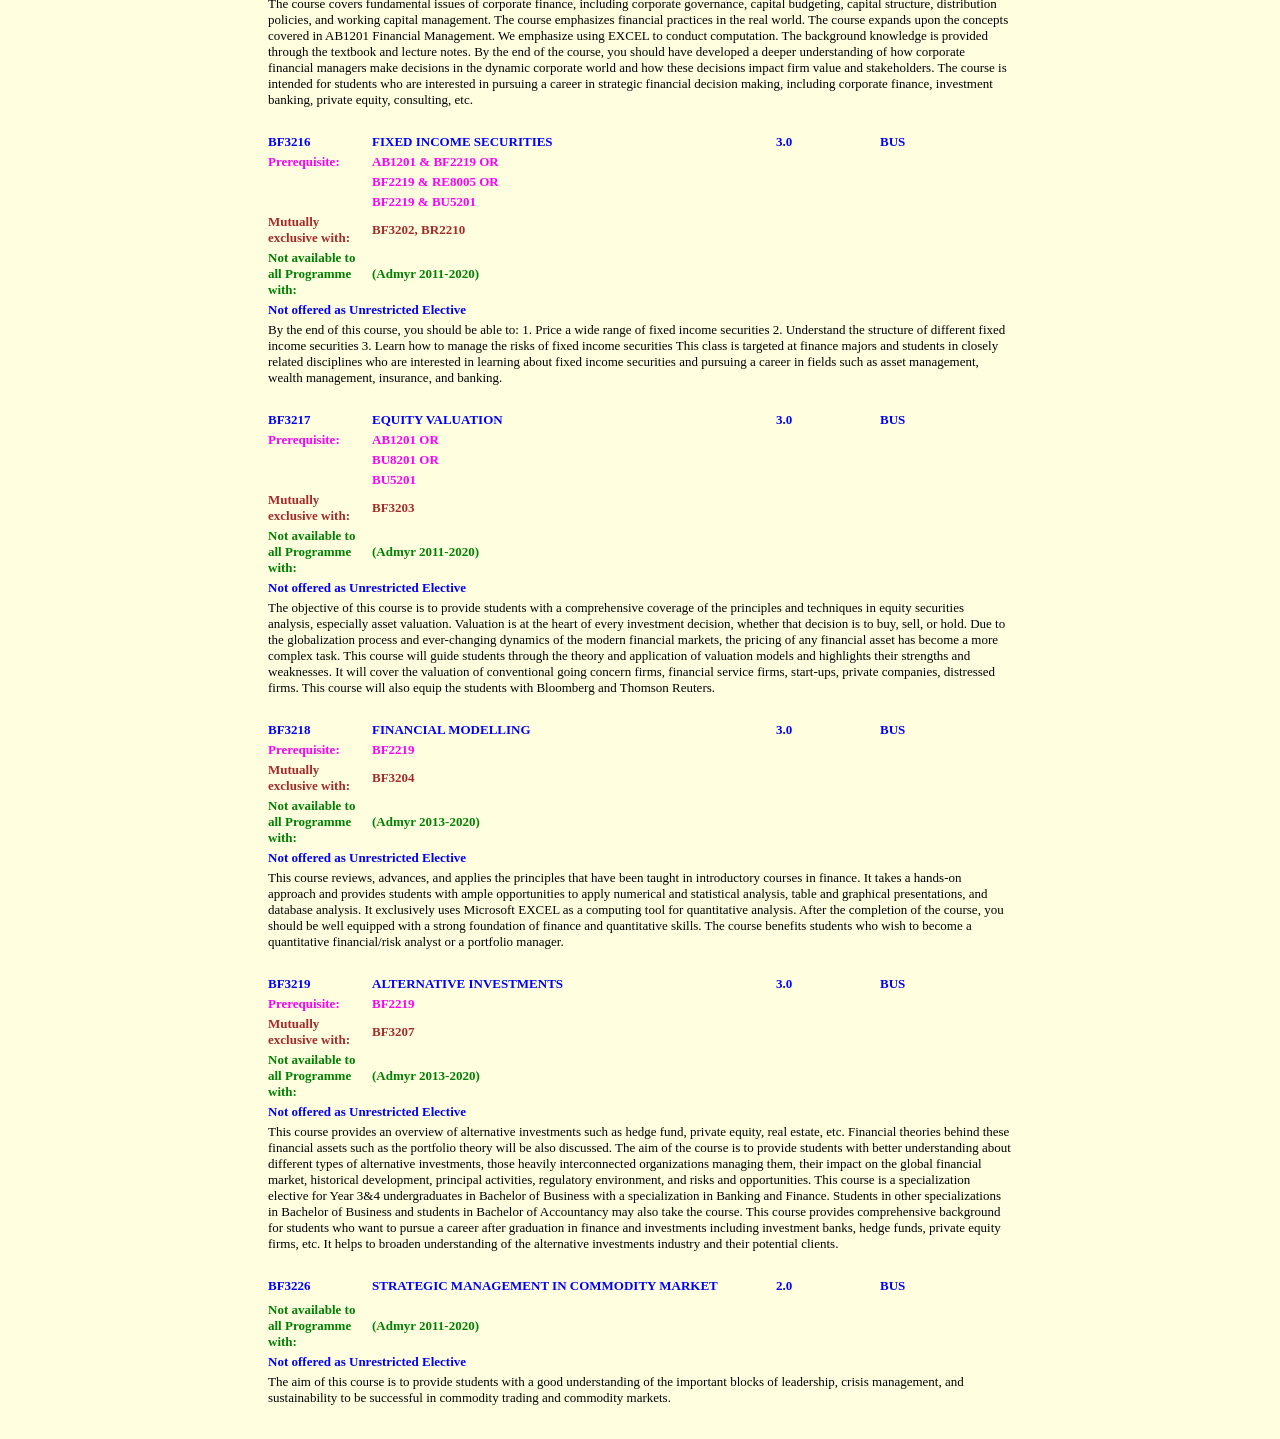
<file: data/sources/accounting-sg/catalog-html/Banking-and-Finance.html>
<BODY BGCOLOR="lightyellow">
<html>
<head>
<title>General Electives</title>
</head>
<body>
<CENTER><FONT SIZE=4 FACE="Arial">
<b><CENTER><B><FONT SIZE=2 COLOR=black>Search Result : "BF" for 2025 Semester 1</FONT></B></b>
</FONT>
<br />
<FONT SIZE=2 FACE="Arial">

</FONT></center>
<HR SIZE=2>
<table >
<tr>
<TD WIDTH="100"><FONT SIZE=2><B>COURSE CODE</B></TD>
<TD WIDTH="400"><FONT SIZE=2><B>TITLE</B></TD>
<TD WIDTH="100"><FONT SIZE=2><B>AU</B></TD>
<TD WIDTH="100"><FONT SIZE=2><B>PROGRAMME/(DEPT MAINTAIN*)</FONT></B></TD>
</tr>
<tr>
<TD WIDTH="100"><B><FONT SIZE=2 COLOR=#0000FF>BF2100</FONT></B></TD>
<TD WIDTH="400"><B><FONT SIZE=2 COLOR=#0000FF>ETHICS IN THE INVESTMENT PROFESSION</FONT></B></TD>
<TD WIDTH="100"><B><FONT SIZE=2 COLOR=#0000FF>  1.0</FONT></B></TD>
<TD WIDTH="100"><B><FONT SIZE=2 COLOR=#0000FF>BUS</FONT></B></TD>
</tr>
<tr>
<TD><B><FONT SIZE=2 COLOR=#FF00FF></FONT></B></TD>
<TD COLSPAN="2"><B><FONT  SIZE=2 COLOR=#FF00FF></FONT></B></TD>
</tr>
<tr>
<TD><B><FONT SIZE=2 COLOR=RED>Grade Type: </FONT></B></TD>
<TD COLSPAN="2"><B><FONT SIZE=2 COLOR=RED>Pass/Fail</FONT></B></TD>
</tr>
<tr>
<TD><B><FONT SIZE=2 COLOR=GREEN>Not available to Programme: </FONT></B></TD>
<TD COLSPAN="2"><B><FONT SIZE=2 COLOR=GREEN>ACBS-2ndMaj/Spec(ACS) 2, ACBS-2ndMaj/Spec(BA) 2, ACBS-2ndMaj/Spec(HRC) 2, ACBS-2ndMaj/Spec(MKG) 2, ACBS-2ndMaj/Spec(RA) 2, ACC, BUS(ACS) 2, BUS(ACS) 3, BUS(AWM) 3, BUS(BA) 2, BUS(BA) 3, BUS(HRC) 2, BUS(HRC) 3, BUS(MKG) 2, BUS(MKG) 3, BUS(RA) 2, BUS(RA) 3, BUS(RMI) 3</FONT></B></TD>
</tr>
<tr>
<TD><B><FONT SIZE=2 COLOR=GREEN>Not available to all Programme with: </FONT></B></TD>
<TD COLSPAN="2"><B><FONT SIZE=2 COLOR=GREEN>(Admyr 2011-2017)</FONT></B></TD>
</tr>
<tr>
<TD WIDTH="650" colspan="4"><FONT SIZE=2>
The fairness and transparency is necessary for financial market to be efficient. This should not only be guaranteed by laws and regulations. Practitioners in the industry should comply necessary ethical foundation to make sure that the financial system is functioning well. Individuals with unethical behaviors damage investor trust and impair the capital markets as a whole. Unethical behaviors also have serious personal consequences on individuals themselves, this may range from job loss and reputational damage to fines and jails. This aim of this course is to train students with the basic understanding of the CFA Ethics code. It seeks to increase students? awareness of business ethics and improve their willingness to comply it. It will help students with their future career and contribute to the society. Moreover, it is also a component of the CFA exams. All NBS students with a Banking and Finance (BAF) specialization must complete a CFA Ethics course prior to graduation.
</TD>
</tr>
<tr>
<td>&nbsp;</td>
</tr>
<tr>
<TD WIDTH="100"><B><FONT SIZE=2 COLOR=#0000FF>BF2201</FONT></B></TD>
<TD WIDTH="400"><B><FONT SIZE=2 COLOR=#0000FF>INVESTMENTS</FONT></B></TD>
<TD WIDTH="100"><B><FONT SIZE=2 COLOR=#0000FF>  4.0</FONT></B></TD>
<TD WIDTH="100"><B><FONT SIZE=2 COLOR=#0000FF>BUS</FONT></B></TD>
</tr>
<tr>
<TD><B><FONT SIZE=2 COLOR=#FF00FF>Prerequisite:</FONT></B></TD>
<TD COLSPAN="2"><B><FONT  SIZE=2 COLOR=#FF00FF>AB1201 OR</FONT></B></TD>
</tr>
<tr>
<TD><B><FONT SIZE=2 COLOR=#FF00FF></FONT></B></TD>
<TD COLSPAN="2"><B><FONT  SIZE=2 COLOR=#FF00FF>BU8201 OR</FONT></B></TD>
</tr>
<tr>
<TD><B><FONT SIZE=2 COLOR=#FF00FF></FONT></B></TD>
<TD COLSPAN="2"><B><FONT  SIZE=2 COLOR=#FF00FF>RE8005 OR</FONT></B></TD>
</tr>
<tr>
<TD><B><FONT SIZE=2 COLOR=#FF00FF></FONT></B></TD>
<TD COLSPAN="2"><B><FONT  SIZE=2 COLOR=#FF00FF>BU5201</FONT></B></TD>
</tr>
<tr>
<TD><B><FONT SIZE=2 COLOR=BROWN>Mutually exclusive with: </FONT></B></TD>
<TD COLSPAN="2"><B><FONT SIZE=2 COLOR=BROWN>BF2219, BU5202, BU9201, BU9202</FONT></B></TD>
</tr>
<tr>
<TD><B><FONT SIZE=2 COLOR=GREEN>Not available to Programme: </FONT></B></TD>
<TD COLSPAN="2"><B><FONT SIZE=2 COLOR=GREEN>ACBS(GA) 4, ACBS(GB)-2ndMaj/Spec(ACS) 4, ACBS(GB)-2ndMaj/Spec(BA) 4, ACBS(GB)-2ndMaj/Spec(HRC) 4, ACBS(GB)-2ndMaj/Spec(MKG) 4, ACBS(GB)-2ndMaj/Spec(RMI) 4</FONT></B></TD>
</tr>
<tr>
<TD><B><FONT SIZE=2 COLOR=GREEN>Not available to all Programme with: </FONT></B></TD>
<TD COLSPAN="2"><B><FONT SIZE=2 COLOR=GREEN>(Admyr 2021-onwards)</FONT></B></TD>
</tr>
<tr>
<TD COLSPAN="3"><B><FONT SIZE=2 COLOR=BLUE>Not offered as Broadening and Deepening Elective </FONT></B></TD>
</tr>
<tr>
<TD WIDTH="650" colspan="4"><FONT SIZE=2>
This is an introductory but demanding course in investments. This course endeavours to provide the basic understanding and tools to conduct portfolio analysis, make investment decisions, and manage portfolios. By the end of this course, students should have a broad understanding of investments and portfolio management. This course covers the analysis of various investment vehicles, allocation of assets, and modern portfolio theory. Students will learn valuation, portfolio construction and evaluation techniques, and apply investment techniques using Excel.
Students are expected to review Financial Management. To maximize acquisition of new knowledge, the instructors will not cover overlapping topics with Financial Management, but these topics remain examinable.
</TD>
</tr>
<tr>
<td>&nbsp;</td>
</tr>
<tr>
<TD WIDTH="100"><B><FONT SIZE=2 COLOR=#0000FF>BF2206</FONT></B></TD>
<TD WIDTH="400"><B><FONT SIZE=2 COLOR=#0000FF>WEALTH MANAGEMENT</FONT></B></TD>
<TD WIDTH="100"><B><FONT SIZE=2 COLOR=#0000FF>  4.0</FONT></B></TD>
<TD WIDTH="100"><B><FONT SIZE=2 COLOR=#0000FF>BUS</FONT></B></TD>
</tr>
<tr>
<TD><B><FONT SIZE=2 COLOR=#FF00FF>Prerequisite:</FONT></B></TD>
<TD COLSPAN="2"><B><FONT  SIZE=2 COLOR=#FF00FF>AB1201 OR</FONT></B></TD>
</tr>
<tr>
<TD><B><FONT SIZE=2 COLOR=#FF00FF></FONT></B></TD>
<TD COLSPAN="2"><B><FONT  SIZE=2 COLOR=#FF00FF>BU8201 OR</FONT></B></TD>
</tr>
<tr>
<TD><B><FONT SIZE=2 COLOR=#FF00FF></FONT></B></TD>
<TD COLSPAN="2"><B><FONT  SIZE=2 COLOR=#FF00FF>BU5201</FONT></B></TD>
</tr>
<tr>
<TD><B><FONT SIZE=2 COLOR=BROWN>Mutually exclusive with: </FONT></B></TD>
<TD COLSPAN="2"><B><FONT SIZE=2 COLOR=BROWN>BF2220</FONT></B></TD>
</tr>
<tr>
<TD><B><FONT SIZE=2 COLOR=GREEN>Not available to all Programme with: </FONT></B></TD>
<TD COLSPAN="2"><B><FONT SIZE=2 COLOR=GREEN>(Admyr 2021-onwards)</FONT></B></TD>
</tr>
<tr>
<TD COLSPAN="3"><B><FONT SIZE=2 COLOR=BLUE>Not offered as Broadening and Deepening Elective </FONT></B></TD>
</tr>
<tr>
<TD WIDTH="650" colspan="4"><FONT SIZE=2>
The course provides a contemporary study on the subject with an Asian perspective, providing students with a comprehensive understanding of industry-practiced wealth management principles, strategies, and tools, with a specific focus on the unique dynamics and opportunities in the financial landscape. 

This applied approach to wealth management exposes students to various planning frameworks, macro analysis and value insights from guest lecturers who are industry practitioners. 

By the end of the course, students will be technically competent and well-equipped to formulate a Wealth Management strategy for themselves. Students looking for a career in Wealth Management/Private banking will find the course content to be immediately applicable. 

</TD>
</tr>
<tr>
<td>&nbsp;</td>
</tr>
<tr>
<TD WIDTH="100"><B><FONT SIZE=2 COLOR=#0000FF>BF2209</FONT></B></TD>
<TD WIDTH="400"><B><FONT SIZE=2 COLOR=#0000FF>DERIVATIVE SECURITIES</FONT></B></TD>
<TD WIDTH="100"><B><FONT SIZE=2 COLOR=#0000FF>  4.0</FONT></B></TD>
<TD WIDTH="100"><B><FONT SIZE=2 COLOR=#0000FF>BUS</FONT></B></TD>
</tr>
<tr>
<TD><B><FONT SIZE=2 COLOR=#FF00FF>Prerequisite:</FONT></B></TD>
<TD COLSPAN="2"><B><FONT  SIZE=2 COLOR=#FF00FF>BF2201</FONT></B></TD>
</tr>
<tr>
<TD><B><FONT SIZE=2 COLOR=BROWN>Mutually exclusive with: </FONT></B></TD>
<TD COLSPAN="2"><B><FONT SIZE=2 COLOR=BROWN>BF2221, BR2204, BR2210</FONT></B></TD>
</tr>
<tr>
<TD><B><FONT SIZE=2 COLOR=GREEN>Not available to all Programme with: </FONT></B></TD>
<TD COLSPAN="2"><B><FONT SIZE=2 COLOR=GREEN>(Admyr 2021-onwards)</FONT></B></TD>
</tr>
<tr>
<TD COLSPAN="3"><B><FONT SIZE=2 COLOR=BLUE>Not offered as Broadening and Deepening Elective </FONT></B></TD>
</tr>
<tr>
<TD WIDTH="650" colspan="4"><FONT SIZE=2>
This course is an introductory course on financial derivatives and derivatives-linked investments. The
derivatives covered include forwards, futures, swaps, and options on different underlying assets like
stocks, stock indices, commodities, and foreign exchange. Through this course, students will learn the
features of various derivatives and how to price, value (calculate the Profit/Loss) and structure them
for investment and risk management. Students will also learn basic and slightly more advance option
strategies and how to use them for hedging and trading. They will be able to design arbitrage strategies
to take advantage of mispricing in various derivatives.
A good understanding of derivatives and its usage/abuses is a prerequisite for effective management of
any company as financial risks can cause substantial damage to the P/L of an otherwise well managed
firm. Graduates with solid grounding in derivative investments can take up careers as traders,
derivatives specialists/advisors, derivatives sales experts, financial engineers and risk managers in
treasury departments, trading floors, asset management and risk management divisions in banks and
major corporates. On an individual level, understanding of derivatives will help one to appreciate the
risk and rewards in the many derivatives-linked investments now increasingly made available to retail
investors.
</TD>
</tr>
<tr>
<td>&nbsp;</td>
</tr>
<tr>
<TD WIDTH="100"><B><FONT SIZE=2 COLOR=#0000FF>BF2213</FONT></B></TD>
<TD WIDTH="400"><B><FONT SIZE=2 COLOR=#0000FF>INTRODUCTION TO COMPLIANCE</FONT></B></TD>
<TD WIDTH="100"><B><FONT SIZE=2 COLOR=#0000FF>  4.0</FONT></B></TD>
<TD WIDTH="100"><B><FONT SIZE=2 COLOR=#0000FF>BUS</FONT></B></TD>
</tr>
<tr>
<TD><B><FONT SIZE=2 COLOR=#FF00FF>Prerequisite:</FONT></B></TD>
<TD COLSPAN="2"><B><FONT  SIZE=2 COLOR=#FF00FF>AB1201 OR</FONT></B></TD>
</tr>
<tr>
<TD><B><FONT SIZE=2 COLOR=#FF00FF></FONT></B></TD>
<TD COLSPAN="2"><B><FONT  SIZE=2 COLOR=#FF00FF>BU8201 OR</FONT></B></TD>
</tr>
<tr>
<TD><B><FONT SIZE=2 COLOR=#FF00FF></FONT></B></TD>
<TD COLSPAN="2"><B><FONT  SIZE=2 COLOR=#FF00FF>BU5201</FONT></B></TD>
</tr>
<tr>
<TD><B><FONT SIZE=2 COLOR=BROWN>Mutually exclusive with: </FONT></B></TD>
<TD COLSPAN="2"><B><FONT SIZE=2 COLOR=BROWN>BF2222</FONT></B></TD>
</tr>
<tr>
<TD><B><FONT SIZE=2 COLOR=GREEN>Not available to all Programme with: </FONT></B></TD>
<TD COLSPAN="2"><B><FONT SIZE=2 COLOR=GREEN>(Admyr 2021-onwards)</FONT></B></TD>
</tr>
<tr>
<TD COLSPAN="3"><B><FONT SIZE=2 COLOR=BLUE>Not offered as Broadening and Deepening Elective </FONT></B></TD>
</tr>
<tr>
<TD WIDTH="650" colspan="4"><FONT SIZE=2>
This course aims to provide you with a broad understanding of the role of compliance in financial institutions and introduce you to the common issues in the space of regulatory and financial compliance. Course topics include understanding the financial services sector, the role of compliance within financial institutions, the financial regulatory environment and requirements, compliance risks, anti-money laundering risks, and the importance of well-designed and effective control mechanisms. The course will also explore the impact of financial technology (FINTech) and regulatory technology (REGTech) advancements on the compliance landscape. This course is accredited by the Institute of Banking and Finance (IBF) and students who obtain an overall score of B and above will be accredited for IBF's Level 1 Compliance Standards.
</TD>
</tr>
<tr>
<td>&nbsp;</td>
</tr>
<tr>
<TD WIDTH="100"><B><FONT SIZE=2 COLOR=#0000FF>BF2214</FONT></B></TD>
<TD WIDTH="400"><B><FONT SIZE=2 COLOR=#0000FF>FINTECH IN INVESTMENT MANAGEMENT</FONT></B></TD>
<TD WIDTH="100"><B><FONT SIZE=2 COLOR=#0000FF>  4.0</FONT></B></TD>
<TD WIDTH="100"><B><FONT SIZE=2 COLOR=#0000FF>BUS</FONT></B></TD>
</tr>
<tr>
<TD><B><FONT SIZE=2 COLOR=#FF00FF>Prerequisite:</FONT></B></TD>
<TD COLSPAN="2"><B><FONT  SIZE=2 COLOR=#FF00FF>AB1201</FONT></B></TD>
</tr>
<tr>
<TD><B><FONT SIZE=2 COLOR=BROWN>Mutually exclusive with: </FONT></B></TD>
<TD COLSPAN="2"><B><FONT SIZE=2 COLOR=BROWN>BF2223</FONT></B></TD>
</tr>
<tr>
<TD><B><FONT SIZE=2 COLOR=GREEN>Not available to all Programme with: </FONT></B></TD>
<TD COLSPAN="2"><B><FONT SIZE=2 COLOR=GREEN>(Admyr 2021-onwards)</FONT></B></TD>
</tr>
<tr>
<TD COLSPAN="3"><B><FONT SIZE=2 COLOR=BLUE>Not offered as Broadening and Deepening Elective </FONT></B></TD>
</tr>
<tr>
<TD WIDTH="650" colspan="4"><FONT SIZE=2>
This course aims to introduce you to several topics in financial technology (FinTech) and its applications in investment management. Over the past decade, technological innovations have transformed the financial services industry at an accelerated pace and aim to compete with traditional financial methods in the delivery of financial services. We will cover cryptocurrency and blockchain technology, innovations in the payment system, marketplace lending, and technology innovations in the insurance industry. The course will provide you a comprehensive understanding of the business models under these innovations as well as the challenges facing by FinTech firms and the major concerns financial regulators have. The course not only provides necessary knowledge for those who are interested in a career in the FinTech industry, but it also helps you to understand how financial technology innovations affect our daily life.  The course is prescribed elective for all banking and finance students and elective for all other NBS students.
</TD>
</tr>
<tr>
<td>&nbsp;</td>
</tr>
<tr>
<TD WIDTH="100"><B><FONT SIZE=2 COLOR=#0000FF>BF2216</FONT></B></TD>
<TD WIDTH="400"><B><FONT SIZE=2 COLOR=#0000FF>TRADE INCOTERMS & SHIP CHARTERING</FONT></B></TD>
<TD WIDTH="100"><B><FONT SIZE=2 COLOR=#0000FF>  4.0</FONT></B></TD>
<TD WIDTH="100"><B><FONT SIZE=2 COLOR=#0000FF>BUS</FONT></B></TD>
</tr>
<tr>
<TD><B><FONT SIZE=2 COLOR=#FF00FF></FONT></B></TD>
<TD COLSPAN="2"><B><FONT  SIZE=2 COLOR=#FF00FF></FONT></B></TD>
</tr>
<tr>
<TD><B><FONT SIZE=2 COLOR=BROWN>Mutually exclusive with: </FONT></B></TD>
<TD COLSPAN="2"><B><FONT SIZE=2 COLOR=BROWN>BF2226</FONT></B></TD>
</tr>
<tr>
<TD><B><FONT SIZE=2 COLOR=GREEN>Not available to all Programme with: </FONT></B></TD>
<TD COLSPAN="2"><B><FONT SIZE=2 COLOR=GREEN>(Admyr 2021-onwards)</FONT></B></TD>
</tr>
<tr>
<TD COLSPAN="3"><B><FONT SIZE=2 COLOR=BLUE>Not offered as Broadening and Deepening Elective </FONT></B></TD>
</tr>
<tr>
<TD WIDTH="650" colspan="4"><FONT SIZE=2>
The aim of this course is to provide students with the foundational skills needed to negotiate for ocean freight transportation. Specifically, this course provides a solid foundation on how ocean freight transportation works and identify how the intricacies behind ocean freight contract negotiations will affect the profits and losses in international commodity trading.
</TD>
</tr>
<tr>
<td>&nbsp;</td>
</tr>
<tr>
<TD WIDTH="100"><B><FONT SIZE=2 COLOR=#0000FF>BF2218</FONT></B></TD>
<TD WIDTH="400"><B><FONT SIZE=2 COLOR=#0000FF>COMMODITY MARKETS</FONT></B></TD>
<TD WIDTH="100"><B><FONT SIZE=2 COLOR=#0000FF>  4.0</FONT></B></TD>
<TD WIDTH="100"><B><FONT SIZE=2 COLOR=#0000FF>BUS</FONT></B></TD>
</tr>
<tr>
<TD><B><FONT SIZE=2 COLOR=#FF00FF></FONT></B></TD>
<TD COLSPAN="2"><B><FONT  SIZE=2 COLOR=#FF00FF></FONT></B></TD>
</tr>
<tr>
<TD><B><FONT SIZE=2 COLOR=BROWN>Mutually exclusive with: </FONT></B></TD>
<TD COLSPAN="2"><B><FONT SIZE=2 COLOR=BROWN>BF2217, BF2227, BF4001</FONT></B></TD>
</tr>
<tr>
<TD><B><FONT SIZE=2 COLOR=GREEN>Not available to Programme: </FONT></B></TD>
<TD COLSPAN="2"><B><FONT SIZE=2 COLOR=GREEN>ACBS-2ndMaj/Spec(ITT)(2016-2018), ACC, ACC(GA) 1, ACC(GA) 2, ACC(GA) 3, ACC(GB) 1, ACC(GB) 2, ACC(GB) 3, ACDA, ADM, AERO, AISC, ARED, ASEC, BACF, BASA, BEEC, BIE, BMS, BS, BSB, BSPY, BUS(ITT)(2016-2018), CBE, CBEC, CE, CEE, CEE 1, CEEC, CHEM, CHIN, CMED, CNEL, CNLM, COMP, CS, CSC, CSEC, CVEC, DSAI, ECDS, ECMA, ECON, ECPP, ECPS, EEE, EEE 1, EEEC, EESS, ELAH, ELH, ELHS, ELPL, ENE, ENE 1, ENEC, ENG, ESPP, HIST, HSCN, HSLM, IEEC, IEM, LMEL, LMPL, LMS, MACS, MAEC, MAEO, MAT, MATH, ME 1, ME(DES), ME(IMA), ME(NULL), ME(RMS), MEEC(DES), MEEC(NULL), MEEC(RMS), MS(ITG)(2016-2018), MS(NULL), MTEC, PESC, PHIL, PHY, PLCN, PLHS, PPGA, PSLM, PSMA, PSY, REP, ROBO, SCED, SOC, SPPE, SSM</FONT></B></TD>
</tr>
<tr>
<TD><B><FONT SIZE=2 COLOR=GREEN>Not available to all Programme with: </FONT></B></TD>
<TD COLSPAN="2"><B><FONT SIZE=2 COLOR=GREEN>(Admyr 2021-onwards)</FONT></B></TD>
</tr>
<tr>
<TD COLSPAN="3"><B><FONT SIZE=2 COLOR=BLUE>Not offered as Broadening and Deepening Elective </FONT></B></TD>
</tr>
<tr>
<TD WIDTH="650" colspan="4"><FONT SIZE=2>
The course aims to give students a solid understanding of commodities markets with primary focus on agriculture, metals and minerals and energy and chemicals. It focuses on fundamental concepts and terminology necessary for understanding commodity production, transportation, economics and marketing. It also educates students in trading technology trends and innovation and look into sustainability challenges and legal aspects.


</TD>
</tr>
<tr>
<td>&nbsp;</td>
</tr>
<tr>
<TD WIDTH="100"><B><FONT SIZE=2 COLOR=#0000FF>BF2219</FONT></B></TD>
<TD WIDTH="400"><B><FONT SIZE=2 COLOR=#0000FF>INVESTMENTS</FONT></B></TD>
<TD WIDTH="100"><B><FONT SIZE=2 COLOR=#0000FF>  3.0</FONT></B></TD>
<TD WIDTH="100"><B><FONT SIZE=2 COLOR=#0000FF>BUS</FONT></B></TD>
</tr>
<tr>
<TD><B><FONT SIZE=2 COLOR=#FF00FF>Prerequisite:</FONT></B></TD>
<TD COLSPAN="2"><B><FONT  SIZE=2 COLOR=#FF00FF>AB1201 OR</FONT></B></TD>
</tr>
<tr>
<TD><B><FONT SIZE=2 COLOR=#FF00FF></FONT></B></TD>
<TD COLSPAN="2"><B><FONT  SIZE=2 COLOR=#FF00FF>BU8201 OR</FONT></B></TD>
</tr>
<tr>
<TD><B><FONT SIZE=2 COLOR=#FF00FF></FONT></B></TD>
<TD COLSPAN="2"><B><FONT  SIZE=2 COLOR=#FF00FF>RE8005 OR</FONT></B></TD>
</tr>
<tr>
<TD><B><FONT SIZE=2 COLOR=#FF00FF></FONT></B></TD>
<TD COLSPAN="2"><B><FONT  SIZE=2 COLOR=#FF00FF>BU5201</FONT></B></TD>
</tr>
<tr>
<TD><B><FONT SIZE=2 COLOR=BROWN>Mutually exclusive with: </FONT></B></TD>
<TD COLSPAN="2"><B><FONT SIZE=2 COLOR=BROWN>BF2201, BU5202, BU9201</FONT></B></TD>
</tr>
<tr>
<TD><B><FONT SIZE=2 COLOR=GREEN>Not available to all Programme with: </FONT></B></TD>
<TD COLSPAN="2"><B><FONT SIZE=2 COLOR=GREEN>(Admyr 2011-2020)</FONT></B></TD>
</tr>
<tr>
<TD COLSPAN="3"><B><FONT SIZE=2 COLOR=BLUE>Not offered as Unrestricted Elective </FONT></B></TD>
</tr>
<tr>
<TD WIDTH="650" colspan="4"><FONT SIZE=2>
This is an introductory but demanding course in investments. This course endeavours to provide the basic understanding and tools to conduct portfolio analysis, make investment decisions, and manage portfolios. By the end of this course, students should have a broad understanding of investments and portfolio management. This course covers the analysis of various investment vehicles, allocation of assets, and modern portfolio theory. Students will learn valuation, portfolio construction and evaluation techniques, and apply investment techniques using Excel.
Students are expected to review Financial Management. To maximize acquisition of new knowledge, the instructors will not cover overlapping topics with Financial Management, but these topics remain examinable.
</TD>
</tr>
<tr>
<td>&nbsp;</td>
</tr>
<tr>
<TD WIDTH="100"><B><FONT SIZE=2 COLOR=#0000FF>BF2220</FONT></B></TD>
<TD WIDTH="400"><B><FONT SIZE=2 COLOR=#0000FF>WEALTH MANAGEMENT</FONT></B></TD>
<TD WIDTH="100"><B><FONT SIZE=2 COLOR=#0000FF>  3.0</FONT></B></TD>
<TD WIDTH="100"><B><FONT SIZE=2 COLOR=#0000FF>BUS</FONT></B></TD>
</tr>
<tr>
<TD><B><FONT SIZE=2 COLOR=#FF00FF>Prerequisite:</FONT></B></TD>
<TD COLSPAN="2"><B><FONT  SIZE=2 COLOR=#FF00FF>AB1201 OR</FONT></B></TD>
</tr>
<tr>
<TD><B><FONT SIZE=2 COLOR=#FF00FF></FONT></B></TD>
<TD COLSPAN="2"><B><FONT  SIZE=2 COLOR=#FF00FF>BU8201 OR</FONT></B></TD>
</tr>
<tr>
<TD><B><FONT SIZE=2 COLOR=#FF00FF></FONT></B></TD>
<TD COLSPAN="2"><B><FONT  SIZE=2 COLOR=#FF00FF>BU5201</FONT></B></TD>
</tr>
<tr>
<TD><B><FONT SIZE=2 COLOR=BROWN>Mutually exclusive with: </FONT></B></TD>
<TD COLSPAN="2"><B><FONT SIZE=2 COLOR=BROWN>BF2206</FONT></B></TD>
</tr>
<tr>
<TD><B><FONT SIZE=2 COLOR=GREEN>Not available to all Programme with: </FONT></B></TD>
<TD COLSPAN="2"><B><FONT SIZE=2 COLOR=GREEN> Yr1, (Admyr 2011-2020)</FONT></B></TD>
</tr>
<tr>
<TD COLSPAN="3"><B><FONT SIZE=2 COLOR=BLUE>Not offered as Unrestricted Elective </FONT></B></TD>
</tr>
<tr>
<TD WIDTH="650" colspan="4"><FONT SIZE=2>
The course provides a contemporary study on the subject with an Asian perspective, providing students with a comprehensive understanding of industry-practiced wealth management principles, strategies, and tools, with a specific focus on the unique dynamics and opportunities in the financial landscape. 

This applied approach to wealth management exposes students to various planning frameworks, macro analysis and value insights from guest lecturers who are industry practitioners. 

By the end of the course, students will be technically competent and well-equipped to formulate a Wealth Management strategy for themselves. Students looking for a career in Wealth Management/Private banking will find the course content to be immediately applicable. 

</TD>
</tr>
<tr>
<td>&nbsp;</td>
</tr>
<tr>
<TD WIDTH="100"><B><FONT SIZE=2 COLOR=#0000FF>BF2221</FONT></B></TD>
<TD WIDTH="400"><B><FONT SIZE=2 COLOR=#0000FF>DERIVATIVE SECURITIES & HEDGING STRATEGIES</FONT></B></TD>
<TD WIDTH="100"><B><FONT SIZE=2 COLOR=#0000FF>  3.0</FONT></B></TD>
<TD WIDTH="100"><B><FONT SIZE=2 COLOR=#0000FF>BUS</FONT></B></TD>
</tr>
<tr>
<TD><B><FONT SIZE=2 COLOR=#FF00FF>Prerequisite:</FONT></B></TD>
<TD COLSPAN="2"><B><FONT  SIZE=2 COLOR=#FF00FF>BF2219 OR</FONT></B></TD>
</tr>
<tr>
<TD><B><FONT SIZE=2 COLOR=#FF00FF></FONT></B></TD>
<TD COLSPAN="2"><B><FONT  SIZE=2 COLOR=#FF00FF>BU5202 (Not Applicable to ACBS ,BUS ,ACC)</FONT></B></TD>
</tr>
<tr>
<TD><B><FONT SIZE=2 COLOR=BROWN>Mutually exclusive with: </FONT></B></TD>
<TD COLSPAN="2"><B><FONT SIZE=2 COLOR=BROWN>BF2209, BR2204, BR2210</FONT></B></TD>
</tr>
<tr>
<TD><B><FONT SIZE=2 COLOR=GREEN>Not available to all Programme with: </FONT></B></TD>
<TD COLSPAN="2"><B><FONT SIZE=2 COLOR=GREEN>(Admyr 2011-2020)</FONT></B></TD>
</tr>
<tr>
<TD COLSPAN="3"><B><FONT SIZE=2 COLOR=BLUE>Not offered as Unrestricted Elective </FONT></B></TD>
</tr>
<tr>
<TD WIDTH="650" colspan="4"><FONT SIZE=2>
This course is an introductory course on financial derivatives and derivatives-linked investments. The derivatives covered include forwards, futures, swaps, and options on different underlying assets like stocks, stock indices, commodities, and foreign exchange. Through this course, students will learn the features of various derivatives and how to price, value (calculate the Profit/Loss) and structure them for investment and risk management. Students will also learn basic and slightly more advance option strategies and how to use them for hedging and trading. They will be able to design arbitrage strategies to take advantage of mispricing in various derivatives.
A good understanding of derivatives and its usage/abuses is a prerequisite for effective management of any company as financial risks can cause substantial damage to the P/L of an otherwise well managed firm. Graduates with solid grounding in derivative investments can take up careers as traders, derivatives specialists/advisors, derivatives sales experts, financial engineers and risk managers in treasury departments, trading floors, asset management and risk management divisions in banks and major corporates. On an individual level, understanding of derivatives will help one to appreciate the risk and rewards in the many derivatives-linked investments now increasingly made available to retail investors
</TD>
</tr>
<tr>
<td>&nbsp;</td>
</tr>
<tr>
<TD WIDTH="100"><B><FONT SIZE=2 COLOR=#0000FF>BF2222</FONT></B></TD>
<TD WIDTH="400"><B><FONT SIZE=2 COLOR=#0000FF>INTRODUCTION TO COMPLIANCE</FONT></B></TD>
<TD WIDTH="100"><B><FONT SIZE=2 COLOR=#0000FF>  3.0</FONT></B></TD>
<TD WIDTH="100"><B><FONT SIZE=2 COLOR=#0000FF>BUS</FONT></B></TD>
</tr>
<tr>
<TD><B><FONT SIZE=2 COLOR=#FF00FF>Prerequisite:</FONT></B></TD>
<TD COLSPAN="2"><B><FONT  SIZE=2 COLOR=#FF00FF>AB1201 OR</FONT></B></TD>
</tr>
<tr>
<TD><B><FONT SIZE=2 COLOR=#FF00FF></FONT></B></TD>
<TD COLSPAN="2"><B><FONT  SIZE=2 COLOR=#FF00FF>BU8201 OR</FONT></B></TD>
</tr>
<tr>
<TD><B><FONT SIZE=2 COLOR=#FF00FF></FONT></B></TD>
<TD COLSPAN="2"><B><FONT  SIZE=2 COLOR=#FF00FF>BU5201</FONT></B></TD>
</tr>
<tr>
<TD><B><FONT SIZE=2 COLOR=BROWN>Mutually exclusive with: </FONT></B></TD>
<TD COLSPAN="2"><B><FONT SIZE=2 COLOR=BROWN>BF2213</FONT></B></TD>
</tr>
<tr>
<TD><B><FONT SIZE=2 COLOR=GREEN>Not available to all Programme with: </FONT></B></TD>
<TD COLSPAN="2"><B><FONT SIZE=2 COLOR=GREEN>(Admyr 2011-2020)</FONT></B></TD>
</tr>
<tr>
<TD COLSPAN="3"><B><FONT SIZE=2 COLOR=BLUE>Not offered as Unrestricted Elective </FONT></B></TD>
</tr>
<tr>
<TD WIDTH="650" colspan="4"><FONT SIZE=2>
This course aims to provide you with a broad understanding of the role of compliance in financial
institutions and introduce you to the common issues in the space of regulatory and financial
compliance.
Course topics include understanding the financial services sector, the role of compliance within
financial institutions, the financial regulatory environment and requirements, compliance risks,
anti-money laundering risks, and the importance of well-designed and effective control
mechanisms. The course will also explore the impact of financial technology (FINTech) and
regulatory technology (REGTech) advancements on the compliance landscape.
This course is accredited by the Institute of Banking and Finance (IBF) and students who obtain an overall score of B and above will be accredited for IBF?s Level 1 Compliance Standards.
</TD>
</tr>
<tr>
<td>&nbsp;</td>
</tr>
<tr>
<TD WIDTH="100"><B><FONT SIZE=2 COLOR=#0000FF>BF2223</FONT></B></TD>
<TD WIDTH="400"><B><FONT SIZE=2 COLOR=#0000FF>FINTECH IN INVESTMENT MANAGEMENT</FONT></B></TD>
<TD WIDTH="100"><B><FONT SIZE=2 COLOR=#0000FF>  3.0</FONT></B></TD>
<TD WIDTH="100"><B><FONT SIZE=2 COLOR=#0000FF>BUS</FONT></B></TD>
</tr>
<tr>
<TD><B><FONT SIZE=2 COLOR=#FF00FF>Prerequisite:</FONT></B></TD>
<TD COLSPAN="2"><B><FONT  SIZE=2 COLOR=#FF00FF>AB1201</FONT></B></TD>
</tr>
<tr>
<TD><B><FONT SIZE=2 COLOR=BROWN>Mutually exclusive with: </FONT></B></TD>
<TD COLSPAN="2"><B><FONT SIZE=2 COLOR=BROWN>BF2214</FONT></B></TD>
</tr>
<tr>
<TD><B><FONT SIZE=2 COLOR=GREEN>Not available to Programme: </FONT></B></TD>
<TD COLSPAN="2"><B><FONT SIZE=2 COLOR=GREEN>ACBS-2ndMaj/Spec(BAF) 2(2020), BUS(BAF) 2(2020)</FONT></B></TD>
</tr>
<tr>
<TD><B><FONT SIZE=2 COLOR=GREEN>Not available to all Programme with: </FONT></B></TD>
<TD COLSPAN="2"><B><FONT SIZE=2 COLOR=GREEN>(Admyr 2011-2019)</FONT></B></TD>
</tr>
<tr>
<TD COLSPAN="3"><B><FONT SIZE=2 COLOR=BLUE>Not offered as Unrestricted Elective </FONT></B></TD>
</tr>
<tr>
<TD WIDTH="650" colspan="4"><FONT SIZE=2>
This course aims to introduce you to several topics in financial technology (FinTech) and its applications in investment management. We will cover cryptocurrency and blockchain technology, innovations in the payment system, marketplace lending, and technology innovations in the insurance industry. The course will provide you a comprehensive understanding of the business models under these innovations as well as the challenges facing by FinTech firms, and the major concerns financial regulators have. The course not only provides necessary knowledge for those who are interested in a career in the FinTech industry, but it also helps you to understand how financial technology innovations affect our daily life. The course is prescribed elective for all banking and finance students and elective for all other NBS students.
</TD>
</tr>
<tr>
<td>&nbsp;</td>
</tr>
<tr>
<TD WIDTH="100"><B><FONT SIZE=2 COLOR=#0000FF>BF2225</FONT></B></TD>
<TD WIDTH="400"><B><FONT SIZE=2 COLOR=#0000FF>RELATIONSHIP MANAGEMENT</FONT></B></TD>
<TD WIDTH="100"><B><FONT SIZE=2 COLOR=#0000FF>  3.0</FONT></B></TD>
<TD WIDTH="100"><B><FONT SIZE=2 COLOR=#0000FF>BUS</FONT></B></TD>
</tr>
<tr>
<TD><B><FONT SIZE=2 COLOR=#FF00FF></FONT></B></TD>
<TD COLSPAN="2"><B><FONT  SIZE=2 COLOR=#FF00FF></FONT></B></TD>
</tr>
<tr>
<TD><B><FONT SIZE=2 COLOR=GREEN>Not available to all Programme with: </FONT></B></TD>
<TD COLSPAN="2"><B><FONT SIZE=2 COLOR=GREEN>(Admyr 2011-2020)</FONT></B></TD>
</tr>
<tr>
<TD COLSPAN="3"><B><FONT SIZE=2 COLOR=BLUE>Not offered as Unrestricted Elective </FONT></B></TD>
</tr>
<tr>
<TD WIDTH="650" colspan="4"><FONT SIZE=2>
This course focuses on developing the knowledge and skills needed to build and sustain longterm professional relationship and network with high net worth customers in the private banking and wealth management space.
The course is highly interactive, and it will prepare students with experiential learning to manage
client relationship via case studies, role-plays, group project, and interactions with real life
private bankers. Students will also learn to handle different types of customers, manage difficult conversations and situations, build a sustainable network, and foster lasting and rewarding relationship with customers in the real world of wealth management.
Students interested in a career in the front office of private banking and wealth management,
as well as those who are interested in cultivating practical relationship management skill, should take this course.
</TD>
</tr>
<tr>
<td>&nbsp;</td>
</tr>
<tr>
<TD WIDTH="100"><B><FONT SIZE=2 COLOR=#0000FF>BF2226</FONT></B></TD>
<TD WIDTH="400"><B><FONT SIZE=2 COLOR=#0000FF>TRADE INCOTERMS & SHIP CHARTERING</FONT></B></TD>
<TD WIDTH="100"><B><FONT SIZE=2 COLOR=#0000FF>  3.0</FONT></B></TD>
<TD WIDTH="100"><B><FONT SIZE=2 COLOR=#0000FF>BUS</FONT></B></TD>
</tr>
<tr>
<TD><B><FONT SIZE=2 COLOR=#FF00FF></FONT></B></TD>
<TD COLSPAN="2"><B><FONT  SIZE=2 COLOR=#FF00FF></FONT></B></TD>
</tr>
<tr>
<TD><B><FONT SIZE=2 COLOR=BROWN>Mutually exclusive with: </FONT></B></TD>
<TD COLSPAN="2"><B><FONT SIZE=2 COLOR=BROWN>BF2216</FONT></B></TD>
</tr>
<tr>
<TD><B><FONT SIZE=2 COLOR=GREEN>Not available to all Programme with: </FONT></B></TD>
<TD COLSPAN="2"><B><FONT SIZE=2 COLOR=GREEN>(Admyr 2011-2020)</FONT></B></TD>
</tr>
<tr>
<TD COLSPAN="3"><B><FONT SIZE=2 COLOR=BLUE>Not offered as Unrestricted Elective </FONT></B></TD>
</tr>
<tr>
<TD WIDTH="650" colspan="4"><FONT SIZE=2>
The aim of this course is to provide students with the foundational skills needed to negotiate for ocean freight transportation. Specifically, this course provides a solid foundation on how ocean freight transportation works and identify how the intricacies behind ocean freight contract negotiations will affect the profits and losses in international commodity trading.
</TD>
</tr>
<tr>
<td>&nbsp;</td>
</tr>
<tr>
<TD WIDTH="100"><B><FONT SIZE=2 COLOR=#0000FF>BF2227</FONT></B></TD>
<TD WIDTH="400"><B><FONT SIZE=2 COLOR=#0000FF>COMMODITY MARKETS</FONT></B></TD>
<TD WIDTH="100"><B><FONT SIZE=2 COLOR=#0000FF>  3.0</FONT></B></TD>
<TD WIDTH="100"><B><FONT SIZE=2 COLOR=#0000FF>BUS</FONT></B></TD>
</tr>
<tr>
<TD><B><FONT SIZE=2 COLOR=#FF00FF></FONT></B></TD>
<TD COLSPAN="2"><B><FONT  SIZE=2 COLOR=#FF00FF></FONT></B></TD>
</tr>
<tr>
<TD><B><FONT SIZE=2 COLOR=BROWN>Mutually exclusive with: </FONT></B></TD>
<TD COLSPAN="2"><B><FONT SIZE=2 COLOR=BROWN>BF2218</FONT></B></TD>
</tr>
<tr>
<TD><B><FONT SIZE=2 COLOR=GREEN>Not available to all Programme with: </FONT></B></TD>
<TD COLSPAN="2"><B><FONT SIZE=2 COLOR=GREEN>(Admyr 2011-2020)</FONT></B></TD>
</tr>
<tr>
<TD COLSPAN="3"><B><FONT SIZE=2 COLOR=BLUE>Not offered as Unrestricted Elective </FONT></B></TD>
</tr>
<tr>
<TD WIDTH="650" colspan="4"><FONT SIZE=2>
The course aims to give students a solid understanding of commodities markets with primary focus on agriculture, metals and minerals and energy and chemicals. It focuses on fundamental concepts and terminology necessary for understanding commodity production, transportation, economics and marketing. It also educates students in trading technology trends and innovation and look into sustainability challenges and legal aspects.


</TD>
</tr>
<tr>
<td>&nbsp;</td>
</tr>
<tr>
<TD WIDTH="100"><B><FONT SIZE=2 COLOR=#0000FF>BF2228</FONT></B></TD>
<TD WIDTH="400"><B><FONT SIZE=2 COLOR=#0000FF>SUSTAINABLE FINANCE</FONT></B></TD>
<TD WIDTH="100"><B><FONT SIZE=2 COLOR=#0000FF>  3.0</FONT></B></TD>
<TD WIDTH="100"><B><FONT SIZE=2 COLOR=#0000FF>BUS</FONT></B></TD>
</tr>
<tr>
<TD><B><FONT SIZE=2 COLOR=#FF00FF>Prerequisite:</FONT></B></TD>
<TD COLSPAN="2"><B><FONT  SIZE=2 COLOR=#FF00FF>AB1201 OR</FONT></B></TD>
</tr>
<tr>
<TD><B><FONT SIZE=2 COLOR=#FF00FF></FONT></B></TD>
<TD COLSPAN="2"><B><FONT  SIZE=2 COLOR=#FF00FF>BU8201 OR</FONT></B></TD>
</tr>
<tr>
<TD><B><FONT SIZE=2 COLOR=#FF00FF></FONT></B></TD>
<TD COLSPAN="2"><B><FONT  SIZE=2 COLOR=#FF00FF>BU5201</FONT></B></TD>
</tr>
<tr>
<TD><B><FONT SIZE=2 COLOR=GREEN>Not available to all Programme with: </FONT></B></TD>
<TD COLSPAN="2"><B><FONT SIZE=2 COLOR=GREEN>(Admyr 2011-2020)</FONT></B></TD>
</tr>
<tr>
<TD COLSPAN="3"><B><FONT SIZE=2 COLOR=BLUE>Not offered as Unrestricted Elective </FONT></B></TD>
</tr>
<tr>
<TD WIDTH="650" colspan="4"><FONT SIZE=2>
This is an introductory course on Sustainable Finance. The course discusses the fundamental concepts to understand how sustainability issues have become relevant to the investment decisions by corporate managers, professional investors, and any participant in the market. This course aims to provide basic understanding and analytical skills in sustainable finance to students interested in a career in finance and prepare them to take other advanced finance courses. Students will learn how ESG (environmental, social, and governance) factors affect the various sectors in finance, how to interpret these metrics of companies to access financial returns, and how to measure risks associated with sustainable issues such as climate change. Sustainable investing is now a common practice in the financial markets. This course also covers basic knowledge of impact investing and sustainable and responsible investment by investment firms. Students will learn how to apply their knowledge and skills to realworld sustainable issues in finance.
</TD>
</tr>
<tr>
<td>&nbsp;</td>
</tr>
<tr>
<TD WIDTH="100"><B><FONT SIZE=2 COLOR=#0000FF>BF2229</FONT></B></TD>
<TD WIDTH="400"><B><FONT SIZE=2 COLOR=#0000FF>GLOBAL FINANCIAL MARKETS & INSTITUTIONS</FONT></B></TD>
<TD WIDTH="100"><B><FONT SIZE=2 COLOR=#0000FF>  3.0</FONT></B></TD>
<TD WIDTH="100"><B><FONT SIZE=2 COLOR=#0000FF>BUS</FONT></B></TD>
</tr>
<tr>
<TD><B><FONT SIZE=2 COLOR=#FF00FF></FONT></B></TD>
<TD COLSPAN="2"><B><FONT  SIZE=2 COLOR=#FF00FF></FONT></B></TD>
</tr>
<tr>
<TD><B><FONT SIZE=2 COLOR=GREEN>Not available to all Programme with: </FONT></B></TD>
<TD COLSPAN="2"><B><FONT SIZE=2 COLOR=GREEN>(Admyr 2011-2020)</FONT></B></TD>
</tr>
<tr>
<TD COLSPAN="3"><B><FONT SIZE=2 COLOR=BLUE>Not offered as Unrestricted Elective </FONT></B></TD>
</tr>
<tr>
<TD WIDTH="650" colspan="4"><FONT SIZE=2>
The aim of this course is to determine and understand forces and institutions impacting the global financial market. In particular, it treats central banking policy as a major force in shaping capital movements and market dynamics. Some of the questions the course will attempt to answer are:
(1) How do central banking policies impact the global financial market?
(2) What are key economic and market indicators that can help us determine the direction of the
financial market.
Students interested in a career in of asset and wealth management, capital markets and trading
should take this course.
</TD>
</tr>
<tr>
<td>&nbsp;</td>
</tr>
<tr>
<TD WIDTH="100"><B><FONT SIZE=2 COLOR=#0000FF>BF2302</FONT></B></TD>
<TD WIDTH="400"><B><FONT SIZE=2 COLOR=#0000FF>INTERNATIONAL TAX & TRADING LAW</FONT></B></TD>
<TD WIDTH="100"><B><FONT SIZE=2 COLOR=#0000FF>  2.0</FONT></B></TD>
<TD WIDTH="100"><B><FONT SIZE=2 COLOR=#0000FF>BUS</FONT></B></TD>
</tr>
<tr>
<TD><B><FONT SIZE=2 COLOR=#FF00FF></FONT></B></TD>
<TD COLSPAN="2"><B><FONT  SIZE=2 COLOR=#FF00FF></FONT></B></TD>
</tr>
<tr>
<TD><B><FONT SIZE=2 COLOR=BROWN>Mutually exclusive with: </FONT></B></TD>
<TD COLSPAN="2"><B><FONT SIZE=2 COLOR=BROWN>BF2301</FONT></B></TD>
</tr>
<tr>
<TD><B><FONT SIZE=2 COLOR=GREEN>Not available to all Programme with: </FONT></B></TD>
<TD COLSPAN="2"><B><FONT SIZE=2 COLOR=GREEN>(Admyr 2011-2017)</FONT></B></TD>
</tr>
<tr>
<TD WIDTH="650" colspan="4"><FONT SIZE=2>
BF2302 International Tax and Trading Law introduces students to key income tax and legal concepts and principles of international taxation and trade law. Particular emphasis will be placed on the international tax and legal implications of the international trading of commodities. Relevant case law, the interpretation and application of tax treaties and recent international tax developments, including the OECD's Base Erosion and Profit Shifting (BEPS) Action Plan, will also be covered in the course. The Law segment will cover legal issues of international commercial transactions.

</TD>
</tr>
<tr>
<td>&nbsp;</td>
</tr>
<tr>
<TD WIDTH="100"><B><FONT SIZE=2 COLOR=#0000FF>BF3122</FONT></B></TD>
<TD WIDTH="400"><B><FONT SIZE=2 COLOR=#0000FF>CARBON MARKETS & PRICING FUNDAMENTALS</FONT></B></TD>
<TD WIDTH="100"><B><FONT SIZE=2 COLOR=#0000FF>  3.0</FONT></B></TD>
<TD WIDTH="100"><B><FONT SIZE=2 COLOR=#0000FF>BUS</FONT></B></TD>
</tr>
<tr>
<TD><B><FONT SIZE=2 COLOR=#FF00FF></FONT></B></TD>
<TD COLSPAN="2"><B><FONT  SIZE=2 COLOR=#FF00FF></FONT></B></TD>
</tr>
<tr>
<TD><B><FONT SIZE=2 COLOR=GREEN>Not available to all Programme with: </FONT></B></TD>
<TD COLSPAN="2"><B><FONT SIZE=2 COLOR=GREEN>(Admyr 2011-2020)</FONT></B></TD>
</tr>
<tr>
<TD COLSPAN="3"><B><FONT SIZE=2 COLOR=BLUE>Not offered as Unrestricted Elective </FONT></B></TD>
</tr>
<tr>
<TD WIDTH="650" colspan="4"><FONT SIZE=2>
Climate change poses a clear and present threat to our way of life. A key policy response to this issue has been for Governments globally to use carbon markets and carbon pricing to ensure that businesses and society at large, appropriately price the cost of greenhouse gas emissions. 

As part of Singapore's Green Plan 2030, Singapore itself aims to be a leading carbon services and trading hub so as to capture new business opportunities and create new jobs in the green economy. In this context, students who understand carbon markets and carbon pricing will be better positioned to take up roles in the green economy, and to meet this need, we propose a new course 'Carbon Markets and Pricing Fundamentals.'  

</TD>
</tr>
<tr>
<td>&nbsp;</td>
</tr>
<tr>
<TD WIDTH="100"><B><FONT SIZE=2 COLOR=#0000FF>BF3201</FONT></B></TD>
<TD WIDTH="400"><B><FONT SIZE=2 COLOR=#0000FF>CORPORATE FINANCE & STRATEGY</FONT></B></TD>
<TD WIDTH="100"><B><FONT SIZE=2 COLOR=#0000FF>  4.0</FONT></B></TD>
<TD WIDTH="100"><B><FONT SIZE=2 COLOR=#0000FF>BUS</FONT></B></TD>
</tr>
<tr>
<TD><B><FONT SIZE=2 COLOR=#FF00FF>Prerequisite:</FONT></B></TD>
<TD COLSPAN="2"><B><FONT  SIZE=2 COLOR=#FF00FF>AB1201 OR</FONT></B></TD>
</tr>
<tr>
<TD><B><FONT SIZE=2 COLOR=#FF00FF></FONT></B></TD>
<TD COLSPAN="2"><B><FONT  SIZE=2 COLOR=#FF00FF>RE8005 OR</FONT></B></TD>
</tr>
<tr>
<TD><B><FONT SIZE=2 COLOR=#FF00FF></FONT></B></TD>
<TD COLSPAN="2"><B><FONT  SIZE=2 COLOR=#FF00FF>BU8201 OR</FONT></B></TD>
</tr>
<tr>
<TD><B><FONT SIZE=2 COLOR=#FF00FF></FONT></B></TD>
<TD COLSPAN="2"><B><FONT  SIZE=2 COLOR=#FF00FF>BU5201</FONT></B></TD>
</tr>
<tr>
<TD><B><FONT SIZE=2 COLOR=BROWN>Mutually exclusive with: </FONT></B></TD>
<TD COLSPAN="2"><B><FONT SIZE=2 COLOR=BROWN>BF3215</FONT></B></TD>
</tr>
<tr>
<TD><B><FONT SIZE=2 COLOR=GREEN>Not available to all Programme with: </FONT></B></TD>
<TD COLSPAN="2"><B><FONT SIZE=2 COLOR=GREEN>(Admyr 2021-onwards)</FONT></B></TD>
</tr>
<tr>
<TD COLSPAN="3"><B><FONT SIZE=2 COLOR=BLUE>Not offered as Broadening and Deepening Elective </FONT></B></TD>
</tr>
<tr>
<TD WIDTH="650" colspan="4"><FONT SIZE=2>
The course covers fundamental issues of corporate finance, including corporate governance, capital budgeting, capital structure, distribution policies, and working capital management. The course emphasizes financial practices in the real world. The course expands upon the concepts covered in AB1201 Financial Management. We emphasize using EXCEL to conduct computation. The background knowledge is provided through the textbook and lecture notes. By the end of the course, you should have developed a deeper understanding of how corporate financial managers make decisions in the dynamic corporate world and how these decisions impact firm value and stakeholders. 

The course is intended for students who are interested in pursuing a career in strategic financial decision making, including corporate finance, investment banking, private equity, consulting, etc.

</TD>
</tr>
<tr>
<td>&nbsp;</td>
</tr>
<tr>
<TD WIDTH="100"><B><FONT SIZE=2 COLOR=#0000FF>BF3202</FONT></B></TD>
<TD WIDTH="400"><B><FONT SIZE=2 COLOR=#0000FF>FIXED INCOME SECURITIES</FONT></B></TD>
<TD WIDTH="100"><B><FONT SIZE=2 COLOR=#0000FF>  4.0</FONT></B></TD>
<TD WIDTH="100"><B><FONT SIZE=2 COLOR=#0000FF>BUS</FONT></B></TD>
</tr>
<tr>
<TD><B><FONT SIZE=2 COLOR=#FF00FF>Prerequisite:</FONT></B></TD>
<TD COLSPAN="2"><B><FONT  SIZE=2 COLOR=#FF00FF>AB1201 & BF2201 OR</FONT></B></TD>
</tr>
<tr>
<TD><B><FONT SIZE=2 COLOR=#FF00FF></FONT></B></TD>
<TD COLSPAN="2"><B><FONT  SIZE=2 COLOR=#FF00FF>BF2201 & RE8005</FONT></B></TD>
</tr>
<tr>
<TD><B><FONT SIZE=2 COLOR=BROWN>Mutually exclusive with: </FONT></B></TD>
<TD COLSPAN="2"><B><FONT SIZE=2 COLOR=BROWN>BF3216, BR2210</FONT></B></TD>
</tr>
<tr>
<TD><B><FONT SIZE=2 COLOR=GREEN>Not available to all Programme with: </FONT></B></TD>
<TD COLSPAN="2"><B><FONT SIZE=2 COLOR=GREEN>(Admyr 2021-onwards)</FONT></B></TD>
</tr>
<tr>
<TD COLSPAN="3"><B><FONT SIZE=2 COLOR=BLUE>Not offered as Broadening and Deepening Elective </FONT></B></TD>
</tr>
<tr>
<TD WIDTH="650" colspan="4"><FONT SIZE=2>
By the end of this course, you should be able to:
This course aims to support you to:
1. Price a wide range of fixed income securities
2. Understand the structure of different fixed income securities
3. Learn how to manage the risks of fixed income securities

This class is targeted at finance majors and students in closely related disciplines who are interested in learning about fixed income securities and pursuing a career in fields such as asset management, wealth management, insurance, and banking.

</TD>
</tr>
<tr>
<td>&nbsp;</td>
</tr>
<tr>
<TD WIDTH="100"><B><FONT SIZE=2 COLOR=#0000FF>BF3203</FONT></B></TD>
<TD WIDTH="400"><B><FONT SIZE=2 COLOR=#0000FF>EQUITY SECURITIES</FONT></B></TD>
<TD WIDTH="100"><B><FONT SIZE=2 COLOR=#0000FF>  4.0</FONT></B></TD>
<TD WIDTH="100"><B><FONT SIZE=2 COLOR=#0000FF>BUS</FONT></B></TD>
</tr>
<tr>
<TD><B><FONT SIZE=2 COLOR=#FF00FF>Prerequisite:</FONT></B></TD>
<TD COLSPAN="2"><B><FONT  SIZE=2 COLOR=#FF00FF>AB1201 OR</FONT></B></TD>
</tr>
<tr>
<TD><B><FONT SIZE=2 COLOR=#FF00FF></FONT></B></TD>
<TD COLSPAN="2"><B><FONT  SIZE=2 COLOR=#FF00FF>BU8201 OR</FONT></B></TD>
</tr>
<tr>
<TD><B><FONT SIZE=2 COLOR=#FF00FF></FONT></B></TD>
<TD COLSPAN="2"><B><FONT  SIZE=2 COLOR=#FF00FF>BU5201</FONT></B></TD>
</tr>
<tr>
<TD><B><FONT SIZE=2 COLOR=BROWN>Mutually exclusive with: </FONT></B></TD>
<TD COLSPAN="2"><B><FONT SIZE=2 COLOR=BROWN>BF2205, BF3217</FONT></B></TD>
</tr>
<tr>
<TD><B><FONT SIZE=2 COLOR=GREEN>Not available to all Programme with: </FONT></B></TD>
<TD COLSPAN="2"><B><FONT SIZE=2 COLOR=GREEN>(Admyr 2021-onwards)</FONT></B></TD>
</tr>
<tr>
<TD COLSPAN="3"><B><FONT SIZE=2 COLOR=BLUE>Not offered as Broadening and Deepening Elective </FONT></B></TD>
</tr>
<tr>
<TD WIDTH="650" colspan="4"><FONT SIZE=2>
The objective of this course is to provide students with a comprehensive coverage of the principles and techniques in equity securities analysis, especially asset valuation. Valuation is at the heart of every investment decision, whether that decision is to buy, sell, or hold. Due to the globalization process and ever-changing dynamics of the modern financial markets, the pricing of any financial asset has become a more complex task. This course will guide students through the theory and application of valuation models and highlights their strengths and weaknesses. It will cover the valuation of conventional going concern firms, financial service firms, start-ups, private companies, distressed firms. This course will also equip the students with Bloomberg and Thomson Reuters.
</TD>
</tr>
<tr>
<td>&nbsp;</td>
</tr>
<tr>
<TD WIDTH="100"><B><FONT SIZE=2 COLOR=#0000FF>BF3204</FONT></B></TD>
<TD WIDTH="400"><B><FONT SIZE=2 COLOR=#0000FF>FINANCIAL MODELLING</FONT></B></TD>
<TD WIDTH="100"><B><FONT SIZE=2 COLOR=#0000FF>  4.0</FONT></B></TD>
<TD WIDTH="100"><B><FONT SIZE=2 COLOR=#0000FF>BUS</FONT></B></TD>
</tr>
<tr>
<TD><B><FONT SIZE=2 COLOR=#FF00FF>Prerequisite:</FONT></B></TD>
<TD COLSPAN="2"><B><FONT  SIZE=2 COLOR=#FF00FF>BF2201</FONT></B></TD>
</tr>
<tr>
<TD><B><FONT SIZE=2 COLOR=BROWN>Mutually exclusive with: </FONT></B></TD>
<TD COLSPAN="2"><B><FONT SIZE=2 COLOR=BROWN>BF3218</FONT></B></TD>
</tr>
<tr>
<TD><B><FONT SIZE=2 COLOR=GREEN>Not available to all Programme with: </FONT></B></TD>
<TD COLSPAN="2"><B><FONT SIZE=2 COLOR=GREEN>(Admyr 2021-onwards)</FONT></B></TD>
</tr>
<tr>
<TD COLSPAN="3"><B><FONT SIZE=2 COLOR=BLUE>Not offered as Broadening and Deepening Elective </FONT></B></TD>
</tr>
<tr>
<TD WIDTH="650" colspan="4"><FONT SIZE=2>
This course reviews, advances, and applies the principles taught in prior introductory courses in finance. It takes a hands-on approach and provides students with ample opportunities to apply numerical and statistical analysis, table and graphical presentations, and database analysis. It exclusively uses MS Excel as a main tool for computing and analysis. After the completion of the course, you should be equipped with a strong foundation of finance and quantitative skills. The course benefits students who wish to become a quantitative financial analyst. 

</TD>
</tr>
<tr>
<td>&nbsp;</td>
</tr>
<tr>
<TD WIDTH="100"><B><FONT SIZE=2 COLOR=#0000FF>BF3207</FONT></B></TD>
<TD WIDTH="400"><B><FONT SIZE=2 COLOR=#0000FF>ALTERNATIVE INVESTMENTS</FONT></B></TD>
<TD WIDTH="100"><B><FONT SIZE=2 COLOR=#0000FF>  4.0</FONT></B></TD>
<TD WIDTH="100"><B><FONT SIZE=2 COLOR=#0000FF>BUS</FONT></B></TD>
</tr>
<tr>
<TD><B><FONT SIZE=2 COLOR=#FF00FF>Prerequisite:</FONT></B></TD>
<TD COLSPAN="2"><B><FONT  SIZE=2 COLOR=#FF00FF>BF2201</FONT></B></TD>
</tr>
<tr>
<TD><B><FONT SIZE=2 COLOR=BROWN>Mutually exclusive with: </FONT></B></TD>
<TD COLSPAN="2"><B><FONT SIZE=2 COLOR=BROWN>BF3219</FONT></B></TD>
</tr>
<tr>
<TD><B><FONT SIZE=2 COLOR=GREEN>Not available to all Programme with: </FONT></B></TD>
<TD COLSPAN="2"><B><FONT SIZE=2 COLOR=GREEN>(Admyr 2021-onwards)</FONT></B></TD>
</tr>
<tr>
<TD COLSPAN="3"><B><FONT SIZE=2 COLOR=BLUE>Not offered as Broadening and Deepening Elective </FONT></B></TD>
</tr>
<tr>
<TD WIDTH="650" colspan="4"><FONT SIZE=2>
Alternative investments include a wide variety of assets which include hedge funds, private equity, real estate, and commodities. We will start with a review of relevant subjects, such as statistics and portfolio theory. Afterwards, we will go over the various asset classes, focusing on hedge funds, private equity, and real estate. We will consider investment strategies, management structure, and performance measurement. If time permits, we will also discuss more unconventional assets.
</TD>
</tr>
<tr>
<td>&nbsp;</td>
</tr>
<tr>
<TD WIDTH="100"><B><FONT SIZE=2 COLOR=#0000FF>BF3212</FONT></B></TD>
<TD WIDTH="400"><B><FONT SIZE=2 COLOR=#0000FF>TRADE, STRUCTURED & SUPPLY CHAIN FINANCE</FONT></B></TD>
<TD WIDTH="100"><B><FONT SIZE=2 COLOR=#0000FF>  2.0</FONT></B></TD>
<TD WIDTH="100"><B><FONT SIZE=2 COLOR=#0000FF>BUS</FONT></B></TD>
</tr>
<tr>
<TD><B><FONT SIZE=2 COLOR=#FF00FF>Prerequisite:</FONT></B></TD>
<TD COLSPAN="2"><B><FONT  SIZE=2 COLOR=#FF00FF>BF2216 OR</FONT></B></TD>
</tr>
<tr>
<TD><B><FONT SIZE=2 COLOR=#FF00FF></FONT></B></TD>
<TD COLSPAN="2"><B><FONT  SIZE=2 COLOR=#FF00FF>MT1003 & MT3006 OR</FONT></B></TD>
</tr>
<tr>
<TD><B><FONT SIZE=2 COLOR=#FF00FF></FONT></B></TD>
<TD COLSPAN="2"><B><FONT  SIZE=2 COLOR=#FF00FF>BF2226</FONT></B></TD>
</tr>
<tr>
<TD WIDTH="650" colspan="4"><FONT SIZE=2>
This course aims to complements other learning obtained in respect of commodity trading, maritime arrangements and legal aspects. Together with the afore-mentioned topics, this course fills essential learning needs for aspirants seeking entry into careers in international trading and commercial banking. You will also learn about products, concepts & practices routinely applicable to the financing of international trade transactions.
</TD>
</tr>
<tr>
<td>&nbsp;</td>
</tr>
<tr>
<TD WIDTH="100"><B><FONT SIZE=2 COLOR=#0000FF>BF3213</FONT></B></TD>
<TD WIDTH="400"><B><FONT SIZE=2 COLOR=#0000FF>ENTERPRISE RISK MANAGEMENT IN COMMODITY MARKETS</FONT></B></TD>
<TD WIDTH="100"><B><FONT SIZE=2 COLOR=#0000FF>  2.0</FONT></B></TD>
<TD WIDTH="100"><B><FONT SIZE=2 COLOR=#0000FF>BUS</FONT></B></TD>
</tr>
<tr>
<TD><B><FONT SIZE=2 COLOR=#FF00FF></FONT></B></TD>
<TD COLSPAN="2"><B><FONT  SIZE=2 COLOR=#FF00FF></FONT></B></TD>
</tr>
<tr>
<TD><B><FONT SIZE=2 COLOR=BROWN>Mutually exclusive with: </FONT></B></TD>
<TD COLSPAN="2"><B><FONT SIZE=2 COLOR=BROWN>BF3211</FONT></B></TD>
</tr>
<tr>
<TD WIDTH="650" colspan="4"><FONT SIZE=2>
All organizations (especially commodities / energy trading organizations) face a wide range of enterprise risks. This course provides:

i)	an overview on the range of key risks that continue to challenge these firms 
ii)	how to assess and identify existing and emerging risks facing these firms 
iii)	how to maintain an effective risk management framework to monitor and manage  such risks
iv)	Overview and analysis of basic risk management techniques 

Managing risk has never been so complex and regulated in a commodities / energy trading organization. Everyone in an organization (trading or non-trading, client facing traders/marketers or finance/IT teams) is expected to understand and manage risk across an organization. 

Anyone aspiring to have a career in trading, risk management or a job in a trading organization would find value in this course. 

</TD>
</tr>
<tr>
<td>&nbsp;</td>
</tr>
<tr>
<TD WIDTH="100"><B><FONT SIZE=2 COLOR=#0000FF>BF3214</FONT></B></TD>
<TD WIDTH="400"><B><FONT SIZE=2 COLOR=#0000FF>COMMODITIES TRADING</FONT></B></TD>
<TD WIDTH="100"><B><FONT SIZE=2 COLOR=#0000FF>  2.0</FONT></B></TD>
<TD WIDTH="100"><B><FONT SIZE=2 COLOR=#0000FF>BUS</FONT></B></TD>
</tr>
<tr>
<TD><B><FONT SIZE=2 COLOR=#FF00FF></FONT></B></TD>
<TD COLSPAN="2"><B><FONT  SIZE=2 COLOR=#FF00FF></FONT></B></TD>
</tr>
<tr>
<TD><B><FONT SIZE=2 COLOR=BROWN>Mutually exclusive with: </FONT></B></TD>
<TD COLSPAN="2"><B><FONT SIZE=2 COLOR=BROWN>BF3211</FONT></B></TD>
</tr>
<tr>
<TD WIDTH="650" colspan="4"><FONT SIZE=2>
This course aims to prepare you for a career in the global commodities markets by introducing you to global commodity market conventions, supply chains, risk management and investment techniques.
It will also give you an understanding of the key industry participants and their role across the commodity supply chain. You will also gain valuable insight into market conventions, terminology and best practices in risk management.

</TD>
</tr>
<tr>
<td>&nbsp;</td>
</tr>
<tr>
<TD WIDTH="100"><B><FONT SIZE=2 COLOR=#0000FF>BF3215</FONT></B></TD>
<TD WIDTH="400"><B><FONT SIZE=2 COLOR=#0000FF>CORPORATE FINANCE & STRATEGY</FONT></B></TD>
<TD WIDTH="100"><B><FONT SIZE=2 COLOR=#0000FF>  3.0</FONT></B></TD>
<TD WIDTH="100"><B><FONT SIZE=2 COLOR=#0000FF>BUS</FONT></B></TD>
</tr>
<tr>
<TD><B><FONT SIZE=2 COLOR=#FF00FF>Prerequisite:</FONT></B></TD>
<TD COLSPAN="2"><B><FONT  SIZE=2 COLOR=#FF00FF>AB1201 OR</FONT></B></TD>
</tr>
<tr>
<TD><B><FONT SIZE=2 COLOR=#FF00FF></FONT></B></TD>
<TD COLSPAN="2"><B><FONT  SIZE=2 COLOR=#FF00FF>RE8005 OR</FONT></B></TD>
</tr>
<tr>
<TD><B><FONT SIZE=2 COLOR=#FF00FF></FONT></B></TD>
<TD COLSPAN="2"><B><FONT  SIZE=2 COLOR=#FF00FF>BU8201 OR</FONT></B></TD>
</tr>
<tr>
<TD><B><FONT SIZE=2 COLOR=#FF00FF></FONT></B></TD>
<TD COLSPAN="2"><B><FONT  SIZE=2 COLOR=#FF00FF>BU5201 OR</FONT></B></TD>
</tr>
<tr>
<TD><B><FONT SIZE=2 COLOR=#FF00FF></FONT></B></TD>
<TD COLSPAN="2"><B><FONT  SIZE=2 COLOR=#FF00FF>RE8013</FONT></B></TD>
</tr>
<tr>
<TD><B><FONT SIZE=2 COLOR=BROWN>Mutually exclusive with: </FONT></B></TD>
<TD COLSPAN="2"><B><FONT SIZE=2 COLOR=BROWN>BF3201</FONT></B></TD>
</tr>
<tr>
<TD><B><FONT SIZE=2 COLOR=GREEN>Not available to all Programme with: </FONT></B></TD>
<TD COLSPAN="2"><B><FONT SIZE=2 COLOR=GREEN>(Admyr 2011-2020)</FONT></B></TD>
</tr>
<tr>
<TD COLSPAN="3"><B><FONT SIZE=2 COLOR=BLUE>Not offered as Unrestricted Elective </FONT></B></TD>
</tr>
<tr>
<TD WIDTH="650" colspan="4"><FONT SIZE=2>
The course covers fundamental issues of corporate finance, including corporate governance, capital budgeting, capital structure, distribution policies, and working capital management. The course emphasizes financial practices in the real world. The course expands upon the concepts covered in AB1201 Financial Management. We emphasize using EXCEL to conduct computation. The background knowledge is provided through the textbook and lecture notes. By the end of the course, you should have developed a deeper understanding of how corporate financial managers make decisions in the dynamic corporate world and how these decisions impact firm value and stakeholders. 

The course is intended for students who are interested in pursuing a career in strategic financial decision making, including corporate finance, investment banking, private equity, consulting, etc.


</TD>
</tr>
<tr>
<td>&nbsp;</td>
</tr>
<tr>
<TD WIDTH="100"><B><FONT SIZE=2 COLOR=#0000FF>BF3216</FONT></B></TD>
<TD WIDTH="400"><B><FONT SIZE=2 COLOR=#0000FF>FIXED INCOME SECURITIES</FONT></B></TD>
<TD WIDTH="100"><B><FONT SIZE=2 COLOR=#0000FF>  3.0</FONT></B></TD>
<TD WIDTH="100"><B><FONT SIZE=2 COLOR=#0000FF>BUS</FONT></B></TD>
</tr>
<tr>
<TD><B><FONT SIZE=2 COLOR=#FF00FF>Prerequisite:</FONT></B></TD>
<TD COLSPAN="2"><B><FONT  SIZE=2 COLOR=#FF00FF>AB1201 & BF2219 OR</FONT></B></TD>
</tr>
<tr>
<TD><B><FONT SIZE=2 COLOR=#FF00FF></FONT></B></TD>
<TD COLSPAN="2"><B><FONT  SIZE=2 COLOR=#FF00FF>BF2219 & RE8005 OR</FONT></B></TD>
</tr>
<tr>
<TD><B><FONT SIZE=2 COLOR=#FF00FF></FONT></B></TD>
<TD COLSPAN="2"><B><FONT  SIZE=2 COLOR=#FF00FF>BF2219 & BU5201</FONT></B></TD>
</tr>
<tr>
<TD><B><FONT SIZE=2 COLOR=BROWN>Mutually exclusive with: </FONT></B></TD>
<TD COLSPAN="2"><B><FONT SIZE=2 COLOR=BROWN>BF3202, BR2210</FONT></B></TD>
</tr>
<tr>
<TD><B><FONT SIZE=2 COLOR=GREEN>Not available to all Programme with: </FONT></B></TD>
<TD COLSPAN="2"><B><FONT SIZE=2 COLOR=GREEN>(Admyr 2011-2020)</FONT></B></TD>
</tr>
<tr>
<TD COLSPAN="3"><B><FONT SIZE=2 COLOR=BLUE>Not offered as Unrestricted Elective </FONT></B></TD>
</tr>
<tr>
<TD WIDTH="650" colspan="4"><FONT SIZE=2>
By the end of this course, you should be able to:
1. Price a wide range of fixed income securities
2. Understand the structure of different fixed income securities
3. Learn how to manage the risks of fixed income securities
This class is targeted at finance majors and students in closely related disciplines who are interested in learning about fixed income securities and pursuing a career in fields such as asset management, wealth management, insurance, and banking. 

</TD>
</tr>
<tr>
<td>&nbsp;</td>
</tr>
<tr>
<TD WIDTH="100"><B><FONT SIZE=2 COLOR=#0000FF>BF3217</FONT></B></TD>
<TD WIDTH="400"><B><FONT SIZE=2 COLOR=#0000FF>EQUITY VALUATION</FONT></B></TD>
<TD WIDTH="100"><B><FONT SIZE=2 COLOR=#0000FF>  3.0</FONT></B></TD>
<TD WIDTH="100"><B><FONT SIZE=2 COLOR=#0000FF>BUS</FONT></B></TD>
</tr>
<tr>
<TD><B><FONT SIZE=2 COLOR=#FF00FF>Prerequisite:</FONT></B></TD>
<TD COLSPAN="2"><B><FONT  SIZE=2 COLOR=#FF00FF>AB1201 OR</FONT></B></TD>
</tr>
<tr>
<TD><B><FONT SIZE=2 COLOR=#FF00FF></FONT></B></TD>
<TD COLSPAN="2"><B><FONT  SIZE=2 COLOR=#FF00FF>BU8201 OR</FONT></B></TD>
</tr>
<tr>
<TD><B><FONT SIZE=2 COLOR=#FF00FF></FONT></B></TD>
<TD COLSPAN="2"><B><FONT  SIZE=2 COLOR=#FF00FF>BU5201</FONT></B></TD>
</tr>
<tr>
<TD><B><FONT SIZE=2 COLOR=BROWN>Mutually exclusive with: </FONT></B></TD>
<TD COLSPAN="2"><B><FONT SIZE=2 COLOR=BROWN>BF3203</FONT></B></TD>
</tr>
<tr>
<TD><B><FONT SIZE=2 COLOR=GREEN>Not available to all Programme with: </FONT></B></TD>
<TD COLSPAN="2"><B><FONT SIZE=2 COLOR=GREEN>(Admyr 2011-2020)</FONT></B></TD>
</tr>
<tr>
<TD COLSPAN="3"><B><FONT SIZE=2 COLOR=BLUE>Not offered as Unrestricted Elective </FONT></B></TD>
</tr>
<tr>
<TD WIDTH="650" colspan="4"><FONT SIZE=2>
The objective of this course is to provide students with a comprehensive coverage of the principles and techniques in equity securities analysis, especially asset valuation. Valuation is at the heart of every investment decision, whether that decision is to buy, sell, or hold. Due to the globalization process and ever-changing dynamics of the modern financial markets, the pricing of any financial asset has become a more complex task. This course will guide students through the theory and application of valuation models and highlights their strengths and weaknesses. It will cover the valuation of conventional going concern firms, financial service firms, start-ups, private companies, distressed firms. This course will also equip the students with Bloomberg and Thomson Reuters.
</TD>
</tr>
<tr>
<td>&nbsp;</td>
</tr>
<tr>
<TD WIDTH="100"><B><FONT SIZE=2 COLOR=#0000FF>BF3218</FONT></B></TD>
<TD WIDTH="400"><B><FONT SIZE=2 COLOR=#0000FF>FINANCIAL MODELLING</FONT></B></TD>
<TD WIDTH="100"><B><FONT SIZE=2 COLOR=#0000FF>  3.0</FONT></B></TD>
<TD WIDTH="100"><B><FONT SIZE=2 COLOR=#0000FF>BUS</FONT></B></TD>
</tr>
<tr>
<TD><B><FONT SIZE=2 COLOR=#FF00FF>Prerequisite:</FONT></B></TD>
<TD COLSPAN="2"><B><FONT  SIZE=2 COLOR=#FF00FF>BF2219</FONT></B></TD>
</tr>
<tr>
<TD><B><FONT SIZE=2 COLOR=BROWN>Mutually exclusive with: </FONT></B></TD>
<TD COLSPAN="2"><B><FONT SIZE=2 COLOR=BROWN>BF3204</FONT></B></TD>
</tr>
<tr>
<TD><B><FONT SIZE=2 COLOR=GREEN>Not available to all Programme with: </FONT></B></TD>
<TD COLSPAN="2"><B><FONT SIZE=2 COLOR=GREEN>(Admyr 2013-2020)</FONT></B></TD>
</tr>
<tr>
<TD COLSPAN="3"><B><FONT SIZE=2 COLOR=BLUE>Not offered as Unrestricted Elective </FONT></B></TD>
</tr>
<tr>
<TD WIDTH="650" colspan="4"><FONT SIZE=2>
This course reviews, advances, and applies the principles that have been taught in introductory courses in finance. It takes a hands-on approach and provides students with ample opportunities to apply numerical and statistical analysis, table and graphical presentations, and database analysis. It exclusively uses Microsoft EXCEL as a computing tool for quantitative analysis. After the completion of the course, you should be well equipped with a strong foundation of finance and quantitative skills. The course benefits students who wish to become a quantitative financial/risk analyst or a portfolio manager.
</TD>
</tr>
<tr>
<td>&nbsp;</td>
</tr>
<tr>
<TD WIDTH="100"><B><FONT SIZE=2 COLOR=#0000FF>BF3219</FONT></B></TD>
<TD WIDTH="400"><B><FONT SIZE=2 COLOR=#0000FF>ALTERNATIVE INVESTMENTS</FONT></B></TD>
<TD WIDTH="100"><B><FONT SIZE=2 COLOR=#0000FF>  3.0</FONT></B></TD>
<TD WIDTH="100"><B><FONT SIZE=2 COLOR=#0000FF>BUS</FONT></B></TD>
</tr>
<tr>
<TD><B><FONT SIZE=2 COLOR=#FF00FF>Prerequisite:</FONT></B></TD>
<TD COLSPAN="2"><B><FONT  SIZE=2 COLOR=#FF00FF>BF2219</FONT></B></TD>
</tr>
<tr>
<TD><B><FONT SIZE=2 COLOR=BROWN>Mutually exclusive with: </FONT></B></TD>
<TD COLSPAN="2"><B><FONT SIZE=2 COLOR=BROWN>BF3207</FONT></B></TD>
</tr>
<tr>
<TD><B><FONT SIZE=2 COLOR=GREEN>Not available to all Programme with: </FONT></B></TD>
<TD COLSPAN="2"><B><FONT SIZE=2 COLOR=GREEN>(Admyr 2013-2020)</FONT></B></TD>
</tr>
<tr>
<TD COLSPAN="3"><B><FONT SIZE=2 COLOR=BLUE>Not offered as Unrestricted Elective </FONT></B></TD>
</tr>
<tr>
<TD WIDTH="650" colspan="4"><FONT SIZE=2>
This course provides an overview of alternative investments such as hedge fund, private equity,
real estate, etc. Financial theories behind these financial assets such as the portfolio theory will be also discussed. The aim of the course is to provide students with better understanding about
different types of alternative investments, those heavily interconnected organizations managing
them, their impact on the global financial market, historical development, principal activities,
regulatory environment, and risks and opportunities.

This course is a specialization elective for Year 3&4 undergraduates in Bachelor of Business with a specialization in Banking and Finance. Students in other specializations in Bachelor of Business and students in Bachelor of Accountancy may also take the course.

This course provides comprehensive background for students who want to pursue a career after
graduation in finance and investments including investment banks, hedge funds, private equity
firms, etc. It helps to broaden understanding of the alternative investments industry and their
potential clients.
</TD>
</tr>
<tr>
<td>&nbsp;</td>
</tr>
<tr>
<TD WIDTH="100"><B><FONT SIZE=2 COLOR=#0000FF>BF3226</FONT></B></TD>
<TD WIDTH="400"><B><FONT SIZE=2 COLOR=#0000FF>STRATEGIC MANAGEMENT IN COMMODITY MARKET</FONT></B></TD>
<TD WIDTH="100"><B><FONT SIZE=2 COLOR=#0000FF>  2.0</FONT></B></TD>
<TD WIDTH="100"><B><FONT SIZE=2 COLOR=#0000FF>BUS</FONT></B></TD>
</tr>
<tr>
<TD><B><FONT SIZE=2 COLOR=#FF00FF></FONT></B></TD>
<TD COLSPAN="2"><B><FONT  SIZE=2 COLOR=#FF00FF></FONT></B></TD>
</tr>
<tr>
<TD><B><FONT SIZE=2 COLOR=GREEN>Not available to all Programme with: </FONT></B></TD>
<TD COLSPAN="2"><B><FONT SIZE=2 COLOR=GREEN>(Admyr 2011-2020)</FONT></B></TD>
</tr>
<tr>
<TD COLSPAN="3"><B><FONT SIZE=2 COLOR=BLUE>Not offered as Unrestricted Elective </FONT></B></TD>
</tr>
<tr>
<TD WIDTH="650" colspan="4"><FONT SIZE=2>
The aim of this course is to provide students with a good understanding of the important blocks of leadership, crisis management, and sustainability to be successful in commodity trading and commodity markets.
</TD>
</tr>
<tr>
<td>&nbsp;</td>
</tr>
</table>
</CENTER>
</form>
</body>
</html>
</file>
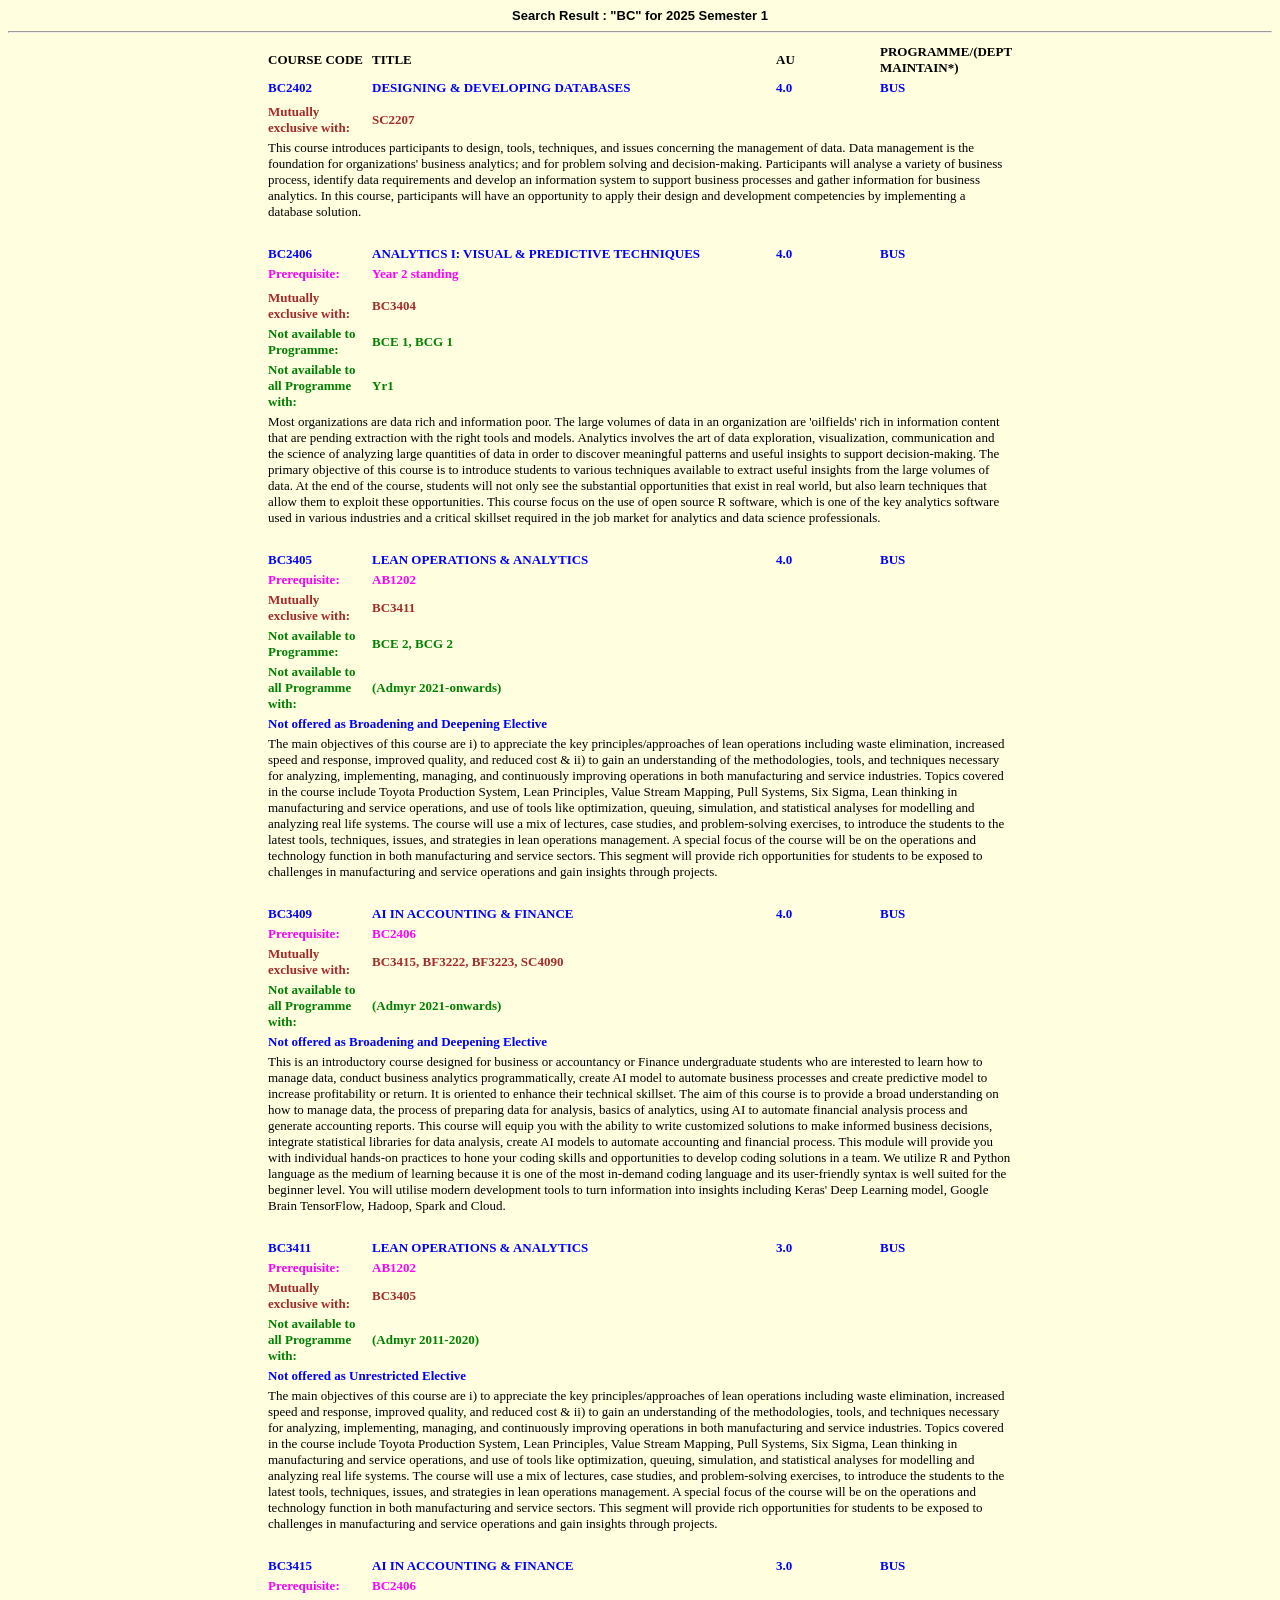
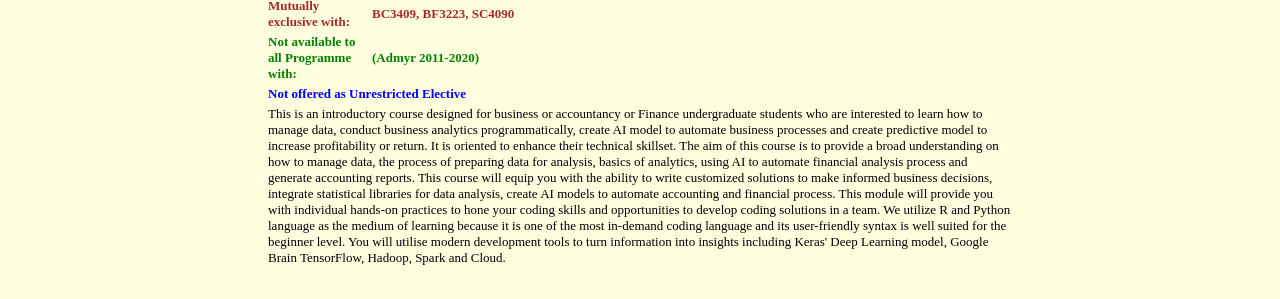
<file: data/sources/accounting-sg/catalog-html/Business-Analytics-and-Computing.html>
<BODY BGCOLOR="lightyellow">
<html>
<head>
<title>General Electives</title>
</head>
<body>
<CENTER><FONT SIZE=4 FACE="Arial">
<b><CENTER><B><FONT SIZE=2 COLOR=black>Search Result : "BC" for 2025 Semester 1</FONT></B></b>
</FONT>
<br />
<FONT SIZE=2 FACE="Arial">

</FONT></center>
<HR SIZE=2>
<table >
<tr>
<TD WIDTH="100"><FONT SIZE=2><B>COURSE CODE</B></TD>
<TD WIDTH="400"><FONT SIZE=2><B>TITLE</B></TD>
<TD WIDTH="100"><FONT SIZE=2><B>AU</B></TD>
<TD WIDTH="100"><FONT SIZE=2><B>PROGRAMME/(DEPT MAINTAIN*)</FONT></B></TD>
</tr>
<tr>
<TD WIDTH="100"><B><FONT SIZE=2 COLOR=#0000FF>BC2402</FONT></B></TD>
<TD WIDTH="400"><B><FONT SIZE=2 COLOR=#0000FF>DESIGNING & DEVELOPING DATABASES</FONT></B></TD>
<TD WIDTH="100"><B><FONT SIZE=2 COLOR=#0000FF>  4.0</FONT></B></TD>
<TD WIDTH="100"><B><FONT SIZE=2 COLOR=#0000FF>BUS</FONT></B></TD>
</tr>
<tr>
<TD><B><FONT SIZE=2 COLOR=#FF00FF></FONT></B></TD>
<TD COLSPAN="2"><B><FONT  SIZE=2 COLOR=#FF00FF></FONT></B></TD>
</tr>
<tr>
<TD><B><FONT SIZE=2 COLOR=BROWN>Mutually exclusive with: </FONT></B></TD>
<TD COLSPAN="2"><B><FONT SIZE=2 COLOR=BROWN>SC2207</FONT></B></TD>
</tr>
<tr>
<TD WIDTH="650" colspan="4"><FONT SIZE=2>
This course introduces participants to design, tools, techniques, and issues concerning the management of data. Data management is the foundation for organizations' business analytics; and for problem solving and decision-making. Participants will analyse a variety of business process, identify data requirements and develop an information system to support business processes and gather information for business analytics. In this course, participants will have an opportunity to apply their design and development competencies by implementing a database solution.
</TD>
</tr>
<tr>
<td>&nbsp;</td>
</tr>
<tr>
<TD WIDTH="100"><B><FONT SIZE=2 COLOR=#0000FF>BC2406</FONT></B></TD>
<TD WIDTH="400"><B><FONT SIZE=2 COLOR=#0000FF>ANALYTICS I: VISUAL & PREDICTIVE TECHNIQUES</FONT></B></TD>
<TD WIDTH="100"><B><FONT SIZE=2 COLOR=#0000FF>  4.0</FONT></B></TD>
<TD WIDTH="100"><B><FONT SIZE=2 COLOR=#0000FF>BUS</FONT></B></TD>
</tr>
<tr>
<td><b><FONT SIZE=2 COLOR=#FF00FF>Prerequisite:</FONT></b></td>
<TD COLSPAN="2"><B><FONT SIZE=2 COLOR=#FF00FF>Year 2 standing</FONT></B></TD>
</tr>
<tr>
<TD><B><FONT SIZE=2 COLOR=#FF00FF></FONT></B></TD>
<TD COLSPAN="2"><B><FONT  SIZE=2 COLOR=#FF00FF></FONT></B></TD>
</tr>
<tr>
<TD><B><FONT SIZE=2 COLOR=BROWN>Mutually exclusive with: </FONT></B></TD>
<TD COLSPAN="2"><B><FONT SIZE=2 COLOR=BROWN>BC3404</FONT></B></TD>
</tr>
<tr>
<TD><B><FONT SIZE=2 COLOR=GREEN>Not available to Programme: </FONT></B></TD>
<TD COLSPAN="2"><B><FONT SIZE=2 COLOR=GREEN>BCE 1, BCG 1</FONT></B></TD>
</tr>
<tr>
<TD><B><FONT SIZE=2 COLOR=GREEN>Not available to all Programme with: </FONT></B></TD>
<TD COLSPAN="2"><B><FONT SIZE=2 COLOR=GREEN> Yr1</FONT></B></TD>
</tr>
<tr>
<TD WIDTH="650" colspan="4"><FONT SIZE=2>
Most organizations are data rich and information poor. The large volumes of data in an organization are 'oilfields' rich in information content that are pending extraction with the right tools and models. Analytics involves the art of data exploration, visualization, communication and the science of analyzing large quantities of data in order to discover meaningful patterns and useful insights to support decision-making. The primary objective of this course is to introduce students to various techniques available to extract useful insights from the large volumes of data. At the end of the course, students will not only see the substantial opportunities that exist in real world, but also learn techniques that allow them to exploit these opportunities. This course focus on the use of open source R software, which is one of the key analytics software used in various industries and a critical skillset required in the job market for analytics and data science professionals.
</TD>
</tr>
<tr>
<td>&nbsp;</td>
</tr>
<tr>
<TD WIDTH="100"><B><FONT SIZE=2 COLOR=#0000FF>BC3405</FONT></B></TD>
<TD WIDTH="400"><B><FONT SIZE=2 COLOR=#0000FF>LEAN OPERATIONS & ANALYTICS</FONT></B></TD>
<TD WIDTH="100"><B><FONT SIZE=2 COLOR=#0000FF>  4.0</FONT></B></TD>
<TD WIDTH="100"><B><FONT SIZE=2 COLOR=#0000FF>BUS</FONT></B></TD>
</tr>
<tr>
<TD><B><FONT SIZE=2 COLOR=#FF00FF>Prerequisite:</FONT></B></TD>
<TD COLSPAN="2"><B><FONT  SIZE=2 COLOR=#FF00FF>AB1202</FONT></B></TD>
</tr>
<tr>
<TD><B><FONT SIZE=2 COLOR=BROWN>Mutually exclusive with: </FONT></B></TD>
<TD COLSPAN="2"><B><FONT SIZE=2 COLOR=BROWN>BC3411</FONT></B></TD>
</tr>
<tr>
<TD><B><FONT SIZE=2 COLOR=GREEN>Not available to Programme: </FONT></B></TD>
<TD COLSPAN="2"><B><FONT SIZE=2 COLOR=GREEN>BCE 2, BCG 2</FONT></B></TD>
</tr>
<tr>
<TD><B><FONT SIZE=2 COLOR=GREEN>Not available to all Programme with: </FONT></B></TD>
<TD COLSPAN="2"><B><FONT SIZE=2 COLOR=GREEN>(Admyr 2021-onwards)</FONT></B></TD>
</tr>
<tr>
<TD COLSPAN="3"><B><FONT SIZE=2 COLOR=BLUE>Not offered as Broadening and Deepening Elective </FONT></B></TD>
</tr>
<tr>
<TD WIDTH="650" colspan="4"><FONT SIZE=2>
The main objectives of this course are i) to appreciate the key principles/approaches of lean operations
including waste elimination, increased speed and response, improved quality, and reduced cost & ii) to gain an understanding of the methodologies, tools, and techniques necessary for analyzing, implementing, managing, and continuously improving operations in both manufacturing and service industries. Topics covered in the course include Toyota Production System, Lean Principles, Value Stream Mapping, Pull Systems, Six Sigma, Lean thinking in manufacturing and service operations, and use of tools like optimization, queuing, simulation, and statistical analyses for modelling and analyzing real life systems. The course will use a mix of lectures, case studies, and problem-solving exercises, to introduce the students to the latest tools, techniques, issues, and strategies in lean operations management. A special focus of the course will be on the operations and technology function in both manufacturing and service sectors. This segment will provide rich opportunities for students to be exposed to challenges in manufacturing and service operations and gain insights through projects.
</TD>
</tr>
<tr>
<td>&nbsp;</td>
</tr>
<tr>
<TD WIDTH="100"><B><FONT SIZE=2 COLOR=#0000FF>BC3409</FONT></B></TD>
<TD WIDTH="400"><B><FONT SIZE=2 COLOR=#0000FF>AI IN ACCOUNTING & FINANCE</FONT></B></TD>
<TD WIDTH="100"><B><FONT SIZE=2 COLOR=#0000FF>  4.0</FONT></B></TD>
<TD WIDTH="100"><B><FONT SIZE=2 COLOR=#0000FF>BUS</FONT></B></TD>
</tr>
<tr>
<TD><B><FONT SIZE=2 COLOR=#FF00FF>Prerequisite:</FONT></B></TD>
<TD COLSPAN="2"><B><FONT  SIZE=2 COLOR=#FF00FF>BC2406</FONT></B></TD>
</tr>
<tr>
<TD><B><FONT SIZE=2 COLOR=BROWN>Mutually exclusive with: </FONT></B></TD>
<TD COLSPAN="2"><B><FONT SIZE=2 COLOR=BROWN>BC3415, BF3222, BF3223, SC4090</FONT></B></TD>
</tr>
<tr>
<TD><B><FONT SIZE=2 COLOR=GREEN>Not available to all Programme with: </FONT></B></TD>
<TD COLSPAN="2"><B><FONT SIZE=2 COLOR=GREEN>(Admyr 2021-onwards)</FONT></B></TD>
</tr>
<tr>
<TD COLSPAN="3"><B><FONT SIZE=2 COLOR=BLUE>Not offered as Broadening and Deepening Elective </FONT></B></TD>
</tr>
<tr>
<TD WIDTH="650" colspan="4"><FONT SIZE=2>
This is an introductory course designed for business or accountancy or Finance undergraduate students who are interested to learn how to manage data, conduct business analytics programmatically, create AI model to automate business processes and create predictive model to increase profitability or return. It is oriented to enhance their technical skillset. 

The aim of this course is to provide a broad understanding on how to manage data, the process of preparing data for analysis, basics of analytics, using AI to automate financial analysis process and generate accounting reports. This course will equip you with the ability to write customized solutions to make informed business decisions, integrate statistical libraries for data analysis, create AI models to automate accounting and financial process. This module will provide you with individual hands-on practices to hone your coding skills and opportunities to develop coding solutions in a team. We utilize R and Python language as the medium of learning because it is one of the most in-demand coding language and its user-friendly syntax is well suited for the beginner level. You will utilise modern development tools to turn information into insights including Keras' Deep Learning model, Google Brain TensorFlow, Hadoop, Spark and Cloud.
</TD>
</tr>
<tr>
<td>&nbsp;</td>
</tr>
<tr>
<TD WIDTH="100"><B><FONT SIZE=2 COLOR=#0000FF>BC3411</FONT></B></TD>
<TD WIDTH="400"><B><FONT SIZE=2 COLOR=#0000FF>LEAN OPERATIONS & ANALYTICS</FONT></B></TD>
<TD WIDTH="100"><B><FONT SIZE=2 COLOR=#0000FF>  3.0</FONT></B></TD>
<TD WIDTH="100"><B><FONT SIZE=2 COLOR=#0000FF>BUS</FONT></B></TD>
</tr>
<tr>
<TD><B><FONT SIZE=2 COLOR=#FF00FF>Prerequisite:</FONT></B></TD>
<TD COLSPAN="2"><B><FONT  SIZE=2 COLOR=#FF00FF>AB1202</FONT></B></TD>
</tr>
<tr>
<TD><B><FONT SIZE=2 COLOR=BROWN>Mutually exclusive with: </FONT></B></TD>
<TD COLSPAN="2"><B><FONT SIZE=2 COLOR=BROWN>BC3405</FONT></B></TD>
</tr>
<tr>
<TD><B><FONT SIZE=2 COLOR=GREEN>Not available to all Programme with: </FONT></B></TD>
<TD COLSPAN="2"><B><FONT SIZE=2 COLOR=GREEN>(Admyr 2011-2020)</FONT></B></TD>
</tr>
<tr>
<TD COLSPAN="3"><B><FONT SIZE=2 COLOR=BLUE>Not offered as Unrestricted Elective </FONT></B></TD>
</tr>
<tr>
<TD WIDTH="650" colspan="4"><FONT SIZE=2>
The main objectives of this course are i) to appreciate the key principles/approaches of lean operations including waste elimination, increased speed and response, improved quality, and reduced cost & ii) to gain an understanding of the methodologies, tools, and techniques necessary for analyzing, implementing, managing, and continuously improving operations in both manufacturing and service industries. Topics covered in the course include Toyota Production System, Lean Principles, Value Stream Mapping, Pull Systems, Six Sigma, Lean thinking in manufacturing and service operations, and use of tools like optimization, queuing, simulation, and statistical analyses for modelling and analyzing real life systems. The course will use a mix of lectures, case studies, and problem-solving exercises, to introduce the students to the latest tools, techniques, issues, and strategies in lean operations management. A special focus of the course will be on the operations and technology function in both manufacturing and service sectors. This segment will provide rich opportunities for students to be exposed to challenges in manufacturing and service operations and gain insights through projects.
</TD>
</tr>
<tr>
<td>&nbsp;</td>
</tr>
<tr>
<TD WIDTH="100"><B><FONT SIZE=2 COLOR=#0000FF>BC3415</FONT></B></TD>
<TD WIDTH="400"><B><FONT SIZE=2 COLOR=#0000FF>AI IN ACCOUNTING & FINANCE</FONT></B></TD>
<TD WIDTH="100"><B><FONT SIZE=2 COLOR=#0000FF>  3.0</FONT></B></TD>
<TD WIDTH="100"><B><FONT SIZE=2 COLOR=#0000FF>BUS</FONT></B></TD>
</tr>
<tr>
<TD><B><FONT SIZE=2 COLOR=#FF00FF>Prerequisite:</FONT></B></TD>
<TD COLSPAN="2"><B><FONT  SIZE=2 COLOR=#FF00FF>BC2406</FONT></B></TD>
</tr>
<tr>
<TD><B><FONT SIZE=2 COLOR=BROWN>Mutually exclusive with: </FONT></B></TD>
<TD COLSPAN="2"><B><FONT SIZE=2 COLOR=BROWN>BC3409, BF3223, SC4090</FONT></B></TD>
</tr>
<tr>
<TD><B><FONT SIZE=2 COLOR=GREEN>Not available to all Programme with: </FONT></B></TD>
<TD COLSPAN="2"><B><FONT SIZE=2 COLOR=GREEN>(Admyr 2011-2020)</FONT></B></TD>
</tr>
<tr>
<TD COLSPAN="3"><B><FONT SIZE=2 COLOR=BLUE>Not offered as Unrestricted Elective </FONT></B></TD>
</tr>
<tr>
<TD WIDTH="650" colspan="4"><FONT SIZE=2>
This is an introductory course designed for business or accountancy or Finance undergraduate students who are interested to learn how to manage data, conduct business analytics programmatically, create AI model to automate business processes and create predictive model to increase profitability or return. It is oriented to enhance their technical skillset. 

The aim of this course is to provide a broad understanding on how to manage data, the process of preparing data for analysis, basics of analytics, using AI to automate financial analysis process and generate accounting reports. This course will equip you with the ability to write customized solutions to make informed business decisions, integrate statistical libraries for data analysis, create AI models to automate accounting and financial process. This module will provide you with individual hands-on practices to hone your coding skills and opportunities to develop coding solutions in a team. We utilize R and Python language as the medium of learning because it is one of the most in-demand coding language and its user-friendly syntax is well suited for the beginner level. You will utilise modern development tools to turn information into insights including Keras' Deep Learning model, Google Brain TensorFlow, Hadoop, Spark and Cloud.
</TD>
</tr>
<tr>
<td>&nbsp;</td>
</tr>
</table>
</CENTER>
</form>
</body>
</html>
</file>
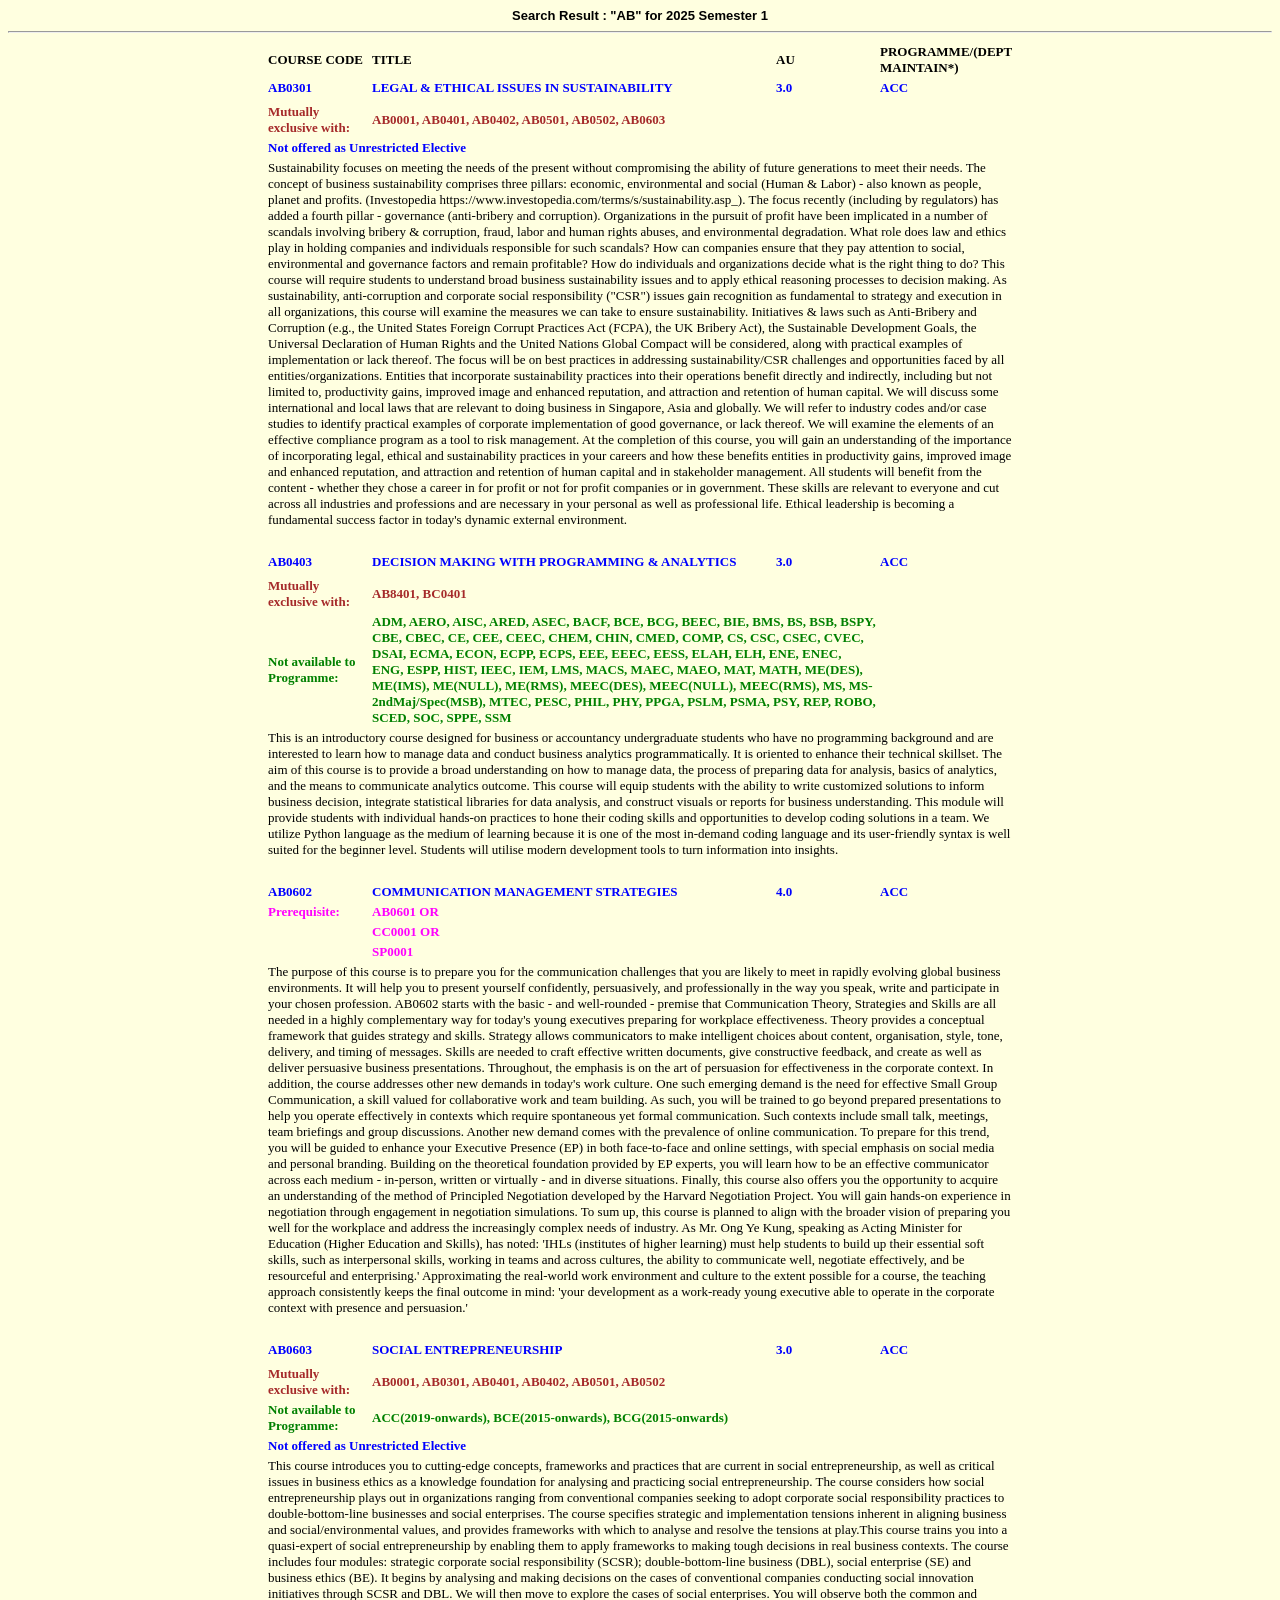
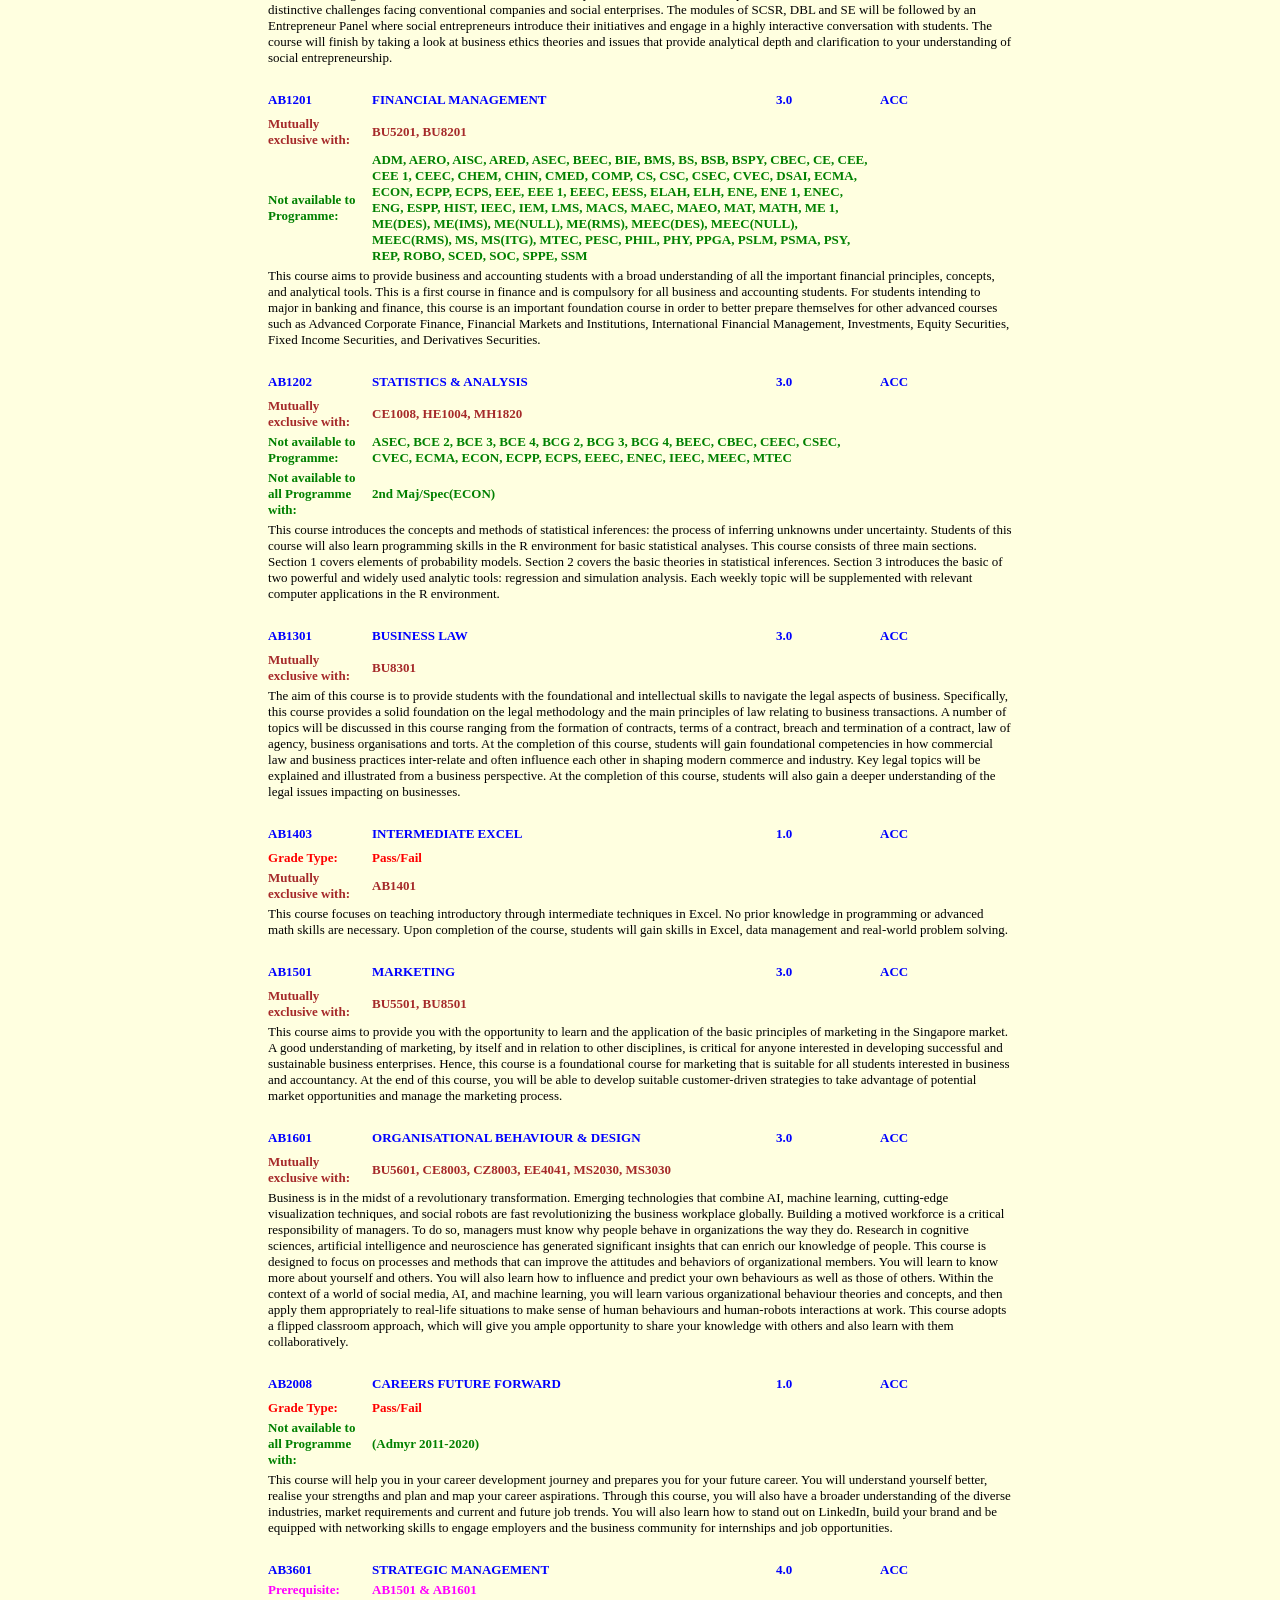
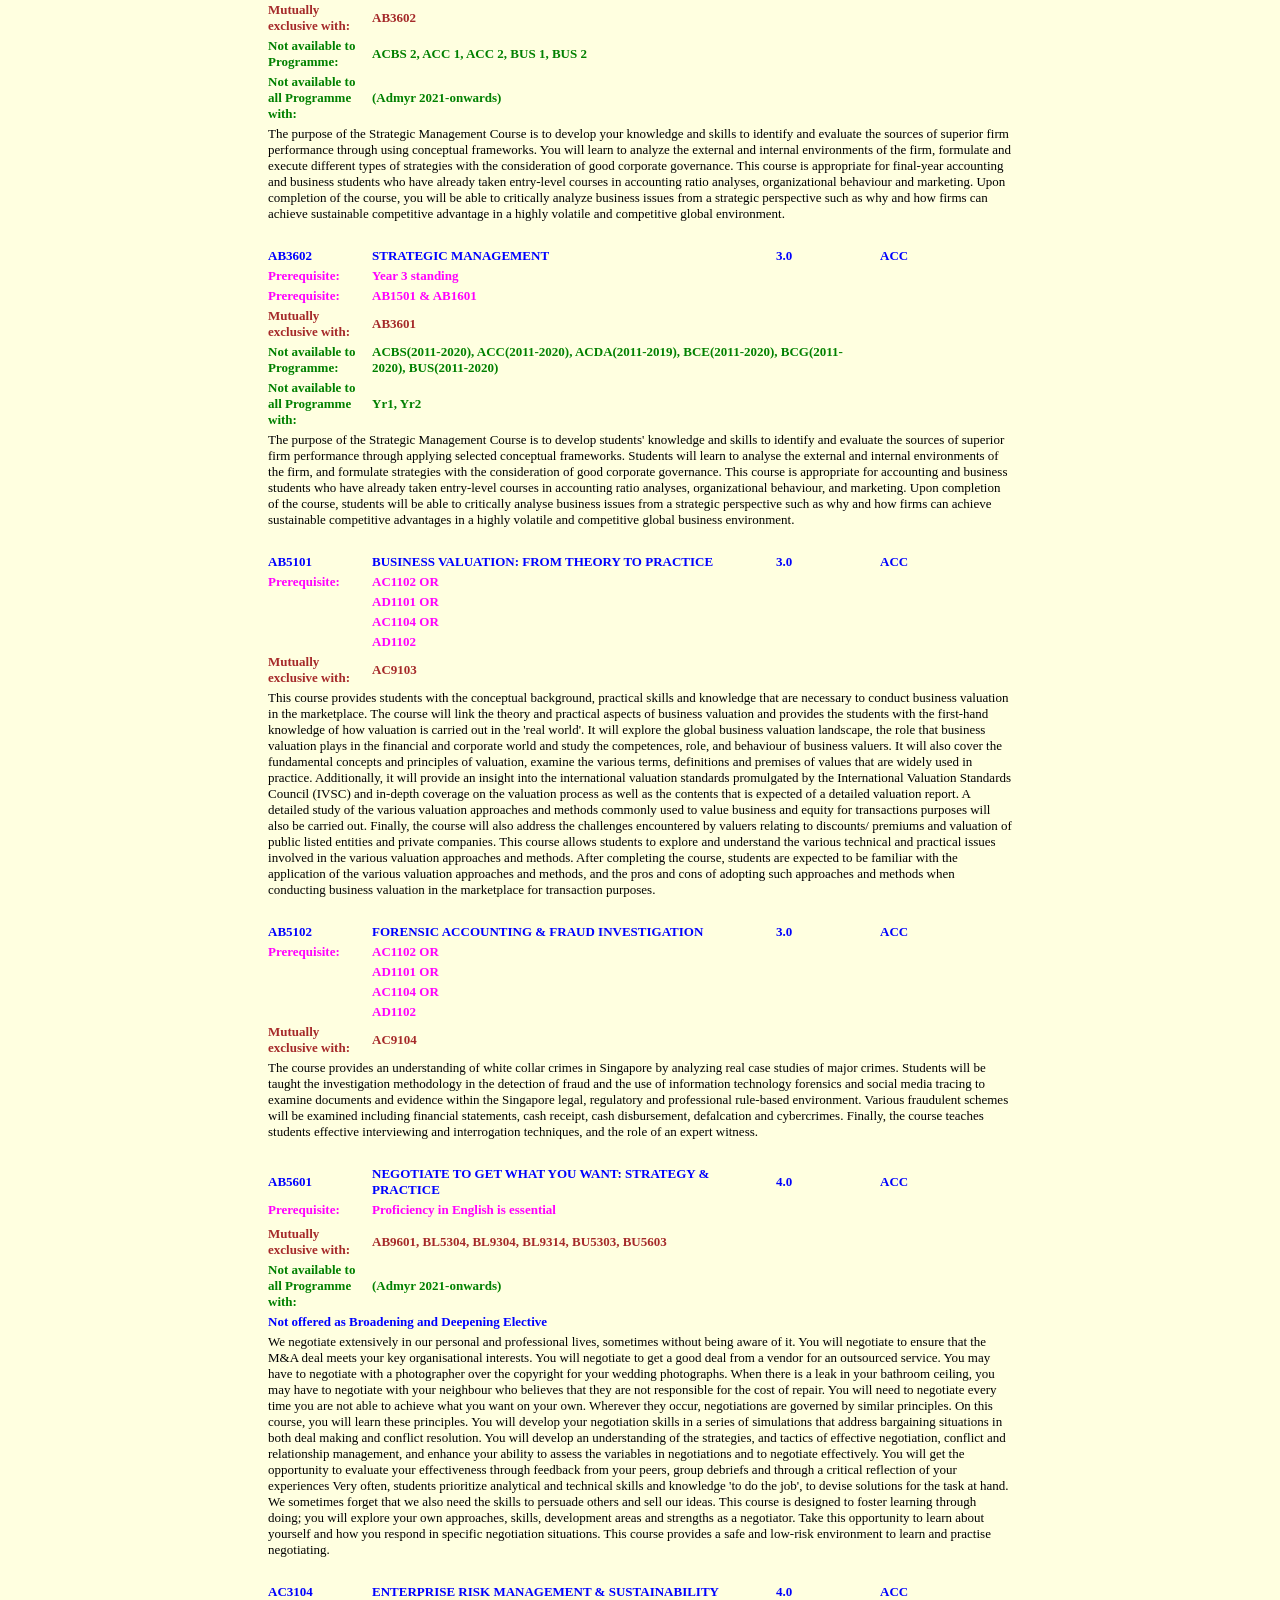
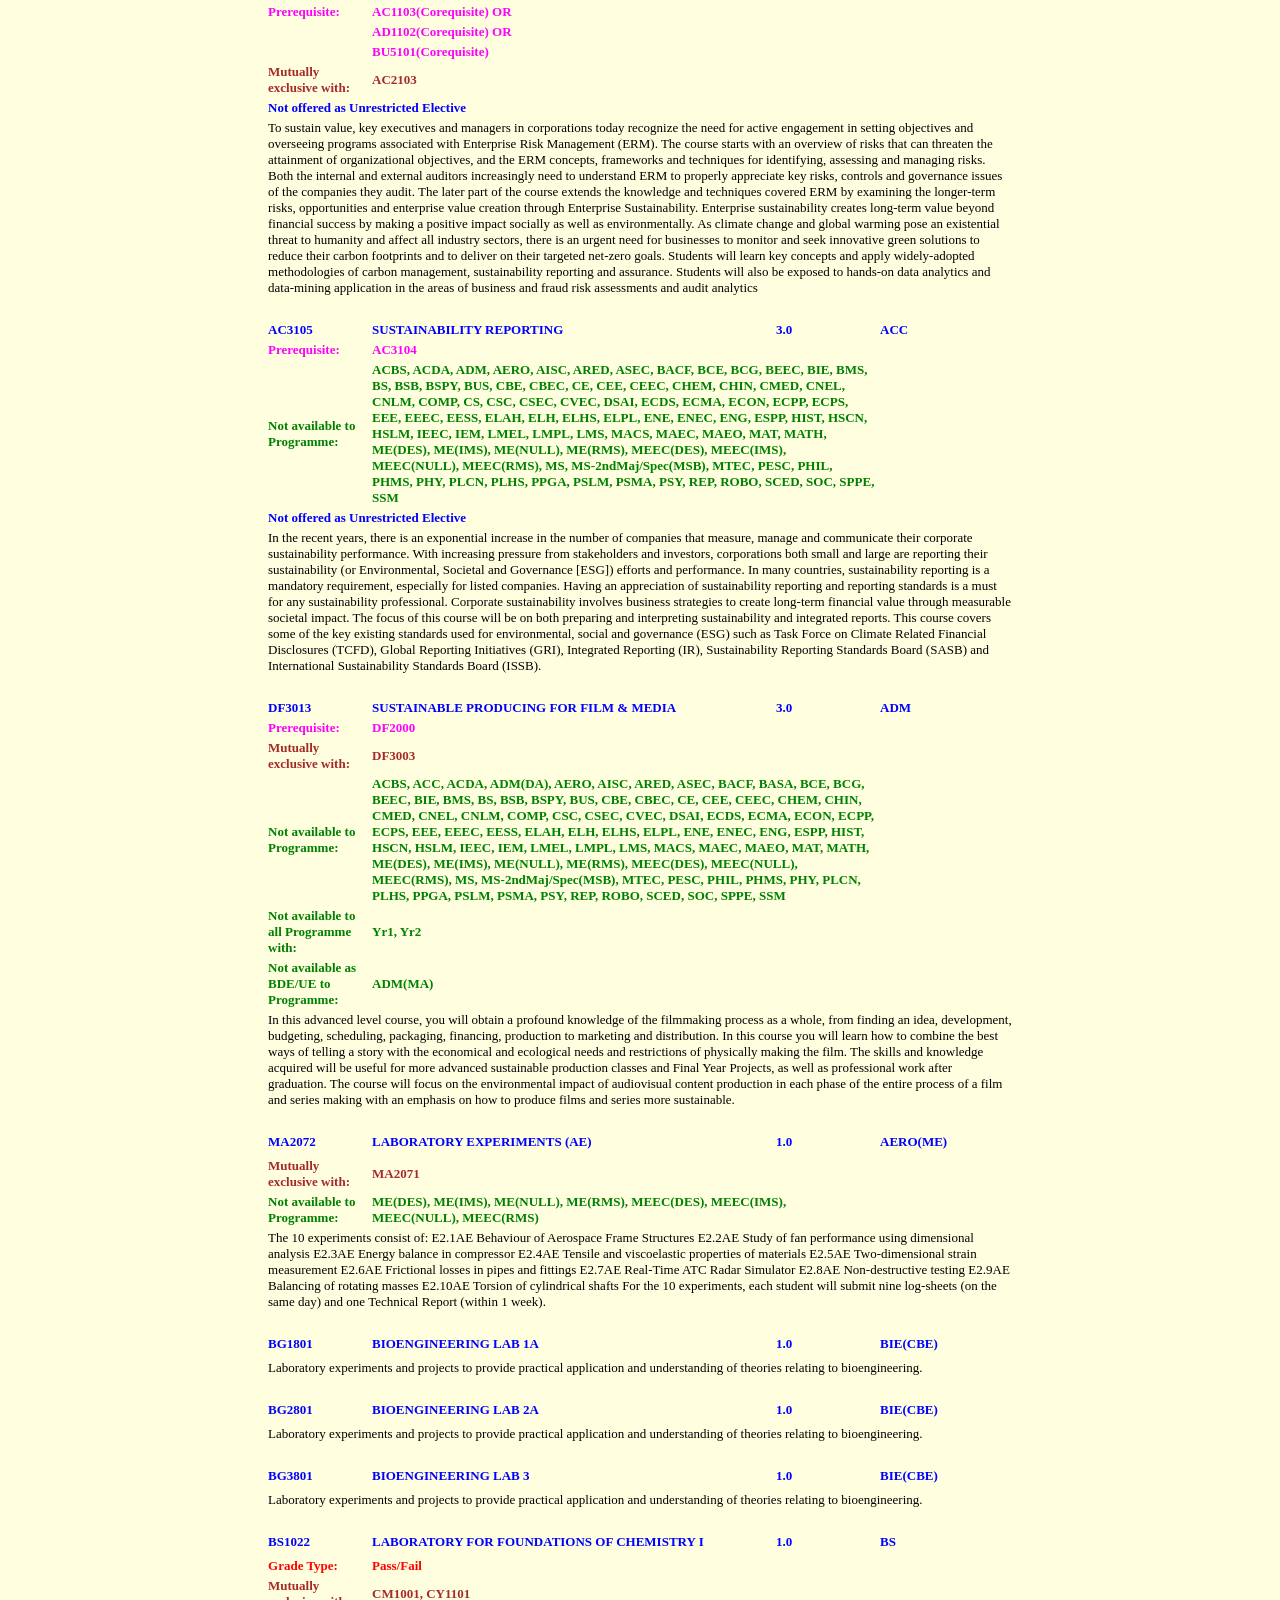
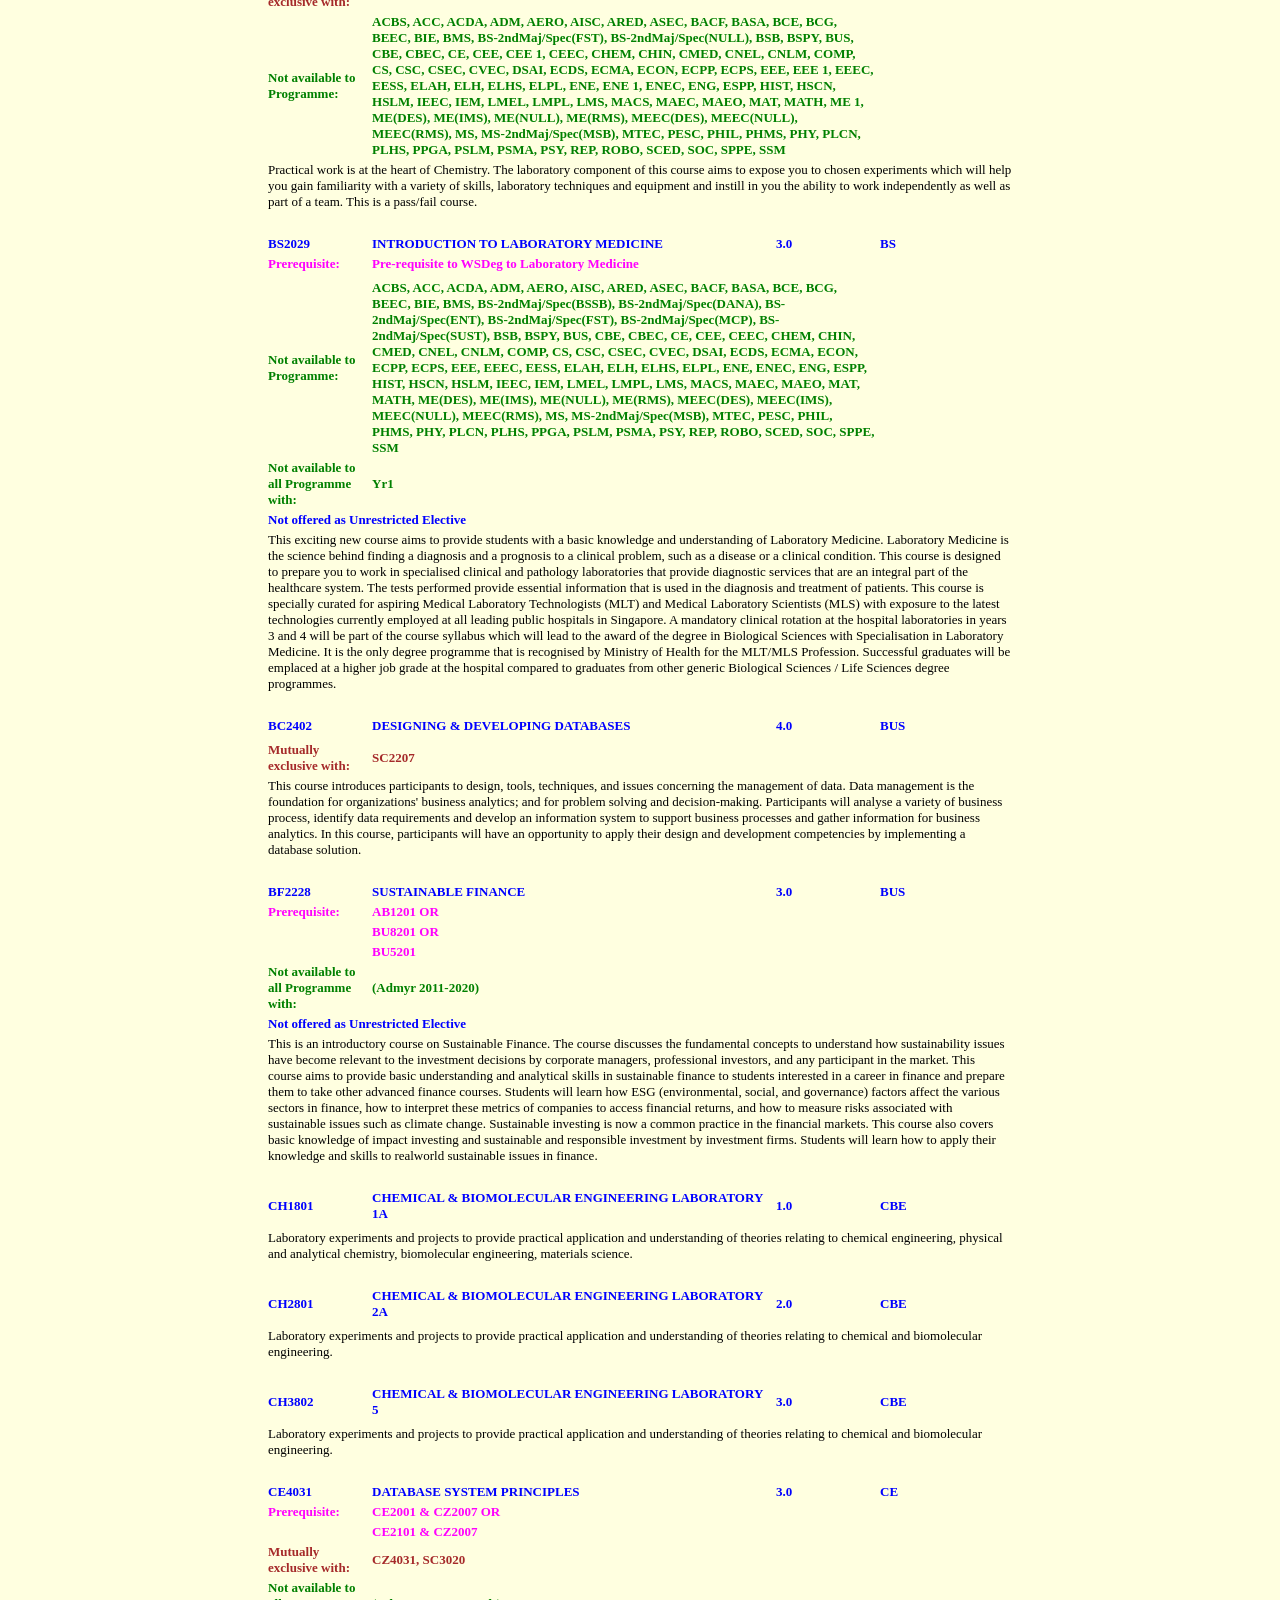
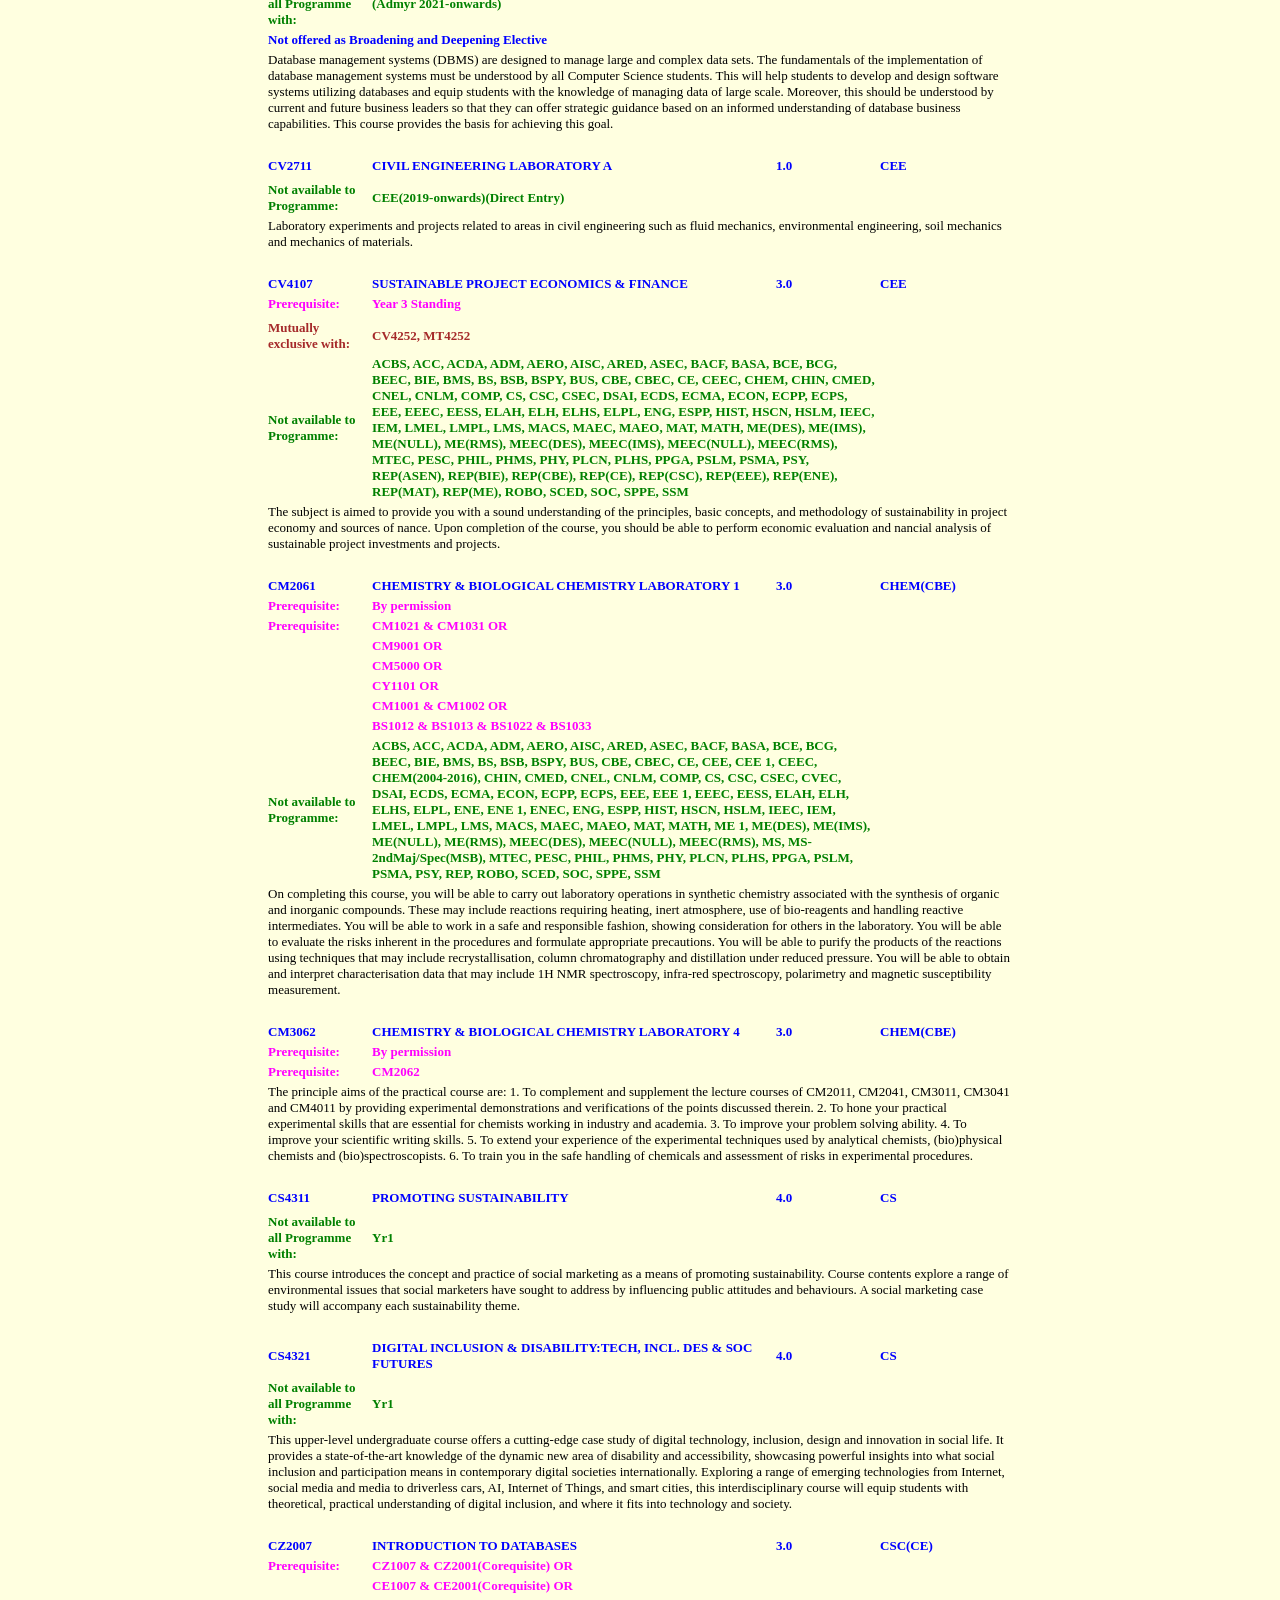
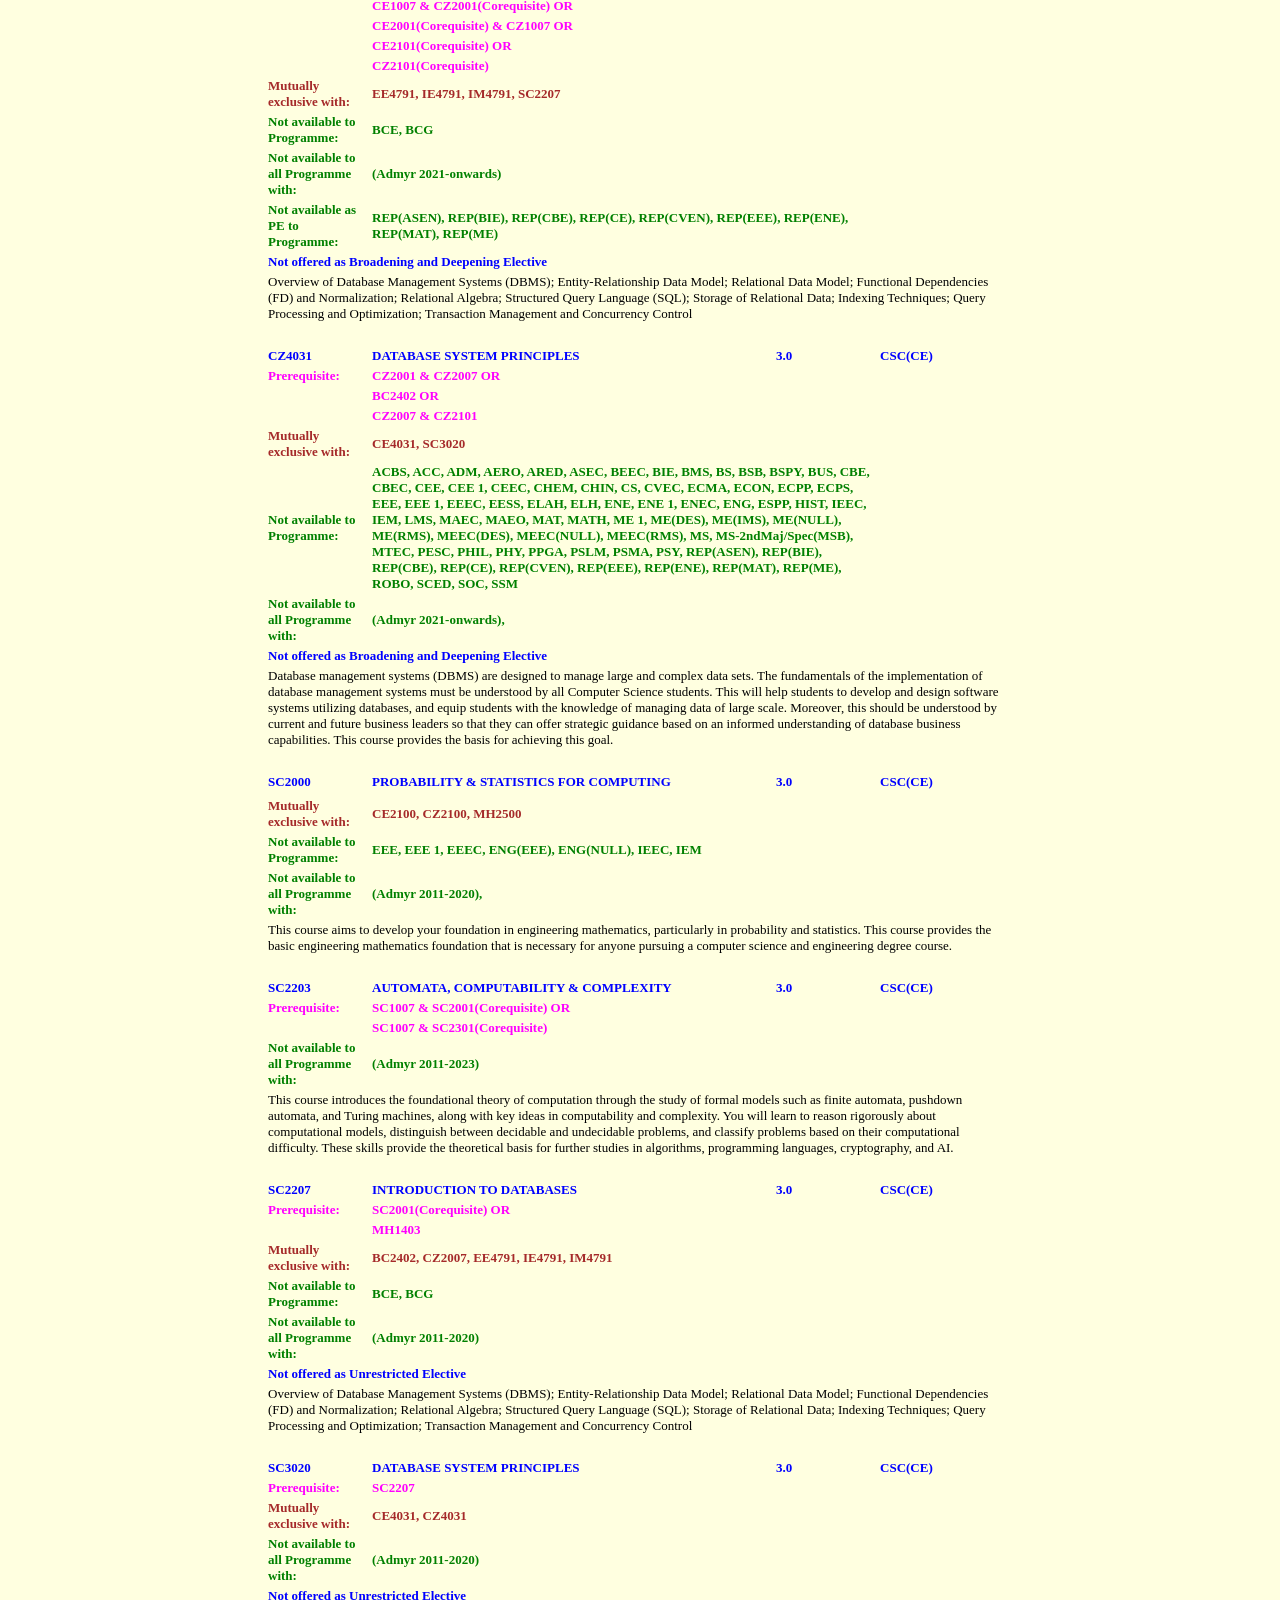
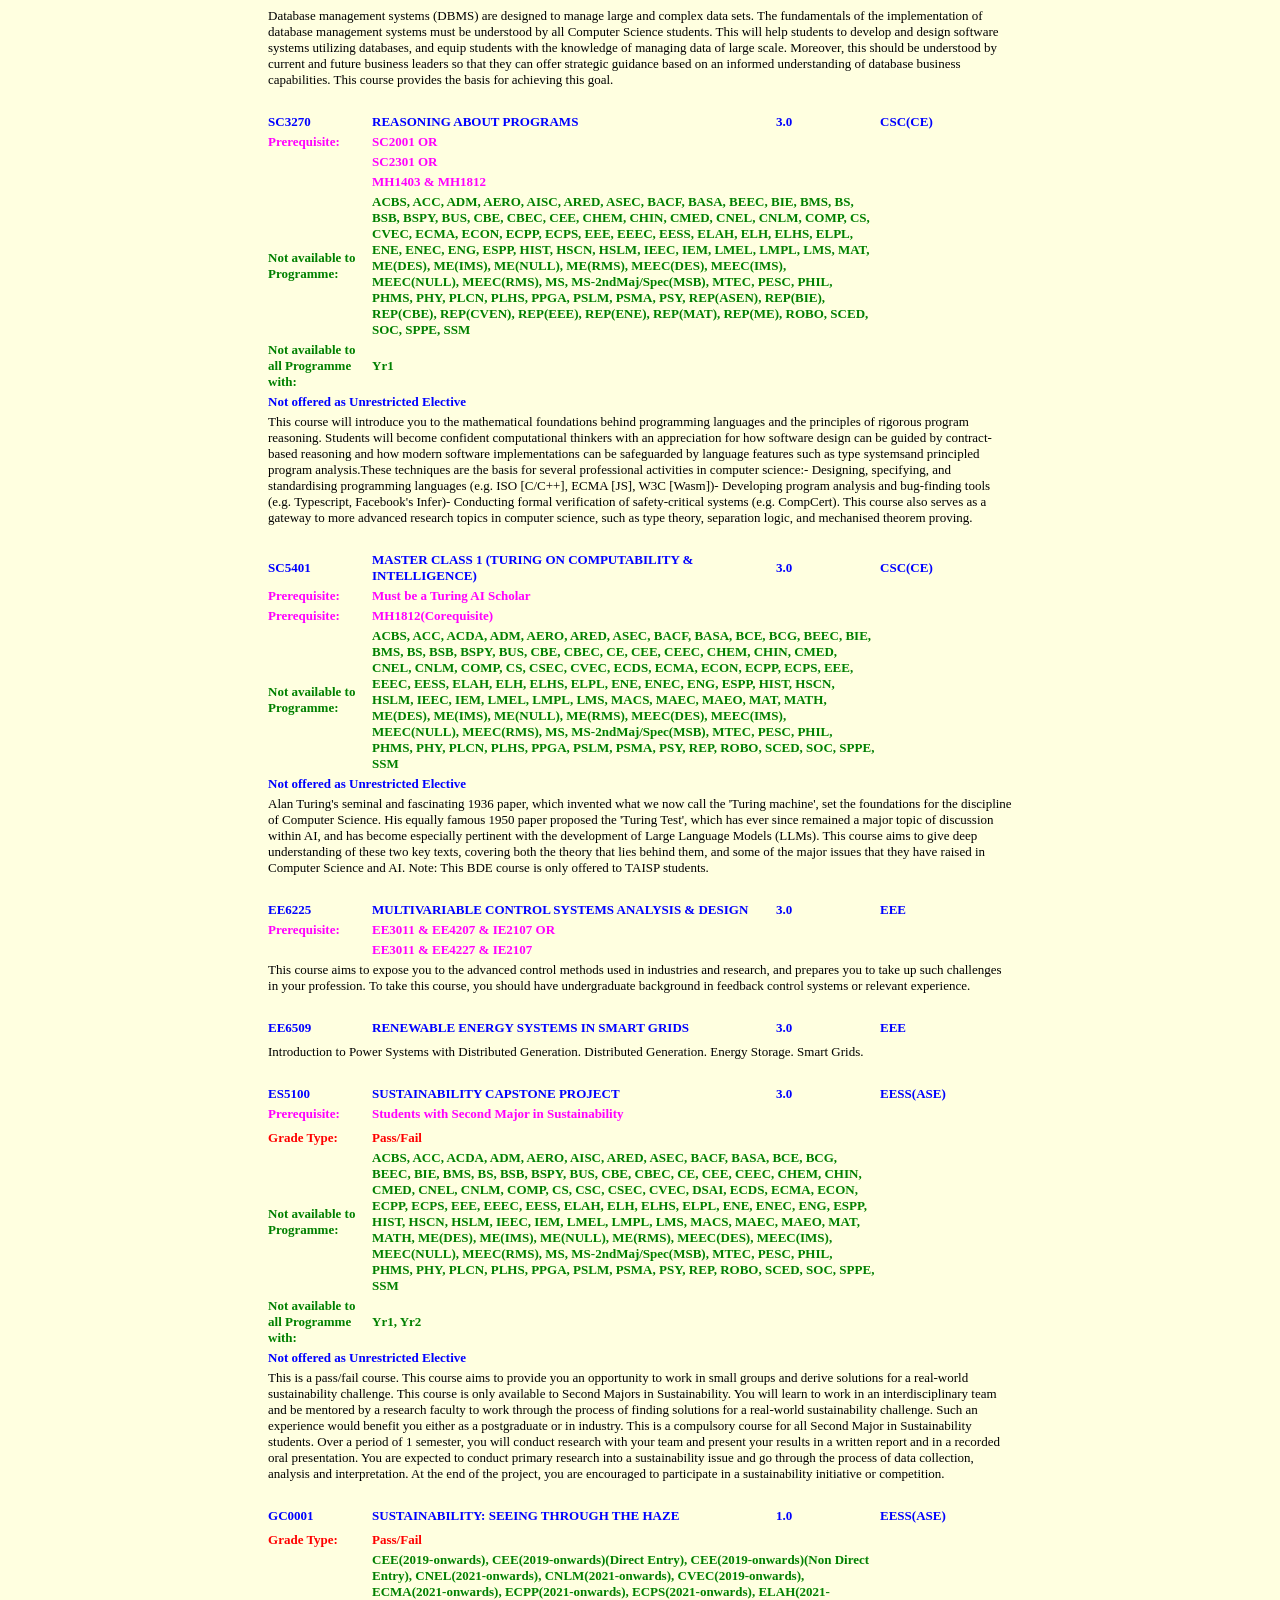
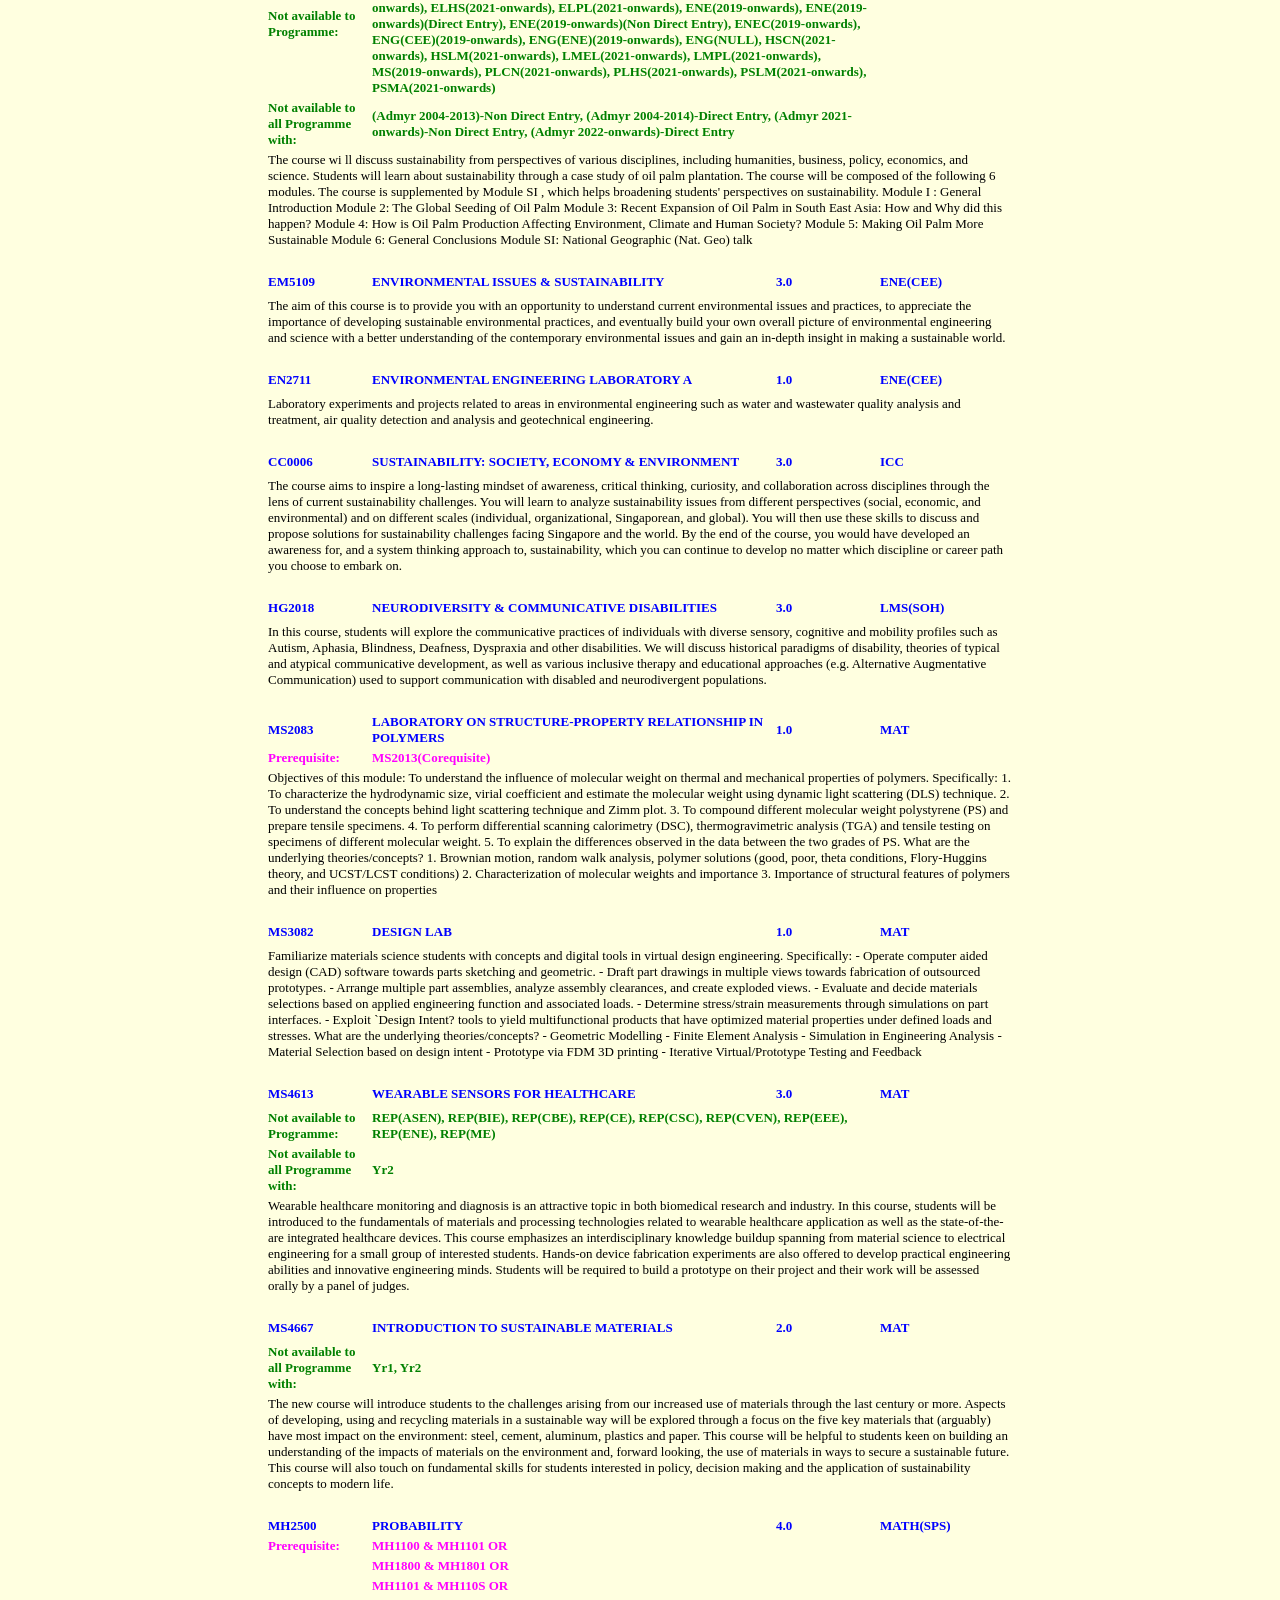
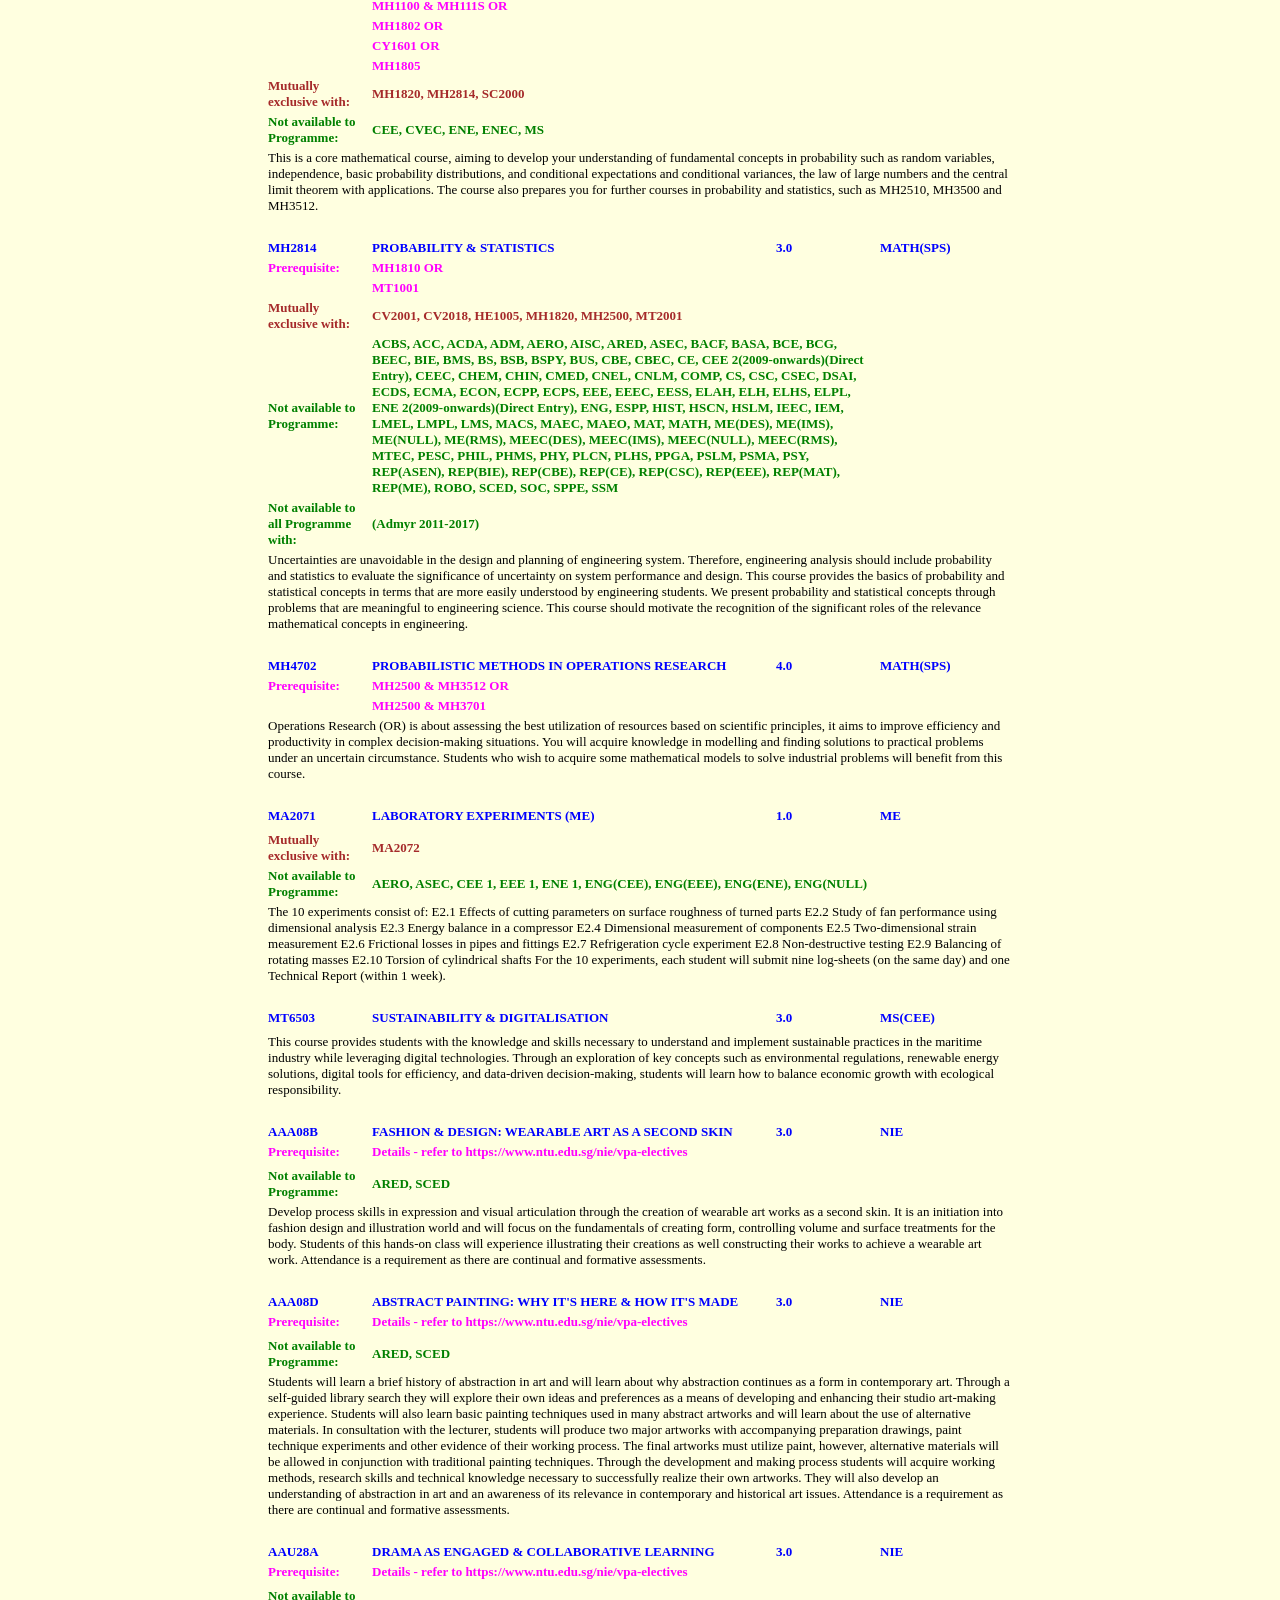
<file: data/sources/accounting-sg/catalog-html/Business-Core.html>
<BODY BGCOLOR="lightyellow">
<html>
<head>
<title>General Electives</title>
</head>
<body>
<CENTER><FONT SIZE=4 FACE="Arial">
<b><CENTER><B><FONT SIZE=2 COLOR=black>Search Result : "AB" for 2025 Semester 1</FONT></B></b>
</FONT>
<br />
<FONT SIZE=2 FACE="Arial">

</FONT></center>
<HR SIZE=2>
<table >
<tr>
<TD WIDTH="100"><FONT SIZE=2><B>COURSE CODE</B></TD>
<TD WIDTH="400"><FONT SIZE=2><B>TITLE</B></TD>
<TD WIDTH="100"><FONT SIZE=2><B>AU</B></TD>
<TD WIDTH="100"><FONT SIZE=2><B>PROGRAMME/(DEPT MAINTAIN*)</FONT></B></TD>
</tr>
<tr>
<TD WIDTH="100"><B><FONT SIZE=2 COLOR=#0000FF>AB0301</FONT></B></TD>
<TD WIDTH="400"><B><FONT SIZE=2 COLOR=#0000FF>LEGAL & ETHICAL ISSUES IN SUSTAINABILITY</FONT></B></TD>
<TD WIDTH="100"><B><FONT SIZE=2 COLOR=#0000FF>  3.0</FONT></B></TD>
<TD WIDTH="100"><B><FONT SIZE=2 COLOR=#0000FF>ACC</FONT></B></TD>
</tr>
<tr>
<TD><B><FONT SIZE=2 COLOR=#FF00FF></FONT></B></TD>
<TD COLSPAN="2"><B><FONT  SIZE=2 COLOR=#FF00FF></FONT></B></TD>
</tr>
<tr>
<TD><B><FONT SIZE=2 COLOR=BROWN>Mutually exclusive with: </FONT></B></TD>
<TD COLSPAN="2"><B><FONT SIZE=2 COLOR=BROWN>AB0001, AB0401, AB0402, AB0501, AB0502, AB0603</FONT></B></TD>
</tr>
<tr>
<TD COLSPAN="3"><B><FONT SIZE=2 COLOR=BLUE>Not offered as Unrestricted Elective </FONT></B></TD>
</tr>
<tr>
<TD WIDTH="650" colspan="4"><FONT SIZE=2>
Sustainability focuses on meeting the needs of the present without compromising the ability of future generations to meet their needs. The concept of business sustainability comprises three pillars: economic, environmental and social (Human & Labor) - also known as people, planet and profits. (Investopedia https://www.investopedia.com/terms/s/sustainability.asp_). The focus recently (including by regulators) has added a fourth pillar - governance (anti-bribery and corruption).
Organizations in the pursuit of profit have been implicated in a number of scandals involving bribery & corruption, fraud, labor and human rights abuses, and environmental degradation. What role does law and ethics play in holding companies and individuals responsible for such scandals? How can companies ensure that they pay attention to social, environmental and governance factors and remain profitable? How do individuals and organizations decide what is the right thing to do? This course will require students to understand broad business sustainability issues and to apply ethical reasoning processes to decision making.
As sustainability, anti-corruption and corporate social responsibility ("CSR") issues gain recognition as fundamental to strategy and execution in all organizations, this course will examine the measures we can take to ensure sustainability. Initiatives & laws such as Anti-Bribery and Corruption (e.g., the United States Foreign Corrupt Practices Act (FCPA), the UK Bribery Act), the Sustainable Development Goals, the Universal Declaration of Human Rights and the United Nations Global Compact will be considered, along with practical examples of implementation or lack thereof. The focus will be on best practices in addressing sustainability/CSR challenges and opportunities faced by all entities/organizations.
Entities that incorporate sustainability practices into their operations benefit directly and indirectly, including but not limited to, productivity gains, improved image and enhanced reputation, and attraction and retention of human capital.
We will discuss some international and local laws that are relevant to doing business in Singapore, Asia and globally. We will refer to industry codes and/or case studies to identify practical examples of corporate implementation of good governance, or lack thereof. We will examine the elements of an effective compliance program as a tool to risk management.
At the completion of this course, you will gain an understanding of the importance of incorporating legal, ethical and sustainability practices in your careers and how these benefits entities in productivity gains, improved image and enhanced reputation, and attraction and retention of human capital and in stakeholder management.
All students will benefit from the content - whether they chose a career in for profit or not for profit companies or in government. These skills are relevant to everyone and cut across all industries and professions and are necessary in your personal as well as professional life. Ethical leadership is becoming a fundamental success factor in today's dynamic external environment.

</TD>
</tr>
<tr>
<td>&nbsp;</td>
</tr>
<tr>
<TD WIDTH="100"><B><FONT SIZE=2 COLOR=#0000FF>AB0403</FONT></B></TD>
<TD WIDTH="400"><B><FONT SIZE=2 COLOR=#0000FF>DECISION MAKING WITH PROGRAMMING & ANALYTICS</FONT></B></TD>
<TD WIDTH="100"><B><FONT SIZE=2 COLOR=#0000FF>  3.0</FONT></B></TD>
<TD WIDTH="100"><B><FONT SIZE=2 COLOR=#0000FF>ACC</FONT></B></TD>
</tr>
<tr>
<TD><B><FONT SIZE=2 COLOR=#FF00FF></FONT></B></TD>
<TD COLSPAN="2"><B><FONT  SIZE=2 COLOR=#FF00FF></FONT></B></TD>
</tr>
<tr>
<TD><B><FONT SIZE=2 COLOR=BROWN>Mutually exclusive with: </FONT></B></TD>
<TD COLSPAN="2"><B><FONT SIZE=2 COLOR=BROWN>AB8401, BC0401</FONT></B></TD>
</tr>
<tr>
<TD><B><FONT SIZE=2 COLOR=GREEN>Not available to Programme: </FONT></B></TD>
<TD COLSPAN="2"><B><FONT SIZE=2 COLOR=GREEN>ADM, AERO, AISC, ARED, ASEC, BACF, BCE, BCG, BEEC, BIE, BMS, BS, BSB, BSPY, CBE, CBEC, CE, CEE, CEEC, CHEM, CHIN, CMED, COMP, CS, CSC, CSEC, CVEC, DSAI, ECMA, ECON, ECPP, ECPS, EEE, EEEC, EESS, ELAH, ELH, ENE, ENEC, ENG, ESPP, HIST, IEEC, IEM, LMS, MACS, MAEC, MAEO, MAT, MATH, ME(DES), ME(IMS), ME(NULL), ME(RMS), MEEC(DES), MEEC(NULL), MEEC(RMS), MS, MS-2ndMaj/Spec(MSB), MTEC, PESC, PHIL, PHY, PPGA, PSLM, PSMA, PSY, REP, ROBO, SCED, SOC, SPPE, SSM</FONT></B></TD>
</tr>
<tr>
<TD WIDTH="650" colspan="4"><FONT SIZE=2>
This is an introductory course designed for business or accountancy undergraduate students who have no programming background and are interested to learn how to manage data and conduct business analytics programmatically. It is oriented to enhance their technical skillset. The aim of this course is to provide a broad understanding on how to manage data, the process of preparing data for analysis, basics of analytics, and the means to communicate analytics outcome. This course will equip students with the ability to write customized solutions to inform business decision, integrate statistical libraries for data analysis, and construct visuals or reports for business understanding. This module will provide students with individual hands-on practices to hone their coding skills and opportunities to develop coding solutions in a team. We utilize Python language as the medium of learning because it is one of the most in-demand coding language and its user-friendly syntax is well suited for the beginner level. Students will utilise modern development tools to turn information into insights.
</TD>
</tr>
<tr>
<td>&nbsp;</td>
</tr>
<tr>
<TD WIDTH="100"><B><FONT SIZE=2 COLOR=#0000FF>AB0602</FONT></B></TD>
<TD WIDTH="400"><B><FONT SIZE=2 COLOR=#0000FF>COMMUNICATION MANAGEMENT STRATEGIES</FONT></B></TD>
<TD WIDTH="100"><B><FONT SIZE=2 COLOR=#0000FF>  4.0</FONT></B></TD>
<TD WIDTH="100"><B><FONT SIZE=2 COLOR=#0000FF>ACC</FONT></B></TD>
</tr>
<tr>
<TD><B><FONT SIZE=2 COLOR=#FF00FF>Prerequisite:</FONT></B></TD>
<TD COLSPAN="2"><B><FONT  SIZE=2 COLOR=#FF00FF>AB0601 OR</FONT></B></TD>
</tr>
<tr>
<TD><B><FONT SIZE=2 COLOR=#FF00FF></FONT></B></TD>
<TD COLSPAN="2"><B><FONT  SIZE=2 COLOR=#FF00FF>CC0001 OR</FONT></B></TD>
</tr>
<tr>
<TD><B><FONT SIZE=2 COLOR=#FF00FF></FONT></B></TD>
<TD COLSPAN="2"><B><FONT  SIZE=2 COLOR=#FF00FF>SP0001</FONT></B></TD>
</tr>
<tr>
<TD WIDTH="650" colspan="4"><FONT SIZE=2>
The purpose of this course is to prepare you for the communication challenges that you are likely to meet in rapidly evolving global business environments. It will help you to present yourself confidently, persuasively, and professionally in the way you speak, write and participate in your chosen profession.
AB0602 starts with the basic - and well-rounded - premise that Communication Theory, Strategies and Skills are all needed in a highly complementary way for today's young executives preparing for workplace effectiveness. Theory provides a conceptual framework that guides strategy and skills. Strategy allows communicators to make intelligent choices about content, organisation, style, tone, delivery, and timing of messages. Skills are needed to craft effective written documents, give constructive feedback, and create as well as deliver persuasive business presentations. Throughout, the emphasis is on the art of persuasion for effectiveness in the corporate context.
In addition, the course addresses other new demands in today's work culture. One such emerging demand is the need for effective Small Group Communication, a skill valued for collaborative work and team building. As such, you will be trained to go beyond prepared presentations to help you operate effectively in contexts which require spontaneous yet formal communication. Such contexts include small talk, meetings, team briefings and group discussions.
Another new demand comes with the prevalence of online communication. To prepare for this trend, you will be guided to enhance your Executive Presence (EP) in both face-to-face and online settings, with special emphasis on social media and personal branding. Building on the theoretical foundation provided by EP experts, you will learn how to be an effective communicator across each medium - in-person, written or virtually - and in diverse situations. 
Finally, this course also offers you the opportunity to acquire an understanding of the method of Principled Negotiation developed by the Harvard Negotiation Project. You will gain hands-on experience in negotiation through engagement in negotiation simulations.
To sum up, this course is planned to align with the broader vision of preparing you well for the workplace and address the increasingly complex needs of industry. As Mr. Ong Ye Kung, speaking as Acting Minister for Education (Higher Education and Skills), has noted: 'IHLs (institutes of higher learning) must help students to build up their essential soft skills, such as interpersonal skills, working in teams and across cultures, the ability to communicate well, negotiate effectively, and be resourceful and enterprising.'
Approximating the real-world work environment and culture to the extent possible for a course, the teaching approach consistently keeps the final outcome in mind:
'your development as a work-ready young executive able to operate in the corporate context with presence and persuasion.'
</TD>
</tr>
<tr>
<td>&nbsp;</td>
</tr>
<tr>
<TD WIDTH="100"><B><FONT SIZE=2 COLOR=#0000FF>AB0603</FONT></B></TD>
<TD WIDTH="400"><B><FONT SIZE=2 COLOR=#0000FF>SOCIAL ENTREPRENEURSHIP</FONT></B></TD>
<TD WIDTH="100"><B><FONT SIZE=2 COLOR=#0000FF>  3.0</FONT></B></TD>
<TD WIDTH="100"><B><FONT SIZE=2 COLOR=#0000FF>ACC</FONT></B></TD>
</tr>
<tr>
<TD><B><FONT SIZE=2 COLOR=#FF00FF></FONT></B></TD>
<TD COLSPAN="2"><B><FONT  SIZE=2 COLOR=#FF00FF></FONT></B></TD>
</tr>
<tr>
<TD><B><FONT SIZE=2 COLOR=BROWN>Mutually exclusive with: </FONT></B></TD>
<TD COLSPAN="2"><B><FONT SIZE=2 COLOR=BROWN>AB0001, AB0301, AB0401, AB0402, AB0501, AB0502</FONT></B></TD>
</tr>
<tr>
<TD><B><FONT SIZE=2 COLOR=GREEN>Not available to Programme: </FONT></B></TD>
<TD COLSPAN="2"><B><FONT SIZE=2 COLOR=GREEN>ACC(2019-onwards), BCE(2015-onwards), BCG(2015-onwards)</FONT></B></TD>
</tr>
<tr>
<TD COLSPAN="3"><B><FONT SIZE=2 COLOR=BLUE>Not offered as Unrestricted Elective </FONT></B></TD>
</tr>
<tr>
<TD WIDTH="650" colspan="4"><FONT SIZE=2>
This course introduces you to cutting-edge concepts, frameworks and practices that are current in social entrepreneurship, as well as critical issues in business ethics as a knowledge foundation for analysing and practicing social entrepreneurship. The course considers how social entrepreneurship plays out in organizations ranging from conventional companies seeking to adopt corporate social responsibility practices to double-bottom-line businesses and social enterprises.
The course specifies strategic and implementation tensions inherent in aligning business and
social/environmental values, and provides frameworks with which to analyse and resolve the tensions at play.This course trains you into a quasi-expert of social entrepreneurship by enabling them to apply frameworks to making tough decisions in real business contexts.
The course includes four modules: strategic corporate social responsibility (SCSR); double-bottom-line business (DBL), social enterprise (SE) and business ethics (BE). It begins by analysing and making decisions on the cases of conventional companies conducting social innovation initiatives through SCSR and DBL. We will then move to explore the cases of social enterprises. You will observe both the common and distinctive challenges facing conventional companies and social enterprises. The modules of SCSR, DBL and SE will be followed by an Entrepreneur Panel where social entrepreneurs introduce their initiatives and engage in a highly interactive conversation with students. The course will finish by taking a look at business ethics theories and issues that provide analytical depth and clarification to your understanding of social entrepreneurship.
</TD>
</tr>
<tr>
<td>&nbsp;</td>
</tr>
<tr>
<TD WIDTH="100"><B><FONT SIZE=2 COLOR=#0000FF>AB1201</FONT></B></TD>
<TD WIDTH="400"><B><FONT SIZE=2 COLOR=#0000FF>FINANCIAL MANAGEMENT</FONT></B></TD>
<TD WIDTH="100"><B><FONT SIZE=2 COLOR=#0000FF>  3.0</FONT></B></TD>
<TD WIDTH="100"><B><FONT SIZE=2 COLOR=#0000FF>ACC</FONT></B></TD>
</tr>
<tr>
<TD><B><FONT SIZE=2 COLOR=#FF00FF></FONT></B></TD>
<TD COLSPAN="2"><B><FONT  SIZE=2 COLOR=#FF00FF></FONT></B></TD>
</tr>
<tr>
<TD><B><FONT SIZE=2 COLOR=BROWN>Mutually exclusive with: </FONT></B></TD>
<TD COLSPAN="2"><B><FONT SIZE=2 COLOR=BROWN>BU5201, BU8201</FONT></B></TD>
</tr>
<tr>
<TD><B><FONT SIZE=2 COLOR=GREEN>Not available to Programme: </FONT></B></TD>
<TD COLSPAN="2"><B><FONT SIZE=2 COLOR=GREEN>ADM, AERO, AISC, ARED, ASEC, BEEC, BIE, BMS, BS, BSB, BSPY, CBEC, CE, CEE, CEE 1, CEEC, CHEM, CHIN, CMED, COMP, CS, CSC, CSEC, CVEC, DSAI, ECMA, ECON, ECPP, ECPS, EEE, EEE 1, EEEC, EESS, ELAH, ELH, ENE, ENE 1, ENEC, ENG, ESPP, HIST, IEEC, IEM, LMS, MACS, MAEC, MAEO, MAT, MATH, ME 1, ME(DES), ME(IMS), ME(NULL), ME(RMS), MEEC(DES), MEEC(NULL), MEEC(RMS), MS, MS(ITG), MTEC, PESC, PHIL, PHY, PPGA, PSLM, PSMA, PSY, REP, ROBO, SCED, SOC, SPPE, SSM</FONT></B></TD>
</tr>
<tr>
<TD WIDTH="650" colspan="4"><FONT SIZE=2>
This course aims to provide business and accounting students with a broad understanding of all the important financial principles, concepts, and analytical tools. This is a first course in finance and is compulsory for all business and accounting students. For students intending to major in banking and finance, this course is an important foundation course in order to better prepare themselves for other advanced courses such as Advanced Corporate Finance, Financial Markets and Institutions, International Financial Management, Investments, Equity Securities, Fixed Income Securities, and Derivatives Securities.
</TD>
</tr>
<tr>
<td>&nbsp;</td>
</tr>
<tr>
<TD WIDTH="100"><B><FONT SIZE=2 COLOR=#0000FF>AB1202</FONT></B></TD>
<TD WIDTH="400"><B><FONT SIZE=2 COLOR=#0000FF>STATISTICS & ANALYSIS</FONT></B></TD>
<TD WIDTH="100"><B><FONT SIZE=2 COLOR=#0000FF>  3.0</FONT></B></TD>
<TD WIDTH="100"><B><FONT SIZE=2 COLOR=#0000FF>ACC</FONT></B></TD>
</tr>
<tr>
<TD><B><FONT SIZE=2 COLOR=#FF00FF></FONT></B></TD>
<TD COLSPAN="2"><B><FONT  SIZE=2 COLOR=#FF00FF></FONT></B></TD>
</tr>
<tr>
<TD><B><FONT SIZE=2 COLOR=BROWN>Mutually exclusive with: </FONT></B></TD>
<TD COLSPAN="2"><B><FONT SIZE=2 COLOR=BROWN>CE1008, HE1004, MH1820</FONT></B></TD>
</tr>
<tr>
<TD><B><FONT SIZE=2 COLOR=GREEN>Not available to Programme: </FONT></B></TD>
<TD COLSPAN="2"><B><FONT SIZE=2 COLOR=GREEN>ASEC, BCE 2, BCE 3, BCE 4, BCG 2, BCG 3, BCG 4, BEEC, CBEC, CEEC, CSEC, CVEC, ECMA, ECON, ECPP, ECPS, EEEC, ENEC, IEEC, MEEC, MTEC</FONT></B></TD>
</tr>
<tr>
<TD><B><FONT SIZE=2 COLOR=GREEN>Not available to all Programme with: </FONT></B></TD>
<TD COLSPAN="2"><B><FONT SIZE=2 COLOR=GREEN>2nd Maj/Spec(ECON)</FONT></B></TD>
</tr>
<tr>
<TD WIDTH="650" colspan="4"><FONT SIZE=2>
This course introduces the concepts and methods of statistical inferences: the process of inferring unknowns under uncertainty. Students of this course will also learn programming skills in the R environment for basic statistical analyses.

This course consists of three main sections. Section 1 covers elements of probability models. Section 2 covers the basic theories in statistical inferences. Section 3 introduces the basic of two powerful and widely used analytic tools: regression and simulation analysis. Each weekly topic will be supplemented with relevant computer applications in the R environment.  

</TD>
</tr>
<tr>
<td>&nbsp;</td>
</tr>
<tr>
<TD WIDTH="100"><B><FONT SIZE=2 COLOR=#0000FF>AB1301</FONT></B></TD>
<TD WIDTH="400"><B><FONT SIZE=2 COLOR=#0000FF>BUSINESS LAW</FONT></B></TD>
<TD WIDTH="100"><B><FONT SIZE=2 COLOR=#0000FF>  3.0</FONT></B></TD>
<TD WIDTH="100"><B><FONT SIZE=2 COLOR=#0000FF>ACC</FONT></B></TD>
</tr>
<tr>
<TD><B><FONT SIZE=2 COLOR=#FF00FF></FONT></B></TD>
<TD COLSPAN="2"><B><FONT  SIZE=2 COLOR=#FF00FF></FONT></B></TD>
</tr>
<tr>
<TD><B><FONT SIZE=2 COLOR=BROWN>Mutually exclusive with: </FONT></B></TD>
<TD COLSPAN="2"><B><FONT SIZE=2 COLOR=BROWN>BU8301</FONT></B></TD>
</tr>
<tr>
<TD WIDTH="650" colspan="4"><FONT SIZE=2>
The aim of this course is to provide students with the foundational and intellectual skills to
navigate the legal aspects of business. Specifically, this course provides a solid foundation on the legal methodology and the main principles of law relating to business transactions. A number of topics will be discussed in this course ranging from the formation of contracts, terms of a contract, breach and termination of a contract, law of agency, business organisations and torts. At the completion of this course, students will gain foundational competencies in how commercial law and business practices inter-relate and often influence each other in shaping modern commerce and industry. Key legal topics will be explained and illustrated from a business perspective. At the completion of this course, students will also gain a deeper understanding of the legal issues impacting on businesses.
</TD>
</tr>
<tr>
<td>&nbsp;</td>
</tr>
<tr>
<TD WIDTH="100"><B><FONT SIZE=2 COLOR=#0000FF>AB1403</FONT></B></TD>
<TD WIDTH="400"><B><FONT SIZE=2 COLOR=#0000FF>INTERMEDIATE EXCEL</FONT></B></TD>
<TD WIDTH="100"><B><FONT SIZE=2 COLOR=#0000FF>  1.0</FONT></B></TD>
<TD WIDTH="100"><B><FONT SIZE=2 COLOR=#0000FF>ACC</FONT></B></TD>
</tr>
<tr>
<TD><B><FONT SIZE=2 COLOR=#FF00FF></FONT></B></TD>
<TD COLSPAN="2"><B><FONT  SIZE=2 COLOR=#FF00FF></FONT></B></TD>
</tr>
<tr>
<TD><B><FONT SIZE=2 COLOR=RED>Grade Type: </FONT></B></TD>
<TD COLSPAN="2"><B><FONT SIZE=2 COLOR=RED>Pass/Fail</FONT></B></TD>
</tr>
<tr>
<TD><B><FONT SIZE=2 COLOR=BROWN>Mutually exclusive with: </FONT></B></TD>
<TD COLSPAN="2"><B><FONT SIZE=2 COLOR=BROWN>AB1401</FONT></B></TD>
</tr>
<tr>
<TD WIDTH="650" colspan="4"><FONT SIZE=2>
This course focuses on teaching introductory through intermediate techniques in Excel. No prior knowledge in programming or advanced math skills are necessary. Upon completion of the course, students will gain skills in Excel, data management and real-world problem solving.
</TD>
</tr>
<tr>
<td>&nbsp;</td>
</tr>
<tr>
<TD WIDTH="100"><B><FONT SIZE=2 COLOR=#0000FF>AB1501</FONT></B></TD>
<TD WIDTH="400"><B><FONT SIZE=2 COLOR=#0000FF>MARKETING</FONT></B></TD>
<TD WIDTH="100"><B><FONT SIZE=2 COLOR=#0000FF>  3.0</FONT></B></TD>
<TD WIDTH="100"><B><FONT SIZE=2 COLOR=#0000FF>ACC</FONT></B></TD>
</tr>
<tr>
<TD><B><FONT SIZE=2 COLOR=#FF00FF></FONT></B></TD>
<TD COLSPAN="2"><B><FONT  SIZE=2 COLOR=#FF00FF></FONT></B></TD>
</tr>
<tr>
<TD><B><FONT SIZE=2 COLOR=BROWN>Mutually exclusive with: </FONT></B></TD>
<TD COLSPAN="2"><B><FONT SIZE=2 COLOR=BROWN>BU5501, BU8501</FONT></B></TD>
</tr>
<tr>
<TD WIDTH="650" colspan="4"><FONT SIZE=2>
This course aims to provide you with the opportunity to learn and the application of the basic principles of marketing in the Singapore market. A good understanding of marketing, by itself and in relation to other disciplines, is critical for anyone interested in developing successful and sustainable business enterprises. Hence, this course is a foundational course for marketing that is suitable for all students interested in business and accountancy. At the end of this course, you will be able to develop suitable customer-driven strategies to take advantage of potential market opportunities and manage the marketing process.
</TD>
</tr>
<tr>
<td>&nbsp;</td>
</tr>
<tr>
<TD WIDTH="100"><B><FONT SIZE=2 COLOR=#0000FF>AB1601</FONT></B></TD>
<TD WIDTH="400"><B><FONT SIZE=2 COLOR=#0000FF>ORGANISATIONAL BEHAVIOUR & DESIGN</FONT></B></TD>
<TD WIDTH="100"><B><FONT SIZE=2 COLOR=#0000FF>  3.0</FONT></B></TD>
<TD WIDTH="100"><B><FONT SIZE=2 COLOR=#0000FF>ACC</FONT></B></TD>
</tr>
<tr>
<TD><B><FONT SIZE=2 COLOR=#FF00FF></FONT></B></TD>
<TD COLSPAN="2"><B><FONT  SIZE=2 COLOR=#FF00FF></FONT></B></TD>
</tr>
<tr>
<TD><B><FONT SIZE=2 COLOR=BROWN>Mutually exclusive with: </FONT></B></TD>
<TD COLSPAN="2"><B><FONT SIZE=2 COLOR=BROWN>BU5601, CE8003, CZ8003, EE4041, MS2030, MS3030</FONT></B></TD>
</tr>
<tr>
<TD WIDTH="650" colspan="4"><FONT SIZE=2>
Business is in the midst of a revolutionary transformation. Emerging technologies that combine AI, machine learning, cutting-edge visualization techniques, and social robots are fast revolutionizing the business workplace globally. Building a motived workforce is a critical responsibility of managers. To do so, managers must know why people behave in organizations the way they do. Research in cognitive sciences, artificial intelligence and neuroscience has generated significant insights that can enrich our knowledge of people. This course is designed to focus on processes and methods that can improve the attitudes and behaviors of organizational members.  You will learn to know more about yourself and others. You will also learn how to influence and predict your own behaviours as well as those of others. Within the context of a world of social media, AI, and machine learning, you will learn various organizational behaviour theories and concepts, and then apply them appropriately to real-life situations to make sense of human behaviours and human-robots interactions at work.  This course adopts a flipped classroom approach, which will give you ample opportunity to share your knowledge with others and also learn with them collaboratively.
</TD>
</tr>
<tr>
<td>&nbsp;</td>
</tr>
<tr>
<TD WIDTH="100"><B><FONT SIZE=2 COLOR=#0000FF>AB2008</FONT></B></TD>
<TD WIDTH="400"><B><FONT SIZE=2 COLOR=#0000FF>CAREERS FUTURE FORWARD</FONT></B></TD>
<TD WIDTH="100"><B><FONT SIZE=2 COLOR=#0000FF>  1.0</FONT></B></TD>
<TD WIDTH="100"><B><FONT SIZE=2 COLOR=#0000FF>ACC</FONT></B></TD>
</tr>
<tr>
<TD><B><FONT SIZE=2 COLOR=#FF00FF></FONT></B></TD>
<TD COLSPAN="2"><B><FONT  SIZE=2 COLOR=#FF00FF></FONT></B></TD>
</tr>
<tr>
<TD><B><FONT SIZE=2 COLOR=RED>Grade Type: </FONT></B></TD>
<TD COLSPAN="2"><B><FONT SIZE=2 COLOR=RED>Pass/Fail</FONT></B></TD>
</tr>
<tr>
<TD><B><FONT SIZE=2 COLOR=GREEN>Not available to all Programme with: </FONT></B></TD>
<TD COLSPAN="2"><B><FONT SIZE=2 COLOR=GREEN>(Admyr 2011-2020)</FONT></B></TD>
</tr>
<tr>
<TD WIDTH="650" colspan="4"><FONT SIZE=2>
This course will help you in your career development journey and prepares you for your future career. You will understand yourself better, realise your strengths and plan and map your career aspirations. Through this course, you will also have a broader understanding of the diverse industries, market requirements and current and future job trends. You will also learn how to stand out on LinkedIn, build your brand and be equipped with networking skills to engage employers and the business community for internships and job opportunities.
</TD>
</tr>
<tr>
<td>&nbsp;</td>
</tr>
<tr>
<TD WIDTH="100"><B><FONT SIZE=2 COLOR=#0000FF>AB3601</FONT></B></TD>
<TD WIDTH="400"><B><FONT SIZE=2 COLOR=#0000FF>STRATEGIC MANAGEMENT</FONT></B></TD>
<TD WIDTH="100"><B><FONT SIZE=2 COLOR=#0000FF>  4.0</FONT></B></TD>
<TD WIDTH="100"><B><FONT SIZE=2 COLOR=#0000FF>ACC</FONT></B></TD>
</tr>
<tr>
<TD><B><FONT SIZE=2 COLOR=#FF00FF>Prerequisite:</FONT></B></TD>
<TD COLSPAN="2"><B><FONT  SIZE=2 COLOR=#FF00FF>AB1501 & AB1601</FONT></B></TD>
</tr>
<tr>
<TD><B><FONT SIZE=2 COLOR=BROWN>Mutually exclusive with: </FONT></B></TD>
<TD COLSPAN="2"><B><FONT SIZE=2 COLOR=BROWN>AB3602</FONT></B></TD>
</tr>
<tr>
<TD><B><FONT SIZE=2 COLOR=GREEN>Not available to Programme: </FONT></B></TD>
<TD COLSPAN="2"><B><FONT SIZE=2 COLOR=GREEN>ACBS 2, ACC 1, ACC 2, BUS 1, BUS 2</FONT></B></TD>
</tr>
<tr>
<TD><B><FONT SIZE=2 COLOR=GREEN>Not available to all Programme with: </FONT></B></TD>
<TD COLSPAN="2"><B><FONT SIZE=2 COLOR=GREEN>(Admyr 2021-onwards)</FONT></B></TD>
</tr>
<tr>
<TD WIDTH="650" colspan="4"><FONT SIZE=2>
The purpose of the Strategic Management Course is to develop your knowledge and skills to identify and evaluate the sources of superior firm performance through using conceptual frameworks. You will learn to analyze the external and internal environments of the firm, formulate and execute different types of strategies with the consideration of good corporate governance. This course is appropriate for final-year accounting and business students who have already taken entry-level courses in accounting ratio analyses, organizational behaviour and marketing. Upon completion of the course, you will be able to critically analyze business issues from a strategic perspective such as why and how firms can achieve sustainable competitive advantage in a highly volatile and competitive global environment.
</TD>
</tr>
<tr>
<td>&nbsp;</td>
</tr>
<tr>
<TD WIDTH="100"><B><FONT SIZE=2 COLOR=#0000FF>AB3602</FONT></B></TD>
<TD WIDTH="400"><B><FONT SIZE=2 COLOR=#0000FF>STRATEGIC MANAGEMENT</FONT></B></TD>
<TD WIDTH="100"><B><FONT SIZE=2 COLOR=#0000FF>  3.0</FONT></B></TD>
<TD WIDTH="100"><B><FONT SIZE=2 COLOR=#0000FF>ACC</FONT></B></TD>
</tr>
<tr>
<td><b><FONT SIZE=2 COLOR=#FF00FF>Prerequisite:</FONT></b></td>
<TD COLSPAN="2"><B><FONT SIZE=2 COLOR=#FF00FF>Year 3 standing</FONT></B></TD>
</tr>
<tr>
<TD><B><FONT SIZE=2 COLOR=#FF00FF>Prerequisite:</FONT></B></TD>
<TD COLSPAN="2"><B><FONT  SIZE=2 COLOR=#FF00FF>AB1501 & AB1601</FONT></B></TD>
</tr>
<tr>
<TD><B><FONT SIZE=2 COLOR=BROWN>Mutually exclusive with: </FONT></B></TD>
<TD COLSPAN="2"><B><FONT SIZE=2 COLOR=BROWN>AB3601</FONT></B></TD>
</tr>
<tr>
<TD><B><FONT SIZE=2 COLOR=GREEN>Not available to Programme: </FONT></B></TD>
<TD COLSPAN="2"><B><FONT SIZE=2 COLOR=GREEN>ACBS(2011-2020), ACC(2011-2020), ACDA(2011-2019), BCE(2011-2020), BCG(2011-2020), BUS(2011-2020)</FONT></B></TD>
</tr>
<tr>
<TD><B><FONT SIZE=2 COLOR=GREEN>Not available to all Programme with: </FONT></B></TD>
<TD COLSPAN="2"><B><FONT SIZE=2 COLOR=GREEN> Yr1,  Yr2</FONT></B></TD>
</tr>
<tr>
<TD WIDTH="650" colspan="4"><FONT SIZE=2>
The purpose of the Strategic Management Course is to develop students' knowledge and skills to identify and evaluate the sources of superior firm performance through applying selected conceptual frameworks. Students will learn to analyse the external and internal environments of the firm, and formulate strategies with the consideration of good corporate governance. This course is appropriate for accounting and business students who have already taken entry-level courses in accounting ratio analyses, organizational behaviour, and marketing. Upon completion of the course, students will be able to critically analyse business issues from a strategic perspective such as why and how firms can achieve sustainable competitive advantages in a highly volatile and competitive global business environment.
</TD>
</tr>
<tr>
<td>&nbsp;</td>
</tr>
<tr>
<TD WIDTH="100"><B><FONT SIZE=2 COLOR=#0000FF>AB5101</FONT></B></TD>
<TD WIDTH="400"><B><FONT SIZE=2 COLOR=#0000FF>BUSINESS VALUATION: FROM THEORY TO PRACTICE</FONT></B></TD>
<TD WIDTH="100"><B><FONT SIZE=2 COLOR=#0000FF>  3.0</FONT></B></TD>
<TD WIDTH="100"><B><FONT SIZE=2 COLOR=#0000FF>ACC</FONT></B></TD>
</tr>
<tr>
<TD><B><FONT SIZE=2 COLOR=#FF00FF>Prerequisite:</FONT></B></TD>
<TD COLSPAN="2"><B><FONT  SIZE=2 COLOR=#FF00FF>AC1102 OR</FONT></B></TD>
</tr>
<tr>
<TD><B><FONT SIZE=2 COLOR=#FF00FF></FONT></B></TD>
<TD COLSPAN="2"><B><FONT  SIZE=2 COLOR=#FF00FF>AD1101 OR</FONT></B></TD>
</tr>
<tr>
<TD><B><FONT SIZE=2 COLOR=#FF00FF></FONT></B></TD>
<TD COLSPAN="2"><B><FONT  SIZE=2 COLOR=#FF00FF>AC1104 OR</FONT></B></TD>
</tr>
<tr>
<TD><B><FONT SIZE=2 COLOR=#FF00FF></FONT></B></TD>
<TD COLSPAN="2"><B><FONT  SIZE=2 COLOR=#FF00FF>AD1102</FONT></B></TD>
</tr>
<tr>
<TD><B><FONT SIZE=2 COLOR=BROWN>Mutually exclusive with: </FONT></B></TD>
<TD COLSPAN="2"><B><FONT SIZE=2 COLOR=BROWN>AC9103</FONT></B></TD>
</tr>
<tr>
<TD WIDTH="650" colspan="4"><FONT SIZE=2>
This course provides students with the conceptual background, practical skills and knowledge that are necessary to conduct business valuation in the marketplace. The course will link the theory and practical aspects of business valuation and provides the students with the first-hand knowledge of how valuation is carried out in the 'real world'. It will explore the global business valuation landscape, the role that business valuation plays in the financial and corporate world and study the competences, role, and behaviour of business valuers. It will also cover the fundamental concepts and principles of valuation, examine the various terms, definitions and premises of values that are widely used in practice. Additionally, it will provide an insight into the international valuation standards promulgated by the International Valuation Standards Council (IVSC) and in-depth coverage on the valuation process as well as the contents that is expected of a detailed valuation report. A detailed study of the various valuation approaches and methods commonly used to value business and equity for transactions purposes will also be carried out.	Finally, the course will also address the challenges encountered by valuers relating to discounts/ premiums and valuation of public listed entities and private companies.
This course allows students to explore and understand the various technical and practical issues involved in the various valuation approaches and methods. After completing the course, students are expected to be familiar with the application of the various valuation approaches and methods, and the pros and cons of adopting such approaches and methods when conducting business valuation in the marketplace for transaction purposes.

</TD>
</tr>
<tr>
<td>&nbsp;</td>
</tr>
<tr>
<TD WIDTH="100"><B><FONT SIZE=2 COLOR=#0000FF>AB5102</FONT></B></TD>
<TD WIDTH="400"><B><FONT SIZE=2 COLOR=#0000FF>FORENSIC ACCOUNTING & FRAUD INVESTIGATION</FONT></B></TD>
<TD WIDTH="100"><B><FONT SIZE=2 COLOR=#0000FF>  3.0</FONT></B></TD>
<TD WIDTH="100"><B><FONT SIZE=2 COLOR=#0000FF>ACC</FONT></B></TD>
</tr>
<tr>
<TD><B><FONT SIZE=2 COLOR=#FF00FF>Prerequisite:</FONT></B></TD>
<TD COLSPAN="2"><B><FONT  SIZE=2 COLOR=#FF00FF>AC1102 OR</FONT></B></TD>
</tr>
<tr>
<TD><B><FONT SIZE=2 COLOR=#FF00FF></FONT></B></TD>
<TD COLSPAN="2"><B><FONT  SIZE=2 COLOR=#FF00FF>AD1101 OR</FONT></B></TD>
</tr>
<tr>
<TD><B><FONT SIZE=2 COLOR=#FF00FF></FONT></B></TD>
<TD COLSPAN="2"><B><FONT  SIZE=2 COLOR=#FF00FF>AC1104 OR</FONT></B></TD>
</tr>
<tr>
<TD><B><FONT SIZE=2 COLOR=#FF00FF></FONT></B></TD>
<TD COLSPAN="2"><B><FONT  SIZE=2 COLOR=#FF00FF>AD1102</FONT></B></TD>
</tr>
<tr>
<TD><B><FONT SIZE=2 COLOR=BROWN>Mutually exclusive with: </FONT></B></TD>
<TD COLSPAN="2"><B><FONT SIZE=2 COLOR=BROWN>AC9104</FONT></B></TD>
</tr>
<tr>
<TD WIDTH="650" colspan="4"><FONT SIZE=2>
The course provides an understanding of white collar crimes in Singapore by analyzing real case studies of major crimes. Students will be taught the investigation methodology in the detection of fraud and the use of information technology forensics and social media tracing to examine documents and evidence within the Singapore legal, regulatory and professional rule-based environment. Various fraudulent schemes will be examined including financial statements, cash receipt, cash disbursement, defalcation and cybercrimes. Finally, the course teaches students effective interviewing and interrogation techniques, and the role of an expert witness.

</TD>
</tr>
<tr>
<td>&nbsp;</td>
</tr>
<tr>
<TD WIDTH="100"><B><FONT SIZE=2 COLOR=#0000FF>AB5601</FONT></B></TD>
<TD WIDTH="400"><B><FONT SIZE=2 COLOR=#0000FF>NEGOTIATE TO GET WHAT YOU WANT: STRATEGY & PRACTICE</FONT></B></TD>
<TD WIDTH="100"><B><FONT SIZE=2 COLOR=#0000FF>  4.0</FONT></B></TD>
<TD WIDTH="100"><B><FONT SIZE=2 COLOR=#0000FF>ACC</FONT></B></TD>
</tr>
<tr>
<td><b><FONT SIZE=2 COLOR=#FF00FF>Prerequisite:</FONT></b></td>
<TD COLSPAN="2"><B><FONT SIZE=2 COLOR=#FF00FF>Proficiency in English is essential</FONT></B></TD>
</tr>
<tr>
<TD><B><FONT SIZE=2 COLOR=#FF00FF></FONT></B></TD>
<TD COLSPAN="2"><B><FONT  SIZE=2 COLOR=#FF00FF></FONT></B></TD>
</tr>
<tr>
<TD><B><FONT SIZE=2 COLOR=BROWN>Mutually exclusive with: </FONT></B></TD>
<TD COLSPAN="2"><B><FONT SIZE=2 COLOR=BROWN>AB9601, BL5304, BL9304, BL9314, BU5303, BU5603</FONT></B></TD>
</tr>
<tr>
<TD><B><FONT SIZE=2 COLOR=GREEN>Not available to all Programme with: </FONT></B></TD>
<TD COLSPAN="2"><B><FONT SIZE=2 COLOR=GREEN>(Admyr 2021-onwards)</FONT></B></TD>
</tr>
<tr>
<TD COLSPAN="3"><B><FONT SIZE=2 COLOR=BLUE>Not offered as Broadening and Deepening Elective </FONT></B></TD>
</tr>
<tr>
<TD WIDTH="650" colspan="4"><FONT SIZE=2>
We negotiate extensively in our personal and professional lives, sometimes without being aware of it. You will negotiate to ensure that the M&A deal meets your key organisational interests. You will negotiate to get a good deal from a vendor for an outsourced service.    You may have to negotiate with a photographer over the copyright for your wedding photographs.    When there is a leak in your bathroom ceiling, you may have to negotiate with your neighbour who believes that they are not responsible for the cost of repair.    You will need to negotiate every time you are not able to achieve what you want on your own.   

Wherever they occur, negotiations are governed by similar principles. On this course, you will learn these principles.   You will develop your negotiation skills in a series of simulations that address bargaining situations in both deal making and conflict resolution. You will develop an understanding of the strategies, and tactics of effective negotiation, conflict and relationship management, and enhance your ability to assess the variables in negotiations and to negotiate effectively.  You will get the opportunity to evaluate your effectiveness through feedback from your peers, group debriefs and through a critical reflection of your experiences

Very often, students prioritize analytical and technical skills and knowledge 'to do the job', to devise solutions for the task at hand.  We sometimes forget that we also need the skills to persuade others and sell our ideas.  This course is designed to foster learning through doing; you will explore your own approaches, skills, development areas and strengths as a negotiator. Take this opportunity to learn about yourself and how you respond in specific negotiation situations.  This course provides a safe and low-risk environment to learn and practise negotiating.  

</TD>
</tr>
<tr>
<td>&nbsp;</td>
</tr>
<tr>
<TD WIDTH="100"><B><FONT SIZE=2 COLOR=#0000FF>AC3104</FONT></B></TD>
<TD WIDTH="400"><B><FONT SIZE=2 COLOR=#0000FF>ENTERPRISE RISK MANAGEMENT & SUSTAINABILITY</FONT></B></TD>
<TD WIDTH="100"><B><FONT SIZE=2 COLOR=#0000FF>  4.0</FONT></B></TD>
<TD WIDTH="100"><B><FONT SIZE=2 COLOR=#0000FF>ACC</FONT></B></TD>
</tr>
<tr>
<TD><B><FONT SIZE=2 COLOR=#FF00FF>Prerequisite:</FONT></B></TD>
<TD COLSPAN="2"><B><FONT  SIZE=2 COLOR=#FF00FF>AC1103(Corequisite) OR</FONT></B></TD>
</tr>
<tr>
<TD><B><FONT SIZE=2 COLOR=#FF00FF></FONT></B></TD>
<TD COLSPAN="2"><B><FONT  SIZE=2 COLOR=#FF00FF>AD1102(Corequisite) OR</FONT></B></TD>
</tr>
<tr>
<TD><B><FONT SIZE=2 COLOR=#FF00FF></FONT></B></TD>
<TD COLSPAN="2"><B><FONT  SIZE=2 COLOR=#FF00FF>BU5101(Corequisite)</FONT></B></TD>
</tr>
<tr>
<TD><B><FONT SIZE=2 COLOR=BROWN>Mutually exclusive with: </FONT></B></TD>
<TD COLSPAN="2"><B><FONT SIZE=2 COLOR=BROWN>AC2103</FONT></B></TD>
</tr>
<tr>
<TD COLSPAN="3"><B><FONT SIZE=2 COLOR=BLUE>Not offered as Unrestricted Elective </FONT></B></TD>
</tr>
<tr>
<TD WIDTH="650" colspan="4"><FONT SIZE=2>
To sustain value, key executives and managers in corporations today recognize the need for active engagement in setting objectives and overseeing programs associated with Enterprise Risk Management (ERM). The course starts with an overview of risks that can threaten the attainment of organizational objectives, and the ERM concepts, frameworks and techniques for identifying, assessing and managing risks. Both the internal and external auditors increasingly need to understand ERM to properly appreciate key risks, controls and governance issues of the companies they audit. 

The later part of the course extends the knowledge and techniques covered ERM by examining the longer-term risks, opportunities and enterprise value creation through Enterprise Sustainability. Enterprise sustainability creates long-term value beyond financial success by making a positive impact socially as well as environmentally. As climate change and global warming pose an existential threat to humanity and affect all industry sectors, there is an urgent need for businesses to monitor and seek innovative green solutions to reduce their carbon footprints and to deliver on their targeted net-zero goals. Students will learn key concepts and apply widely-adopted methodologies of carbon management, sustainability reporting and assurance.

Students will also be exposed to hands-on data analytics and data-mining application in the areas of business and fraud risk assessments and audit analytics

</TD>
</tr>
<tr>
<td>&nbsp;</td>
</tr>
<tr>
<TD WIDTH="100"><B><FONT SIZE=2 COLOR=#0000FF>AC3105</FONT></B></TD>
<TD WIDTH="400"><B><FONT SIZE=2 COLOR=#0000FF>SUSTAINABILITY REPORTING</FONT></B></TD>
<TD WIDTH="100"><B><FONT SIZE=2 COLOR=#0000FF>  3.0</FONT></B></TD>
<TD WIDTH="100"><B><FONT SIZE=2 COLOR=#0000FF>ACC</FONT></B></TD>
</tr>
<tr>
<TD><B><FONT SIZE=2 COLOR=#FF00FF>Prerequisite:</FONT></B></TD>
<TD COLSPAN="2"><B><FONT  SIZE=2 COLOR=#FF00FF>AC3104</FONT></B></TD>
</tr>
<tr>
<TD><B><FONT SIZE=2 COLOR=GREEN>Not available to Programme: </FONT></B></TD>
<TD COLSPAN="2"><B><FONT SIZE=2 COLOR=GREEN>ACBS, ACDA, ADM, AERO, AISC, ARED, ASEC, BACF, BCE, BCG, BEEC, BIE, BMS, BS, BSB, BSPY, BUS, CBE, CBEC, CE, CEE, CEEC, CHEM, CHIN, CMED, CNEL, CNLM, COMP, CS, CSC, CSEC, CVEC, DSAI, ECDS, ECMA, ECON, ECPP, ECPS, EEE, EEEC, EESS, ELAH, ELH, ELHS, ELPL, ENE, ENEC, ENG, ESPP, HIST, HSCN, HSLM, IEEC, IEM, LMEL, LMPL, LMS, MACS, MAEC, MAEO, MAT, MATH, ME(DES), ME(IMS), ME(NULL), ME(RMS), MEEC(DES), MEEC(IMS), MEEC(NULL), MEEC(RMS), MS, MS-2ndMaj/Spec(MSB), MTEC, PESC, PHIL, PHMS, PHY, PLCN, PLHS, PPGA, PSLM, PSMA, PSY, REP, ROBO, SCED, SOC, SPPE, SSM</FONT></B></TD>
</tr>
<tr>
<TD COLSPAN="3"><B><FONT SIZE=2 COLOR=BLUE>Not offered as Unrestricted Elective </FONT></B></TD>
</tr>
<tr>
<TD WIDTH="650" colspan="4"><FONT SIZE=2>
In the recent years, there is an exponential increase in the number of companies that measure, manage and communicate their corporate sustainability performance. With increasing pressure from stakeholders and investors, corporations both small and large are reporting their sustainability (or Environmental, Societal and Governance [ESG]) efforts and performance. In many countries, sustainability reporting is a mandatory requirement, especially for listed companies. Having an appreciation of sustainability reporting and reporting standards is a must for any sustainability professional. 

Corporate sustainability involves business strategies to create long-term financial value through measurable societal impact. The focus of this course will be on both preparing and interpreting sustainability and integrated reports. This course covers some of the key existing standards used for environmental, social and governance (ESG) such as Task Force on Climate Related Financial Disclosures (TCFD), Global Reporting Initiatives (GRI), Integrated Reporting (IR), Sustainability Reporting Standards Board (SASB) and International Sustainability Standards Board (ISSB).

</TD>
</tr>
<tr>
<td>&nbsp;</td>
</tr>
<tr>
<TD WIDTH="100"><B><FONT SIZE=2 COLOR=#0000FF>DF3013</FONT></B></TD>
<TD WIDTH="400"><B><FONT SIZE=2 COLOR=#0000FF>SUSTAINABLE PRODUCING FOR FILM & MEDIA</FONT></B></TD>
<TD WIDTH="100"><B><FONT SIZE=2 COLOR=#0000FF>  3.0</FONT></B></TD>
<TD WIDTH="100"><B><FONT SIZE=2 COLOR=#0000FF>ADM</FONT></B></TD>
</tr>
<tr>
<TD><B><FONT SIZE=2 COLOR=#FF00FF>Prerequisite:</FONT></B></TD>
<TD COLSPAN="2"><B><FONT  SIZE=2 COLOR=#FF00FF>DF2000</FONT></B></TD>
</tr>
<tr>
<TD><B><FONT SIZE=2 COLOR=BROWN>Mutually exclusive with: </FONT></B></TD>
<TD COLSPAN="2"><B><FONT SIZE=2 COLOR=BROWN>DF3003</FONT></B></TD>
</tr>
<tr>
<TD><B><FONT SIZE=2 COLOR=GREEN>Not available to Programme: </FONT></B></TD>
<TD COLSPAN="2"><B><FONT SIZE=2 COLOR=GREEN>ACBS, ACC, ACDA, ADM(DA), AERO, AISC, ARED, ASEC, BACF, BASA, BCE, BCG, BEEC, BIE, BMS, BS, BSB, BSPY, BUS, CBE, CBEC, CE, CEE, CEEC, CHEM, CHIN, CMED, CNEL, CNLM, COMP, CSC, CSEC, CVEC, DSAI, ECDS, ECMA, ECON, ECPP, ECPS, EEE, EEEC, EESS, ELAH, ELH, ELHS, ELPL, ENE, ENEC, ENG, ESPP, HIST, HSCN, HSLM, IEEC, IEM, LMEL, LMPL, LMS, MACS, MAEC, MAEO, MAT, MATH, ME(DES), ME(IMS), ME(NULL), ME(RMS), MEEC(DES), MEEC(NULL), MEEC(RMS), MS, MS-2ndMaj/Spec(MSB), MTEC, PESC, PHIL, PHMS, PHY, PLCN, PLHS, PPGA, PSLM, PSMA, PSY, REP, ROBO, SCED, SOC, SPPE, SSM</FONT></B></TD>
</tr>
<tr>
<TD><B><FONT SIZE=2 COLOR=GREEN>Not available to all Programme with: </FONT></B></TD>
<TD COLSPAN="2"><B><FONT SIZE=2 COLOR=GREEN> Yr1,  Yr2</FONT></B></TD>
</tr>
<tr>
<TD><B><FONT SIZE=2 COLOR=GREEN>Not available as BDE/UE to Programme: </FONT></B></TD>
<TD COLSPAN="2"><B><FONT SIZE=2 COLOR=GREEN>ADM(MA)</FONT></B></TD>
</tr>
<tr>
<TD WIDTH="650" colspan="4"><FONT SIZE=2>
In this advanced level course, you will obtain a profound knowledge of the filmmaking process as a whole, from finding an idea, development, budgeting, scheduling, packaging, financing, production to marketing and distribution. In this course you will learn how to combine the best ways of telling a story with the economical and ecological needs and restrictions of physically making the film. The skills and knowledge acquired will be useful for more advanced sustainable production classes and Final Year Projects, as well as professional work after graduation. The course will focus on the environmental impact of audiovisual content production in each phase of the entire process of a film and series making with an emphasis on how to produce films and series more sustainable.
</TD>
</tr>
<tr>
<td>&nbsp;</td>
</tr>
<tr>
<TD WIDTH="100"><B><FONT SIZE=2 COLOR=#0000FF>MA2072</FONT></B></TD>
<TD WIDTH="400"><B><FONT SIZE=2 COLOR=#0000FF>LABORATORY EXPERIMENTS (AE)</FONT></B></TD>
<TD WIDTH="100"><B><FONT SIZE=2 COLOR=#0000FF>  1.0</FONT></B></TD>
<TD WIDTH="100"><B><FONT SIZE=2 COLOR=#0000FF>AERO(ME)</FONT></B></TD>
</tr>
<tr>
<TD><B><FONT SIZE=2 COLOR=#FF00FF></FONT></B></TD>
<TD COLSPAN="2"><B><FONT  SIZE=2 COLOR=#FF00FF></FONT></B></TD>
</tr>
<tr>
<TD><B><FONT SIZE=2 COLOR=BROWN>Mutually exclusive with: </FONT></B></TD>
<TD COLSPAN="2"><B><FONT SIZE=2 COLOR=BROWN>MA2071</FONT></B></TD>
</tr>
<tr>
<TD><B><FONT SIZE=2 COLOR=GREEN>Not available to Programme: </FONT></B></TD>
<TD COLSPAN="2"><B><FONT SIZE=2 COLOR=GREEN>ME(DES), ME(IMS), ME(NULL), ME(RMS), MEEC(DES), MEEC(IMS), MEEC(NULL), MEEC(RMS)</FONT></B></TD>
</tr>
<tr>
<TD WIDTH="650" colspan="4"><FONT SIZE=2>
The 10 experiments consist of:
E2.1AE	Behaviour of Aerospace Frame Structures
E2.2AE	Study of fan performance using dimensional analysis
E2.3AE	Energy balance in compressor
E2.4AE	Tensile and viscoelastic properties of materials
E2.5AE	Two-dimensional strain measurement
E2.6AE	Frictional losses in pipes and fittings
E2.7AE	Real-Time ATC Radar Simulator  
E2.8AE	Non-destructive testing
E2.9AE	Balancing of rotating masses
E2.10AE	Torsion of cylindrical shafts

For the 10 experiments, each student will submit nine log-sheets (on the same day) and one Technical Report (within 1 week).

</TD>
</tr>
<tr>
<td>&nbsp;</td>
</tr>
<tr>
<TD WIDTH="100"><B><FONT SIZE=2 COLOR=#0000FF>BG1801</FONT></B></TD>
<TD WIDTH="400"><B><FONT SIZE=2 COLOR=#0000FF>BIOENGINEERING LAB 1A</FONT></B></TD>
<TD WIDTH="100"><B><FONT SIZE=2 COLOR=#0000FF>  1.0</FONT></B></TD>
<TD WIDTH="100"><B><FONT SIZE=2 COLOR=#0000FF>BIE(CBE)</FONT></B></TD>
</tr>
<tr>
<TD><B><FONT SIZE=2 COLOR=#FF00FF></FONT></B></TD>
<TD COLSPAN="2"><B><FONT  SIZE=2 COLOR=#FF00FF></FONT></B></TD>
</tr>
<tr>
<TD WIDTH="650" colspan="4"><FONT SIZE=2>
Laboratory experiments and projects to provide practical application and understanding of theories relating to bioengineering.
</TD>
</tr>
<tr>
<td>&nbsp;</td>
</tr>
<tr>
<TD WIDTH="100"><B><FONT SIZE=2 COLOR=#0000FF>BG2801</FONT></B></TD>
<TD WIDTH="400"><B><FONT SIZE=2 COLOR=#0000FF>BIOENGINEERING LAB 2A</FONT></B></TD>
<TD WIDTH="100"><B><FONT SIZE=2 COLOR=#0000FF>  1.0</FONT></B></TD>
<TD WIDTH="100"><B><FONT SIZE=2 COLOR=#0000FF>BIE(CBE)</FONT></B></TD>
</tr>
<tr>
<TD><B><FONT SIZE=2 COLOR=#FF00FF></FONT></B></TD>
<TD COLSPAN="2"><B><FONT  SIZE=2 COLOR=#FF00FF></FONT></B></TD>
</tr>
<tr>
<TD WIDTH="650" colspan="4"><FONT SIZE=2>
Laboratory experiments and projects to provide practical application and understanding of theories relating to bioengineering.
</TD>
</tr>
<tr>
<td>&nbsp;</td>
</tr>
<tr>
<TD WIDTH="100"><B><FONT SIZE=2 COLOR=#0000FF>BG3801</FONT></B></TD>
<TD WIDTH="400"><B><FONT SIZE=2 COLOR=#0000FF>BIOENGINEERING LAB 3</FONT></B></TD>
<TD WIDTH="100"><B><FONT SIZE=2 COLOR=#0000FF>  1.0</FONT></B></TD>
<TD WIDTH="100"><B><FONT SIZE=2 COLOR=#0000FF>BIE(CBE)</FONT></B></TD>
</tr>
<tr>
<TD><B><FONT SIZE=2 COLOR=#FF00FF></FONT></B></TD>
<TD COLSPAN="2"><B><FONT  SIZE=2 COLOR=#FF00FF></FONT></B></TD>
</tr>
<tr>
<TD WIDTH="650" colspan="4"><FONT SIZE=2>
Laboratory experiments and projects to provide practical application and understanding of theories relating to bioengineering.
</TD>
</tr>
<tr>
<td>&nbsp;</td>
</tr>
<tr>
<TD WIDTH="100"><B><FONT SIZE=2 COLOR=#0000FF>BS1022</FONT></B></TD>
<TD WIDTH="400"><B><FONT SIZE=2 COLOR=#0000FF>LABORATORY FOR FOUNDATIONS OF CHEMISTRY I</FONT></B></TD>
<TD WIDTH="100"><B><FONT SIZE=2 COLOR=#0000FF>  1.0</FONT></B></TD>
<TD WIDTH="100"><B><FONT SIZE=2 COLOR=#0000FF>BS</FONT></B></TD>
</tr>
<tr>
<TD><B><FONT SIZE=2 COLOR=#FF00FF></FONT></B></TD>
<TD COLSPAN="2"><B><FONT  SIZE=2 COLOR=#FF00FF></FONT></B></TD>
</tr>
<tr>
<TD><B><FONT SIZE=2 COLOR=RED>Grade Type: </FONT></B></TD>
<TD COLSPAN="2"><B><FONT SIZE=2 COLOR=RED>Pass/Fail</FONT></B></TD>
</tr>
<tr>
<TD><B><FONT SIZE=2 COLOR=BROWN>Mutually exclusive with: </FONT></B></TD>
<TD COLSPAN="2"><B><FONT SIZE=2 COLOR=BROWN>CM1001, CY1101</FONT></B></TD>
</tr>
<tr>
<TD><B><FONT SIZE=2 COLOR=GREEN>Not available to Programme: </FONT></B></TD>
<TD COLSPAN="2"><B><FONT SIZE=2 COLOR=GREEN>ACBS, ACC, ACDA, ADM, AERO, AISC, ARED, ASEC, BACF, BASA, BCE, BCG, BEEC, BIE, BMS, BS-2ndMaj/Spec(FST), BS-2ndMaj/Spec(NULL), BSB, BSPY, BUS, CBE, CBEC, CE, CEE, CEE 1, CEEC, CHEM, CHIN, CMED, CNEL, CNLM, COMP, CS, CSC, CSEC, CVEC, DSAI, ECDS, ECMA, ECON, ECPP, ECPS, EEE, EEE 1, EEEC, EESS, ELAH, ELH, ELHS, ELPL, ENE, ENE 1, ENEC, ENG, ESPP, HIST, HSCN, HSLM, IEEC, IEM, LMEL, LMPL, LMS, MACS, MAEC, MAEO, MAT, MATH, ME 1, ME(DES), ME(IMS), ME(NULL), ME(RMS), MEEC(DES), MEEC(NULL), MEEC(RMS), MS, MS-2ndMaj/Spec(MSB), MTEC, PESC, PHIL, PHMS, PHY, PLCN, PLHS, PPGA, PSLM, PSMA, PSY, REP, ROBO, SCED, SOC, SPPE, SSM</FONT></B></TD>
</tr>
<tr>
<TD WIDTH="650" colspan="4"><FONT SIZE=2>
Practical work is at the heart of Chemistry. The laboratory component of this course aims to expose you to chosen experiments which will help you gain familiarity with a variety of skills, laboratory techniques and equipment and instill in you the ability to work independently as well as part of a team. This is a pass/fail course.
</TD>
</tr>
<tr>
<td>&nbsp;</td>
</tr>
<tr>
<TD WIDTH="100"><B><FONT SIZE=2 COLOR=#0000FF>BS2029</FONT></B></TD>
<TD WIDTH="400"><B><FONT SIZE=2 COLOR=#0000FF>INTRODUCTION TO LABORATORY MEDICINE</FONT></B></TD>
<TD WIDTH="100"><B><FONT SIZE=2 COLOR=#0000FF>  3.0</FONT></B></TD>
<TD WIDTH="100"><B><FONT SIZE=2 COLOR=#0000FF>BS</FONT></B></TD>
</tr>
<tr>
<td><b><FONT SIZE=2 COLOR=#FF00FF>Prerequisite:</FONT></b></td>
<TD COLSPAN="2"><B><FONT SIZE=2 COLOR=#FF00FF>Pre-requisite to WSDeg to Laboratory Medicine</FONT></B></TD>
</tr>
<tr>
<TD><B><FONT SIZE=2 COLOR=#FF00FF></FONT></B></TD>
<TD COLSPAN="2"><B><FONT  SIZE=2 COLOR=#FF00FF></FONT></B></TD>
</tr>
<tr>
<TD><B><FONT SIZE=2 COLOR=GREEN>Not available to Programme: </FONT></B></TD>
<TD COLSPAN="2"><B><FONT SIZE=2 COLOR=GREEN>ACBS, ACC, ACDA, ADM, AERO, AISC, ARED, ASEC, BACF, BASA, BCE, BCG, BEEC, BIE, BMS, BS-2ndMaj/Spec(BSSB), BS-2ndMaj/Spec(DANA), BS-2ndMaj/Spec(ENT), BS-2ndMaj/Spec(FST), BS-2ndMaj/Spec(MCP), BS-2ndMaj/Spec(SUST), BSB, BSPY, BUS, CBE, CBEC, CE, CEE, CEEC, CHEM, CHIN, CMED, CNEL, CNLM, COMP, CS, CSC, CSEC, CVEC, DSAI, ECDS, ECMA, ECON, ECPP, ECPS, EEE, EEEC, EESS, ELAH, ELH, ELHS, ELPL, ENE, ENEC, ENG, ESPP, HIST, HSCN, HSLM, IEEC, IEM, LMEL, LMPL, LMS, MACS, MAEC, MAEO, MAT, MATH, ME(DES), ME(IMS), ME(NULL), ME(RMS), MEEC(DES), MEEC(IMS), MEEC(NULL), MEEC(RMS), MS, MS-2ndMaj/Spec(MSB), MTEC, PESC, PHIL, PHMS, PHY, PLCN, PLHS, PPGA, PSLM, PSMA, PSY, REP, ROBO, SCED, SOC, SPPE, SSM</FONT></B></TD>
</tr>
<tr>
<TD><B><FONT SIZE=2 COLOR=GREEN>Not available to all Programme with: </FONT></B></TD>
<TD COLSPAN="2"><B><FONT SIZE=2 COLOR=GREEN> Yr1</FONT></B></TD>
</tr>
<tr>
<TD COLSPAN="3"><B><FONT SIZE=2 COLOR=BLUE>Not offered as Unrestricted Elective </FONT></B></TD>
</tr>
<tr>
<TD WIDTH="650" colspan="4"><FONT SIZE=2>
This exciting new course aims to provide students with a basic knowledge and understanding of Laboratory Medicine. Laboratory Medicine is the science behind finding a diagnosis and a prognosis to a clinical problem, such as a disease or a clinical condition. This course is designed to prepare you to work in specialised clinical and pathology laboratories that provide diagnostic services that are an integral part of the healthcare system. The tests performed provide essential information that is used in the diagnosis and treatment of patients.

This course is specially curated for aspiring Medical Laboratory Technologists (MLT) and Medical Laboratory Scientists (MLS) with exposure to the latest technologies currently employed at all leading public hospitals in Singapore. A mandatory clinical rotation at the hospital laboratories in years 3 and 4 will be part of the course syllabus which will lead to the award of the degree in Biological Sciences with Specialisation in Laboratory Medicine. It is the only degree programme that is recognised by Ministry of Health for the MLT/MLS Profession. Successful graduates will be emplaced at a higher job grade at the hospital compared to graduates from other generic Biological Sciences / Life Sciences degree programmes.

</TD>
</tr>
<tr>
<td>&nbsp;</td>
</tr>
<tr>
<TD WIDTH="100"><B><FONT SIZE=2 COLOR=#0000FF>BC2402</FONT></B></TD>
<TD WIDTH="400"><B><FONT SIZE=2 COLOR=#0000FF>DESIGNING & DEVELOPING DATABASES</FONT></B></TD>
<TD WIDTH="100"><B><FONT SIZE=2 COLOR=#0000FF>  4.0</FONT></B></TD>
<TD WIDTH="100"><B><FONT SIZE=2 COLOR=#0000FF>BUS</FONT></B></TD>
</tr>
<tr>
<TD><B><FONT SIZE=2 COLOR=#FF00FF></FONT></B></TD>
<TD COLSPAN="2"><B><FONT  SIZE=2 COLOR=#FF00FF></FONT></B></TD>
</tr>
<tr>
<TD><B><FONT SIZE=2 COLOR=BROWN>Mutually exclusive with: </FONT></B></TD>
<TD COLSPAN="2"><B><FONT SIZE=2 COLOR=BROWN>SC2207</FONT></B></TD>
</tr>
<tr>
<TD WIDTH="650" colspan="4"><FONT SIZE=2>
This course introduces participants to design, tools, techniques, and issues concerning the management of data. Data management is the foundation for organizations' business analytics; and for problem solving and decision-making. Participants will analyse a variety of business process, identify data requirements and develop an information system to support business processes and gather information for business analytics. In this course, participants will have an opportunity to apply their design and development competencies by implementing a database solution.
</TD>
</tr>
<tr>
<td>&nbsp;</td>
</tr>
<tr>
<TD WIDTH="100"><B><FONT SIZE=2 COLOR=#0000FF>BF2228</FONT></B></TD>
<TD WIDTH="400"><B><FONT SIZE=2 COLOR=#0000FF>SUSTAINABLE FINANCE</FONT></B></TD>
<TD WIDTH="100"><B><FONT SIZE=2 COLOR=#0000FF>  3.0</FONT></B></TD>
<TD WIDTH="100"><B><FONT SIZE=2 COLOR=#0000FF>BUS</FONT></B></TD>
</tr>
<tr>
<TD><B><FONT SIZE=2 COLOR=#FF00FF>Prerequisite:</FONT></B></TD>
<TD COLSPAN="2"><B><FONT  SIZE=2 COLOR=#FF00FF>AB1201 OR</FONT></B></TD>
</tr>
<tr>
<TD><B><FONT SIZE=2 COLOR=#FF00FF></FONT></B></TD>
<TD COLSPAN="2"><B><FONT  SIZE=2 COLOR=#FF00FF>BU8201 OR</FONT></B></TD>
</tr>
<tr>
<TD><B><FONT SIZE=2 COLOR=#FF00FF></FONT></B></TD>
<TD COLSPAN="2"><B><FONT  SIZE=2 COLOR=#FF00FF>BU5201</FONT></B></TD>
</tr>
<tr>
<TD><B><FONT SIZE=2 COLOR=GREEN>Not available to all Programme with: </FONT></B></TD>
<TD COLSPAN="2"><B><FONT SIZE=2 COLOR=GREEN>(Admyr 2011-2020)</FONT></B></TD>
</tr>
<tr>
<TD COLSPAN="3"><B><FONT SIZE=2 COLOR=BLUE>Not offered as Unrestricted Elective </FONT></B></TD>
</tr>
<tr>
<TD WIDTH="650" colspan="4"><FONT SIZE=2>
This is an introductory course on Sustainable Finance. The course discusses the fundamental concepts to understand how sustainability issues have become relevant to the investment decisions by corporate managers, professional investors, and any participant in the market. This course aims to provide basic understanding and analytical skills in sustainable finance to students interested in a career in finance and prepare them to take other advanced finance courses. Students will learn how ESG (environmental, social, and governance) factors affect the various sectors in finance, how to interpret these metrics of companies to access financial returns, and how to measure risks associated with sustainable issues such as climate change. Sustainable investing is now a common practice in the financial markets. This course also covers basic knowledge of impact investing and sustainable and responsible investment by investment firms. Students will learn how to apply their knowledge and skills to realworld sustainable issues in finance.
</TD>
</tr>
<tr>
<td>&nbsp;</td>
</tr>
<tr>
<TD WIDTH="100"><B><FONT SIZE=2 COLOR=#0000FF>CH1801</FONT></B></TD>
<TD WIDTH="400"><B><FONT SIZE=2 COLOR=#0000FF>CHEMICAL & BIOMOLECULAR ENGINEERING LABORATORY 1A</FONT></B></TD>
<TD WIDTH="100"><B><FONT SIZE=2 COLOR=#0000FF>  1.0</FONT></B></TD>
<TD WIDTH="100"><B><FONT SIZE=2 COLOR=#0000FF>CBE</FONT></B></TD>
</tr>
<tr>
<TD><B><FONT SIZE=2 COLOR=#FF00FF></FONT></B></TD>
<TD COLSPAN="2"><B><FONT  SIZE=2 COLOR=#FF00FF></FONT></B></TD>
</tr>
<tr>
<TD WIDTH="650" colspan="4"><FONT SIZE=2>
Laboratory experiments and projects to provide practical application and understanding of theories relating to chemical engineering, physical and analytical chemistry, biomolecular engineering, materials science.
</TD>
</tr>
<tr>
<td>&nbsp;</td>
</tr>
<tr>
<TD WIDTH="100"><B><FONT SIZE=2 COLOR=#0000FF>CH2801</FONT></B></TD>
<TD WIDTH="400"><B><FONT SIZE=2 COLOR=#0000FF>CHEMICAL & BIOMOLECULAR ENGINEERING LABORATORY 2A</FONT></B></TD>
<TD WIDTH="100"><B><FONT SIZE=2 COLOR=#0000FF>  2.0</FONT></B></TD>
<TD WIDTH="100"><B><FONT SIZE=2 COLOR=#0000FF>CBE</FONT></B></TD>
</tr>
<tr>
<TD><B><FONT SIZE=2 COLOR=#FF00FF></FONT></B></TD>
<TD COLSPAN="2"><B><FONT  SIZE=2 COLOR=#FF00FF></FONT></B></TD>
</tr>
<tr>
<TD WIDTH="650" colspan="4"><FONT SIZE=2>
Laboratory experiments and projects to provide practical application and understanding of theories relating to chemical and biomolecular engineering.
</TD>
</tr>
<tr>
<td>&nbsp;</td>
</tr>
<tr>
<TD WIDTH="100"><B><FONT SIZE=2 COLOR=#0000FF>CH3802</FONT></B></TD>
<TD WIDTH="400"><B><FONT SIZE=2 COLOR=#0000FF>CHEMICAL & BIOMOLECULAR ENGINEERING LABORATORY 5</FONT></B></TD>
<TD WIDTH="100"><B><FONT SIZE=2 COLOR=#0000FF>  3.0</FONT></B></TD>
<TD WIDTH="100"><B><FONT SIZE=2 COLOR=#0000FF>CBE</FONT></B></TD>
</tr>
<tr>
<TD><B><FONT SIZE=2 COLOR=#FF00FF></FONT></B></TD>
<TD COLSPAN="2"><B><FONT  SIZE=2 COLOR=#FF00FF></FONT></B></TD>
</tr>
<tr>
<TD WIDTH="650" colspan="4"><FONT SIZE=2>
Laboratory experiments and projects to provide practical application and understanding of theories relating to chemical and biomolecular engineering.
</TD>
</tr>
<tr>
<td>&nbsp;</td>
</tr>
<tr>
<TD WIDTH="100"><B><FONT SIZE=2 COLOR=#0000FF>CE4031</FONT></B></TD>
<TD WIDTH="400"><B><FONT SIZE=2 COLOR=#0000FF>DATABASE SYSTEM PRINCIPLES</FONT></B></TD>
<TD WIDTH="100"><B><FONT SIZE=2 COLOR=#0000FF>  3.0</FONT></B></TD>
<TD WIDTH="100"><B><FONT SIZE=2 COLOR=#0000FF>CE</FONT></B></TD>
</tr>
<tr>
<TD><B><FONT SIZE=2 COLOR=#FF00FF>Prerequisite:</FONT></B></TD>
<TD COLSPAN="2"><B><FONT  SIZE=2 COLOR=#FF00FF>CE2001 & CZ2007 OR</FONT></B></TD>
</tr>
<tr>
<TD><B><FONT SIZE=2 COLOR=#FF00FF></FONT></B></TD>
<TD COLSPAN="2"><B><FONT  SIZE=2 COLOR=#FF00FF>CE2101 & CZ2007</FONT></B></TD>
</tr>
<tr>
<TD><B><FONT SIZE=2 COLOR=BROWN>Mutually exclusive with: </FONT></B></TD>
<TD COLSPAN="2"><B><FONT SIZE=2 COLOR=BROWN>CZ4031, SC3020</FONT></B></TD>
</tr>
<tr>
<TD><B><FONT SIZE=2 COLOR=GREEN>Not available to all Programme with: </FONT></B></TD>
<TD COLSPAN="2"><B><FONT SIZE=2 COLOR=GREEN>(Admyr 2021-onwards)</FONT></B></TD>
</tr>
<tr>
<TD COLSPAN="3"><B><FONT SIZE=2 COLOR=BLUE>Not offered as Broadening and Deepening Elective </FONT></B></TD>
</tr>
<tr>
<TD WIDTH="650" colspan="4"><FONT SIZE=2>
Database management systems (DBMS) are designed to manage large and complex data sets. The fundamentals of the implementation of database management systems must be understood by all Computer Science students. This will help students to develop and design software systems utilizing databases and equip students with the knowledge of managing data of large scale. Moreover, this should be understood by current and future business leaders so that they can offer strategic guidance based on an informed understanding of database business capabilities. This course provides the basis for achieving this goal.
</TD>
</tr>
<tr>
<td>&nbsp;</td>
</tr>
<tr>
<TD WIDTH="100"><B><FONT SIZE=2 COLOR=#0000FF>CV2711</FONT></B></TD>
<TD WIDTH="400"><B><FONT SIZE=2 COLOR=#0000FF>CIVIL ENGINEERING LABORATORY A</FONT></B></TD>
<TD WIDTH="100"><B><FONT SIZE=2 COLOR=#0000FF>  1.0</FONT></B></TD>
<TD WIDTH="100"><B><FONT SIZE=2 COLOR=#0000FF>CEE</FONT></B></TD>
</tr>
<tr>
<TD><B><FONT SIZE=2 COLOR=#FF00FF></FONT></B></TD>
<TD COLSPAN="2"><B><FONT  SIZE=2 COLOR=#FF00FF></FONT></B></TD>
</tr>
<tr>
<TD><B><FONT SIZE=2 COLOR=GREEN>Not available to Programme: </FONT></B></TD>
<TD COLSPAN="2"><B><FONT SIZE=2 COLOR=GREEN>CEE(2019-onwards)(Direct Entry)</FONT></B></TD>
</tr>
<tr>
<TD WIDTH="650" colspan="4"><FONT SIZE=2>
Laboratory experiments and projects related to areas in civil engineering such as fluid mechanics, environmental engineering, soil mechanics and mechanics of materials.
</TD>
</tr>
<tr>
<td>&nbsp;</td>
</tr>
<tr>
<TD WIDTH="100"><B><FONT SIZE=2 COLOR=#0000FF>CV4107</FONT></B></TD>
<TD WIDTH="400"><B><FONT SIZE=2 COLOR=#0000FF>SUSTAINABLE PROJECT ECONOMICS & FINANCE</FONT></B></TD>
<TD WIDTH="100"><B><FONT SIZE=2 COLOR=#0000FF>  3.0</FONT></B></TD>
<TD WIDTH="100"><B><FONT SIZE=2 COLOR=#0000FF>CEE</FONT></B></TD>
</tr>
<tr>
<td><b><FONT SIZE=2 COLOR=#FF00FF>Prerequisite:</FONT></b></td>
<TD COLSPAN="2"><B><FONT SIZE=2 COLOR=#FF00FF>Year 3 Standing</FONT></B></TD>
</tr>
<tr>
<TD><B><FONT SIZE=2 COLOR=#FF00FF></FONT></B></TD>
<TD COLSPAN="2"><B><FONT  SIZE=2 COLOR=#FF00FF></FONT></B></TD>
</tr>
<tr>
<TD><B><FONT SIZE=2 COLOR=BROWN>Mutually exclusive with: </FONT></B></TD>
<TD COLSPAN="2"><B><FONT SIZE=2 COLOR=BROWN>CV4252, MT4252</FONT></B></TD>
</tr>
<tr>
<TD><B><FONT SIZE=2 COLOR=GREEN>Not available to Programme: </FONT></B></TD>
<TD COLSPAN="2"><B><FONT SIZE=2 COLOR=GREEN>ACBS, ACC, ACDA, ADM, AERO, AISC, ARED, ASEC, BACF, BASA, BCE, BCG, BEEC, BIE, BMS, BS, BSB, BSPY, BUS, CBE, CBEC, CE, CEEC, CHEM, CHIN, CMED, CNEL, CNLM, COMP, CS, CSC, CSEC, DSAI, ECDS, ECMA, ECON, ECPP, ECPS, EEE, EEEC, EESS, ELAH, ELH, ELHS, ELPL, ENG, ESPP, HIST, HSCN, HSLM, IEEC, IEM, LMEL, LMPL, LMS, MACS, MAEC, MAEO, MAT, MATH, ME(DES), ME(IMS), ME(NULL), ME(RMS), MEEC(DES), MEEC(IMS), MEEC(NULL), MEEC(RMS), MTEC, PESC, PHIL, PHMS, PHY, PLCN, PLHS, PPGA, PSLM, PSMA, PSY, REP(ASEN), REP(BIE), REP(CBE), REP(CE), REP(CSC), REP(EEE), REP(ENE), REP(MAT), REP(ME), ROBO, SCED, SOC, SPPE, SSM</FONT></B></TD>
</tr>
<tr>
<TD WIDTH="650" colspan="4"><FONT SIZE=2>
The subject is aimed to provide you with a sound understanding of the principles, basic concepts, andmethodology of sustainability in project  economy and sources of  nance. Upon completion of the course, you should be able to perform economic evaluation and  nancial analysis of sustainable project  investments and projects.
</TD>
</tr>
<tr>
<td>&nbsp;</td>
</tr>
<tr>
<TD WIDTH="100"><B><FONT SIZE=2 COLOR=#0000FF>CM2061</FONT></B></TD>
<TD WIDTH="400"><B><FONT SIZE=2 COLOR=#0000FF>CHEMISTRY & BIOLOGICAL CHEMISTRY LABORATORY 1</FONT></B></TD>
<TD WIDTH="100"><B><FONT SIZE=2 COLOR=#0000FF>  3.0</FONT></B></TD>
<TD WIDTH="100"><B><FONT SIZE=2 COLOR=#0000FF>CHEM(CBE)</FONT></B></TD>
</tr>
<tr>
<td><b><FONT SIZE=2 COLOR=#FF00FF>Prerequisite:</FONT></b></td>
<TD COLSPAN="2"><B><FONT SIZE=2 COLOR=#FF00FF>By permission</FONT></B></TD>
</tr>
<tr>
<TD><B><FONT SIZE=2 COLOR=#FF00FF>Prerequisite:</FONT></B></TD>
<TD COLSPAN="2"><B><FONT  SIZE=2 COLOR=#FF00FF>CM1021 & CM1031 OR</FONT></B></TD>
</tr>
<tr>
<TD><B><FONT SIZE=2 COLOR=#FF00FF></FONT></B></TD>
<TD COLSPAN="2"><B><FONT  SIZE=2 COLOR=#FF00FF>CM9001 OR</FONT></B></TD>
</tr>
<tr>
<TD><B><FONT SIZE=2 COLOR=#FF00FF></FONT></B></TD>
<TD COLSPAN="2"><B><FONT  SIZE=2 COLOR=#FF00FF>CM5000 OR</FONT></B></TD>
</tr>
<tr>
<TD><B><FONT SIZE=2 COLOR=#FF00FF></FONT></B></TD>
<TD COLSPAN="2"><B><FONT  SIZE=2 COLOR=#FF00FF>CY1101 OR</FONT></B></TD>
</tr>
<tr>
<TD><B><FONT SIZE=2 COLOR=#FF00FF></FONT></B></TD>
<TD COLSPAN="2"><B><FONT  SIZE=2 COLOR=#FF00FF>CM1001 & CM1002 OR</FONT></B></TD>
</tr>
<tr>
<TD><B><FONT SIZE=2 COLOR=#FF00FF></FONT></B></TD>
<TD COLSPAN="2"><B><FONT  SIZE=2 COLOR=#FF00FF>BS1012 & BS1013 & BS1022 & BS1033</FONT></B></TD>
</tr>
<tr>
<TD><B><FONT SIZE=2 COLOR=GREEN>Not available to Programme: </FONT></B></TD>
<TD COLSPAN="2"><B><FONT SIZE=2 COLOR=GREEN>ACBS, ACC, ACDA, ADM, AERO, AISC, ARED, ASEC, BACF, BASA, BCE, BCG, BEEC, BIE, BMS, BS, BSB, BSPY, BUS, CBE, CBEC, CE, CEE, CEE 1, CEEC, CHEM(2004-2016), CHIN, CMED, CNEL, CNLM, COMP, CS, CSC, CSEC, CVEC, DSAI, ECDS, ECMA, ECON, ECPP, ECPS, EEE, EEE 1, EEEC, EESS, ELAH, ELH, ELHS, ELPL, ENE, ENE 1, ENEC, ENG, ESPP, HIST, HSCN, HSLM, IEEC, IEM, LMEL, LMPL, LMS, MACS, MAEC, MAEO, MAT, MATH, ME 1, ME(DES), ME(IMS), ME(NULL), ME(RMS), MEEC(DES), MEEC(NULL), MEEC(RMS), MS, MS-2ndMaj/Spec(MSB), MTEC, PESC, PHIL, PHMS, PHY, PLCN, PLHS, PPGA, PSLM, PSMA, PSY, REP, ROBO, SCED, SOC, SPPE, SSM</FONT></B></TD>
</tr>
<tr>
<TD WIDTH="650" colspan="4"><FONT SIZE=2>
On completing this course, you will be able to carry out laboratory operations in synthetic chemistry associated with the synthesis of organic and inorganic compounds. These may include reactions requiring heating, inert atmosphere, use of bio-reagents and handling reactive intermediates. You will be able to work in a safe and responsible fashion, showing consideration for others in the laboratory. You will be able to evaluate the risks inherent in the procedures and formulate appropriate precautions. You will be able to purify the products of the reactions using techniques that may include recrystallisation, column chromatography and distillation under reduced pressure. You will be able to obtain and interpret characterisation data that may include 1H NMR spectroscopy, infra-red spectroscopy, polarimetry and magnetic susceptibility measurement.
</TD>
</tr>
<tr>
<td>&nbsp;</td>
</tr>
<tr>
<TD WIDTH="100"><B><FONT SIZE=2 COLOR=#0000FF>CM3062</FONT></B></TD>
<TD WIDTH="400"><B><FONT SIZE=2 COLOR=#0000FF>CHEMISTRY & BIOLOGICAL CHEMISTRY LABORATORY 4</FONT></B></TD>
<TD WIDTH="100"><B><FONT SIZE=2 COLOR=#0000FF>  3.0</FONT></B></TD>
<TD WIDTH="100"><B><FONT SIZE=2 COLOR=#0000FF>CHEM(CBE)</FONT></B></TD>
</tr>
<tr>
<td><b><FONT SIZE=2 COLOR=#FF00FF>Prerequisite:</FONT></b></td>
<TD COLSPAN="2"><B><FONT SIZE=2 COLOR=#FF00FF>By permission</FONT></B></TD>
</tr>
<tr>
<TD><B><FONT SIZE=2 COLOR=#FF00FF>Prerequisite:</FONT></B></TD>
<TD COLSPAN="2"><B><FONT  SIZE=2 COLOR=#FF00FF>CM2062</FONT></B></TD>
</tr>
<tr>
<TD WIDTH="650" colspan="4"><FONT SIZE=2>
The principle aims of the practical course are:
1.	To complement and supplement the lecture courses of CM2011, CM2041, CM3011, CM3041 and CM4011 by providing experimental demonstrations and verifications of the points discussed therein.
2.	To hone your practical experimental skills that are essential for chemists working in industry and academia.
3.	To improve your problem solving ability.
4.	To improve your scientific writing skills.
5.	To extend your experience of the experimental techniques used by analytical chemists, (bio)physical chemists and (bio)spectroscopists.
6.	To train you in the safe handling of chemicals and assessment of risks in experimental procedures. 

</TD>
</tr>
<tr>
<td>&nbsp;</td>
</tr>
<tr>
<TD WIDTH="100"><B><FONT SIZE=2 COLOR=#0000FF>CS4311</FONT></B></TD>
<TD WIDTH="400"><B><FONT SIZE=2 COLOR=#0000FF>PROMOTING SUSTAINABILITY</FONT></B></TD>
<TD WIDTH="100"><B><FONT SIZE=2 COLOR=#0000FF>  4.0</FONT></B></TD>
<TD WIDTH="100"><B><FONT SIZE=2 COLOR=#0000FF>CS</FONT></B></TD>
</tr>
<tr>
<TD><B><FONT SIZE=2 COLOR=#FF00FF></FONT></B></TD>
<TD COLSPAN="2"><B><FONT  SIZE=2 COLOR=#FF00FF></FONT></B></TD>
</tr>
<tr>
<TD><B><FONT SIZE=2 COLOR=GREEN>Not available to all Programme with: </FONT></B></TD>
<TD COLSPAN="2"><B><FONT SIZE=2 COLOR=GREEN> Yr1</FONT></B></TD>
</tr>
<tr>
<TD WIDTH="650" colspan="4"><FONT SIZE=2>
This course introduces the concept and practice of social marketing as a means of promoting sustainability. Course contents explore a range of environmental issues that social marketers have sought to address by influencing public attitudes and behaviours. A social marketing case study will accompany each sustainability theme.
</TD>
</tr>
<tr>
<td>&nbsp;</td>
</tr>
<tr>
<TD WIDTH="100"><B><FONT SIZE=2 COLOR=#0000FF>CS4321</FONT></B></TD>
<TD WIDTH="400"><B><FONT SIZE=2 COLOR=#0000FF>DIGITAL INCLUSION & DISABILITY:TECH, INCL. DES & SOC FUTURES</FONT></B></TD>
<TD WIDTH="100"><B><FONT SIZE=2 COLOR=#0000FF>  4.0</FONT></B></TD>
<TD WIDTH="100"><B><FONT SIZE=2 COLOR=#0000FF>CS</FONT></B></TD>
</tr>
<tr>
<TD><B><FONT SIZE=2 COLOR=#FF00FF></FONT></B></TD>
<TD COLSPAN="2"><B><FONT  SIZE=2 COLOR=#FF00FF></FONT></B></TD>
</tr>
<tr>
<TD><B><FONT SIZE=2 COLOR=GREEN>Not available to all Programme with: </FONT></B></TD>
<TD COLSPAN="2"><B><FONT SIZE=2 COLOR=GREEN> Yr1</FONT></B></TD>
</tr>
<tr>
<TD WIDTH="650" colspan="4"><FONT SIZE=2>
This upper-level undergraduate course offers a cutting-edge case study of digital technology, inclusion, design and innovation in social life. It provides a state-of-the-art knowledge of the dynamic new area of disability and accessibility, showcasing powerful insights into what social inclusion and participation means in contemporary digital societies internationally. Exploring a range of emerging technologies from Internet, social media and media to driverless cars, AI, Internet of Things, and smart cities, this interdisciplinary course will equip students with theoretical, practical understanding of digital inclusion, and where it fits into technology and society.
</TD>
</tr>
<tr>
<td>&nbsp;</td>
</tr>
<tr>
<TD WIDTH="100"><B><FONT SIZE=2 COLOR=#0000FF>CZ2007</FONT></B></TD>
<TD WIDTH="400"><B><FONT SIZE=2 COLOR=#0000FF>INTRODUCTION TO DATABASES</FONT></B></TD>
<TD WIDTH="100"><B><FONT SIZE=2 COLOR=#0000FF>  3.0</FONT></B></TD>
<TD WIDTH="100"><B><FONT SIZE=2 COLOR=#0000FF>CSC(CE)</FONT></B></TD>
</tr>
<tr>
<TD><B><FONT SIZE=2 COLOR=#FF00FF>Prerequisite:</FONT></B></TD>
<TD COLSPAN="2"><B><FONT  SIZE=2 COLOR=#FF00FF>CZ1007 & CZ2001(Corequisite) OR</FONT></B></TD>
</tr>
<tr>
<TD><B><FONT SIZE=2 COLOR=#FF00FF></FONT></B></TD>
<TD COLSPAN="2"><B><FONT  SIZE=2 COLOR=#FF00FF>CE1007 & CE2001(Corequisite) OR</FONT></B></TD>
</tr>
<tr>
<TD><B><FONT SIZE=2 COLOR=#FF00FF></FONT></B></TD>
<TD COLSPAN="2"><B><FONT  SIZE=2 COLOR=#FF00FF>CE1007 & CZ2001(Corequisite) OR</FONT></B></TD>
</tr>
<tr>
<TD><B><FONT SIZE=2 COLOR=#FF00FF></FONT></B></TD>
<TD COLSPAN="2"><B><FONT  SIZE=2 COLOR=#FF00FF>CE2001(Corequisite) & CZ1007 OR</FONT></B></TD>
</tr>
<tr>
<TD><B><FONT SIZE=2 COLOR=#FF00FF></FONT></B></TD>
<TD COLSPAN="2"><B><FONT  SIZE=2 COLOR=#FF00FF>CE2101(Corequisite) OR</FONT></B></TD>
</tr>
<tr>
<TD><B><FONT SIZE=2 COLOR=#FF00FF></FONT></B></TD>
<TD COLSPAN="2"><B><FONT  SIZE=2 COLOR=#FF00FF>CZ2101(Corequisite)</FONT></B></TD>
</tr>
<tr>
<TD><B><FONT SIZE=2 COLOR=BROWN>Mutually exclusive with: </FONT></B></TD>
<TD COLSPAN="2"><B><FONT SIZE=2 COLOR=BROWN>EE4791, IE4791, IM4791, SC2207</FONT></B></TD>
</tr>
<tr>
<TD><B><FONT SIZE=2 COLOR=GREEN>Not available to Programme: </FONT></B></TD>
<TD COLSPAN="2"><B><FONT SIZE=2 COLOR=GREEN>BCE, BCG</FONT></B></TD>
</tr>
<tr>
<TD><B><FONT SIZE=2 COLOR=GREEN>Not available to all Programme with: </FONT></B></TD>
<TD COLSPAN="2"><B><FONT SIZE=2 COLOR=GREEN>(Admyr 2021-onwards)</FONT></B></TD>
</tr>
<tr>
<TD><B><FONT SIZE=2 COLOR=GREEN>Not available as PE to Programme: </FONT></B></TD>
<TD COLSPAN="2"><B><FONT SIZE=2 COLOR=GREEN>REP(ASEN), REP(BIE), REP(CBE), REP(CE), REP(CVEN), REP(EEE), REP(ENE), REP(MAT), REP(ME)</FONT></B></TD>
</tr>
<tr>
<TD COLSPAN="3"><B><FONT SIZE=2 COLOR=BLUE>Not offered as Broadening and Deepening Elective </FONT></B></TD>
</tr>
<tr>
<TD WIDTH="650" colspan="4"><FONT SIZE=2>
Overview of Database Management Systems (DBMS); Entity-Relationship Data Model; Relational Data Model; Functional Dependencies (FD) and Normalization; Relational Algebra; Structured Query Language (SQL); Storage of Relational Data; Indexing Techniques; Query Processing and Optimization; Transaction Management and Concurrency Control
</TD>
</tr>
<tr>
<td>&nbsp;</td>
</tr>
<tr>
<TD WIDTH="100"><B><FONT SIZE=2 COLOR=#0000FF>CZ4031</FONT></B></TD>
<TD WIDTH="400"><B><FONT SIZE=2 COLOR=#0000FF>DATABASE SYSTEM PRINCIPLES</FONT></B></TD>
<TD WIDTH="100"><B><FONT SIZE=2 COLOR=#0000FF>  3.0</FONT></B></TD>
<TD WIDTH="100"><B><FONT SIZE=2 COLOR=#0000FF>CSC(CE)</FONT></B></TD>
</tr>
<tr>
<TD><B><FONT SIZE=2 COLOR=#FF00FF>Prerequisite:</FONT></B></TD>
<TD COLSPAN="2"><B><FONT  SIZE=2 COLOR=#FF00FF>CZ2001 & CZ2007 OR</FONT></B></TD>
</tr>
<tr>
<TD><B><FONT SIZE=2 COLOR=#FF00FF></FONT></B></TD>
<TD COLSPAN="2"><B><FONT  SIZE=2 COLOR=#FF00FF>BC2402 OR</FONT></B></TD>
</tr>
<tr>
<TD><B><FONT SIZE=2 COLOR=#FF00FF></FONT></B></TD>
<TD COLSPAN="2"><B><FONT  SIZE=2 COLOR=#FF00FF>CZ2007 & CZ2101</FONT></B></TD>
</tr>
<tr>
<TD><B><FONT SIZE=2 COLOR=BROWN>Mutually exclusive with: </FONT></B></TD>
<TD COLSPAN="2"><B><FONT SIZE=2 COLOR=BROWN>CE4031, SC3020</FONT></B></TD>
</tr>
<tr>
<TD><B><FONT SIZE=2 COLOR=GREEN>Not available to Programme: </FONT></B></TD>
<TD COLSPAN="2"><B><FONT SIZE=2 COLOR=GREEN>ACBS, ACC, ADM, AERO, ARED, ASEC, BEEC, BIE, BMS, BS, BSB, BSPY, BUS, CBE, CBEC, CEE, CEE 1, CEEC, CHEM, CHIN, CS, CVEC, ECMA, ECON, ECPP, ECPS, EEE, EEE 1, EEEC, EESS, ELAH, ELH, ENE, ENE 1, ENEC, ENG, ESPP, HIST, IEEC, IEM, LMS, MAEC, MAEO, MAT, MATH, ME 1, ME(DES), ME(IMS), ME(NULL), ME(RMS), MEEC(DES), MEEC(NULL), MEEC(RMS), MS, MS-2ndMaj/Spec(MSB), MTEC, PESC, PHIL, PHY, PPGA, PSLM, PSMA, PSY, REP(ASEN), REP(BIE), REP(CBE), REP(CE), REP(CVEN), REP(EEE), REP(ENE), REP(MAT), REP(ME), ROBO, SCED, SOC, SSM</FONT></B></TD>
</tr>
<tr>
<TD><B><FONT SIZE=2 COLOR=GREEN>Not available to all Programme with: </FONT></B></TD>
<TD COLSPAN="2"><B><FONT SIZE=2 COLOR=GREEN>(Admyr 2021-onwards), </FONT></B></TD>
</tr>
<tr>
<TD COLSPAN="3"><B><FONT SIZE=2 COLOR=BLUE>Not offered as Broadening and Deepening Elective </FONT></B></TD>
</tr>
<tr>
<TD WIDTH="650" colspan="4"><FONT SIZE=2>
Database management systems (DBMS) are designed to manage large and complex data sets. The fundamentals of the implementation of database management systems must be understood by all Computer Science students. This will help students to develop and design software systems utilizing databases, and equip students with the knowledge of managing data of large scale. Moreover, this should be understood by current and future business leaders so that they can offer strategic guidance based on an informed understanding of database business capabilities. This course provides the basis for achieving this goal.
</TD>
</tr>
<tr>
<td>&nbsp;</td>
</tr>
<tr>
<TD WIDTH="100"><B><FONT SIZE=2 COLOR=#0000FF>SC2000</FONT></B></TD>
<TD WIDTH="400"><B><FONT SIZE=2 COLOR=#0000FF>PROBABILITY & STATISTICS FOR COMPUTING</FONT></B></TD>
<TD WIDTH="100"><B><FONT SIZE=2 COLOR=#0000FF>  3.0</FONT></B></TD>
<TD WIDTH="100"><B><FONT SIZE=2 COLOR=#0000FF>CSC(CE)</FONT></B></TD>
</tr>
<tr>
<TD><B><FONT SIZE=2 COLOR=#FF00FF></FONT></B></TD>
<TD COLSPAN="2"><B><FONT  SIZE=2 COLOR=#FF00FF></FONT></B></TD>
</tr>
<tr>
<TD><B><FONT SIZE=2 COLOR=BROWN>Mutually exclusive with: </FONT></B></TD>
<TD COLSPAN="2"><B><FONT SIZE=2 COLOR=BROWN>CE2100, CZ2100, MH2500</FONT></B></TD>
</tr>
<tr>
<TD><B><FONT SIZE=2 COLOR=GREEN>Not available to Programme: </FONT></B></TD>
<TD COLSPAN="2"><B><FONT SIZE=2 COLOR=GREEN>EEE, EEE 1, EEEC, ENG(EEE), ENG(NULL), IEEC, IEM</FONT></B></TD>
</tr>
<tr>
<TD><B><FONT SIZE=2 COLOR=GREEN>Not available to all Programme with: </FONT></B></TD>
<TD COLSPAN="2"><B><FONT SIZE=2 COLOR=GREEN>(Admyr 2011-2020), </FONT></B></TD>
</tr>
<tr>
<TD WIDTH="650" colspan="4"><FONT SIZE=2>
This course aims to develop your foundation in engineering mathematics, particularly in probability and statistics.    
This course provides the basic engineering mathematics foundation that is necessary for anyone pursuing a computer science and engineering degree course.

</TD>
</tr>
<tr>
<td>&nbsp;</td>
</tr>
<tr>
<TD WIDTH="100"><B><FONT SIZE=2 COLOR=#0000FF>SC2203</FONT></B></TD>
<TD WIDTH="400"><B><FONT SIZE=2 COLOR=#0000FF>AUTOMATA, COMPUTABILITY & COMPLEXITY</FONT></B></TD>
<TD WIDTH="100"><B><FONT SIZE=2 COLOR=#0000FF>  3.0</FONT></B></TD>
<TD WIDTH="100"><B><FONT SIZE=2 COLOR=#0000FF>CSC(CE)</FONT></B></TD>
</tr>
<tr>
<TD><B><FONT SIZE=2 COLOR=#FF00FF>Prerequisite:</FONT></B></TD>
<TD COLSPAN="2"><B><FONT  SIZE=2 COLOR=#FF00FF>SC1007 & SC2001(Corequisite) OR</FONT></B></TD>
</tr>
<tr>
<TD><B><FONT SIZE=2 COLOR=#FF00FF></FONT></B></TD>
<TD COLSPAN="2"><B><FONT  SIZE=2 COLOR=#FF00FF>SC1007 & SC2301(Corequisite)</FONT></B></TD>
</tr>
<tr>
<TD><B><FONT SIZE=2 COLOR=GREEN>Not available to all Programme with: </FONT></B></TD>
<TD COLSPAN="2"><B><FONT SIZE=2 COLOR=GREEN>(Admyr 2011-2023)</FONT></B></TD>
</tr>
<tr>
<TD WIDTH="650" colspan="4"><FONT SIZE=2>
This course introduces the foundational theory of computation through the study of formal models such as finite automata, pushdown automata, and Turing machines, along with key ideas in computability and complexity. You will learn to reason rigorously about computational models, distinguish between decidable and undecidable problems, and classify problems based on their computational difficulty. These skills provide the theoretical basis for further studies in algorithms, programming languages, cryptography, and AI.
</TD>
</tr>
<tr>
<td>&nbsp;</td>
</tr>
<tr>
<TD WIDTH="100"><B><FONT SIZE=2 COLOR=#0000FF>SC2207</FONT></B></TD>
<TD WIDTH="400"><B><FONT SIZE=2 COLOR=#0000FF>INTRODUCTION TO DATABASES</FONT></B></TD>
<TD WIDTH="100"><B><FONT SIZE=2 COLOR=#0000FF>  3.0</FONT></B></TD>
<TD WIDTH="100"><B><FONT SIZE=2 COLOR=#0000FF>CSC(CE)</FONT></B></TD>
</tr>
<tr>
<TD><B><FONT SIZE=2 COLOR=#FF00FF>Prerequisite:</FONT></B></TD>
<TD COLSPAN="2"><B><FONT  SIZE=2 COLOR=#FF00FF>SC2001(Corequisite) OR</FONT></B></TD>
</tr>
<tr>
<TD><B><FONT SIZE=2 COLOR=#FF00FF></FONT></B></TD>
<TD COLSPAN="2"><B><FONT  SIZE=2 COLOR=#FF00FF>MH1403</FONT></B></TD>
</tr>
<tr>
<TD><B><FONT SIZE=2 COLOR=BROWN>Mutually exclusive with: </FONT></B></TD>
<TD COLSPAN="2"><B><FONT SIZE=2 COLOR=BROWN>BC2402, CZ2007, EE4791, IE4791, IM4791</FONT></B></TD>
</tr>
<tr>
<TD><B><FONT SIZE=2 COLOR=GREEN>Not available to Programme: </FONT></B></TD>
<TD COLSPAN="2"><B><FONT SIZE=2 COLOR=GREEN>BCE, BCG</FONT></B></TD>
</tr>
<tr>
<TD><B><FONT SIZE=2 COLOR=GREEN>Not available to all Programme with: </FONT></B></TD>
<TD COLSPAN="2"><B><FONT SIZE=2 COLOR=GREEN>(Admyr 2011-2020)</FONT></B></TD>
</tr>
<tr>
<TD COLSPAN="3"><B><FONT SIZE=2 COLOR=BLUE>Not offered as Unrestricted Elective </FONT></B></TD>
</tr>
<tr>
<TD WIDTH="650" colspan="4"><FONT SIZE=2>
Overview of Database Management Systems (DBMS); Entity-Relationship Data Model; Relational Data Model; Functional Dependencies (FD) and Normalization; Relational Algebra; Structured Query Language (SQL); Storage of Relational Data; Indexing Techniques; Query Processing and Optimization; Transaction Management and Concurrency Control
</TD>
</tr>
<tr>
<td>&nbsp;</td>
</tr>
<tr>
<TD WIDTH="100"><B><FONT SIZE=2 COLOR=#0000FF>SC3020</FONT></B></TD>
<TD WIDTH="400"><B><FONT SIZE=2 COLOR=#0000FF>DATABASE SYSTEM PRINCIPLES</FONT></B></TD>
<TD WIDTH="100"><B><FONT SIZE=2 COLOR=#0000FF>  3.0</FONT></B></TD>
<TD WIDTH="100"><B><FONT SIZE=2 COLOR=#0000FF>CSC(CE)</FONT></B></TD>
</tr>
<tr>
<TD><B><FONT SIZE=2 COLOR=#FF00FF>Prerequisite:</FONT></B></TD>
<TD COLSPAN="2"><B><FONT  SIZE=2 COLOR=#FF00FF>SC2207</FONT></B></TD>
</tr>
<tr>
<TD><B><FONT SIZE=2 COLOR=BROWN>Mutually exclusive with: </FONT></B></TD>
<TD COLSPAN="2"><B><FONT SIZE=2 COLOR=BROWN>CE4031, CZ4031</FONT></B></TD>
</tr>
<tr>
<TD><B><FONT SIZE=2 COLOR=GREEN>Not available to all Programme with: </FONT></B></TD>
<TD COLSPAN="2"><B><FONT SIZE=2 COLOR=GREEN>(Admyr 2011-2020)</FONT></B></TD>
</tr>
<tr>
<TD COLSPAN="3"><B><FONT SIZE=2 COLOR=BLUE>Not offered as Unrestricted Elective </FONT></B></TD>
</tr>
<tr>
<TD WIDTH="650" colspan="4"><FONT SIZE=2>
Database management systems (DBMS) are designed to manage large and complex data sets. The fundamentals of the implementation of database management systems must be understood by all Computer Science students. This will help students to develop and design software systems utilizing databases, and equip students with the knowledge of managing data of large scale. Moreover, this should be understood by current and future business leaders so that they can offer strategic guidance based on an informed understanding of database business capabilities. This course provides the basis for achieving this goal.
</TD>
</tr>
<tr>
<td>&nbsp;</td>
</tr>
<tr>
<TD WIDTH="100"><B><FONT SIZE=2 COLOR=#0000FF>SC3270</FONT></B></TD>
<TD WIDTH="400"><B><FONT SIZE=2 COLOR=#0000FF>REASONING ABOUT PROGRAMS</FONT></B></TD>
<TD WIDTH="100"><B><FONT SIZE=2 COLOR=#0000FF>  3.0</FONT></B></TD>
<TD WIDTH="100"><B><FONT SIZE=2 COLOR=#0000FF>CSC(CE)</FONT></B></TD>
</tr>
<tr>
<TD><B><FONT SIZE=2 COLOR=#FF00FF>Prerequisite:</FONT></B></TD>
<TD COLSPAN="2"><B><FONT  SIZE=2 COLOR=#FF00FF>SC2001 OR</FONT></B></TD>
</tr>
<tr>
<TD><B><FONT SIZE=2 COLOR=#FF00FF></FONT></B></TD>
<TD COLSPAN="2"><B><FONT  SIZE=2 COLOR=#FF00FF>SC2301 OR</FONT></B></TD>
</tr>
<tr>
<TD><B><FONT SIZE=2 COLOR=#FF00FF></FONT></B></TD>
<TD COLSPAN="2"><B><FONT  SIZE=2 COLOR=#FF00FF>MH1403 & MH1812</FONT></B></TD>
</tr>
<tr>
<TD><B><FONT SIZE=2 COLOR=GREEN>Not available to Programme: </FONT></B></TD>
<TD COLSPAN="2"><B><FONT SIZE=2 COLOR=GREEN>ACBS, ACC, ADM, AERO, AISC, ARED, ASEC, BACF, BASA, BEEC, BIE, BMS, BS, BSB, BSPY, BUS, CBE, CBEC, CEE, CHEM, CHIN, CMED, CNEL, CNLM, COMP, CS, CVEC, ECMA, ECON, ECPP, ECPS, EEE, EEEC, EESS, ELAH, ELH, ELHS, ELPL, ENE, ENEC, ENG, ESPP, HIST, HSCN, HSLM, IEEC, IEM, LMEL, LMPL, LMS, MAT, ME(DES), ME(IMS), ME(NULL), ME(RMS), MEEC(DES), MEEC(IMS), MEEC(NULL), MEEC(RMS), MS, MS-2ndMaj/Spec(MSB), MTEC, PESC, PHIL, PHMS, PHY, PLCN, PLHS, PPGA, PSLM, PSMA, PSY, REP(ASEN), REP(BIE), REP(CBE), REP(CVEN), REP(EEE), REP(ENE), REP(MAT), REP(ME), ROBO, SCED, SOC, SPPE, SSM</FONT></B></TD>
</tr>
<tr>
<TD><B><FONT SIZE=2 COLOR=GREEN>Not available to all Programme with: </FONT></B></TD>
<TD COLSPAN="2"><B><FONT SIZE=2 COLOR=GREEN> Yr1</FONT></B></TD>
</tr>
<tr>
<TD COLSPAN="3"><B><FONT SIZE=2 COLOR=BLUE>Not offered as Unrestricted Elective </FONT></B></TD>
</tr>
<tr>
<TD WIDTH="650" colspan="4"><FONT SIZE=2>
This course will introduce you to the mathematical foundations behind programming languages and the principles of rigorous program reasoning. Students will become confident computational thinkers with an appreciation for how software design can be guided by contract-based reasoning and how modern software implementations can be safeguarded by language features such as type systemsand principled program analysis.These techniques are the basis for several professional activities in computer science:- Designing, specifying, and standardising programming languages (e.g. ISO [C/C++], ECMA [JS], W3C [Wasm])- Developing program analysis and bug-finding tools (e.g. Typescript, Facebook's Infer)- Conducting formal verification of safety-critical systems (e.g. CompCert). This course also serves as a gateway to more advanced research topics in computer science, such as type theory, separation logic, and mechanised theorem proving.
</TD>
</tr>
<tr>
<td>&nbsp;</td>
</tr>
<tr>
<TD WIDTH="100"><B><FONT SIZE=2 COLOR=#0000FF>SC5401</FONT></B></TD>
<TD WIDTH="400"><B><FONT SIZE=2 COLOR=#0000FF>MASTER CLASS 1 (TURING ON COMPUTABILITY & INTELLIGENCE)</FONT></B></TD>
<TD WIDTH="100"><B><FONT SIZE=2 COLOR=#0000FF>  3.0</FONT></B></TD>
<TD WIDTH="100"><B><FONT SIZE=2 COLOR=#0000FF>CSC(CE)</FONT></B></TD>
</tr>
<tr>
<td><b><FONT SIZE=2 COLOR=#FF00FF>Prerequisite:</FONT></b></td>
<TD COLSPAN="2"><B><FONT SIZE=2 COLOR=#FF00FF>Must be a Turing AI Scholar</FONT></B></TD>
</tr>
<tr>
<TD><B><FONT SIZE=2 COLOR=#FF00FF>Prerequisite:</FONT></B></TD>
<TD COLSPAN="2"><B><FONT  SIZE=2 COLOR=#FF00FF>MH1812(Corequisite)</FONT></B></TD>
</tr>
<tr>
<TD><B><FONT SIZE=2 COLOR=GREEN>Not available to Programme: </FONT></B></TD>
<TD COLSPAN="2"><B><FONT SIZE=2 COLOR=GREEN>ACBS, ACC, ACDA, ADM, AERO, ARED, ASEC, BACF, BASA, BCE, BCG, BEEC, BIE, BMS, BS, BSB, BSPY, BUS, CBE, CBEC, CE, CEE, CEEC, CHEM, CHIN, CMED, CNEL, CNLM, COMP, CS, CSEC, CVEC, ECDS, ECMA, ECON, ECPP, ECPS, EEE, EEEC, EESS, ELAH, ELH, ELHS, ELPL, ENE, ENEC, ENG, ESPP, HIST, HSCN, HSLM, IEEC, IEM, LMEL, LMPL, LMS, MACS, MAEC, MAEO, MAT, MATH, ME(DES), ME(IMS), ME(NULL), ME(RMS), MEEC(DES), MEEC(IMS), MEEC(NULL), MEEC(RMS), MS, MS-2ndMaj/Spec(MSB), MTEC, PESC, PHIL, PHMS, PHY, PLCN, PLHS, PPGA, PSLM, PSMA, PSY, REP, ROBO, SCED, SOC, SPPE, SSM</FONT></B></TD>
</tr>
<tr>
<TD COLSPAN="3"><B><FONT SIZE=2 COLOR=BLUE>Not offered as Unrestricted Elective </FONT></B></TD>
</tr>
<tr>
<TD WIDTH="650" colspan="4"><FONT SIZE=2>
Alan Turing's seminal and fascinating 1936 paper, which invented what we now call the 'Turing machine', set the foundations for the discipline of Computer Science. His equally famous 1950 paper proposed the 'Turing Test', which has ever since remained a major topic of discussion within AI, and has become especially pertinent with the development of Large Language Models (LLMs). This course aims to give deep understanding of these two key texts, covering both the theory that lies behind them, and some of the major issues that they have raised in Computer Science and AI.

Note: This BDE course is only offered to TAISP students.


</TD>
</tr>
<tr>
<td>&nbsp;</td>
</tr>
<tr>
<TD WIDTH="100"><B><FONT SIZE=2 COLOR=#0000FF>EE6225</FONT></B></TD>
<TD WIDTH="400"><B><FONT SIZE=2 COLOR=#0000FF>MULTIVARIABLE CONTROL SYSTEMS ANALYSIS & DESIGN</FONT></B></TD>
<TD WIDTH="100"><B><FONT SIZE=2 COLOR=#0000FF>  3.0</FONT></B></TD>
<TD WIDTH="100"><B><FONT SIZE=2 COLOR=#0000FF>EEE</FONT></B></TD>
</tr>
<tr>
<TD><B><FONT SIZE=2 COLOR=#FF00FF>Prerequisite:</FONT></B></TD>
<TD COLSPAN="2"><B><FONT  SIZE=2 COLOR=#FF00FF>EE3011 & EE4207 & IE2107 OR</FONT></B></TD>
</tr>
<tr>
<TD><B><FONT SIZE=2 COLOR=#FF00FF></FONT></B></TD>
<TD COLSPAN="2"><B><FONT  SIZE=2 COLOR=#FF00FF>EE3011 & EE4227 & IE2107</FONT></B></TD>
</tr>
<tr>
<TD WIDTH="650" colspan="4"><FONT SIZE=2>
This course aims to expose you to the advanced control methods used in industries and research, and prepares you to take up such challenges in your profession. To take this course, you should have undergraduate background in feedback control systems or relevant experience.
</TD>
</tr>
<tr>
<td>&nbsp;</td>
</tr>
<tr>
<TD WIDTH="100"><B><FONT SIZE=2 COLOR=#0000FF>EE6509</FONT></B></TD>
<TD WIDTH="400"><B><FONT SIZE=2 COLOR=#0000FF>RENEWABLE ENERGY SYSTEMS IN SMART GRIDS</FONT></B></TD>
<TD WIDTH="100"><B><FONT SIZE=2 COLOR=#0000FF>  3.0</FONT></B></TD>
<TD WIDTH="100"><B><FONT SIZE=2 COLOR=#0000FF>EEE</FONT></B></TD>
</tr>
<tr>
<TD><B><FONT SIZE=2 COLOR=#FF00FF></FONT></B></TD>
<TD COLSPAN="2"><B><FONT  SIZE=2 COLOR=#FF00FF></FONT></B></TD>
</tr>
<tr>
<TD WIDTH="650" colspan="4"><FONT SIZE=2>
Introduction to Power Systems with Distributed Generation. Distributed Generation.
Energy Storage. Smart Grids.
</TD>
</tr>
<tr>
<td>&nbsp;</td>
</tr>
<tr>
<TD WIDTH="100"><B><FONT SIZE=2 COLOR=#0000FF>ES5100</FONT></B></TD>
<TD WIDTH="400"><B><FONT SIZE=2 COLOR=#0000FF>SUSTAINABILITY CAPSTONE PROJECT</FONT></B></TD>
<TD WIDTH="100"><B><FONT SIZE=2 COLOR=#0000FF>  3.0</FONT></B></TD>
<TD WIDTH="100"><B><FONT SIZE=2 COLOR=#0000FF>EESS(ASE)</FONT></B></TD>
</tr>
<tr>
<td><b><FONT SIZE=2 COLOR=#FF00FF>Prerequisite:</FONT></b></td>
<TD COLSPAN="2"><B><FONT SIZE=2 COLOR=#FF00FF>Students with Second Major in Sustainability</FONT></B></TD>
</tr>
<tr>
<TD><B><FONT SIZE=2 COLOR=#FF00FF></FONT></B></TD>
<TD COLSPAN="2"><B><FONT  SIZE=2 COLOR=#FF00FF></FONT></B></TD>
</tr>
<tr>
<TD><B><FONT SIZE=2 COLOR=RED>Grade Type: </FONT></B></TD>
<TD COLSPAN="2"><B><FONT SIZE=2 COLOR=RED>Pass/Fail</FONT></B></TD>
</tr>
<tr>
<TD><B><FONT SIZE=2 COLOR=GREEN>Not available to Programme: </FONT></B></TD>
<TD COLSPAN="2"><B><FONT SIZE=2 COLOR=GREEN>ACBS, ACC, ACDA, ADM, AERO, AISC, ARED, ASEC, BACF, BASA, BCE, BCG, BEEC, BIE, BMS, BS, BSB, BSPY, BUS, CBE, CBEC, CE, CEE, CEEC, CHEM, CHIN, CMED, CNEL, CNLM, COMP, CS, CSC, CSEC, CVEC, DSAI, ECDS, ECMA, ECON, ECPP, ECPS, EEE, EEEC, EESS, ELAH, ELH, ELHS, ELPL, ENE, ENEC, ENG, ESPP, HIST, HSCN, HSLM, IEEC, IEM, LMEL, LMPL, LMS, MACS, MAEC, MAEO, MAT, MATH, ME(DES), ME(IMS), ME(NULL), ME(RMS), MEEC(DES), MEEC(IMS), MEEC(NULL), MEEC(RMS), MS, MS-2ndMaj/Spec(MSB), MTEC, PESC, PHIL, PHMS, PHY, PLCN, PLHS, PPGA, PSLM, PSMA, PSY, REP, ROBO, SCED, SOC, SPPE, SSM</FONT></B></TD>
</tr>
<tr>
<TD><B><FONT SIZE=2 COLOR=GREEN>Not available to all Programme with: </FONT></B></TD>
<TD COLSPAN="2"><B><FONT SIZE=2 COLOR=GREEN> Yr1,  Yr2</FONT></B></TD>
</tr>
<tr>
<TD COLSPAN="3"><B><FONT SIZE=2 COLOR=BLUE>Not offered as Unrestricted Elective </FONT></B></TD>
</tr>
<tr>
<TD WIDTH="650" colspan="4"><FONT SIZE=2>
This is a pass/fail course. This course aims to provide you an opportunity to work in small groups and derive solutions for a real-world sustainability challenge. This course is only available to Second Majors in Sustainability. You will learn to work in an interdisciplinary team and be mentored by a research faculty to work through the process of finding solutions for a real-world sustainability challenge. Such an experience would benefit you either as a postgraduate or in industry. This is a compulsory course for all Second Major in Sustainability students.

Over a period of 1 semester, you will conduct research with your team and present your results in a written report and in a recorded oral presentation. You are expected to conduct primary research into a sustainability issue and go through the process of data collection, analysis and interpretation.

At the end of the project, you are encouraged to participate in a sustainability initiative or competition.

</TD>
</tr>
<tr>
<td>&nbsp;</td>
</tr>
<tr>
<TD WIDTH="100"><B><FONT SIZE=2 COLOR=#0000FF>GC0001</FONT></B></TD>
<TD WIDTH="400"><B><FONT SIZE=2 COLOR=#0000FF>SUSTAINABILITY: SEEING THROUGH THE HAZE</FONT></B></TD>
<TD WIDTH="100"><B><FONT SIZE=2 COLOR=#0000FF>  1.0</FONT></B></TD>
<TD WIDTH="100"><B><FONT SIZE=2 COLOR=#0000FF>EESS(ASE)</FONT></B></TD>
</tr>
<tr>
<TD><B><FONT SIZE=2 COLOR=#FF00FF></FONT></B></TD>
<TD COLSPAN="2"><B><FONT  SIZE=2 COLOR=#FF00FF></FONT></B></TD>
</tr>
<tr>
<TD><B><FONT SIZE=2 COLOR=RED>Grade Type: </FONT></B></TD>
<TD COLSPAN="2"><B><FONT SIZE=2 COLOR=RED>Pass/Fail</FONT></B></TD>
</tr>
<tr>
<TD><B><FONT SIZE=2 COLOR=GREEN>Not available to Programme: </FONT></B></TD>
<TD COLSPAN="2"><B><FONT SIZE=2 COLOR=GREEN>CEE(2019-onwards), CEE(2019-onwards)(Direct Entry), CEE(2019-onwards)(Non Direct Entry), CNEL(2021-onwards), CNLM(2021-onwards), CVEC(2019-onwards), ECMA(2021-onwards), ECPP(2021-onwards), ECPS(2021-onwards), ELAH(2021-onwards), ELHS(2021-onwards), ELPL(2021-onwards), ENE(2019-onwards), ENE(2019-onwards)(Direct Entry), ENE(2019-onwards)(Non Direct Entry), ENEC(2019-onwards), ENG(CEE)(2019-onwards), ENG(ENE)(2019-onwards), ENG(NULL), HSCN(2021-onwards), HSLM(2021-onwards), LMEL(2021-onwards), LMPL(2021-onwards), MS(2019-onwards), PLCN(2021-onwards), PLHS(2021-onwards), PSLM(2021-onwards), PSMA(2021-onwards)</FONT></B></TD>
</tr>
<tr>
<TD><B><FONT SIZE=2 COLOR=GREEN>Not available to all Programme with: </FONT></B></TD>
<TD COLSPAN="2"><B><FONT SIZE=2 COLOR=GREEN>(Admyr 2004-2013)-Non Direct Entry, (Admyr 2004-2014)-Direct Entry, (Admyr 2021-onwards)-Non Direct Entry, (Admyr 2022-onwards)-Direct Entry</FONT></B></TD>
</tr>
<tr>
<TD WIDTH="650" colspan="4"><FONT SIZE=2>
The course wi ll discuss sustainability from perspectives of various disciplines, including humanities, business, policy, economics, and science. Students will learn about sustainability through a case study of oil palm plantation. The course will be composed of the following 6 modules. The course is supplemented by Module SI , which helps broadening students' perspectives on sustainability.

Module I : General Introduction
Module 2: The Global Seeding of Oil Palm
Module 3: Recent Expansion of Oil Palm in South East Asia: How and Why did this happen?
Module 4: How is Oil Palm Production Affecting Environment, Climate and Human Society?
Module 5: Making Oil Palm More Sustainable
Module 6: General Conclusions                                                                                                                         
Module SI: National Geographic (Nat. Geo) talk                                                                                             

</TD>
</tr>
<tr>
<td>&nbsp;</td>
</tr>
<tr>
<TD WIDTH="100"><B><FONT SIZE=2 COLOR=#0000FF>EM5109</FONT></B></TD>
<TD WIDTH="400"><B><FONT SIZE=2 COLOR=#0000FF>ENVIRONMENTAL ISSUES & SUSTAINABILITY</FONT></B></TD>
<TD WIDTH="100"><B><FONT SIZE=2 COLOR=#0000FF>  3.0</FONT></B></TD>
<TD WIDTH="100"><B><FONT SIZE=2 COLOR=#0000FF>ENE(CEE)</FONT></B></TD>
</tr>
<tr>
<TD><B><FONT SIZE=2 COLOR=#FF00FF></FONT></B></TD>
<TD COLSPAN="2"><B><FONT  SIZE=2 COLOR=#FF00FF></FONT></B></TD>
</tr>
<tr>
<TD WIDTH="650" colspan="4"><FONT SIZE=2>
The aim of this course is to provide you with an opportunity to understand current environmental issues and practices, to appreciate the importance of developing sustainable environmental practices, and eventually build your own overall picture of environmental engineering and science with a better understanding of the contemporary environmental issues and gain an in-depth insight in making a sustainable world.
</TD>
</tr>
<tr>
<td>&nbsp;</td>
</tr>
<tr>
<TD WIDTH="100"><B><FONT SIZE=2 COLOR=#0000FF>EN2711</FONT></B></TD>
<TD WIDTH="400"><B><FONT SIZE=2 COLOR=#0000FF>ENVIRONMENTAL ENGINEERING LABORATORY A</FONT></B></TD>
<TD WIDTH="100"><B><FONT SIZE=2 COLOR=#0000FF>  1.0</FONT></B></TD>
<TD WIDTH="100"><B><FONT SIZE=2 COLOR=#0000FF>ENE(CEE)</FONT></B></TD>
</tr>
<tr>
<TD><B><FONT SIZE=2 COLOR=#FF00FF></FONT></B></TD>
<TD COLSPAN="2"><B><FONT  SIZE=2 COLOR=#FF00FF></FONT></B></TD>
</tr>
<tr>
<TD WIDTH="650" colspan="4"><FONT SIZE=2>
Laboratory experiments and projects related to areas in environmental engineering such as water and wastewater quality analysis and treatment, air quality detection and analysis and geotechnical engineering.
</TD>
</tr>
<tr>
<td>&nbsp;</td>
</tr>
<tr>
<TD WIDTH="100"><B><FONT SIZE=2 COLOR=#0000FF>CC0006</FONT></B></TD>
<TD WIDTH="400"><B><FONT SIZE=2 COLOR=#0000FF>SUSTAINABILITY: SOCIETY, ECONOMY & ENVIRONMENT</FONT></B></TD>
<TD WIDTH="100"><B><FONT SIZE=2 COLOR=#0000FF>  3.0</FONT></B></TD>
<TD WIDTH="100"><B><FONT SIZE=2 COLOR=#0000FF>ICC</FONT></B></TD>
</tr>
<tr>
<TD><B><FONT SIZE=2 COLOR=#FF00FF></FONT></B></TD>
<TD COLSPAN="2"><B><FONT  SIZE=2 COLOR=#FF00FF></FONT></B></TD>
</tr>
<tr>
<TD WIDTH="650" colspan="4"><FONT SIZE=2>
The course aims to inspire a long-lasting mindset of awareness, critical thinking, curiosity, and collaboration across disciplines through the lens of current sustainability challenges. You will learn to analyze sustainability issues from different perspectives (social, economic, and environmental) and on different scales (individual, organizational, Singaporean, and global). You will then use these skills to discuss and propose solutions for sustainability challenges facing Singapore and the world. By the end of the course, you would have developed an awareness for, and a system thinking approach to, sustainability, which you can continue to develop no matter which discipline or career path you choose to embark on.
</TD>
</tr>
<tr>
<td>&nbsp;</td>
</tr>
<tr>
<TD WIDTH="100"><B><FONT SIZE=2 COLOR=#0000FF>HG2018</FONT></B></TD>
<TD WIDTH="400"><B><FONT SIZE=2 COLOR=#0000FF>NEURODIVERSITY & COMMUNICATIVE DISABILITIES</FONT></B></TD>
<TD WIDTH="100"><B><FONT SIZE=2 COLOR=#0000FF>  3.0</FONT></B></TD>
<TD WIDTH="100"><B><FONT SIZE=2 COLOR=#0000FF>LMS(SOH)</FONT></B></TD>
</tr>
<tr>
<TD><B><FONT SIZE=2 COLOR=#FF00FF></FONT></B></TD>
<TD COLSPAN="2"><B><FONT  SIZE=2 COLOR=#FF00FF></FONT></B></TD>
</tr>
<tr>
<TD WIDTH="650" colspan="4"><FONT SIZE=2>
In this course, students will explore the communicative practices of individuals with diverse sensory, cognitive and mobility profiles such as Autism, Aphasia, Blindness, Deafness, Dyspraxia and other disabilities. We will discuss historical paradigms of disability, theories of typical and atypical communicative development, as well as various inclusive therapy and educational approaches (e.g. Alternative Augmentative Communication) used to support communication with disabled and neurodivergent populations.

</TD>
</tr>
<tr>
<td>&nbsp;</td>
</tr>
<tr>
<TD WIDTH="100"><B><FONT SIZE=2 COLOR=#0000FF>MS2083</FONT></B></TD>
<TD WIDTH="400"><B><FONT SIZE=2 COLOR=#0000FF>LABORATORY ON STRUCTURE-PROPERTY RELATIONSHIP IN POLYMERS</FONT></B></TD>
<TD WIDTH="100"><B><FONT SIZE=2 COLOR=#0000FF>  1.0</FONT></B></TD>
<TD WIDTH="100"><B><FONT SIZE=2 COLOR=#0000FF>MAT</FONT></B></TD>
</tr>
<tr>
<TD><B><FONT SIZE=2 COLOR=#FF00FF>Prerequisite:</FONT></B></TD>
<TD COLSPAN="2"><B><FONT  SIZE=2 COLOR=#FF00FF>MS2013(Corequisite)</FONT></B></TD>
</tr>
<tr>
<TD WIDTH="650" colspan="4"><FONT SIZE=2>
Objectives of this module:
To understand the influence of molecular weight on thermal and mechanical properties of polymers.
Specifically:
1.	To characterize the hydrodynamic size, virial coefficient and estimate the molecular weight using dynamic light scattering (DLS) technique.
2.	To understand the concepts behind light scattering technique and Zimm plot.
3.	To compound different molecular weight polystyrene (PS) and prepare tensile specimens.
4.	To perform differential scanning calorimetry (DSC), thermogravimetric analysis (TGA) and tensile testing on specimens of different molecular weight.
5.	To explain the differences observed in the data between the two grades of PS.

What are the underlying theories/concepts?
1.	Brownian motion, random walk analysis, polymer solutions (good, poor, theta conditions, Flory-Huggins theory, and UCST/LCST conditions)
2.	Characterization of molecular weights and importance
3.	Importance of structural features of polymers and their influence on properties
</TD>
</tr>
<tr>
<td>&nbsp;</td>
</tr>
<tr>
<TD WIDTH="100"><B><FONT SIZE=2 COLOR=#0000FF>MS3082</FONT></B></TD>
<TD WIDTH="400"><B><FONT SIZE=2 COLOR=#0000FF>DESIGN LAB</FONT></B></TD>
<TD WIDTH="100"><B><FONT SIZE=2 COLOR=#0000FF>  1.0</FONT></B></TD>
<TD WIDTH="100"><B><FONT SIZE=2 COLOR=#0000FF>MAT</FONT></B></TD>
</tr>
<tr>
<TD><B><FONT SIZE=2 COLOR=#FF00FF></FONT></B></TD>
<TD COLSPAN="2"><B><FONT  SIZE=2 COLOR=#FF00FF></FONT></B></TD>
</tr>
<tr>
<TD WIDTH="650" colspan="4"><FONT SIZE=2>
Familiarize materials science students with concepts and digital tools in virtual design engineering. 

Specifically:
- Operate computer aided design (CAD) software towards parts sketching and geometric. 
- Draft part drawings in multiple views towards fabrication of outsourced prototypes. 
- Arrange multiple part assemblies, analyze assembly clearances, and create exploded views. 
- Evaluate and decide materials selections based on applied engineering function and associated loads. 
- Determine stress/strain measurements through simulations on part interfaces. 
- Exploit `Design Intent? tools to yield multifunctional products that have optimized material properties under defined loads and stresses. 

What are the underlying theories/concepts? 

- Geometric Modelling
- Finite Element Analysis
- Simulation in Engineering Analysis
- Material Selection based on design intent
- Prototype via FDM 3D printing
- Iterative Virtual/Prototype Testing and Feedback
</TD>
</tr>
<tr>
<td>&nbsp;</td>
</tr>
<tr>
<TD WIDTH="100"><B><FONT SIZE=2 COLOR=#0000FF>MS4613</FONT></B></TD>
<TD WIDTH="400"><B><FONT SIZE=2 COLOR=#0000FF>WEARABLE SENSORS FOR HEALTHCARE</FONT></B></TD>
<TD WIDTH="100"><B><FONT SIZE=2 COLOR=#0000FF>  3.0</FONT></B></TD>
<TD WIDTH="100"><B><FONT SIZE=2 COLOR=#0000FF>MAT</FONT></B></TD>
</tr>
<tr>
<TD><B><FONT SIZE=2 COLOR=#FF00FF></FONT></B></TD>
<TD COLSPAN="2"><B><FONT  SIZE=2 COLOR=#FF00FF></FONT></B></TD>
</tr>
<tr>
<TD><B><FONT SIZE=2 COLOR=GREEN>Not available to Programme: </FONT></B></TD>
<TD COLSPAN="2"><B><FONT SIZE=2 COLOR=GREEN>REP(ASEN), REP(BIE), REP(CBE), REP(CE), REP(CSC), REP(CVEN), REP(EEE), REP(ENE), REP(ME)</FONT></B></TD>
</tr>
<tr>
<TD><B><FONT SIZE=2 COLOR=GREEN>Not available to all Programme with: </FONT></B></TD>
<TD COLSPAN="2"><B><FONT SIZE=2 COLOR=GREEN> Yr2</FONT></B></TD>
</tr>
<tr>
<TD WIDTH="650" colspan="4"><FONT SIZE=2>
Wearable healthcare monitoring and diagnosis is an attractive topic in both biomedical research and industry. In this course, students will be introduced to the fundamentals of materials and processing technologies related to wearable healthcare application as well as the state-of-the-are integrated healthcare devices. This course emphasizes an interdisciplinary knowledge buildup spanning from material science to electrical engineering for a small group of interested students. Hands-on device fabrication experiments are also offered to develop practical engineering abilities and innovative engineering minds. Students will be required to build a prototype on their project and their work will be assessed orally by a panel of judges.
</TD>
</tr>
<tr>
<td>&nbsp;</td>
</tr>
<tr>
<TD WIDTH="100"><B><FONT SIZE=2 COLOR=#0000FF>MS4667</FONT></B></TD>
<TD WIDTH="400"><B><FONT SIZE=2 COLOR=#0000FF>INTRODUCTION TO SUSTAINABLE MATERIALS</FONT></B></TD>
<TD WIDTH="100"><B><FONT SIZE=2 COLOR=#0000FF>  2.0</FONT></B></TD>
<TD WIDTH="100"><B><FONT SIZE=2 COLOR=#0000FF>MAT</FONT></B></TD>
</tr>
<tr>
<TD><B><FONT SIZE=2 COLOR=#FF00FF></FONT></B></TD>
<TD COLSPAN="2"><B><FONT  SIZE=2 COLOR=#FF00FF></FONT></B></TD>
</tr>
<tr>
<TD><B><FONT SIZE=2 COLOR=GREEN>Not available to all Programme with: </FONT></B></TD>
<TD COLSPAN="2"><B><FONT SIZE=2 COLOR=GREEN> Yr1,  Yr2</FONT></B></TD>
</tr>
<tr>
<TD WIDTH="650" colspan="4"><FONT SIZE=2>
The new course will introduce students to the challenges arising from our increased use of materials through the last century or more. Aspects of developing, using and recycling materials in a sustainable way will be explored through a focus on the five key materials that (arguably) have most impact on the environment: steel, cement, aluminum, plastics and paper. This course will be helpful to students keen on building an understanding of the impacts of materials on the environment and, forward looking, the use of materials in ways to secure a sustainable future. This course will also touch on fundamental skills for students interested in policy, decision making and the application of sustainability concepts to modern life.
</TD>
</tr>
<tr>
<td>&nbsp;</td>
</tr>
<tr>
<TD WIDTH="100"><B><FONT SIZE=2 COLOR=#0000FF>MH2500</FONT></B></TD>
<TD WIDTH="400"><B><FONT SIZE=2 COLOR=#0000FF>PROBABILITY</FONT></B></TD>
<TD WIDTH="100"><B><FONT SIZE=2 COLOR=#0000FF>  4.0</FONT></B></TD>
<TD WIDTH="100"><B><FONT SIZE=2 COLOR=#0000FF>MATH(SPS)</FONT></B></TD>
</tr>
<tr>
<TD><B><FONT SIZE=2 COLOR=#FF00FF>Prerequisite:</FONT></B></TD>
<TD COLSPAN="2"><B><FONT  SIZE=2 COLOR=#FF00FF>MH1100 & MH1101 OR</FONT></B></TD>
</tr>
<tr>
<TD><B><FONT SIZE=2 COLOR=#FF00FF></FONT></B></TD>
<TD COLSPAN="2"><B><FONT  SIZE=2 COLOR=#FF00FF>MH1800 & MH1801 OR</FONT></B></TD>
</tr>
<tr>
<TD><B><FONT SIZE=2 COLOR=#FF00FF></FONT></B></TD>
<TD COLSPAN="2"><B><FONT  SIZE=2 COLOR=#FF00FF>MH1101 & MH110S OR</FONT></B></TD>
</tr>
<tr>
<TD><B><FONT SIZE=2 COLOR=#FF00FF></FONT></B></TD>
<TD COLSPAN="2"><B><FONT  SIZE=2 COLOR=#FF00FF>MH1100 & MH111S OR</FONT></B></TD>
</tr>
<tr>
<TD><B><FONT SIZE=2 COLOR=#FF00FF></FONT></B></TD>
<TD COLSPAN="2"><B><FONT  SIZE=2 COLOR=#FF00FF>MH1802 OR</FONT></B></TD>
</tr>
<tr>
<TD><B><FONT SIZE=2 COLOR=#FF00FF></FONT></B></TD>
<TD COLSPAN="2"><B><FONT  SIZE=2 COLOR=#FF00FF>CY1601 OR</FONT></B></TD>
</tr>
<tr>
<TD><B><FONT SIZE=2 COLOR=#FF00FF></FONT></B></TD>
<TD COLSPAN="2"><B><FONT  SIZE=2 COLOR=#FF00FF>MH1805</FONT></B></TD>
</tr>
<tr>
<TD><B><FONT SIZE=2 COLOR=BROWN>Mutually exclusive with: </FONT></B></TD>
<TD COLSPAN="2"><B><FONT SIZE=2 COLOR=BROWN>MH1820, MH2814, SC2000</FONT></B></TD>
</tr>
<tr>
<TD><B><FONT SIZE=2 COLOR=GREEN>Not available to Programme: </FONT></B></TD>
<TD COLSPAN="2"><B><FONT SIZE=2 COLOR=GREEN>CEE, CVEC, ENE, ENEC, MS</FONT></B></TD>
</tr>
<tr>
<TD WIDTH="650" colspan="4"><FONT SIZE=2>
This is a core mathematical course, aiming to develop your understanding of fundamental concepts in probability such as random variables, independence, basic probability distributions, and conditional expectations and conditional variances, the law of large numbers and the central limit theorem with applications. The course also prepares you for further courses in probability and statistics, such as MH2510, MH3500 and MH3512.
</TD>
</tr>
<tr>
<td>&nbsp;</td>
</tr>
<tr>
<TD WIDTH="100"><B><FONT SIZE=2 COLOR=#0000FF>MH2814</FONT></B></TD>
<TD WIDTH="400"><B><FONT SIZE=2 COLOR=#0000FF>PROBABILITY & STATISTICS</FONT></B></TD>
<TD WIDTH="100"><B><FONT SIZE=2 COLOR=#0000FF>  3.0</FONT></B></TD>
<TD WIDTH="100"><B><FONT SIZE=2 COLOR=#0000FF>MATH(SPS)</FONT></B></TD>
</tr>
<tr>
<TD><B><FONT SIZE=2 COLOR=#FF00FF>Prerequisite:</FONT></B></TD>
<TD COLSPAN="2"><B><FONT  SIZE=2 COLOR=#FF00FF>MH1810 OR</FONT></B></TD>
</tr>
<tr>
<TD><B><FONT SIZE=2 COLOR=#FF00FF></FONT></B></TD>
<TD COLSPAN="2"><B><FONT  SIZE=2 COLOR=#FF00FF>MT1001</FONT></B></TD>
</tr>
<tr>
<TD><B><FONT SIZE=2 COLOR=BROWN>Mutually exclusive with: </FONT></B></TD>
<TD COLSPAN="2"><B><FONT SIZE=2 COLOR=BROWN>CV2001, CV2018, HE1005, MH1820, MH2500, MT2001</FONT></B></TD>
</tr>
<tr>
<TD><B><FONT SIZE=2 COLOR=GREEN>Not available to Programme: </FONT></B></TD>
<TD COLSPAN="2"><B><FONT SIZE=2 COLOR=GREEN>ACBS, ACC, ACDA, ADM, AERO, AISC, ARED, ASEC, BACF, BASA, BCE, BCG, BEEC, BIE, BMS, BS, BSB, BSPY, BUS, CBE, CBEC, CE, CEE 2(2009-onwards)(Direct Entry), CEEC, CHEM, CHIN, CMED, CNEL, CNLM, COMP, CS, CSC, CSEC, DSAI, ECDS, ECMA, ECON, ECPP, ECPS, EEE, EEEC, EESS, ELAH, ELH, ELHS, ELPL, ENE 2(2009-onwards)(Direct Entry), ENG, ESPP, HIST, HSCN, HSLM, IEEC, IEM, LMEL, LMPL, LMS, MACS, MAEC, MAEO, MAT, MATH, ME(DES), ME(IMS), ME(NULL), ME(RMS), MEEC(DES), MEEC(IMS), MEEC(NULL), MEEC(RMS), MTEC, PESC, PHIL, PHMS, PHY, PLCN, PLHS, PPGA, PSLM, PSMA, PSY, REP(ASEN), REP(BIE), REP(CBE), REP(CE), REP(CSC), REP(EEE), REP(MAT), REP(ME), ROBO, SCED, SOC, SPPE, SSM</FONT></B></TD>
</tr>
<tr>
<TD><B><FONT SIZE=2 COLOR=GREEN>Not available to all Programme with: </FONT></B></TD>
<TD COLSPAN="2"><B><FONT SIZE=2 COLOR=GREEN>(Admyr 2011-2017)</FONT></B></TD>
</tr>
<tr>
<TD WIDTH="650" colspan="4"><FONT SIZE=2>
Uncertainties are unavoidable in the design and planning of engineering system. Therefore, engineering analysis should include probability and statistics to evaluate the significance of uncertainty on system performance and design. This course provides the basics of probability and statistical concepts in terms that are more easily understood by engineering students. We present probability and statistical concepts through problems that are meaningful to
engineering science. This course should motivate the recognition of the significant roles of the relevance mathematical concepts in engineering.

</TD>
</tr>
<tr>
<td>&nbsp;</td>
</tr>
<tr>
<TD WIDTH="100"><B><FONT SIZE=2 COLOR=#0000FF>MH4702</FONT></B></TD>
<TD WIDTH="400"><B><FONT SIZE=2 COLOR=#0000FF>PROBABILISTIC METHODS IN OPERATIONS RESEARCH</FONT></B></TD>
<TD WIDTH="100"><B><FONT SIZE=2 COLOR=#0000FF>  4.0</FONT></B></TD>
<TD WIDTH="100"><B><FONT SIZE=2 COLOR=#0000FF>MATH(SPS)</FONT></B></TD>
</tr>
<tr>
<TD><B><FONT SIZE=2 COLOR=#FF00FF>Prerequisite:</FONT></B></TD>
<TD COLSPAN="2"><B><FONT  SIZE=2 COLOR=#FF00FF>MH2500 & MH3512 OR</FONT></B></TD>
</tr>
<tr>
<TD><B><FONT SIZE=2 COLOR=#FF00FF></FONT></B></TD>
<TD COLSPAN="2"><B><FONT  SIZE=2 COLOR=#FF00FF>MH2500 & MH3701</FONT></B></TD>
</tr>
<tr>
<TD WIDTH="650" colspan="4"><FONT SIZE=2>
Operations Research (OR) is about assessing the best utilization of resources based on scientific principles, it aims to improve efficiency and productivity in complex decision-making situations. You will acquire knowledge in modelling and finding solutions to practical problems under an uncertain circumstance. Students who wish to acquire some mathematical models to solve industrial problems will benefit from this course.
</TD>
</tr>
<tr>
<td>&nbsp;</td>
</tr>
<tr>
<TD WIDTH="100"><B><FONT SIZE=2 COLOR=#0000FF>MA2071</FONT></B></TD>
<TD WIDTH="400"><B><FONT SIZE=2 COLOR=#0000FF>LABORATORY EXPERIMENTS (ME)</FONT></B></TD>
<TD WIDTH="100"><B><FONT SIZE=2 COLOR=#0000FF>  1.0</FONT></B></TD>
<TD WIDTH="100"><B><FONT SIZE=2 COLOR=#0000FF>ME</FONT></B></TD>
</tr>
<tr>
<TD><B><FONT SIZE=2 COLOR=#FF00FF></FONT></B></TD>
<TD COLSPAN="2"><B><FONT  SIZE=2 COLOR=#FF00FF></FONT></B></TD>
</tr>
<tr>
<TD><B><FONT SIZE=2 COLOR=BROWN>Mutually exclusive with: </FONT></B></TD>
<TD COLSPAN="2"><B><FONT SIZE=2 COLOR=BROWN>MA2072</FONT></B></TD>
</tr>
<tr>
<TD><B><FONT SIZE=2 COLOR=GREEN>Not available to Programme: </FONT></B></TD>
<TD COLSPAN="2"><B><FONT SIZE=2 COLOR=GREEN>AERO, ASEC, CEE 1, EEE 1, ENE 1, ENG(CEE), ENG(EEE), ENG(ENE), ENG(NULL)</FONT></B></TD>
</tr>
<tr>
<TD WIDTH="650" colspan="4"><FONT SIZE=2>
The 10 experiments consist of:

E2.1	Effects of cutting parameters on surface roughness of turned parts  
E2.2 	Study of fan performance using dimensional analysis
E2.3 	Energy balance in a compressor
E2.4 	Dimensional measurement of components
E2.5 	Two-dimensional strain measurement
E2.6 	Frictional losses in pipes and fittings 
E2.7 	Refrigeration cycle experiment 
E2.8 	Non-destructive testing 
E2.9 	Balancing of rotating masses 
E2.10	Torsion of cylindrical shafts

For the 10 experiments, each student will submit nine log-sheets (on the same day) and one Technical Report (within 1 week).


</TD>
</tr>
<tr>
<td>&nbsp;</td>
</tr>
<tr>
<TD WIDTH="100"><B><FONT SIZE=2 COLOR=#0000FF>MT6503</FONT></B></TD>
<TD WIDTH="400"><B><FONT SIZE=2 COLOR=#0000FF>SUSTAINABILITY & DIGITALISATION</FONT></B></TD>
<TD WIDTH="100"><B><FONT SIZE=2 COLOR=#0000FF>  3.0</FONT></B></TD>
<TD WIDTH="100"><B><FONT SIZE=2 COLOR=#0000FF>MS(CEE)</FONT></B></TD>
</tr>
<tr>
<TD><B><FONT SIZE=2 COLOR=#FF00FF></FONT></B></TD>
<TD COLSPAN="2"><B><FONT  SIZE=2 COLOR=#FF00FF></FONT></B></TD>
</tr>
<tr>
<TD WIDTH="650" colspan="4"><FONT SIZE=2>
This course provides students with the knowledge and skills necessary to understand and implement sustainable practices in the maritime industry while leveraging digital technologies. Through an exploration of key concepts such as environmental regulations, renewable energy solutions, digital tools for efficiency, and data-driven decision-making, students will learn how to balance economic growth with ecological responsibility.
</TD>
</tr>
<tr>
<td>&nbsp;</td>
</tr>
<tr>
<TD WIDTH="100"><B><FONT SIZE=2 COLOR=#0000FF>AAA08B</FONT></B></TD>
<TD WIDTH="400"><B><FONT SIZE=2 COLOR=#0000FF>FASHION & DESIGN: WEARABLE ART AS A SECOND SKIN</FONT></B></TD>
<TD WIDTH="100"><B><FONT SIZE=2 COLOR=#0000FF>  3.0</FONT></B></TD>
<TD WIDTH="100"><B><FONT SIZE=2 COLOR=#0000FF>NIE</FONT></B></TD>
</tr>
<tr>
<td><b><FONT SIZE=2 COLOR=#FF00FF>Prerequisite:</FONT></b></td>
<TD COLSPAN="2"><B><FONT SIZE=2 COLOR=#FF00FF>Details - refer to https://www.ntu.edu.sg/nie/vpa-electives</FONT></B></TD>
</tr>
<tr>
<TD><B><FONT SIZE=2 COLOR=#FF00FF></FONT></B></TD>
<TD COLSPAN="2"><B><FONT  SIZE=2 COLOR=#FF00FF></FONT></B></TD>
</tr>
<tr>
<TD><B><FONT SIZE=2 COLOR=GREEN>Not available to Programme: </FONT></B></TD>
<TD COLSPAN="2"><B><FONT SIZE=2 COLOR=GREEN>ARED, SCED</FONT></B></TD>
</tr>
<tr>
<TD WIDTH="650" colspan="4"><FONT SIZE=2>
Develop process skills in expression and visual articulation through the creation of wearable art works as a second skin. It is an initiation into fashion design and illustration world and will focus on the fundamentals of creating form, controlling volume and surface treatments for the body. Students of this hands-on class will experience illustrating their creations as well constructing their works to achieve a wearable art work.

Attendance is a requirement as there are continual and formative assessments.
</TD>
</tr>
<tr>
<td>&nbsp;</td>
</tr>
<tr>
<TD WIDTH="100"><B><FONT SIZE=2 COLOR=#0000FF>AAA08D</FONT></B></TD>
<TD WIDTH="400"><B><FONT SIZE=2 COLOR=#0000FF>ABSTRACT PAINTING: WHY IT'S HERE & HOW IT'S MADE</FONT></B></TD>
<TD WIDTH="100"><B><FONT SIZE=2 COLOR=#0000FF>  3.0</FONT></B></TD>
<TD WIDTH="100"><B><FONT SIZE=2 COLOR=#0000FF>NIE</FONT></B></TD>
</tr>
<tr>
<td><b><FONT SIZE=2 COLOR=#FF00FF>Prerequisite:</FONT></b></td>
<TD COLSPAN="2"><B><FONT SIZE=2 COLOR=#FF00FF>Details - refer to https://www.ntu.edu.sg/nie/vpa-electives</FONT></B></TD>
</tr>
<tr>
<TD><B><FONT SIZE=2 COLOR=#FF00FF></FONT></B></TD>
<TD COLSPAN="2"><B><FONT  SIZE=2 COLOR=#FF00FF></FONT></B></TD>
</tr>
<tr>
<TD><B><FONT SIZE=2 COLOR=GREEN>Not available to Programme: </FONT></B></TD>
<TD COLSPAN="2"><B><FONT SIZE=2 COLOR=GREEN>ARED, SCED</FONT></B></TD>
</tr>
<tr>
<TD WIDTH="650" colspan="4"><FONT SIZE=2>
Students will learn a brief history of abstraction in art and will learn about why abstraction continues as a form in contemporary art. Through a self-guided library search they will explore their own ideas and preferences as a means of developing and enhancing their studio art-making experience. Students will also learn basic painting techniques used in many abstract artworks and will learn about the use of alternative materials. In consultation with the lecturer, students will produce two major artworks with accompanying preparation drawings, paint technique experiments and other evidence of their working process. The final artworks must utilize paint, however, alternative materials will be allowed in conjunction with traditional painting techniques. Through the development and making process students will acquire working methods, research skills and technical knowledge necessary to successfully realize their own artworks. They will also develop an understanding of abstraction in art and an awareness of its relevance in contemporary and historical art issues.

Attendance is a requirement as there are continual and formative assessments.

</TD>
</tr>
<tr>
<td>&nbsp;</td>
</tr>
<tr>
<TD WIDTH="100"><B><FONT SIZE=2 COLOR=#0000FF>AAU28A</FONT></B></TD>
<TD WIDTH="400"><B><FONT SIZE=2 COLOR=#0000FF>DRAMA AS ENGAGED & COLLABORATIVE LEARNING</FONT></B></TD>
<TD WIDTH="100"><B><FONT SIZE=2 COLOR=#0000FF>  3.0</FONT></B></TD>
<TD WIDTH="100"><B><FONT SIZE=2 COLOR=#0000FF>NIE</FONT></B></TD>
</tr>
<tr>
<td><b><FONT SIZE=2 COLOR=#FF00FF>Prerequisite:</FONT></b></td>
<TD COLSPAN="2"><B><FONT SIZE=2 COLOR=#FF00FF>Details - refer to https://www.ntu.edu.sg/nie/vpa-electives</FONT></B></TD>
</tr>
<tr>
<TD><B><FONT SIZE=2 COLOR=#FF00FF></FONT></B></TD>
<TD COLSPAN="2"><B><FONT  SIZE=2 COLOR=#FF00FF></FONT></B></TD>
</tr>
<tr>
<TD><B><FONT SIZE=2 COLOR=GREEN>Not available to Programme: </FONT></B></TD>
<TD COLSPAN="2"><B><FONT SIZE=2 COLOR=GREEN>ARED, SCED</FONT></B></TD>
</tr>
<tr>
<TD WIDTH="650" colspan="4"><FONT SIZE=2>
This course will introduce key concepts and developments in the practice and pedagogy of drama as an artistic medium for engaged and collaborative learning. Through group improvisations that engage students in drama conventions and practices, students will participate in thematic and issue-based processes of storytelling, scenario-building and symbolic creativity to understand how drama operates aesthetically and pedagogically as a creative, engaged and empowering process. It will draw from the critical perspectives of drama philosophers, educators and practitioners such as John O'Toole, Augusto Boal, Helen Nicholson, Kuo Pao Kun and Kok Heng Leun, introducing frameworks and methodologies that enable student teachers to develop skills and capacities in how to apply and use drama as a medium that enhances socio-cultural and aesthetic engagement, reflexivity and agency. In varying contexts drama has been used for: artistic communication, personal development, meaning-making and empowerment. Student teachers will come to understand a range of philosophical viewpoints relating to the educative purpose and power of drama and how they are realized in practice.
</TD>
</tr>
<tr>
<td>&nbsp;</td>
</tr>
<tr>
<TD WIDTH="100"><B><FONT SIZE=2 COLOR=#0000FF>AED06E</FONT></B></TD>
<TD WIDTH="400"><B><FONT SIZE=2 COLOR=#0000FF>CONSULTATION & COLLABORATION WITH FAMILIES</FONT></B></TD>
<TD WIDTH="100"><B><FONT SIZE=2 COLOR=#0000FF>  3.0</FONT></B></TD>
<TD WIDTH="100"><B><FONT SIZE=2 COLOR=#0000FF>NIE</FONT></B></TD>
</tr>
<tr>
<td><b><FONT SIZE=2 COLOR=#FF00FF>Prerequisite:</FONT></b></td>
<TD COLSPAN="2"><B><FONT SIZE=2 COLOR=#FF00FF>For details, refer to www.ntu.edu.sg/nie/pchd-electives</FONT></B></TD>
</tr>
<tr>
<TD><B><FONT SIZE=2 COLOR=#FF00FF></FONT></B></TD>
<TD COLSPAN="2"><B><FONT  SIZE=2 COLOR=#FF00FF></FONT></B></TD>
</tr>
<tr>
<TD><B><FONT SIZE=2 COLOR=GREEN>Not available to Programme: </FONT></B></TD>
<TD COLSPAN="2"><B><FONT SIZE=2 COLOR=GREEN>ARED, SCED</FONT></B></TD>
</tr>
<tr>
<TD WIDTH="650" colspan="4"><FONT SIZE=2>
This course aims to examine the various ways in which students can be supported through a school as well as a community-based approach. Participants will be introduced to collaboration and consultation skills to gain a better understanding of current against desired outcomes for inclusive mainstream education. Participants will review school practices and harness current school resources and practices to better support students with special needs and their families.
</TD>
</tr>
<tr>
<td>&nbsp;</td>
</tr>
<tr>
<TD WIDTH="100"><B><FONT SIZE=2 COLOR=#0000FF>PH1198</FONT></B></TD>
<TD WIDTH="400"><B><FONT SIZE=2 COLOR=#0000FF>PHYSICS LABORATORY IA</FONT></B></TD>
<TD WIDTH="100"><B><FONT SIZE=2 COLOR=#0000FF>  2.0</FONT></B></TD>
<TD WIDTH="100"><B><FONT SIZE=2 COLOR=#0000FF>PHY(SPS)</FONT></B></TD>
</tr>
<tr>
<td><b><FONT SIZE=2 COLOR=#FF00FF>Prerequisite:</FONT></b></td>
<TD COLSPAN="2"><B><FONT SIZE=2 COLOR=#FF00FF>Physics at A or H2 level or equivalent.</FONT></B></TD>
</tr>
<tr>
<TD><B><FONT SIZE=2 COLOR=#FF00FF></FONT></B></TD>
<TD COLSPAN="2"><B><FONT  SIZE=2 COLOR=#FF00FF></FONT></B></TD>
</tr>
<tr>
<TD><B><FONT SIZE=2 COLOR=BROWN>Mutually exclusive with: </FONT></B></TD>
<TD COLSPAN="2"><B><FONT SIZE=2 COLOR=BROWN>CY1304</FONT></B></TD>
</tr>
<tr>
<TD WIDTH="650" colspan="4"><FONT SIZE=2>
This course aims to:

a. build a basic understanding of experimentation, data handling and error treatment. 

b. begin building your basic observational skills and analysis of experimental results.

c. show how experiments further knowledge in physics.

</TD>
</tr>
<tr>
<td>&nbsp;</td>
</tr>
<tr>
<TD WIDTH="100"><B><FONT SIZE=2 COLOR=#0000FF>PH2198</FONT></B></TD>
<TD WIDTH="400"><B><FONT SIZE=2 COLOR=#0000FF>PHYSICS LABORATORY IIA</FONT></B></TD>
<TD WIDTH="100"><B><FONT SIZE=2 COLOR=#0000FF>  2.0</FONT></B></TD>
<TD WIDTH="100"><B><FONT SIZE=2 COLOR=#0000FF>PHY(SPS)</FONT></B></TD>
</tr>
<tr>
<TD><B><FONT SIZE=2 COLOR=#FF00FF>Prerequisite:</FONT></B></TD>
<TD COLSPAN="2"><B><FONT  SIZE=2 COLOR=#FF00FF>PH1198 OR</FONT></B></TD>
</tr>
<tr>
<TD><B><FONT SIZE=2 COLOR=#FF00FF></FONT></B></TD>
<TD COLSPAN="2"><B><FONT  SIZE=2 COLOR=#FF00FF>CY1400</FONT></B></TD>
</tr>
<tr>
<TD><B><FONT SIZE=2 COLOR=GREEN>Not available to Programme: </FONT></B></TD>
<TD COLSPAN="2"><B><FONT SIZE=2 COLOR=GREEN>ACBS, ACC, ADM, AERO, AISC, ASEC, BACF, BASA, BCE, BCG, BEEC, BIE, BMS, BS, BSB, BSPY, BUS, CBE, CBEC, CE, CEE, CEE 1, CEEC, CHEM, CHIN, CMED, CNEL, CNLM, COMP, CS, CSC, CSEC, CVEC, ECMA, ECON, ECPP, ECPS, EEE, EEE 1, EEEC, EESS, ELAH, ELH, ELHS, ELPL, ENE, ENE 1, ENEC, ENG, ESPP, HSCN, HSLM, IEEC, IEM, LMEL, LMPL, LMS, MACS, MAEC, MAEO, MAT, MATH, ME 1, ME(DES), ME(IMS), ME(NULL), ME(RMS), MEEC(DES), MEEC(IMS), MEEC(NULL), MEEC(RMS), MS, MS-2ndMaj/Spec(MSB), MTEC, PESC, PHIL, PLCN, PLHS, PPGA, PSLM, PSMA, PSY, REP, ROBO, SOC, SPPE, SSM</FONT></B></TD>
</tr>
<tr>
<TD WIDTH="650" colspan="4"><FONT SIZE=2>
This course will train students in experimental physics covering a wide variety of topics: Electromagnetism, thermal physics, solid state and materials physics.
</TD>
</tr>
<tr>
<td>&nbsp;</td>
</tr>
<tr>
<TD WIDTH="100"><B><FONT SIZE=2 COLOR=#0000FF>PH3199</FONT></B></TD>
<TD WIDTH="400"><B><FONT SIZE=2 COLOR=#0000FF>PHYSICS LAB IIIA</FONT></B></TD>
<TD WIDTH="100"><B><FONT SIZE=2 COLOR=#0000FF>  2.0</FONT></B></TD>
<TD WIDTH="100"><B><FONT SIZE=2 COLOR=#0000FF>PHY(SPS)</FONT></B></TD>
</tr>
<tr>
<TD><B><FONT SIZE=2 COLOR=#FF00FF>Prerequisite:</FONT></B></TD>
<TD COLSPAN="2"><B><FONT  SIZE=2 COLOR=#FF00FF>PH2198 & PH2199</FONT></B></TD>
</tr>
<tr>
<TD WIDTH="650" colspan="4"><FONT SIZE=2>
This course aims to:

a. build a basic understanding of experimentation in advanced topics of Physics.

b. provide foundation knowledge for experimental physics.

c. build observational skills of physical phenomena.

d. prepare you for project based work in physics.

</TD>
</tr>
<tr>
<td>&nbsp;</td>
</tr>
<tr>
<TD WIDTH="100"><B><FONT SIZE=2 COLOR=#0000FF>PH3601</FONT></B></TD>
<TD WIDTH="400"><B><FONT SIZE=2 COLOR=#0000FF>FABRICATION OF MICRO-& NANOELECTRONIC DEVICES</FONT></B></TD>
<TD WIDTH="100"><B><FONT SIZE=2 COLOR=#0000FF>  3.0</FONT></B></TD>
<TD WIDTH="100"><B><FONT SIZE=2 COLOR=#0000FF>PHY(SPS)</FONT></B></TD>
</tr>
<tr>
<TD><B><FONT SIZE=2 COLOR=#FF00FF>Prerequisite:</FONT></B></TD>
<TD COLSPAN="2"><B><FONT  SIZE=2 COLOR=#FF00FF>PH2102</FONT></B></TD>
</tr>
<tr>
<TD WIDTH="650" colspan="4"><FONT SIZE=2>
This course aims to provide comprehensive introduction to student on the fabrication technologies of micro- and nano-structured electronics devices. The fabrication techniques discussed in the course are relevant for micro- and nano-devices in the fields of semiconductor, magnetics, optoelectronics, micro- and nano-electro-mechanical systems (MEMS/NEMS), and biomedical. This course covers essential topics including principles, fabrications and applications. The working principles of each fabrication technique will be explained in detail, and the combination of these techniques as a complete process flow for making different microdevices will be discussed. Specifically, it is also the aim of this course to familiarise student with the semiconductor processing techniques employed in the advanced manufacturing industry so that the student can acquire direct applied knowledge before embarking their engineering career in the semiconductor industry.
</TD>
</tr>
<tr>
<td>&nbsp;</td>
</tr>
<tr>
<TD WIDTH="100"><B><FONT SIZE=2 COLOR=#0000FF>HP4041</FONT></B></TD>
<TD WIDTH="400"><B><FONT SIZE=2 COLOR=#0000FF>LABORATORY IN SOCIAL PSYCHOLOGY</FONT></B></TD>
<TD WIDTH="100"><B><FONT SIZE=2 COLOR=#0000FF>  4.0</FONT></B></TD>
<TD WIDTH="100"><B><FONT SIZE=2 COLOR=#0000FF>PSY(SSS)</FONT></B></TD>
</tr>
<tr>
<TD><B><FONT SIZE=2 COLOR=#FF00FF>Prerequisite:</FONT></B></TD>
<TD COLSPAN="2"><B><FONT  SIZE=2 COLOR=#FF00FF>HP1000 & HP1100 & HP2100 & HP2400 OR</FONT></B></TD>
</tr>
<tr>
<TD><B><FONT SIZE=2 COLOR=#FF00FF></FONT></B></TD>
<TD COLSPAN="2"><B><FONT  SIZE=2 COLOR=#FF00FF>CS2008 (Applicable to PSMA) & HP1000 (Applicable to PSMA) & HP2100 (Applicable to PSMA) & HP2400 (Applicable to PSMA)</FONT></B></TD>
</tr>
<tr>
<TD><B><FONT SIZE=2 COLOR=GREEN>Not available to Programme: </FONT></B></TD>
<TD COLSPAN="2"><B><FONT SIZE=2 COLOR=GREEN>ACBS, ACC, ADM, AERO, AISC, ARED, ASEC, BACF, BASA, BCE, BCG, BEEC, BIE, BMS, BS-2ndMaj/Spec(BSMT), BS-2ndMaj/Spec(BSSB), BS-2ndMaj/Spec(MCP), BS-2ndMaj/Spec(NULL), BSB, BSPY, BUS, CBEC, CE, CEE, CEE 1, CEEC, CHEM, CHIN, CMED, CNEL, CNLM, COMP, CS, CSC, CSEC, CVEC, DSAI, ECMA, ECON, ECPP, EEE, EEE 1, EEEC, EESS, ELAH, ELH, ELHS, ELPL, ENE, ENE 1, ENEC, ENG, ESPP, HIST, HSCN, HSLM, IEEC, IEM, LMEL, LMPL, LMS, MACS, MAEC, MAEO, MAT, MATH, ME 1, ME(DES), ME(IMS), ME(NULL), ME(RMS), MEEC(DES), MEEC(IMS), MEEC(NULL), MEEC(RMS), MS, MS-2ndMaj/Spec(MSB), MTEC, PESC, PHIL, PHY, PLCN, PLHS, PPGA, REP, ROBO, SCED, SOC, SPPE, SSM</FONT></B></TD>
</tr>
<tr>
<TD><B><FONT SIZE=2 COLOR=GREEN>Not available as BDE/UE to Programme: </FONT></B></TD>
<TD COLSPAN="2"><B><FONT SIZE=2 COLOR=GREEN>ECPS, PSLM, PSMA, PSY</FONT></B></TD>
</tr>
<tr>
<TD WIDTH="650" colspan="4"><FONT SIZE=2>
Throughout the course, students will work towards becoming a competent social psychology researcher, both in evaluating and in conducting empirical research in the area of social psychology. Specifically, students will be introduced to both qualitative and quantitative research methods used in empirical enquiries in social psychology through readings, discussions, and project work.


</TD>
</tr>
<tr>
<td>&nbsp;</td>
</tr>
<tr>
<TD WIDTH="100"><B><FONT SIZE=2 COLOR=#0000FF>HP4051</FONT></B></TD>
<TD WIDTH="400"><B><FONT SIZE=2 COLOR=#0000FF>LABORATORY IN PERSONALITY & INDIVIDUAL DIFFERENCES</FONT></B></TD>
<TD WIDTH="100"><B><FONT SIZE=2 COLOR=#0000FF>  4.0</FONT></B></TD>
<TD WIDTH="100"><B><FONT SIZE=2 COLOR=#0000FF>PSY(SSS)</FONT></B></TD>
</tr>
<tr>
<TD><B><FONT SIZE=2 COLOR=#FF00FF>Prerequisite:</FONT></B></TD>
<TD COLSPAN="2"><B><FONT  SIZE=2 COLOR=#FF00FF>HP1000 & HP1100 & HP2500 OR</FONT></B></TD>
</tr>
<tr>
<TD><B><FONT SIZE=2 COLOR=#FF00FF></FONT></B></TD>
<TD COLSPAN="2"><B><FONT  SIZE=2 COLOR=#FF00FF>CS2008 (Applicable to PSMA) & HP1000 (Applicable to PSMA) & HP2500 (Applicable to PSMA)</FONT></B></TD>
</tr>
<tr>
<TD><B><FONT SIZE=2 COLOR=GREEN>Not available to Programme: </FONT></B></TD>
<TD COLSPAN="2"><B><FONT SIZE=2 COLOR=GREEN>ACBS, ACC, ADM, AERO, AISC, ARED, ASEC, BACF, BASA, BCE, BCG, BEEC, BIE, BMS, BS, BSB, BSPY, BUS, CBEC, CE, CEE, CEE 1, CEEC, CHEM, CHIN, CMED, CNEL, CNLM, COMP, CS, CSC, CSEC, CVEC, DSAI, ECMA, ECON, ECPP, EEE, EEE 1, EEEC, EESS, ELAH, ELH, ELHS, ELPL, ENE, ENE 1, ENEC, ENG, ESPP, HIST, HSCN, HSLM, IEEC, IEM, LMEL, LMPL, LMS, MACS, MAEC, MAEO, MAT, MATH, ME 1, ME(DES), ME(IMS), ME(NULL), ME(RMS), MEEC(DES), MEEC(IMS), MEEC(NULL), MEEC(RMS), MS, MS-2ndMaj/Spec(MSB), MTEC, PESC, PHIL, PHY, PLCN, PLHS, PPGA, REP, ROBO, SCED, SOC, SPPE, SSM</FONT></B></TD>
</tr>
<tr>
<TD><B><FONT SIZE=2 COLOR=GREEN>Not available as BDE/UE to Programme: </FONT></B></TD>
<TD COLSPAN="2"><B><FONT SIZE=2 COLOR=GREEN>ECPS, PSLM, PSMA, PSY</FONT></B></TD>
</tr>
<tr>
<TD WIDTH="650" colspan="4"><FONT SIZE=2>
This course will focus on the practical use of concepts, methodologies, and tools needed in evaluating and designing personality and individual differences empirical research. We will cover a variety of topics in measurement, instrument choice and design, hypothesis development and testing, and data preparation and manipulation, including statistical issues, tools for conducting personality and individual differences studies, and study design and evaluation methods.
</TD>
</tr>
<tr>
<td>&nbsp;</td>
</tr>
<tr>
<TD WIDTH="100"><B><FONT SIZE=2 COLOR=#0000FF>HP4063</FONT></B></TD>
<TD WIDTH="400"><B><FONT SIZE=2 COLOR=#0000FF>RESEARCH LAB IN LANGUAGE IN PERCEPTION & THOUGHT</FONT></B></TD>
<TD WIDTH="100"><B><FONT SIZE=2 COLOR=#0000FF>  4.0</FONT></B></TD>
<TD WIDTH="100"><B><FONT SIZE=2 COLOR=#0000FF>PSY(SSS)</FONT></B></TD>
</tr>
<tr>
<TD><B><FONT SIZE=2 COLOR=#FF00FF>Prerequisite:</FONT></B></TD>
<TD COLSPAN="2"><B><FONT  SIZE=2 COLOR=#FF00FF>HP1000 & HP1100 & HP2300 OR</FONT></B></TD>
</tr>
<tr>
<TD><B><FONT SIZE=2 COLOR=#FF00FF></FONT></B></TD>
<TD COLSPAN="2"><B><FONT  SIZE=2 COLOR=#FF00FF>HP1000 & HP1100 & HP2500 OR</FONT></B></TD>
</tr>
<tr>
<TD><B><FONT SIZE=2 COLOR=#FF00FF></FONT></B></TD>
<TD COLSPAN="2"><B><FONT  SIZE=2 COLOR=#FF00FF>HP1000 & HP1100 & HP2600 OR</FONT></B></TD>
</tr>
<tr>
<TD><B><FONT SIZE=2 COLOR=#FF00FF></FONT></B></TD>
<TD COLSPAN="2"><B><FONT  SIZE=2 COLOR=#FF00FF>CS2008 (Applicable to PSMA) & HP1000 (Applicable to PSMA) & HP2600 (Applicable to PSMA) OR</FONT></B></TD>
</tr>
<tr>
<TD><B><FONT SIZE=2 COLOR=#FF00FF></FONT></B></TD>
<TD COLSPAN="2"><B><FONT  SIZE=2 COLOR=#FF00FF>CS2008 (Applicable to PSMA) & HP1000 (Applicable to PSMA) & HP2300 (Applicable to PSMA) OR</FONT></B></TD>
</tr>
<tr>
<TD><B><FONT SIZE=2 COLOR=#FF00FF></FONT></B></TD>
<TD COLSPAN="2"><B><FONT  SIZE=2 COLOR=#FF00FF>CS2008 (Applicable to PSMA) & HP1000 (Applicable to PSMA) & HP2500 (Applicable to PSMA)</FONT></B></TD>
</tr>
<tr>
<TD><B><FONT SIZE=2 COLOR=BROWN>Mutually exclusive with: </FONT></B></TD>
<TD COLSPAN="2"><B><FONT SIZE=2 COLOR=BROWN>HP4263</FONT></B></TD>
</tr>
<tr>
<TD WIDTH="650" colspan="4"><FONT SIZE=2>
Does the language we speak influence other aspects of cognition and perception? This class will introduce you to the Whorfian Hypothesis about the relationship between language and thought, and how to conduct experimental tests using the neo-Whorfian approach and techniques from psycholinguistics. In the first half of the class, you will take part in a number of quick-fire experiments, to build up an experimental `tool kit' of techniques. We will review current evidence about the influence of different linguistic features on different domains of cognition and perception (e.g., categorization, spatial cognition, numerical cognition, colour perception, audition, and cross-modal perception). For each domain, we will investigate how the published literature relates to language in Singapore, and identify gaps in the existing literature. Interactions between language and the mind in extreme scenarios (e.g., language deprivation) will also be addressed. In the second half of the course, you will identify a research gap, formulate detailed a hypothesis, preregister a study, and conduct a data collection exercise for presentation in the class Symposium - a poster session held in the final week of term. The lab-based class provides an in-depth experience of the research cycle from identification of knowledge gaps to hypothesis formation, data collection and research presentation, with a focus on 21st century research skills such as power analysis & preregistration. This class will provide valuable insights for students with an interest in cross-cultural differences, psycholinguistics, education, or philosophy of mind. Students planning on conducting psychological research in the future will benefit from hands on experience of current best practice in the research cycle.
</TD>
</tr>
<tr>
<td>&nbsp;</td>
</tr>
<tr>
<TD WIDTH="100"><B><FONT SIZE=2 COLOR=#0000FF>HP4081</FONT></B></TD>
<TD WIDTH="400"><B><FONT SIZE=2 COLOR=#0000FF>LABORATORY IN INDUSTRIAL & ORGANIZATIONAL PSYCHOLOGY</FONT></B></TD>
<TD WIDTH="100"><B><FONT SIZE=2 COLOR=#0000FF>  4.0</FONT></B></TD>
<TD WIDTH="100"><B><FONT SIZE=2 COLOR=#0000FF>PSY(SSS)</FONT></B></TD>
</tr>
<tr>
<TD><B><FONT SIZE=2 COLOR=#FF00FF>Prerequisite:</FONT></B></TD>
<TD COLSPAN="2"><B><FONT  SIZE=2 COLOR=#FF00FF>CS2008 & HP1000 & HP3804 OR</FONT></B></TD>
</tr>
<tr>
<TD><B><FONT SIZE=2 COLOR=#FF00FF></FONT></B></TD>
<TD COLSPAN="2"><B><FONT  SIZE=2 COLOR=#FF00FF>HP1000 & HP1100 & HP2400 OR</FONT></B></TD>
</tr>
<tr>
<TD><B><FONT SIZE=2 COLOR=#FF00FF></FONT></B></TD>
<TD COLSPAN="2"><B><FONT  SIZE=2 COLOR=#FF00FF>HP1000 & HP1100 & HP3805 OR</FONT></B></TD>
</tr>
<tr>
<TD><B><FONT SIZE=2 COLOR=#FF00FF></FONT></B></TD>
<TD COLSPAN="2"><B><FONT  SIZE=2 COLOR=#FF00FF>CS2008 & HP1000 & HP3805 OR</FONT></B></TD>
</tr>
<tr>
<TD><B><FONT SIZE=2 COLOR=#FF00FF></FONT></B></TD>
<TD COLSPAN="2"><B><FONT  SIZE=2 COLOR=#FF00FF>CS2008 & HP1000 & HP2400 OR</FONT></B></TD>
</tr>
<tr>
<TD><B><FONT SIZE=2 COLOR=#FF00FF></FONT></B></TD>
<TD COLSPAN="2"><B><FONT  SIZE=2 COLOR=#FF00FF>HP1000 & HP1100 & HP3802 OR</FONT></B></TD>
</tr>
<tr>
<TD><B><FONT SIZE=2 COLOR=#FF00FF></FONT></B></TD>
<TD COLSPAN="2"><B><FONT  SIZE=2 COLOR=#FF00FF>HP1000 & HP1100 & HP3804 OR</FONT></B></TD>
</tr>
<tr>
<TD><B><FONT SIZE=2 COLOR=#FF00FF></FONT></B></TD>
<TD COLSPAN="2"><B><FONT  SIZE=2 COLOR=#FF00FF>HP1000 & HP1100 & HP3807 OR</FONT></B></TD>
</tr>
<tr>
<TD><B><FONT SIZE=2 COLOR=#FF00FF></FONT></B></TD>
<TD COLSPAN="2"><B><FONT  SIZE=2 COLOR=#FF00FF>HP1000 & HP1100 & HP3806 OR</FONT></B></TD>
</tr>
<tr>
<TD><B><FONT SIZE=2 COLOR=#FF00FF></FONT></B></TD>
<TD COLSPAN="2"><B><FONT  SIZE=2 COLOR=#FF00FF>CS2008 & HP1000 & HP3802 OR</FONT></B></TD>
</tr>
<tr>
<TD><B><FONT SIZE=2 COLOR=#FF00FF></FONT></B></TD>
<TD COLSPAN="2"><B><FONT  SIZE=2 COLOR=#FF00FF>CS2008 & HP1000 & HP3806 OR</FONT></B></TD>
</tr>
<tr>
<TD><B><FONT SIZE=2 COLOR=#FF00FF></FONT></B></TD>
<TD COLSPAN="2"><B><FONT  SIZE=2 COLOR=#FF00FF>CS2008 & HP1000 & HP3807</FONT></B></TD>
</tr>
<tr>
<TD><B><FONT SIZE=2 COLOR=GREEN>Not available to Programme: </FONT></B></TD>
<TD COLSPAN="2"><B><FONT SIZE=2 COLOR=GREEN>ACBS, ACC, ADM, AERO, AISC, ARED, ASEC, BACF, BASA, BCE, BCG, BEEC, BIE, BMS, BS-2ndMaj/Spec(BSMT), BS-2ndMaj/Spec(BSSB), BS-2ndMaj/Spec(MCP), BS-2ndMaj/Spec(NULL), BSB, BSPY, BUS, CBEC, CE, CEE, CEE 1, CEEC, CHEM, CHIN, CMED, CNEL, CNLM, COMP, CS, CSC, CSEC, CVEC, DSAI, ECMA, ECON, ECPP, EEE, EEE 1, EEEC, EESS, ELAH, ELH, ELHS, ELPL, ENE, ENE 1, ENEC, ENG, ESPP, HIST, HSCN, HSLM, IEEC, IEM, LMEL, LMPL, LMS, MACS, MAEC, MAEO, MAT, MATH, ME 1, ME(DES), ME(IMS), ME(NULL), ME(RMS), MEEC(DES), MEEC(IMS), MEEC(NULL), MEEC(RMS), MS, MS-2ndMaj/Spec(MSB), MTEC, PESC, PHIL, PHY, PLCN, PLHS, PPGA, REP, ROBO, SCED, SOC, SPPE, SSM</FONT></B></TD>
</tr>
<tr>
<TD><B><FONT SIZE=2 COLOR=GREEN>Not available as BDE/UE to Programme: </FONT></B></TD>
<TD COLSPAN="2"><B><FONT SIZE=2 COLOR=GREEN>ECPS, PSLM, PSMA, PSY</FONT></B></TD>
</tr>
<tr>
<TD WIDTH="650" colspan="4"><FONT SIZE=2>
Industrial and organizational psychology is the scientific study of human behavior in the workplace and applies psychological principles to workplace issues facing individuals, teams, and organizations. The objective of this lab course is to equip you with knowledge and skills in methodology and critical thinking that are needed to conduct independent research in industrial and organizational psychology. The course will cover research methodology commonly used in industrial and organizational psychology. You will gain hands-on experience in developing research questions and testable hypotheses, collecting and analyzing data, writing up a research paper, and presenting the finding. Those who are interested in the field of industrial and organizational psychology or those who are considering career in the field of industrial and organizational psychology may benefit from this course.
</TD>
</tr>
<tr>
<td>&nbsp;</td>
</tr>
<tr>
<TD WIDTH="100"><B><FONT SIZE=2 COLOR=#0000FF>LA5001</FONT></B></TD>
<TD WIDTH="400"><B><FONT SIZE=2 COLOR=#0000FF>ARABIC LANGUAGE LEVEL 1</FONT></B></TD>
<TD WIDTH="100"><B><FONT SIZE=2 COLOR=#0000FF>  3.0</FONT></B></TD>
<TD WIDTH="100"><B><FONT SIZE=2 COLOR=#0000FF>SOH</FONT></B></TD>
</tr>
<tr>
<td><b><FONT SIZE=2 COLOR=#FF00FF>Prerequisite:</FONT></b></td>
<TD COLSPAN="2"><B><FONT SIZE=2 COLOR=#FF00FF>No prior knowledge of the language. Declaration is required.</FONT></B></TD>
</tr>
<tr>
<TD><B><FONT SIZE=2 COLOR=#FF00FF></FONT></B></TD>
<TD COLSPAN="2"><B><FONT  SIZE=2 COLOR=#FF00FF></FONT></B></TD>
</tr>
<tr>
<TD WIDTH="650" colspan="4"><FONT SIZE=2>
This course is designed for beginners with no previous knowledge of Arabic. It will introduce students to the Arabic alphabet, vowels and tones as well as help them to construct simple sentences using basic vocabulary and expressions related to everyday communicative situations. Through theme-based classroom activities, students will develop the four skills of listening, speaking, reading and writing. By the end of the course, students will be able to read, write and talk in Arabic about simple topics related to their daily lives.
</TD>
</tr>
<tr>
<td>&nbsp;</td>
</tr>
<tr>
<TD WIDTH="100"><B><FONT SIZE=2 COLOR=#0000FF>LA5002</FONT></B></TD>
<TD WIDTH="400"><B><FONT SIZE=2 COLOR=#0000FF>ARABIC LANGUAGE LEVEL 2</FONT></B></TD>
<TD WIDTH="100"><B><FONT SIZE=2 COLOR=#0000FF>  3.0</FONT></B></TD>
<TD WIDTH="100"><B><FONT SIZE=2 COLOR=#0000FF>SOH</FONT></B></TD>
</tr>
<tr>
<td><b><FONT SIZE=2 COLOR=#FF00FF>Prerequisite:</FONT></b></td>
<TD COLSPAN="2"><B><FONT SIZE=2 COLOR=#FF00FF>Placement Test or Able to read simple Arabic scripts or</FONT></B></TD>
</tr>
<tr>
<TD><B><FONT SIZE=2 COLOR=#FF00FF>Prerequisite:</FONT></B></TD>
<TD COLSPAN="2"><B><FONT  SIZE=2 COLOR=#FF00FF>LA9001 OR</FONT></B></TD>
</tr>
<tr>
<TD><B><FONT SIZE=2 COLOR=#FF00FF></FONT></B></TD>
<TD COLSPAN="2"><B><FONT  SIZE=2 COLOR=#FF00FF>LA5001</FONT></B></TD>
</tr>
<tr>
<TD WIDTH="650" colspan="4"><FONT SIZE=2>
This course is an unrestricted elective (UE) for any undergraduate student who completed LA9001 or who have basic knowledge of Arabic Letters. It begins with summarised revision of what have been covered in level 1 to acquiring more proficiency of basic Arabic language daily conversations and sentence structures that will be taught in a progressive manner. A comprehensive range of teaching aids & activities are used to engage you in interactive learning.
</TD>
</tr>
<tr>
<td>&nbsp;</td>
</tr>
<tr>
<TD WIDTH="100"><B><FONT SIZE=2 COLOR=#0000FF>LA5003</FONT></B></TD>
<TD WIDTH="400"><B><FONT SIZE=2 COLOR=#0000FF>ARABIC LANGUAGE LEVEL 3</FONT></B></TD>
<TD WIDTH="100"><B><FONT SIZE=2 COLOR=#0000FF>  3.0</FONT></B></TD>
<TD WIDTH="100"><B><FONT SIZE=2 COLOR=#0000FF>SOH</FONT></B></TD>
</tr>
<tr>
<td><b><FONT SIZE=2 COLOR=#FF00FF>Prerequisite:</FONT></b></td>
<TD COLSPAN="2"><B><FONT SIZE=2 COLOR=#FF00FF>Placement Test or</FONT></B></TD>
</tr>
<tr>
<TD><B><FONT SIZE=2 COLOR=#FF00FF>Prerequisite:</FONT></B></TD>
<TD COLSPAN="2"><B><FONT  SIZE=2 COLOR=#FF00FF>LA9002 OR</FONT></B></TD>
</tr>
<tr>
<TD><B><FONT SIZE=2 COLOR=#FF00FF></FONT></B></TD>
<TD COLSPAN="2"><B><FONT  SIZE=2 COLOR=#FF00FF>LA5002</FONT></B></TD>
</tr>
<tr>
<TD WIDTH="650" colspan="4"><FONT SIZE=2>
This course is a continuation of the previous two Arabic courses offered by CML.  The course consolidates and extends the skills acquired on Arabic Language Levels 1 and 2 (ie, LA9001 and LA9002 respectively).  In this course, the usage of various grammatical constructions learnt in LA9002 are strengthened and expanded, enabling students to express themselves better in their written and oral expressions using the past, present and future tenses.  The course will enable learners to use Modern Standard Arabic in various real life situations and further enhance their ability in the four skills: listening, speaking, reading and writing.  The course teaches students to express themselves effectively in everyday communicative interactions beyond basic survival requirements.  It enables students to use a range of complex phrases and sentence structures as well as build on their vocabulary and idiomatic expressions.  It also further develops students' ability in reading and writing in the Arabic writing system so that they can successfully read and write.  Furthermore the course focuses on the expansion of vocabulary through the usage of more complex audio and written texts.
</TD>
</tr>
<tr>
<td>&nbsp;</td>
</tr>
<tr>
<TD WIDTH="100"><B><FONT SIZE=2 COLOR=#0000FF>LA5004</FONT></B></TD>
<TD WIDTH="400"><B><FONT SIZE=2 COLOR=#0000FF>ARABIC LANGUAGE LEVEL 4</FONT></B></TD>
<TD WIDTH="100"><B><FONT SIZE=2 COLOR=#0000FF>  3.0</FONT></B></TD>
<TD WIDTH="100"><B><FONT SIZE=2 COLOR=#0000FF>SOH</FONT></B></TD>
</tr>
<tr>
<td><b><FONT SIZE=2 COLOR=#FF00FF>Prerequisite:</FONT></b></td>
<TD COLSPAN="2"><B><FONT SIZE=2 COLOR=#FF00FF>Placement Test or</FONT></B></TD>
</tr>
<tr>
<TD><B><FONT SIZE=2 COLOR=#FF00FF>Prerequisite:</FONT></B></TD>
<TD COLSPAN="2"><B><FONT  SIZE=2 COLOR=#FF00FF>LA5003</FONT></B></TD>
</tr>
<tr>
<TD WIDTH="650" colspan="4"><FONT SIZE=2>
This unrestricted elective (UE) / Broadening Deepening Elective (BDE) is open to all undergraduate students who possess a proficiency in Arabic equivalent to LA5003. LA5004 aims to elevate your Arabic language skills to the A2.2 level (CEFR) through engaging and interactive classroom activities, including audio-visual materials and dynamic discussions. Utilizing a facilitation and learner-centric teaching approach, this course will further develop your Arabic language abilities at a lower-intermediate level, focusing on the four essential language skills: reading, writing, listening, and speaking.
By enhancing your understanding of both the Arabic language and culture through diverse classroom discussions and presentations, this course will prepare you for traveling, studying, and working in Arab countries. Additionally, learning Arabic will boost your employability in an increasingly globalized economy.
</TD>
</tr>
<tr>
<td>&nbsp;</td>
</tr>
<tr>
<TD WIDTH="100"><B><FONT SIZE=2 COLOR=#0000FF>LA5101</FONT></B></TD>
<TD WIDTH="400"><B><FONT SIZE=2 COLOR=#0000FF>ADVANCED ARABIC LANGUAGE</FONT></B></TD>
<TD WIDTH="100"><B><FONT SIZE=2 COLOR=#0000FF>  3.0</FONT></B></TD>
<TD WIDTH="100"><B><FONT SIZE=2 COLOR=#0000FF>SOH</FONT></B></TD>
</tr>
<tr>
<td><b><FONT SIZE=2 COLOR=#FF00FF>Prerequisite:</FONT></b></td>
<TD COLSPAN="2"><B><FONT SIZE=2 COLOR=#FF00FF>Abrabic O level 3180 or 1135 or Placement Test</FONT></B></TD>
</tr>
<tr>
<TD><B><FONT SIZE=2 COLOR=#FF00FF></FONT></B></TD>
<TD COLSPAN="2"><B><FONT  SIZE=2 COLOR=#FF00FF></FONT></B></TD>
</tr>
<tr>
<TD WIDTH="650" colspan="4"><FONT SIZE=2>
This course is an unrestricted elective (UE) for any undergraduate student who has sat for the `O' Level Arabic 3180 & 1135 examinations or any equivalent Arabic Language assessment. 
You will develop an understanding of spoken and written forms of Arabic Language from a variety of registers. This will enable you to communicate confidently and clearly in the foreign language. 
You should expect lessons which reinforce previous knowledge and exposure to new elements of morphology and lexicon of the Arabic Language. You will gain confidence and fluency in speaking Arabic in authentic settings as well as form a sound base of skills, language and attitudes required for further study, work and leisure. 
This module also aims to further your intellectual and personal development by promoting learning, gaining social skills as well as encouraging positive attitudes to language learning and a sympathetic approach to other cultures and civilisations. It will also help you develop greater insights into the culture and civilisation of the Arabs.
The module matches the level B2 for CEFR

</TD>
</tr>
<tr>
<td>&nbsp;</td>
</tr>
<tr>
<TD WIDTH="100"><B><FONT SIZE=2 COLOR=#0000FF>SS5107</FONT></B></TD>
<TD WIDTH="400"><B><FONT SIZE=2 COLOR=#0000FF>TABLE TENNIS</FONT></B></TD>
<TD WIDTH="100"><B><FONT SIZE=2 COLOR=#0000FF>  3.0</FONT></B></TD>
<TD WIDTH="100"><B><FONT SIZE=2 COLOR=#0000FF>SSM(NIE)</FONT></B></TD>
</tr>
<tr>
<td><b><FONT SIZE=2 COLOR=#FF00FF>Prerequisite:</FONT></b></td>
<TD COLSPAN="2"><B><FONT SIZE=2 COLOR=#FF00FF>Physically active.No injuries/medical conditions.</FONT></B></TD>
</tr>
<tr>
<TD><B><FONT SIZE=2 COLOR=#FF00FF></FONT></B></TD>
<TD COLSPAN="2"><B><FONT  SIZE=2 COLOR=#FF00FF></FONT></B></TD>
</tr>
<tr>
<TD WIDTH="650" colspan="4"><FONT SIZE=2>
Table-tennis is one of the sport courses offered under the Sport Electives@SSM. This course aims to equip you with the knowledge and skills of table-tennis so that you are able to demonstrate the techniques of the game, and play the game.
</TD>
</tr>
<tr>
<td>&nbsp;</td>
</tr>
</table>
</CENTER>
</form>
</body>
</html>
</file>
<file: styles.css>
/* Open Doors - map the career paths your course and internship choices open.
   Mobile-first, self-contained (no external assets), built to the anti-slop
   craft floor.

   The three Locks:
   - Theme Lock:  one deep off-black theme, fixed at :root (never inverted).
   - Color Lock:  ONE accent (--color-accent). Reinforcement heat uses a single
                  warm token (--color-hot) reserved for the heat scale only.
   - Shape Lock:  one radius scale (--radius-sm / --radius / --radius-pill). */

:root {
  /* Theme (deep off-black, not pure #000) */
  --color-bg: #0e1217;
  --color-surface: #161d26;
  --color-surface-2: #1d2630;
  --color-line: #2a3542;
  --color-fg: #eef3f8;
  --color-muted: #9fb0c2;

  /* Color Lock: one accent + one heat-scale warm */
  --color-accent: #5eb3d6;
  --color-accent-strong: #7fcbe8;
  --color-hot: #e8a04b;

  /* Shape Lock */
  --radius-sm: 8px;
  --radius: 14px;
  --radius-pill: 999px;

  /* Spacing scale */
  --space-1: 4px;
  --space-2: 8px;
  --space-3: 12px;
  --space-4: 16px;
  --space-5: 24px;
  --space-6: 32px;

  --content-max: 1320px;
  --shadow: 0 10px 30px rgba(0, 0, 0, 0.35);
}

* {
  box-sizing: border-box;
}

html, body {
  margin: 0;
  padding: 0;
}

body {
  color: var(--color-fg);
  font-family: "Inter", "Segoe UI", system-ui, -apple-system, Roboto, Helvetica, Arial, sans-serif;
  line-height: 1.5;
  -webkit-font-smoothing: antialiased;
  text-rendering: optimizeLegibility;
  min-height: 100vh;
  /* A classy layered gradient: a diagonal deep-navy-to-near-black base gives
     the page an intentional graded surface (not a flat fill), with two
     restrained accent glows for depth. Kept low-saturation so it reads as
     craft, not slop. */
  background:
    radial-gradient(1200px 600px at 82% -12%, rgba(94, 179, 214, 0.13), transparent 60%),
    radial-gradient(1000px 560px at -12% 112%, rgba(232, 160, 75, 0.08), transparent 55%),
    linear-gradient(158deg, #141c26 0%, #0e1217 46%, #0a0d12 100%);
  background-attachment: fixed;
}

img, svg, video, canvas {
  max-width: 100%;
  height: auto;
}

/* ---------- Header ---------- */

.site-header {
  padding: var(--space-5) var(--space-4) var(--space-3);
  max-width: var(--content-max);
  margin: 0 auto;
}

.site-header__title-row {
  display: flex;
  align-items: center;
  gap: var(--space-3);
}

.site-title {
  margin: 0;
  font-size: 1.6rem;
  font-weight: 700;
  letter-spacing: -0.01em;
}

/* Small "?" affordance to replay the walkthrough. */
.intro-btn {
  flex: none;
  width: 26px;
  height: 26px;
  border-radius: var(--radius-pill);
  border: 1px solid var(--color-line);
  background: var(--color-surface-2);
  color: var(--color-muted);
  font-size: 0.85rem;
  font-weight: 700;
  line-height: 1;
  cursor: pointer;
  display: inline-flex;
  align-items: center;
  justify-content: center;
  transition: color 0.15s ease, border-color 0.15s ease, background-color 0.15s ease;
}

.intro-btn:hover {
  color: var(--color-fg);
  border-color: var(--color-accent);
}

.intro-btn:focus-visible {
  outline: 2px solid var(--color-accent);
  outline-offset: 2px;
}

.site-intro {
  margin: var(--space-2) 0 0;
  color: var(--color-muted);
  max-width: 60ch;
  overflow-wrap: anywhere;
}

/* Footer: the dataset disclaimer/provenance note lives at the bottom of the
   page (moved out of the header) so it reads as a closing citation, not a
   banner competing with the map. */
.site-footer {
  max-width: var(--content-max);
  margin: var(--space-6) auto 0;
  padding: var(--space-5) var(--space-4) var(--space-6);
  border-top: 1px solid var(--color-line);
}

.disclaimer {
  margin: 0;
  font-size: 0.8rem;
  color: var(--color-muted);
  border-left: 2px solid var(--color-line);
  padding-left: var(--space-3);
  max-width: 90ch;
  overflow-wrap: anywhere;
}

/* Dataset tabs (hidden unless the registry lists more than one catalog). */
.catalog-tabs {
  display: flex;
  flex-wrap: wrap;
  gap: var(--space-2);
  margin-top: var(--space-3);
}

.catalog-tab {
  background: var(--color-surface-2);
  color: var(--color-muted);
  border: 1px solid var(--color-line);
  border-radius: var(--radius-pill);
  padding: var(--space-1) var(--space-3);
  font: inherit;
  font-size: 0.85rem;
  cursor: pointer;
}

.catalog-tab:hover {
  color: var(--color-fg);
}

.catalog-tab.is-active {
  background: var(--color-fg);
  color: var(--color-bg);
  border-color: var(--color-fg);
}

/* ---------- Layout ---------- */

.layout {
  max-width: var(--content-max);
  margin: 0 auto;
  padding: 0 var(--space-4) var(--space-6);
  display: flex;
  flex-direction: column;
  gap: var(--space-4);
}

/* ---------- Mobile filter toggle ---------- */

.filter-toggle {
  display: block;
  width: 100%;
  background: var(--color-accent);
  color: #06131b;
  border: none;
  border-radius: var(--radius);
  padding: var(--space-3) var(--space-4);
  font-size: 1rem;
  font-weight: 600;
  cursor: pointer;
}

.filter-toggle:focus-visible {
  outline: 3px solid var(--color-accent-strong);
  outline-offset: 2px;
}

/* ---------- Sidebar ---------- */

.sidebar {
  background: var(--color-surface);
  border: 1px solid var(--color-line);
  border-radius: var(--radius);
  padding: var(--space-4);
  /* Collapsed by default on mobile; the toggle adds .is-open. */
  display: none;
}

.sidebar.is-open {
  display: block;
}

.sidebar__head {
  display: flex;
  align-items: baseline;
  justify-content: space-between;
  gap: var(--space-3);
}

.sidebar__title {
  margin: 0;
  font-size: 1.05rem;
}

.sidebar__count {
  margin: var(--space-2) 0 var(--space-4);
  font-size: 0.85rem;
  color: var(--color-muted);
}

.ghost-btn {
  background: transparent;
  color: var(--color-accent);
  border: 1px solid var(--color-line);
  border-radius: var(--radius-pill);
  padding: var(--space-1) var(--space-3);
  font-size: 0.8rem;
  cursor: pointer;
}

.ghost-btn:hover {
  border-color: var(--color-accent);
}

.ghost-btn:focus-visible {
  outline: 3px solid var(--color-accent-strong);
  outline-offset: 2px;
}

.filter-group + .filter-group {
  margin-top: var(--space-5);
}

.filter-group__title {
  margin: 0 0 var(--space-1);
  font-size: 0.95rem;
  font-weight: 600;
}

.filter-group__sub {
  margin: 0 0 var(--space-3);
  font-size: 0.78rem;
  color: var(--color-muted);
}

.chip-row {
  display: flex;
  flex-wrap: wrap;
  gap: var(--space-2);
}

.chip {
  display: inline-flex;
  align-items: center;
  gap: var(--space-2);
  background: var(--color-surface-2);
  color: var(--color-fg);
  border: 1px solid var(--color-line);
  border-radius: var(--radius-pill);
  padding: var(--space-2) var(--space-3);
  font-size: 0.85rem;
  cursor: pointer;
  transition: border-color 0.15s ease, background-color 0.15s ease, color 0.15s ease;
}

.chip:hover {
  border-color: var(--color-accent);
}

.chip:focus-visible {
  outline: 3px solid var(--color-accent-strong);
  outline-offset: 2px;
}

.chip[aria-pressed="true"] {
  background: var(--color-accent);
  color: #06131b;
  border-color: var(--color-accent);
  font-weight: 600;
}

.chip__dot {
  width: 8px;
  height: 8px;
  border-radius: var(--radius-pill);
  background: var(--color-muted);
  flex: 0 0 auto;
}

.chip[aria-pressed="true"] .chip__dot {
  background: #06131b;
}

/* Validated-canonical internship roles: the chip carries a visible badge (a
   tooltip alone never fires on touch) so judgment-tier roles are never read
   as posting-clustered evidence. */
.chip--canonical .chip__dot {
  border-radius: 1px;
  transform: rotate(45deg);
}

.chip__badge {
  font-size: 0.68rem;
  line-height: 1;
  padding: 2px 6px;
  border-radius: var(--radius-pill);
  border: 1px dashed var(--color-muted);
  color: var(--color-muted);
  flex: 0 0 auto;
}

.chip[aria-pressed="true"] .chip__badge {
  border-color: #06131b;
  color: #06131b;
}

/* ---------- Map area ---------- */

.map-area {
  display: flex;
  flex-direction: column;
  gap: var(--space-4);
}

.summary {
  background: var(--color-surface);
  border: 1px solid var(--color-line);
  border-radius: var(--radius);
  padding: var(--space-4);
}

.summary__headline {
  margin: 0;
  display: flex;
  align-items: baseline;
  gap: var(--space-2);
}

.summary__count {
  font-size: 2rem;
  font-weight: 700;
  color: var(--color-accent-strong);
  font-variant-numeric: tabular-nums;
}

.summary__label {
  font-size: 1rem;
  color: var(--color-muted);
}

.summary__detail {
  margin: var(--space-2) 0 0;
  font-size: 0.88rem;
  color: var(--color-muted);
  min-height: 1.2em;
  overflow-wrap: anywhere;
}

.map-wrap {
  position: relative;
  background:
    radial-gradient(circle at 50% 45%, rgba(94, 179, 214, 0.06), transparent 70%),
    var(--color-surface);
  border: 1px solid var(--color-line);
  border-radius: var(--radius);
  padding: var(--space-2);
  overflow: hidden;
}

.map {
  display: block;
  width: 100%;
  height: auto;
}

.map-hint {
  position: absolute;
  left: 50%;
  bottom: var(--space-4);
  transform: translateX(-50%);
  margin: 0;
  padding: var(--space-2) var(--space-3);
  background: rgba(14, 18, 23, 0.78);
  border: 1px solid var(--color-line);
  border-radius: var(--radius-pill);
  font-size: 0.8rem;
  color: var(--color-muted);
  max-width: calc(100% - var(--space-5));
  text-align: center;
}

.map-hint[hidden] {
  display: none;
}

.legends {
  display: flex;
  flex-direction: column;
  gap: var(--space-2);
}

.legend {
  display: flex;
  align-items: center;
  gap: var(--space-3);
  font-size: 0.78rem;
  color: var(--color-muted);
}

.legend__label {
  flex: 0 0 auto;
  white-space: nowrap;
}

.legend__bar {
  flex: 1;
  height: 8px;
  border-radius: var(--radius-pill);
  background: linear-gradient(90deg, var(--color-accent), var(--color-hot));
}

.legend__lines {
  flex: 1;
  height: 24px;
  min-width: 0;
}

@media (min-width: 760px) {
  .legends {
    flex-direction: row;
    gap: var(--space-5);
  }

  .legend {
    flex: 1;
  }
}

/* ---------- SVG node + edge states ---------- */

/* Edge thickness, dash, stroke and opacity are set inline by render.js from the
   link's strength and its target's viability. This class only holds the resting
   colour and the transitions so changes animate. */
.edge {
  fill: none;
  stroke: var(--color-line);
  opacity: 0.16;
  transition: opacity 0.3s ease, stroke 0.3s ease, stroke-width 0.3s ease;
}

/* Labels carry a dark halo (paint-order: stroke) so they stay legible where
   they cross edges, and fade in only when their node matters - keeping the
   resting constellation clean. */
.node-label {
  paint-order: stroke;
  stroke: var(--color-bg);
  stroke-width: 3px;
  stroke-linejoin: round;
  opacity: 0;
  pointer-events: none;
  transition: opacity 0.3s ease, fill 0.3s ease;
}

.node-career circle {
  fill: var(--color-surface-2);
  stroke: var(--color-line);
  stroke-width: 1.5;
  transition: fill 0.3s ease, stroke 0.3s ease, r 0.3s ease;
}

.node-career .node-label {
  fill: var(--color-fg);
  font-size: 17px;
  font-weight: 500;
}

.node-career.is-open circle {
  stroke: var(--color-accent-strong);
  stroke-width: 2;
}

/* A converged path reads as a specialization: a firmer ring. */
.node-career.tier-specialization circle {
  stroke-width: 2.75;
}

/* A path that has fallen behind your stronger ones recedes (and drops its label
   below) so adding more selections focuses the map rather than cluttering it. */
/* Crowded out: dimmer than fading, hollow ring, never labeled at rest. The
   door is closed by the current specialization, not erased from the map. */
.node-career.tier-closed circle {
  fill: transparent;
  stroke: var(--color-line);
  stroke-dasharray: 2 3;
  opacity: 0.55;
}

.node-career.tier-fading {
  opacity: 0.4;
}

/* Career labels show for open/specialization paths, or on hover / focus. Fading
   and closed paths stay unlabeled to keep the constellation legible. */
.node-career.is-open:not(.tier-fading):not(.tier-closed) .node-label,
.node-career:hover .node-label,
.node-career:focus .node-label,
.node-career:focus-visible .node-label {
  opacity: 1;
}

.node-career.is-dim circle {
  opacity: 0.55;
}

.node-input circle,
.node-input rect {
  fill: var(--color-surface-2);
  stroke: var(--color-line);
  stroke-width: 1.5;
  transition: fill 0.2s ease, stroke 0.2s ease;
}

.node-input.is-selected circle,
.node-input.is-selected rect {
  fill: var(--color-accent);
  stroke: var(--color-accent-strong);
}

.node-input .node-label {
  fill: var(--color-fg);
  font-size: 15px;
}

/* Input labels appear when selected, hovered, or focused. */
.node-input.is-selected .node-label,
.node-input:hover .node-label,
.node-input:focus .node-label,
.node-input:focus-visible .node-label {
  opacity: 1;
}

.node-input,
.node-career {
  cursor: pointer;
}

.node-input:focus-visible circle,
.node-input:focus-visible rect,
.node-career:focus-visible circle {
  outline: none;
  stroke: var(--color-accent-strong);
  stroke-width: 2.5;
}

/* ---------- Detail panel ---------- */

.panel-backdrop {
  position: fixed;
  inset: 0;
  background: rgba(6, 10, 14, 0.6);
  z-index: 20;
}

.panel-backdrop[hidden] {
  display: none;
}

.detail-panel {
  position: fixed;
  z-index: 21;
  left: 50%;
  bottom: 0;
  transform: translateX(-50%);
  width: min(100%, 460px);
  max-height: 75vh;
  overflow-y: auto;
  background: var(--color-surface);
  border: 1px solid var(--color-line);
  border-radius: var(--radius) var(--radius) 0 0;
  padding: var(--space-5);
  box-shadow: var(--shadow);
}

.detail-panel[hidden] {
  display: none;
}

.detail-panel__head {
  display: flex;
  align-items: flex-start;
  justify-content: space-between;
  gap: var(--space-3);
}

.detail-panel__title {
  margin: 0;
  font-size: 1.2rem;
}

.detail-panel__close {
  background: transparent;
  border: 1px solid var(--color-line);
  border-radius: var(--radius-pill);
  color: var(--color-fg);
  width: 36px;
  height: 36px;
  display: inline-flex;
  align-items: center;
  justify-content: center;
  cursor: pointer;
  flex: 0 0 auto;
}

.detail-panel__close:focus-visible {
  outline: 3px solid var(--color-accent-strong);
  outline-offset: 2px;
}

.detail-panel__status {
  margin: var(--space-3) 0 0;
  color: var(--color-muted);
  font-size: 0.9rem;
}

.detail-panel__body {
  display: flex;
  flex-direction: column;
  gap: var(--space-5);
  margin-top: var(--space-4);
}

/* Honest callout when a role has no advanced-course path (see render.js). A
   left rule + warm accent marks it as guidance, not an error. */
.panel-note {
  margin: 0;
  padding: var(--space-3);
  font-size: 0.85rem;
  color: var(--color-fg);
  background: rgba(232, 160, 75, 0.08);
  border-left: 2px solid var(--color-hot);
  border-radius: var(--radius-sm);
}

.panel-section__title {
  margin: 0 0 var(--space-1);
  font-size: 0.95rem;
  font-weight: 600;
}

.panel-section__note {
  margin: 0 0 var(--space-3);
  font-size: 0.78rem;
  color: var(--color-muted);
}

.panel-points {
  list-style: none;
  margin: 0;
  padding: 0;
  display: flex;
  flex-direction: column;
  gap: var(--space-2);
}

.panel-points__item {
  position: relative;
  padding-left: var(--space-4);
  font-size: 0.9rem;
  line-height: 1.45;
  overflow-wrap: anywhere;
}

/* A small accent marker instead of a default bullet. */
.panel-points__item::before {
  content: "";
  position: absolute;
  left: 0;
  top: 0.55em;
  width: 6px;
  height: 6px;
  border-radius: var(--radius-pill);
  background: var(--color-accent);
}

.detail-panel__list {
  list-style: none;
  margin: 0;
  padding: 0;
  display: flex;
  flex-direction: column;
  gap: var(--space-2);
}

.detail-panel__list li {
  background: var(--color-surface-2);
  border: 1px solid var(--color-line);
  border-radius: var(--radius-sm);
  padding: var(--space-2) var(--space-3);
  font-size: 0.9rem;
  display: flex;
  justify-content: space-between;
  gap: var(--space-3);
}

.detail-panel__list li .muted {
  color: var(--color-muted);
}

/* ---------- Tablet and up ---------- */

@media (min-width: 760px) {
  .site-title {
    font-size: 2rem;
  }

  .filter-toggle {
    display: none;
  }

  .layout {
    flex-direction: row;
    align-items: flex-start;
    gap: var(--space-5);
  }

  .sidebar {
    display: block;
    position: sticky;
    top: var(--space-4);
    flex: 0 0 300px;
    max-height: calc(100vh - var(--space-6));
    overflow-y: auto;
  }

  .map-area {
    flex: 1 1 auto;
    min-width: 0;
  }

  .detail-panel {
    left: auto;
    right: var(--space-5);
    bottom: var(--space-5);
    transform: none;
    border-radius: var(--radius);
  }
}

@media (min-width: 1080px) {
  .sidebar {
    flex-basis: 340px;
  }
}

/* ---------- Walkthrough (first-open spotlight tour) ---------- */

.tour {
  position: fixed;
  inset: 0;
  z-index: 1000;
}

/* Transparent full-screen catcher so a mis-tap during the guided demo lands on
   the tour, not the app underneath. */
.tour__catch {
  position: absolute;
  inset: 0;
}

/* The highlight cutout: a positioned box whose huge spread box-shadow dims the
   rest of the page, leaving this rectangle "lit". */
.tour__hole {
  position: absolute;
  border-radius: var(--radius);
  box-shadow: 0 0 0 9999px rgba(6, 10, 15, 0.74);
  outline: 2px solid var(--color-accent);
  outline-offset: 0;
  pointer-events: none;
  transition: left 0.25s ease, top 0.25s ease, width 0.25s ease, height 0.25s ease, opacity 0.2s ease;
}

.tour__card {
  position: absolute;
  max-width: min(300px, calc(100vw - 16px));
  background: var(--color-surface);
  border: 1px solid var(--color-line);
  border-radius: var(--radius);
  box-shadow: var(--shadow);
  padding: var(--space-4);
  transition: left 0.25s ease, top 0.25s ease;
}

.tour__text {
  margin: 0 0 var(--space-3);
  font-size: 1.05rem;
  font-weight: 600;
  color: var(--color-fg);
}

.tour__foot {
  display: flex;
  align-items: center;
  justify-content: space-between;
  gap: var(--space-3);
}

.tour__dots {
  display: flex;
  gap: var(--space-2);
}

.tour__dot {
  width: 7px;
  height: 7px;
  border-radius: var(--radius-pill);
  background: var(--color-line);
  transition: background-color 0.15s ease;
}

.tour__dot.is-active {
  background: var(--color-accent);
}

.tour__actions {
  display: flex;
  align-items: center;
  gap: var(--space-2);
}

.tour__skip {
  background: transparent;
  border: none;
  color: var(--color-muted);
  font-size: 0.85rem;
  cursor: pointer;
  padding: var(--space-2);
}

.tour__skip:hover {
  color: var(--color-fg);
}

.tour__next {
  background: var(--color-accent);
  color: #06131b;
  border: none;
  border-radius: var(--radius-pill);
  font-weight: 700;
  font-size: 0.9rem;
  padding: var(--space-2) var(--space-4);
  cursor: pointer;
}

.tour__next:hover {
  background: var(--color-accent-strong);
}

.tour__skip:focus-visible,
.tour__next:focus-visible {
  outline: 2px solid var(--color-accent-strong);
  outline-offset: 2px;
}

/* ---------- Motion preferences ---------- */

@media (prefers-reduced-motion: reduce) {
  * {
    transition-duration: 0.01ms !important;
    animation-duration: 0.01ms !important;
  }
  .tour__hole,
  .tour__card {
    transition: none !important;
  }
}
</file>
